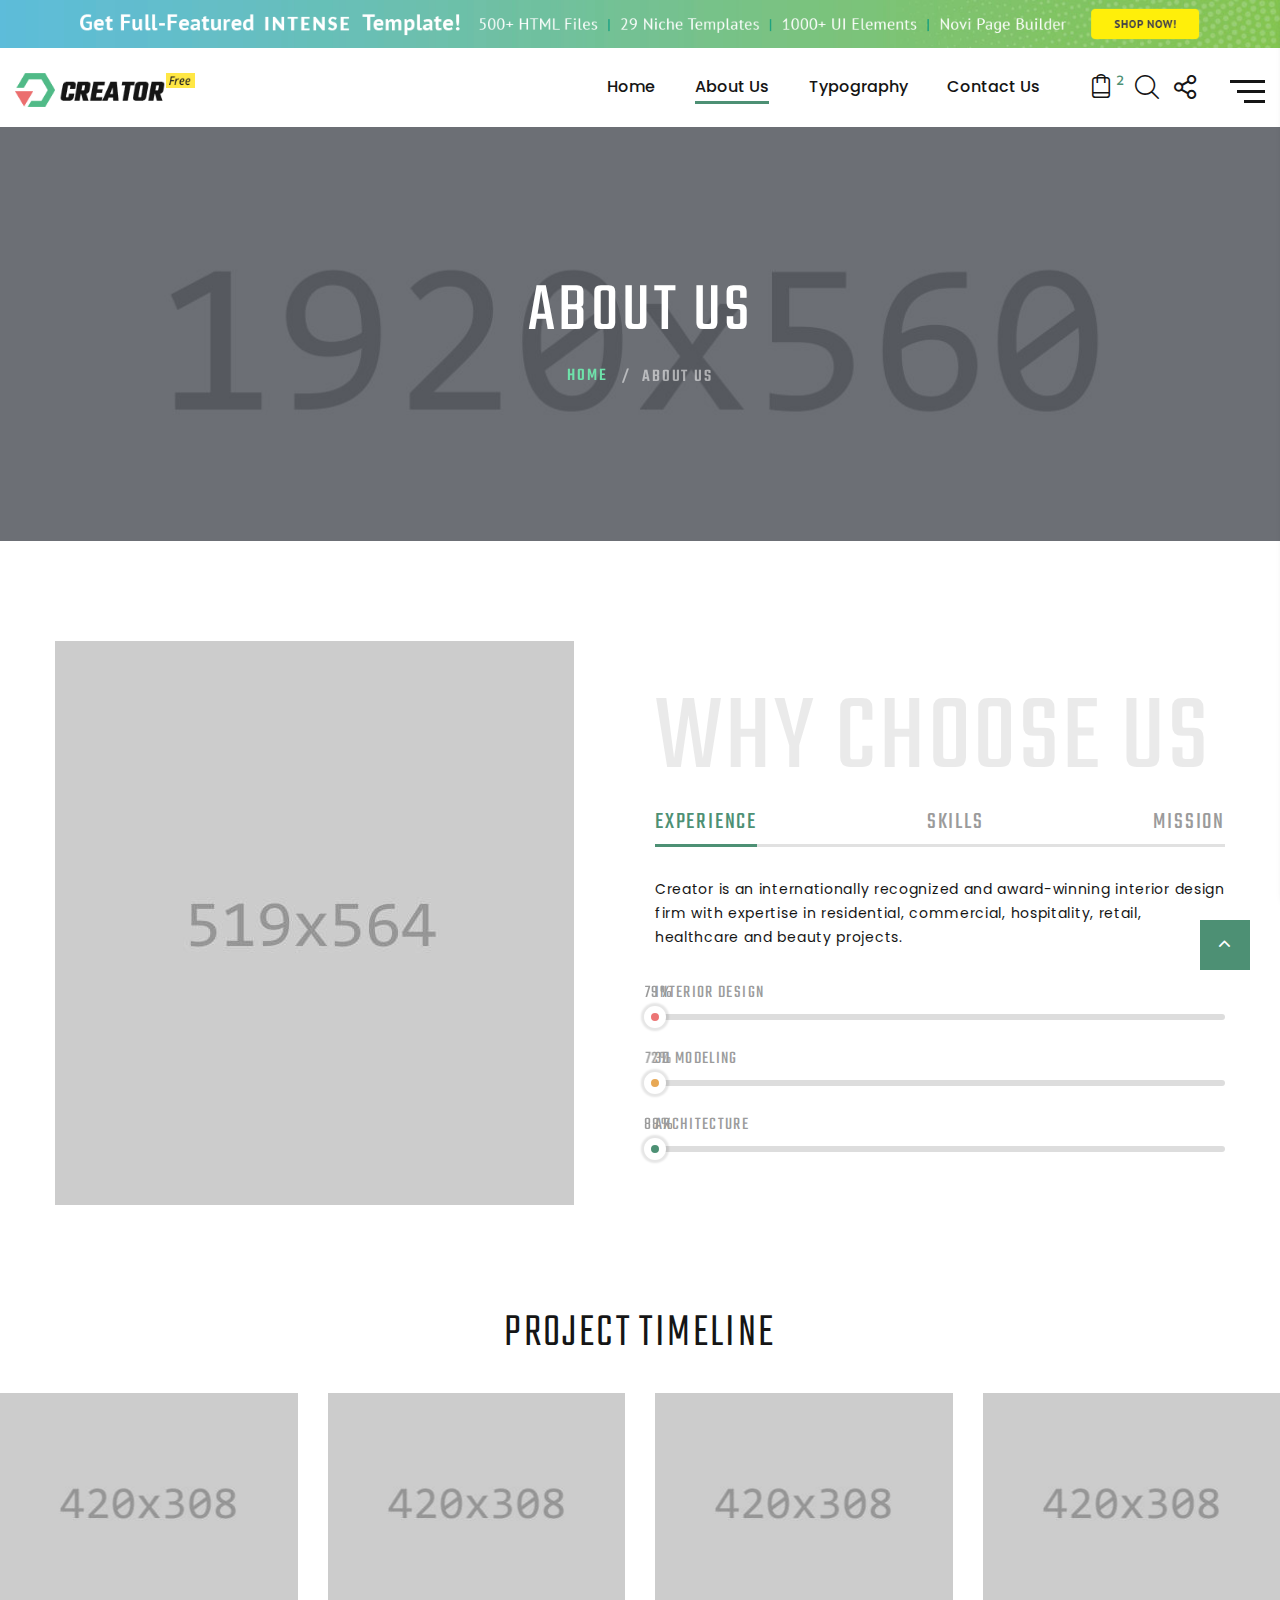
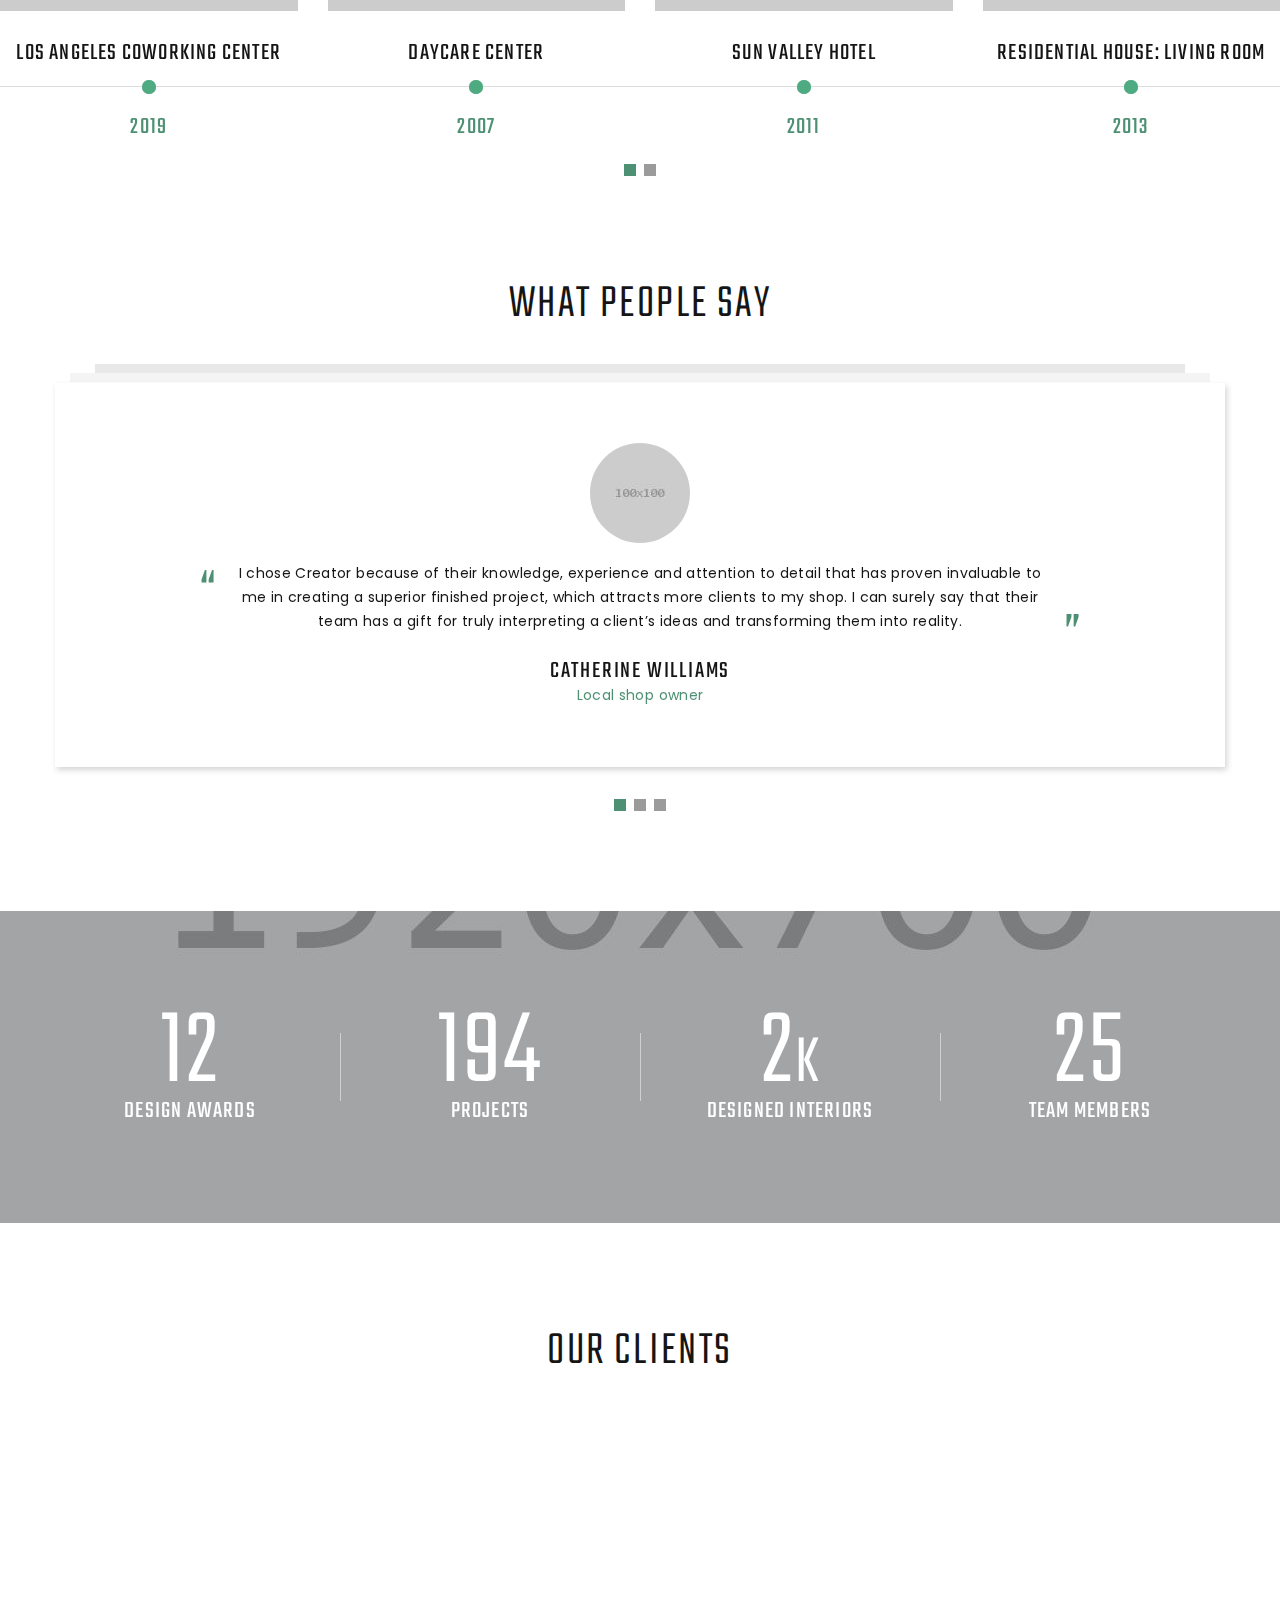
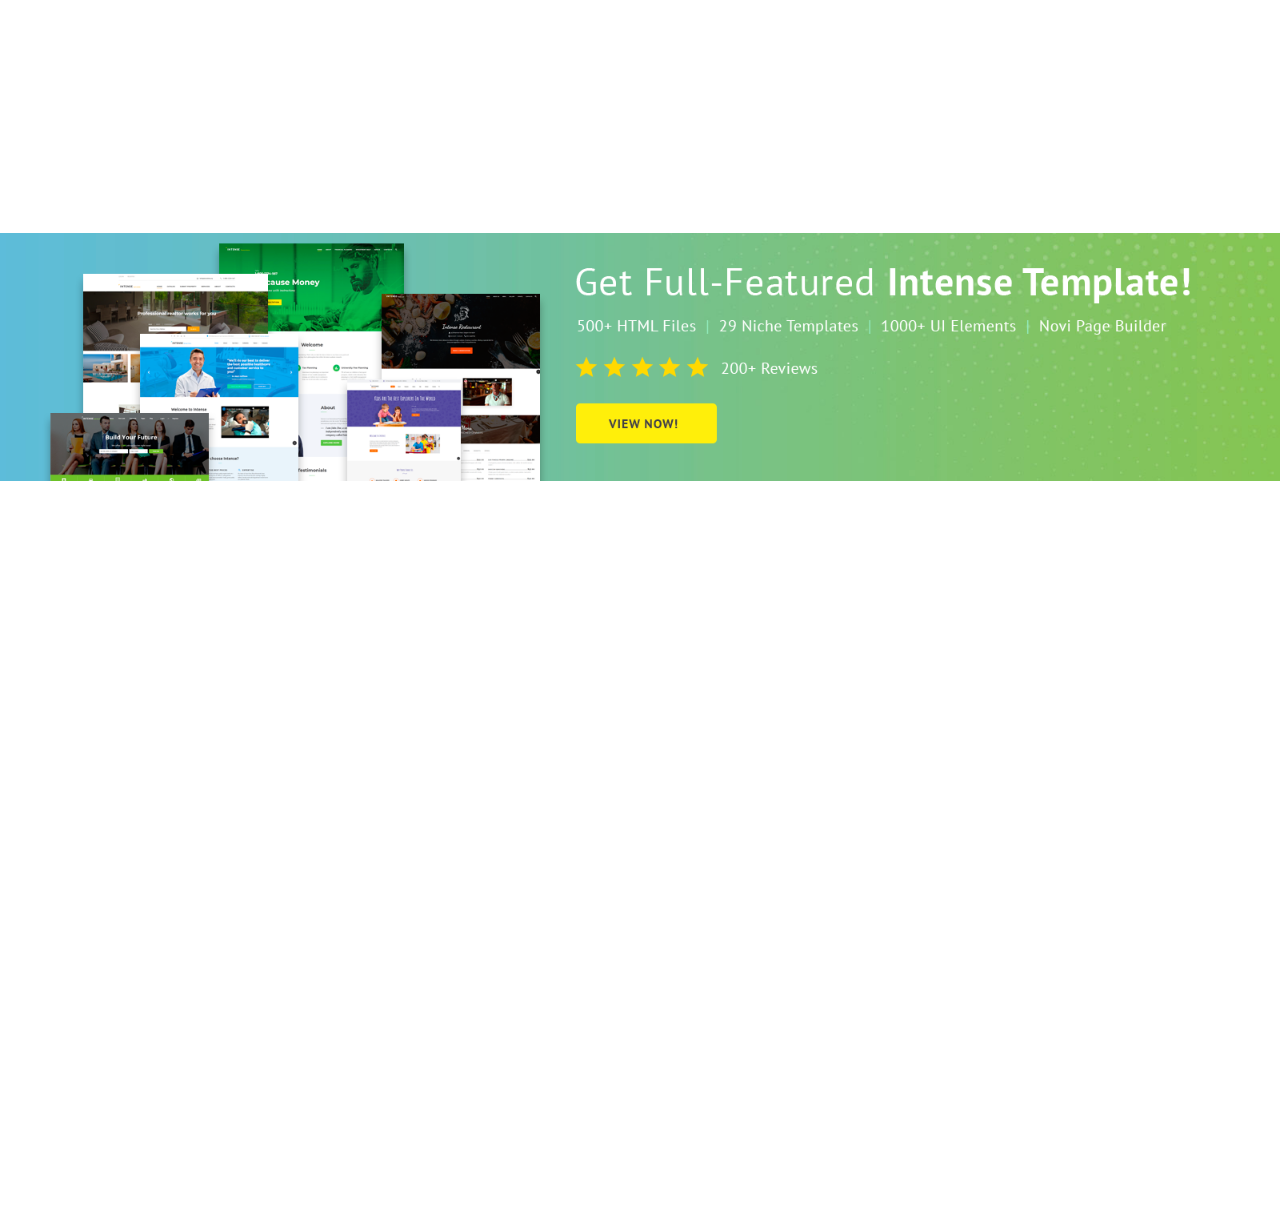
<file: about-us.html>
<!DOCTYPE html>
<html class="wide wow-animation" lang="en">
  <head>
    <title>About Us</title>
    <meta name="format-detection" content="telephone=no">
    <meta name="viewport" content="width=device-width, height=device-height, initial-scale=1.0, maximum-scale=1.0, user-scalable=0">
    <meta http-equiv="X-UA-Compatible" content="IE=edge">
    <meta charset="utf-8">
    <link rel="icon" href="images/favicon.ico" type="image/x-icon">
    <!-- Stylesheets-->
    <link rel="stylesheet" type="text/css" href="//fonts.googleapis.com/css?family=Poppins:400,500%7CTeko:300,400,500%7CMaven+Pro:500">
    <link rel="stylesheet" href="css/bootstrap.css">
    <link rel="stylesheet" href="css/fonts.css">
    <link rel="stylesheet" href="css/style.css">
    <!--[if lt IE 10]>
    <div style="background: #212121; padding: 10px 0; box-shadow: 3px 3px 5px 0 rgba(0,0,0,.3); clear: both; text-align:center; position: relative; z-index:1;"><a href="http://windows.microsoft.com/en-US/internet-explorer/"><img src="images/ie8-panel/warning_bar_0000_us.jpg" border="0" height="42" width="820" alt="You are using an outdated browser. For a faster, safer browsing experience, upgrade for free today."></a></div>
    <script src="js/html5shiv.min.js"></script>
    <![endif]-->
  </head>
  <body>
    <div class="preloader">
      <div class="preloader-body">
        <div class="cssload-container"><span></span><span></span><span></span><span></span>
        </div>
      </div>
    </div>
    <div class="page">
      <!-- Top Banner--><a class="section section-banner text-center d-none d-xl-block" href="https://www.templatemonster.com/intense-multipurpose-html-template.html" style="background-image: url(images/banner/banner-bg-02-1920x60.jpg); background-image: -webkit-image-set( url(images/banner/banner-bg-02-1920x60.jpg) 1x, url(images/banner/banner-bg-02-3840x120.jpg) 2x )" target="_blank"><img src="images/banner/banner-fg-02-1600x60.png" srcset="images/banner/banner-fg-02-1600x60.png 1x, images/banner/banner-fg-02-3200x120.png 2x" alt="" width="1600" height="310"></a>
      <!-- Page Header-->
      <header class="section page-header">
        <!-- RD Navbar-->
        <div class="rd-navbar-wrap">
          <nav class="rd-navbar rd-navbar-classic" data-layout="rd-navbar-fixed" data-sm-layout="rd-navbar-fixed" data-md-layout="rd-navbar-fixed" data-md-device-layout="rd-navbar-fixed" data-lg-layout="rd-navbar-static" data-lg-device-layout="rd-navbar-fixed" data-xl-layout="rd-navbar-static" data-xl-device-layout="rd-navbar-static" data-xxl-layout="rd-navbar-static" data-xxl-device-layout="rd-navbar-static" data-lg-stick-up-offset="46px" data-xl-stick-up-offset="46px" data-xxl-stick-up-offset="46px" data-lg-stick-up="true" data-xl-stick-up="true" data-xxl-stick-up="true">
            <div class="rd-navbar-main-outer">
              <div class="rd-navbar-main">
                <!-- RD Navbar Panel-->
                <div class="rd-navbar-panel">
                  <!-- RD Navbar Toggle-->
                  <button class="rd-navbar-toggle" data-rd-navbar-toggle=".rd-navbar-nav-wrap"><span></span></button>
                  <!-- RD Navbar Brand-->
                  <div class="rd-navbar-brand"><a class="brand" href="index.html"><img src="images/logo-default-229x43.png" alt="" width="229" height="43"/></a></div>
                </div>
                <div class="rd-navbar-main-element">
                  <div class="rd-navbar-nav-wrap">
                    <!-- RD Navbar Basket-->
                    <div class="rd-navbar-basket-wrap">
                      <button class="rd-navbar-basket fl-bigmug-line-shopping198" data-rd-navbar-toggle=".cart-inline"><span>2</span></button>
                      <div class="cart-inline">
                        <div class="cart-inline-header">
                          <h5 class="cart-inline-title">In cart:<span> 2</span> Products</h5>
                          <h6 class="cart-inline-title">Total price:<span> $800</span></h6>
                        </div>
                        <div class="cart-inline-body">
                          <div class="cart-inline-item">
                            <div class="unit align-items-center">
                              <div class="unit-left"><a class="cart-inline-figure" href="#"><img src="images/product-mini-9-100x100.png" alt="" width="100" height="100"/></a></div>
                              <div class="unit-body">
                                <h6 class="cart-inline-name"><a href="#">CB2 Coup Grey Office Chair</a></h6>
                                <div>
                                  <div class="group-xs group-middle-custom">
                                    <div class="table-cart-stepper">
                                      <input class="form-input" type="number" data-zeros="true" value="1" min="1" max="1000"/>
                                    </div>
                                    <h6 class="cart-inline-title">$550</h6>
                                  </div>
                                </div>
                              </div>
                            </div>
                          </div>
                          <div class="cart-inline-item">
                            <div class="unit align-items-center">
                              <div class="unit-left"><a class="cart-inline-figure" href="#"><img src="images/product-mini-10-100x100.png" alt="" width="100" height="100"/></a></div>
                              <div class="unit-body">
                                <h6 class="cart-inline-name"><a href="#">Ikea Tertial Work lamp</a></h6>
                                <div>
                                  <div class="group-xs group-middle-custom">
                                    <div class="table-cart-stepper">
                                      <input class="form-input" type="number" data-zeros="true" value="1" min="1" max="1000"/>
                                    </div>
                                    <h6 class="cart-inline-title">$250</h6>
                                  </div>
                                </div>
                              </div>
                            </div>
                          </div>
                        </div>
                        <div class="cart-inline-footer">
                          <div class="group-sm"><a class="button button-md button-default-outline-2 button-wapasha" href="#">Go to cart</a><a class="button button-md button-primary button-pipaluk" href="#">Checkout</a></div>
                        </div>
                      </div>
                    </div>
                    <!-- RD Navbar Search-->
                    <div class="rd-navbar-search">
                      <button class="rd-navbar-search-toggle" data-rd-navbar-toggle=".rd-navbar-search"><span></span></button>
                      <form class="rd-search" action="#" method="GET">
                        <div class="form-wrap">
                          <label class="form-label" for="rd-navbar-search-form-input">Search...</label>
                          <input class="rd-navbar-search-form-input form-input" id="rd-navbar-search-form-input" type="text" name="s" autocomplete="off"/>
                        </div>
                        <button class="rd-search-form-submit fl-bigmug-line-search74" type="submit"></button>
                      </form>
                    </div>
                    <!-- RD Navbar Share-->
                    <div class="rd-navbar-share fl-bigmug-line-share27" data-rd-navbar-toggle=".rd-navbar-share-list">
                      <ul class="list-inline rd-navbar-share-list">
                        <li class="rd-navbar-share-list-item"><a class="icon fa fa-facebook" href="#"></a></li>
                        <li class="rd-navbar-share-list-item"><a class="icon fa fa-twitter" href="#"></a></li>
                        <li class="rd-navbar-share-list-item"><a class="icon fa fa-google-plus" href="#"></a></li>
                        <li class="rd-navbar-share-list-item"><a class="icon fa fa-instagram" href="#"></a></li>
                      </ul><a class="rd-navbar-basket rd-navbar-basket-mobile fl-bigmug-line-shopping198" href="cart-page.html"><span>2</span></a>
                    </div>
                    <!-- RD Navbar Nav-->
                    <ul class="rd-navbar-nav">
                      <li class="rd-nav-item"><a class="rd-nav-link" href="index.html">Home</a>
                      </li>
                      <li class="rd-nav-item active"><a class="rd-nav-link" href="about-us.html">About Us</a>
                      </li>
                      <li class="rd-nav-item"><a class="rd-nav-link" href="typography.html">Typography</a>
                      </li>
                      <li class="rd-nav-item"><a class="rd-nav-link" href="contact-us.html">Contact Us</a>
                      </li>
                    </ul>
                  </div>
                  <div class="rd-navbar-project-hamburger" data-rd-navbar-toggle=".rd-navbar-main">
                    <div class="project-hamburger"><span class="project-hamburger-arrow-top"></span><span class="project-hamburger-arrow-center"></span><span class="project-hamburger-arrow-bottom"></span></div>
                    <div class="project-close"><span></span><span></span></div>
                  </div>
                </div>
                <div class="rd-navbar-project rd-navbar-classic-project">
                  <h4 class="text-spacing-50">Our Works</h4>
                  <div class="rd-navbar-project-content rd-navbar-classic-project-content">
                    <div class="row" data-lightgallery="group">
                      <div class="col-12">
                        <!-- Thumbnail Classic-->
                        <article class="thumbnail thumbnail-mary">
                          <div class="thumbnail-mary-figure"><img src="images/gallery-image-1-330x240.jpg" alt="" width="330" height="240"/>
                          </div>
                          <div class="thumbnail-mary-caption"><a class="icon fl-bigmug-line-zoom60" href="images/grid-gallery-4-1200x800-original.jpg" data-lightgallery="item"><img src="images/gallery-image-1-330x240.jpg" alt="" width="330" height="240"/></a>
                          </div>
                        </article>
                      </div>
                      <div class="col-12">
                        <!-- Thumbnail Classic-->
                        <article class="thumbnail thumbnail-mary">
                          <div class="thumbnail-mary-figure"><img src="images/gallery-image-2-330x240.jpg" alt="" width="330" height="240"/>
                          </div>
                          <div class="thumbnail-mary-caption"><a class="icon fl-bigmug-line-zoom60" href="images/fullwidth-masonry-gallery-10-1200x800-original.jpg" data-lightgallery="item"><img src="images/gallery-image-2-330x240.jpg" alt="" width="330" height="240"/></a>
                          </div>
                        </article>
                      </div>
                      <div class="col-12">
                        <!-- Thumbnail Classic-->
                        <article class="thumbnail thumbnail-mary">
                          <div class="thumbnail-mary-figure"><img src="images/gallery-image-3-330x240.jpg" alt="" width="330" height="240"/>
                          </div>
                          <div class="thumbnail-mary-caption"><a class="icon fl-bigmug-line-zoom60" href="images/fullwidth-gallery-4-1200x800-original.jpg" data-lightgallery="item"><img src="images/gallery-image-3-330x240.jpg" alt="" width="330" height="240"/></a>
                          </div>
                        </article>
                      </div>
                      <div class="col-12">
                        <!-- Thumbnail Classic-->
                        <article class="thumbnail thumbnail-mary">
                          <div class="thumbnail-mary-figure"><img src="images/gallery-image-4-330x240.jpg" alt="" width="330" height="240"/>
                          </div>
                          <div class="thumbnail-mary-caption"><a class="icon fl-bigmug-line-zoom60" href="images/masonry-gallery-4-1200x800-original.jpg" data-lightgallery="item"><img src="images/gallery-image-4-330x240.jpg" alt="" width="330" height="240"/></a>
                          </div>
                        </article>
                      </div>
                      <div class="col-12">
                        <!-- Thumbnail Classic-->
                        <article class="thumbnail thumbnail-mary">
                          <div class="thumbnail-mary-figure"><img src="images/gallery-image-5-330x240.jpg" alt="" width="330" height="240"/>
                          </div>
                          <div class="thumbnail-mary-caption"><a class="icon fl-bigmug-line-zoom60" href="images/fullwidth-masonry-gallery-6-1200x800-original.jpg" data-lightgallery="item"><img src="images/gallery-image-5-330x240.jpg" alt="" width="330" height="240"/></a>
                          </div>
                        </article>
                      </div>
                    </div>
                  </div>
                </div>
              </div>
            </div>
          </nav>
        </div>
      </header>
      <!-- Breadcrumbs -->
      <section class="breadcrumbs-custom-inset">
        <div class="breadcrumbs-custom context-dark bg-overlay-60">
          <div class="container">
            <h2 class="breadcrumbs-custom-title">About Us</h2>
            <ul class="breadcrumbs-custom-path">
              <li><a href="index.html">Home</a></li>
              <li class="active">About Us</li>
            </ul>
          </div>
          <div class="box-position" style="background-image: url(images/bg-about.jpg);"></div>
        </div>
      </section>
      <!-- Why choose us-->
      <section class="section section-sm section-first bg-default text-md-left">
        <div class="container">
          <div class="row row-50 justify-content-center align-items-xl-center">
            <div class="col-md-10 col-lg-5 col-xl-6"><img src="images/about-1-519x564.jpg" alt="" width="519" height="564"/>
            </div>
            <div class="col-md-10 col-lg-7 col-xl-6">
              <h1 class="text-spacing-25 font-weight-normal title-opacity-9">Why choose us</h1>
              <!-- Bootstrap tabs-->
              <div class="tabs-custom tabs-horizontal tabs-line" id="tabs-4">
                <!-- Nav tabs-->
                <ul class="nav nav-tabs">
                  <li class="nav-item" role="presentation"><a class="nav-link active" href="#tabs-4-1" data-toggle="tab">Experience</a></li>
                  <li class="nav-item" role="presentation"><a class="nav-link" href="#tabs-4-2" data-toggle="tab">Skills</a></li>
                  <li class="nav-item" role="presentation"><a class="nav-link" href="#tabs-4-3" data-toggle="tab">Mission</a></li>
                </ul>
                <!-- Tab panes-->
                <div class="tab-content">
                  <div class="tab-pane fade show active" id="tabs-4-1">
                    <p>Creator is an internationally recognized and award-winning interior design firm with expertise in residential, commercial, hospitality, retail, healthcare and beauty projects.</p>
                    <!-- Linear progress bar-->
                    <article class="progress-linear progress-secondary">
                      <div class="progress-header">
                        <p>Interior Design</p>
                      </div>
                      <div class="progress-bar-linear-wrap">
                        <div class="progress-bar-linear"><span class="progress-value">79</span><span class="progress-marker"></span></div>
                      </div>
                    </article>
                    <!-- Linear progress bar-->
                    <article class="progress-linear progress-orange">
                      <div class="progress-header">
                        <p>3d modeling</p>
                      </div>
                      <div class="progress-bar-linear-wrap">
                        <div class="progress-bar-linear"><span class="progress-value">72</span><span class="progress-marker"></span></div>
                      </div>
                    </article>
                    <!-- Linear progress bar-->
                    <article class="progress-linear">
                      <div class="progress-header">
                        <p>Architecture</p>
                      </div>
                      <div class="progress-bar-linear-wrap">
                        <div class="progress-bar-linear"><span class="progress-value">88</span><span class="progress-marker"></span></div>
                      </div>
                    </article>
                  </div>
                  <div class="tab-pane fade" id="tabs-4-2">
                    <div class="row row-40 justify-content-center text-center inset-top-10">
                      <div class="col-sm-4">
                        <!-- Circle Progress Bar-->
                        <div class="progress-bar-circle" data-value="0.87" data-gradient="#ec7575" data-empty-fill="transparent" data-size="150" data-thickness="12" data-reverse="true"><span></span></div>
                        <p class="progress-bar-circle-title">Interior Design</p>
                      </div>
                      <div class="col-sm-4">
                        <!-- Circle Progress Bar-->
                        <div class="progress-bar-circle" data-value="0.74" data-gradient="#e7a855" data-empty-fill="transparent" data-size="150" data-thickness="12" data-reverse="true"><span></span></div>
                        <p class="progress-bar-circle-title">Architecture</p>
                      </div>
                      <div class="col-sm-4">
                        <!-- Circle Progress Bar-->
                        <div class="progress-bar-circle" data-value="0.99" data-gradient="#50ba87" data-empty-fill="transparent" data-size="150" data-thickness="12" data-reverse="true"><span></span></div>
                        <p class="progress-bar-circle-title">Space Planning</p>
                      </div>
                    </div>
                    <div class="group-md group-middle"><a class="button button-width-xl-230 button-primary button-pipaluk" href="#">Get in touch</a><a class="button button-width-xl-310 button-default-outline button-wapasha" href="#">Download presentation</a></div>
                  </div>
                  <div class="tab-pane fade" id="tabs-4-3">
                    <p>Our mission is simple—working with people to create beautiful homes and environments through inspiration and design. We will take the time to understand you and your project, and then design a plan that suits you.</p>
                    <div class="text-center text-sm-left offset-top-30">
                      <ul class="row-16 list-0 list-custom list-marked list-marked-sm list-marked-secondary">
                        <li>Interior design</li>
                        <li>Space planning</li>
                        <li>Decorating services</li>
                        <li>Paint consultations</li>
                        <li>Furniture selections</li>
                        <li>Room layouts</li>
                      </ul>
                    </div>
                    <div class="group-md group-middle"><a class="button button-width-xl-230 button-primary button-pipaluk" href="#">Get in touch</a><a class="button button-width-xl-310 button-default-outline button-wapasha" href="#">Download presentation</a></div>
                  </div>
                </div>
              </div>
            </div>
          </div>
        </div>
      </section>

      <!-- Latest Projects-->
      <section class="section section-sm section-fluid bg-default">
        <div class="container">
          <h3>Project timeline</h3>
        </div>
        <!-- Owl Carousel-->
        <div class="owl-carousel owl-classic owl-timeline" data-items="1" data-md-items="2" data-lg-items="3" data-xl-items="4" data-margin="30" data-autoplay="true" data-nav="true" data-dots="true">
          <div class="owl-item">
            <!-- Thumbnail Classic-->
            <article class="thumbnail thumbnail-mary thumbnail-md">
              <div class="thumbnail-mary-figure"><img src="images/project-1-420x308.jpg" alt="" width="420" height="308"/>
              </div>
              <div class="thumbnail-mary-caption"><a class="icon fl-bigmug-line-zoom60" href="images/grid-gallery-1-1200x800-original.jpg" data-lightgallery="item"><img src="images/project-1-420x308.jpg" alt="" width="420" height="308"/></a>
              </div>
            </article>
            <div class="thumbnail-mary-description">
              <h5 class="thumbnail-mary-project"><a href="#">Los Angeles coworking center</a></h5><span class="thumbnail-mary-decor"></span>
              <h5 class="thumbnail-mary-time">
                <time datetime="2019">2019</time>
              </h5>
            </div>
          </div>
          <div class="owl-item">
            <!-- Thumbnail Classic-->
            <article class="thumbnail thumbnail-mary thumbnail-md">
              <div class="thumbnail-mary-figure"><img src="images/project-2-420x308.jpg" alt="" width="420" height="308"/>
              </div>
              <div class="thumbnail-mary-caption"><a class="icon fl-bigmug-line-zoom60" href="images/fullwidth-masonry-gallery-10-1200x800-original.jpg" data-lightgallery="item"><img src="images/project-2-420x308.jpg" alt="" width="420" height="308"/></a>
              </div>
            </article>
            <div class="thumbnail-mary-description">
              <h5 class="thumbnail-mary-project"><a href="#">daycare center</a></h5><span class="thumbnail-mary-decor"></span>
              <h5 class="thumbnail-mary-time">
                <time datetime="2007">2007</time>
              </h5>
            </div>
          </div>
          <div class="owl-item">
            <!-- Thumbnail Classic-->
            <article class="thumbnail thumbnail-mary thumbnail-md">
              <div class="thumbnail-mary-figure"><img src="images/project-3-420x308.jpg" alt="" width="420" height="308"/>
              </div>
              <div class="thumbnail-mary-caption"><a class="icon fl-bigmug-line-zoom60" href="images/grid-gallery-3-1200x800-original.jpg" data-lightgallery="item"><img src="images/project-3-420x308.jpg" alt="" width="420" height="308"/></a>
              </div>
            </article>
            <div class="thumbnail-mary-description">
              <h5 class="thumbnail-mary-project"><a href="#">Sun valley hotel</a></h5><span class="thumbnail-mary-decor"></span>
              <h5 class="thumbnail-mary-time">
                <time datetime="2011">2011</time>
              </h5>
            </div>
          </div>
          <div class="owl-item">
            <!-- Thumbnail Classic-->
            <article class="thumbnail thumbnail-mary thumbnail-md">
              <div class="thumbnail-mary-figure"><img src="images/project-4-420x308.jpg" alt="" width="420" height="308"/>
              </div>
              <div class="thumbnail-mary-caption"><a class="icon fl-bigmug-line-zoom60" href="images/project-4-1200x800-original.jpg" data-lightgallery="item"><img src="images/project-4-420x308.jpg" alt="" width="420" height="308"/></a>
              </div>
            </article>
            <div class="thumbnail-mary-description">
              <h5 class="thumbnail-mary-project"><a href="#">Residential house: living room</a></h5><span class="thumbnail-mary-decor"></span>
              <h5 class="thumbnail-mary-time">
                <time datetime="2013">2013</time>
              </h5>
            </div>
          </div>
          <div class="owl-item">
            <!-- Thumbnail Classic-->
            <article class="thumbnail thumbnail-mary thumbnail-md">
              <div class="thumbnail-mary-figure"><img src="images/project-5-420x308.jpg" alt="" width="420" height="308"/>
              </div>
              <div class="thumbnail-mary-caption"><a class="icon fl-bigmug-line-zoom60" href="images/fullwidth-gallery-5-1200x800-original.jpg" data-lightgallery="item"><img src="images/project-5-420x308.jpg" alt="" width="420" height="308"/></a>
              </div>
            </article>
            <div class="thumbnail-mary-description">
              <h5 class="thumbnail-mary-project"><a href="#">Social Center</a></h5><span class="thumbnail-mary-decor"></span>
              <h5 class="thumbnail-mary-time">
                <time datetime="2014">2014</time>
              </h5>
            </div>
          </div>
          <div class="owl-item">
            <!-- Thumbnail Classic-->
            <article class="thumbnail thumbnail-mary thumbnail-md">
              <div class="thumbnail-mary-figure"><img src="images/project-6-420x308.jpg" alt="" width="420" height="308"/>
              </div>
              <div class="thumbnail-mary-caption"><a class="icon fl-bigmug-line-zoom60" href="images/project-6-1200x800-original.jpg" data-lightgallery="item"><img src="images/project-6-420x308.jpg" alt="" width="420" height="308"/></a>
              </div>
            </article>
            <div class="thumbnail-mary-description">
              <h5 class="thumbnail-mary-project"><a href="#">Small Kitchen</a></h5><span class="thumbnail-mary-decor"></span>
              <h5 class="thumbnail-mary-time">
                <time datetime="2017">2017</time>
              </h5>
            </div>
          </div>
        </div>
      </section>

      <!-- What people Say-->
      <section class="section section-sm section-last bg-default">
        <div class="container">
          <h3>What people Say</h3>
          <!-- Owl Carousel-->
          <div class="owl-carousel owl-modern" data-items="1" data-stage-padding="15" data-margin="30" data-dots="true" data-animation-in="fadeIn" data-animation-out="fadeOut" data-autoplay="true">
            <!-- Quote Lisa-->
            <article class="quote-lisa">
              <div class="quote-lisa-body"><a class="quote-lisa-figure" href="#"><img class="img-circles" src="images/user-16-100x100.jpg" alt="" width="100" height="100"/></a>
                <div class="quote-lisa-text">
                  <p class="q">I chose Creator because of their knowledge, experience and attention to detail that has proven invaluable to me in creating a superior finished project, which attracts more clients to my shop. I can surely say that their team has a gift for truly interpreting a client’s ideas and transforming them into reality.</p>
                </div>
                <h5 class="quote-lisa-cite"><a href="#">Catherine Williams</a></h5>
                <p class="quote-lisa-status">Local shop owner</p>
              </div>
            </article>
            <!-- Quote Lisa-->
            <article class="quote-lisa">
              <div class="quote-lisa-body"><a class="quote-lisa-figure" href="#"><img class="img-circles" src="images/user-17-100x100.jpg" alt="" width="100" height="100"/></a>
                <div class="quote-lisa-text">
                  <p class="q">This agency was highly recommended to me. The sensitivity, knowledge, vision and ultimate execution this firm brought to the table was tremendous. They have enormously talented designers in the team who consistently deliver the highest quality as well as aesthetically beautiful solutions for their clients.</p>
                </div>
                <h5 class="quote-lisa-cite"><a href="#">Rupert Wood</a></h5>
                <p class="quote-lisa-status">House owner</p>
              </div>
            </article>
            <!-- Quote Lisa-->
            <article class="quote-lisa">
              <div class="quote-lisa-body"><a class="quote-lisa-figure" href="#"><img class="img-circles" src="images/user-18-100x100.jpg" alt="" width="100" height="100"/></a>
                <div class="quote-lisa-text">
                  <p class="q">Your professional guidance gave me results that far exceeded my expectations. My clients thoroughly enjoy the fun, relaxing ambience that the interior design creates. Thank you for helping me bring my ideas to life and transform my own workspace into something new and awesome!</p>
                </div>
                <h5 class="quote-lisa-cite"><a href="#">Samantha Brown</a></h5>
                <p class="quote-lisa-status">Freelancer</p>
              </div>
            </article>
          </div>
        </div>
      </section>

      <!-- Counter Classic-->
      <section class="section section-fluid bg-default">
        <div class="parallax-container" data-parallax-img="images/bg-counter-2.jpg">
          <div class="parallax-content section-xl context-dark bg-overlay-26">
            <div class="container">
              <div class="row row-50 justify-content-center border-classic">
                <div class="col-sm-6 col-md-5 col-lg-3">
                  <div class="counter-classic">
                    <div class="counter-classic-number"><span class="counter">12</span>
                    </div>
                    <h5 class="counter-classic-title">Design awards</h5>
                  </div>
                </div>
                <div class="col-sm-6 col-md-5 col-lg-3">
                  <div class="counter-classic">
                    <div class="counter-classic-number"><span class="counter">194</span>
                    </div>
                    <h5 class="counter-classic-title">Projects</h5>
                  </div>
                </div>
                <div class="col-sm-6 col-md-5 col-lg-3">
                  <div class="counter-classic">
                    <div class="counter-classic-number"><span class="counter">2</span><span class="symbol">k</span>
                    </div>
                    <h5 class="counter-classic-title">Designed interiors</h5>
                  </div>
                </div>
                <div class="col-sm-6 col-md-5 col-lg-3">
                  <div class="counter-classic">
                    <div class="counter-classic-number"><span class="counter">25</span>
                    </div>
                    <h5 class="counter-classic-title">Team members</h5>
                  </div>
                </div>
              </div>
            </div>
          </div>
        </div>
      </section>

      <!-- Our clients-->
      <section class="section section-xl bg-default">
        <div class="container">
          <h3>Our clients</h3>
          <div class="row row-30 row-sm">
            <div class="col-sm-6 col-md-4 col-xl-3 wow fadeInDown" data-wow-delay=".3s"><a class="clients-classic" href="#"><img src="images/clients-1-270x145.png" alt="" width="270" height="145"/></a></div>
            <div class="col-sm-6 col-md-4 col-xl-3 wow fadeInDown" data-wow-delay=".2s"><a class="clients-classic" href="#"><img src="images/clients-2-270x145.png" alt="" width="270" height="145"/></a></div>
            <div class="col-sm-6 col-md-4 col-xl-3 wow fadeInDown" data-wow-delay=".1s"><a class="clients-classic" href="#"><img src="images/clients-3-270x145.png" alt="" width="270" height="145"/></a></div>
            <div class="col-sm-6 col-md-4 col-xl-3 wow fadeInDown"><a class="clients-classic" href="#"><img src="images/clients-4-270x145.png" alt="" width="270" height="145"/></a></div>
            <div class="col-sm-6 col-md-4 col-xl-3 wow fadeInUp"><a class="clients-classic" href="#"><img src="images/clients-5-270x145.png" alt="" width="270" height="145"/></a></div>
            <div class="col-sm-6 col-md-4 col-xl-3 wow fadeInUp" data-wow-delay=".1s"><a class="clients-classic" href="#"><img src="images/clients-6-270x145.png" alt="" width="270" height="145"/></a></div>
            <div class="col-sm-6 col-md-4 col-xl-3 wow fadeInUp" data-wow-delay=".2s"><a class="clients-classic" href="#"><img src="images/clients-7-270x145.png" alt="" width="270" height="145"/></a></div>
            <div class="col-sm-6 col-md-4 col-xl-3 wow fadeInUp" data-wow-delay=".3s"><a class="clients-classic" href="#"><img src="images/clients-8-270x145.png" alt="" width="270" height="145"/></a></div>
          </div>
        </div>
      </section>

      <!-- Bottom Banner--><a class="section-banner" href="https://www.templatemonster.com/intense-multipurpose-html-template.html" style="background-image: url(images/banner/banner-bg-01-1920x310.jpg); background-image: -webkit-image-set( url(images/banner/banner-bg-01-1920x310.jpg) 1x, url(images/banner/banner-bg-01-3840x620.jpg) 2x )" target="_blank"><img src="images/banner/banner-fg-01-1600x310.png" srcset="images/banner/banner-fg-01-1600x310.png 1x, images/banner/banner-fg-01-3200x620.png 2x" alt="" width="1600" height="310"></a>
      <!-- Page Footer-->
      <footer class="section section-fluid footer-classic">
        <div class="container-fluid">
          <div class="row row-30 justify-content-center">
            <div class="col-md-10 col-lg-12 col-xl-4 wow fadeInRight">
              <div class="box-footer box-footer-small">
                <div class="footer-brand"><a href="index.html"><img src="images/logo-inverse-229x43.png" alt="" width="229" height="43"/></a></div>
                <p class="text-width-medium">Our design studio helps clients make wise decisions and avoid costly mistakes. Allow our designers and architectors to make your dream space a reality.</p>
                <div class="contact-classic">
                  <div class="contact-classic-item">
                    <div class="unit align-items-center">
                      <div class="unit-left">
                        <h6 class="contact-classic-title">Address</h6>
                      </div>
                      <div class="unit-body contact-classic-link"><a href="#">4730 Crystal Springs Dr, Los Angeles, CA 90027</a></div>
                    </div>
                  </div>
                  <div class="contact-classic-item">
                    <div class="unit align-items-center">
                      <div class="unit-left">
                        <h6 class="contact-classic-title">Phones</h6>
                      </div>
                      <div class="unit-body contact-classic-link"><a href="tel:#">+1 323-913-4688</a>, <a href="tel:#"> +1 323-888-4554</a>
                      </div>
                    </div>
                  </div>
                  <div class="contact-classic-item">
                    <div class="unit align-items-center">
                      <div class="unit-left">
                        <h6 class="contact-classic-title">E-mails</h6>
                      </div>
                      <div class="unit-body contact-classic-link"><a href="mailto:#"> info@demolink.org</a>, <a href="mailto:#"> mail@demolink.org</a>
                      </div>
                    </div>
                  </div>
                </div>
                <ul class="list-inline list-inline-sm footer-social-list">
                  <li><a class="icon fa fa-facebook" href="#"></a></li>
                  <li><a class="icon fa fa-twitter" href="#"></a></li>
                  <li><a class="icon fa fa-google-plus" href="#"></a></li>
                  <li><a class="icon fa fa-instagram" href="#"></a></li>
                </ul>
              </div>
            </div>
            <div class="col-md-10 col-lg-6 col-xl-4 wow fadeInRight" data-wow-delay=".1s">
              <div class="box-footer">
                <h3 class="font-weight-normal">Questions? Contact Us</h3>
                <form class="rd-form rd-mailform" data-form-output="form-output-global" data-form-type="contact" method="post" action="bat/rd-mailform.php">
                  <div class="form-wrap">
                    <input class="form-input" id="contact-name-6" type="text" name="name" data-constraints="@Required"/>
                    <label class="form-label" for="contact-name-6">Name</label>
                  </div>
                  <div class="form-wrap">
                    <input class="form-input" id="contact-email-6" type="email" name="email" data-constraints="@Email @Required"/>
                    <label class="form-label" for="contact-email-6">E-mail</label>
                  </div>
                  <div class="form-wrap">
                    <label class="form-label" for="contact-message-6">Message</label>
                    <textarea class="form-input" id="contact-message-6" name="message" data-constraints="@Required"></textarea>
                  </div>
                  <button class="button button-block button-ujarak button-secondary" type="submit">Send Message</button>
                </form>
              </div>
            </div>
            <div class="col-md-10 col-lg-6 col-xl-4 wow fadeInRight" data-wow-delay=".2s">
              <div class="box-footer">
                <h3 class="font-weight-normal">See how we work</h3>
                <ul class="footer-list-category">
                  <li class="heading-5"><a href="#">Home design<span></span></a></li>
                  <li class="heading-5"><a href="#">Commercial design<span></span></a></li>
                  <li class="heading-5"><a href="#">Office design<span></span></a></li>
                  <li class="heading-5"><a href="#">Consultations<span></span></a></li>
                  <li class="heading-5"><a href="#">Architect services<span></span></a></li>
                </ul>
              </div>
            </div>
          </div>
        </div>
        <div class="container footer-bottom-panel wow fadeInUp">
          <!-- Rights-->
          <p class="rights"><span>&copy;&nbsp;</span><span class="copyright-year"></span> <span>Creator</span>. All rights reserved. <span> Design&nbsp;by&nbsp;<a href="https://www.templatemonster.com">TemplateMonster</a></span>
          </p>
        </div>
      </footer>
    </div>
    <!-- Global Mailform Output-->
    <div class="snackbars" id="form-output-global"></div>
    <!-- Javascript-->
    <script src="js/core.min.js"></script>
    <script src="js/script.js"></script>
  </body>
</html>
</file>
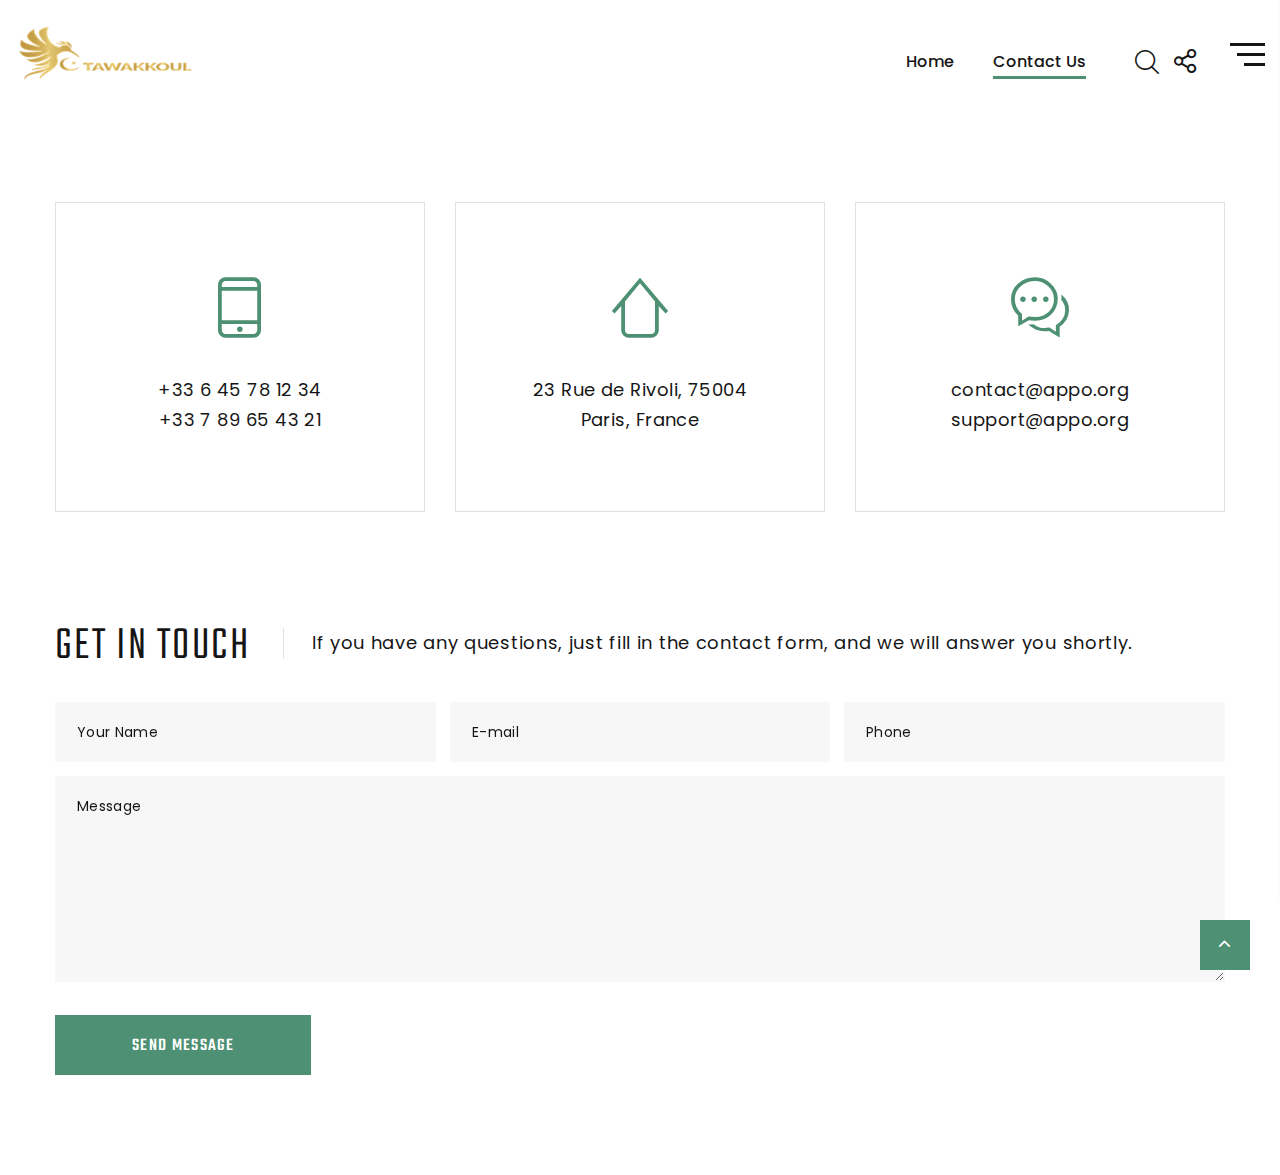
<file: contact-us.html>
<!DOCTYPE html>
<html class="wide wow-animation" lang="en">
  <head>
    <title>Contacts Us</title>
    <meta name="format-detection" content="telephone=no">
    <meta name="viewport" content="width=device-width, height=device-height, initial-scale=1.0, maximum-scale=1.0, user-scalable=0">
    <meta http-equiv="X-UA-Compatible" content="IE=edge">
    <meta charset="utf-8">
    <link rel="icon" href="images/favicon.ico" type="image/x-icon">
    <!-- Stylesheets-->
    <link rel="stylesheet" type="text/css" href="//fonts.googleapis.com/css?family=Poppins:400,500%7CTeko:300,400,500%7CMaven+Pro:500">
    <link rel="stylesheet" href="css/bootstrap.css">
    <link rel="stylesheet" href="css/fonts.css">
    <link rel="stylesheet" href="css/style.css">
    <!--[if lt IE 10]>
    <div style="background: #212121; padding: 10px 0; box-shadow: 3px 3px 5px 0 rgba(0,0,0,.3); clear: both; text-align:center; position: relative; z-index:1;"><a href="http://windows.microsoft.com/en-US/internet-explorer/"><img src="images/ie8-panel/warning_bar_0000_us.jpg" border="0" height="42" width="820" alt="You are using an outdated browser. For a faster, safer browsing experience, upgrade for free today."></a></div>
    <script src="js/html5shiv.min.js"></script>
    <![endif]-->
  </head>
  <body>
    <div class="preloader">
      <div class="preloader-body">
        <div class="cssload-container"><span></span><span></span><span></span><span></span>
        </div>
      </div>
    </div>
    <div class="page">
      <!-- Page Header-->
      <header class="section page-header">
        <!-- RD Navbar-->
        <div class="rd-navbar-wrap">
          <nav class="rd-navbar rd-navbar-classic" data-layout="rd-navbar-fixed" data-sm-layout="rd-navbar-fixed" data-md-layout="rd-navbar-fixed" data-md-device-layout="rd-navbar-fixed" data-lg-layout="rd-navbar-static" data-lg-device-layout="rd-navbar-fixed" data-xl-layout="rd-navbar-static" data-xl-device-layout="rd-navbar-static" data-xxl-layout="rd-navbar-static" data-xxl-device-layout="rd-navbar-static" data-lg-stick-up-offset="46px" data-xl-stick-up-offset="46px" data-xxl-stick-up-offset="46px" data-lg-stick-up="true" data-xl-stick-up="true" data-xxl-stick-up="true">
            <div class="rd-navbar-main-outer">
              <div class="rd-navbar-main">
                <!-- RD Navbar Panel-->
                <div class="rd-navbar-panel">
                  <!-- RD Navbar Toggle-->
                  <button class="rd-navbar-toggle" data-rd-navbar-toggle=".rd-navbar-nav-wrap"><span></span></button>
                  <!-- RD Navbar Brand-->
                  <div class="rd-navbar-brand"><a class="brand" href="index.html"><img src="images/oppo/logo.png" alt="" width="229" height="43"/></a></div>
                </div>
                <div class="rd-navbar-main-element">
                  <div class="rd-navbar-nav-wrap">
                 
                    <!-- RD Navbar Search-->
                    <div class="rd-navbar-search">
                      <button class="rd-navbar-search-toggle" data-rd-navbar-toggle=".rd-navbar-search"><span></span></button>
                      <form class="rd-search" action="#" method="GET">
                        <div class="form-wrap">
                          <label class="form-label" for="rd-navbar-search-form-input">Search...</label>
                          <input class="rd-navbar-search-form-input form-input" id="rd-navbar-search-form-input" type="text" name="s" autocomplete="off"/>
                        </div>
                        <button class="rd-search-form-submit fl-bigmug-line-search74" type="submit"></button>
                      </form>
                    </div>
                    <!-- RD Navbar Share-->
                    <div class="rd-navbar-share fl-bigmug-line-share27" data-rd-navbar-toggle=".rd-navbar-share-list">
                      <ul class="list-inline rd-navbar-share-list">
                        <li class="rd-navbar-share-list-item"><a class="icon fa fa-facebook" href="#"></a></li>
                        <li class="rd-navbar-share-list-item"><a class="icon fa fa-twitter" href="#"></a></li>
                        <li class="rd-navbar-share-list-item"><a class="icon fa fa-google-plus" href="#"></a></li>
                        <li class="rd-navbar-share-list-item"><a class="icon fa fa-instagram" href="#"></a></li>
                      </ul><a class="rd-navbar-basket rd-navbar-basket-mobile fl-bigmug-line-shopping198" href="cart-page.html"><span>2</span></a>
                    </div>
                    <!-- RD Navbar Nav-->
                    <ul class="rd-navbar-nav">
                      <li class="rd-nav-item"><a class="rd-nav-link" href="index.html">Home</a>
                      </li>
                    <!--   <li class="rd-nav-item"><a class="rd-nav-link" href="about-us.html">About Us</a>
                      </li>
                      <li class="rd-nav-item"><a class="rd-nav-link" href="typography.html">Typography</a>
                      </li> -->
                      <li class="rd-nav-item active"><a class="rd-nav-link" href="contact-us.html">Contact Us</a>
                      </li>
                    </ul>
                  </div>
                  <div class="rd-navbar-project-hamburger" data-rd-navbar-toggle=".rd-navbar-main">
                    <div class="project-hamburger"><span class="project-hamburger-arrow-top"></span><span class="project-hamburger-arrow-center"></span><span class="project-hamburger-arrow-bottom"></span></div>
                    <div class="project-close"><span></span><span></span></div>
                  </div>
                </div>
                <div class="rd-navbar-project rd-navbar-classic-project">
                  <h4 class="text-spacing-50">Our Works</h4>
                  <div class="rd-navbar-project-content rd-navbar-classic-project-content">
                    <div class="row" data-lightgallery="group">
                      <div class="col-12">
                        <!-- Thumbnail Classic-->
                        <article class="thumbnail thumbnail-mary">
                          <div class="thumbnail-mary-figure"><img src="images/gallery-image-1-330x240.jpg" alt="" width="330" height="240"/>
                          </div>
                          <div class="thumbnail-mary-caption"><a class="icon fl-bigmug-line-zoom60" href="images/grid-gallery-4-1200x800-original.jpg" data-lightgallery="item"><img src="images/gallery-image-1-330x240.jpg" alt="" width="330" height="240"/></a>
                          </div>
                        </article>
                      </div>
                      <div class="col-12">
                        <!-- Thumbnail Classic-->
                        <article class="thumbnail thumbnail-mary">
                          <div class="thumbnail-mary-figure"><img src="images/gallery-image-2-330x240.jpg" alt="" width="330" height="240"/>
                          </div>
                          <div class="thumbnail-mary-caption"><a class="icon fl-bigmug-line-zoom60" href="images/fullwidth-masonry-gallery-10-1200x800-original.jpg" data-lightgallery="item"><img src="images/gallery-image-2-330x240.jpg" alt="" width="330" height="240"/></a>
                          </div>
                        </article>
                      </div>
                      <div class="col-12">
                        <!-- Thumbnail Classic-->
                        <article class="thumbnail thumbnail-mary">
                          <div class="thumbnail-mary-figure"><img src="images/gallery-image-3-330x240.jpg" alt="" width="330" height="240"/>
                          </div>
                          <div class="thumbnail-mary-caption"><a class="icon fl-bigmug-line-zoom60" href="images/fullwidth-gallery-4-1200x800-original.jpg" data-lightgallery="item"><img src="images/gallery-image-3-330x240.jpg" alt="" width="330" height="240"/></a>
                          </div>
                        </article>
                      </div>
                      <div class="col-12">
                        <!-- Thumbnail Classic-->
                        <article class="thumbnail thumbnail-mary">
                          <div class="thumbnail-mary-figure"><img src="images/gallery-image-4-330x240.jpg" alt="" width="330" height="240"/>
                          </div>
                          <div class="thumbnail-mary-caption"><a class="icon fl-bigmug-line-zoom60" href="images/masonry-gallery-4-1200x800-original.jpg" data-lightgallery="item"><img src="images/gallery-image-4-330x240.jpg" alt="" width="330" height="240"/></a>
                          </div>
                        </article>
                      </div>
                      <div class="col-12">
                        <!-- Thumbnail Classic-->
                        <article class="thumbnail thumbnail-mary">
                          <div class="thumbnail-mary-figure"><img src="images/gallery-image-5-330x240.jpg" alt="" width="330" height="240"/>
                          </div>
                          <div class="thumbnail-mary-caption"><a class="icon fl-bigmug-line-zoom60" href="images/fullwidth-masonry-gallery-6-1200x800-original.jpg" data-lightgallery="item"><img src="images/gallery-image-5-330x240.jpg" alt="" width="330" height="240"/></a>
                          </div>
                        </article>
                      </div>
                    </div>
                  </div>
                </div>
              </div>
            </div>
          </nav>
        </div>
      </header>
      <!-- RD Google Map-->


      <!-- Contact information-->
      <section class="section section-sm section-first bg-default">
        <div class="container">
          <div class="row row-30 justify-content-center">
            <div class="col-sm-8 col-md-6 col-lg-4">
              <article class="box-contacts">
                <div class="box-contacts-body">
                  <div class="box-contacts-icon fl-bigmug-line-cellphone55"></div>
                  <div class="box-contacts-decor"></div>
                  <p class="box-contacts-link"><a href="tel:#">+33 6 45 78 12 34</a></p>
                  <p class="box-contacts-link"><a href="tel:#">+33 7 89 65 43 21</a></p>
                </div>
              </article>
            </div>
            <div class="col-sm-8 col-md-6 col-lg-4">
              <article class="box-contacts">
                <div class="box-contacts-body">
                  <div class="box-contacts-icon fl-bigmug-line-up104"></div>
                  <div class="box-contacts-decor"></div>
                  <p class="box-contacts-link"><a href="#">23 Rue de Rivoli, 75004 Paris, France</a></p>
                </div>
              </article>
            </div>
            <div class="col-sm-8 col-md-6 col-lg-4">
              <article class="box-contacts">
                <div class="box-contacts-body">
                  <div class="box-contacts-icon fl-bigmug-line-chat55"></div>
                  <div class="box-contacts-decor"></div>
                  <p class="box-contacts-link"><a href="mailto:#">contact@appo.org</a></p>
                  <p class="box-contacts-link"><a href="mailto:#">support@appo.org</a></p>
                </div>
              </article>
            </div>
          </div>
        </div>
      </section>

      <!-- Contact Form-->
      <section class="section section-sm section-last bg-default text-left">
        <div class="container">
          <article class="title-classic">
            <div class="title-classic-title">
              <h3>Get in touch</h3>
            </div>
            <div class="title-classic-text">
              <p>If you have any questions, just fill in the contact form, and we will answer you shortly.</p>
            </div>
          </article>
          <form class="rd-form rd-form-variant-2 rd-mailform" data-form-output="form-output-global" data-form-type="contact" method="post" action="bat/rd-mailform.php">
            <div class="row row-14 gutters-14">
              <div class="col-md-4">
                <div class="form-wrap">
                  <input class="form-input" id="contact-your-name-2" type="text" name="name" data-constraints="@Required">
                  <label class="form-label" for="contact-your-name-2">Your Name</label>
                </div>
              </div>
              <div class="col-md-4">
                <div class="form-wrap">
                  <input class="form-input" id="contact-email-2" type="email" name="email" data-constraints="@Email @Required">
                  <label class="form-label" for="contact-email-2">E-mail</label>
                </div>
              </div>
              <div class="col-md-4">
                <div class="form-wrap">
                  <input class="form-input" id="contact-phone-2" type="text" name="phone" data-constraints="@Numeric">
                  <label class="form-label" for="contact-phone-2">Phone</label>
                </div>
              </div>
              <div class="col-12">
                <div class="form-wrap">
                  <label class="form-label" for="contact-message-2">Message</label>
                  <textarea class="form-input textarea-lg" id="contact-message-2" name="message" data-constraints="@Required"></textarea>
                </div>
              </div>
            </div>
            <button class="button button-primary button-pipaluk" type="submit">Send Message</button>
          </form>
        </div>
      </section>


    </div>
    <!-- Global Mailform Output-->
    <div class="snackbars" id="form-output-global"></div>
    <!-- Javascript-->
    <script src="js/core.min.js"></script>
    <script src="js/script.js"></script>
  </body>
</html>
</file>
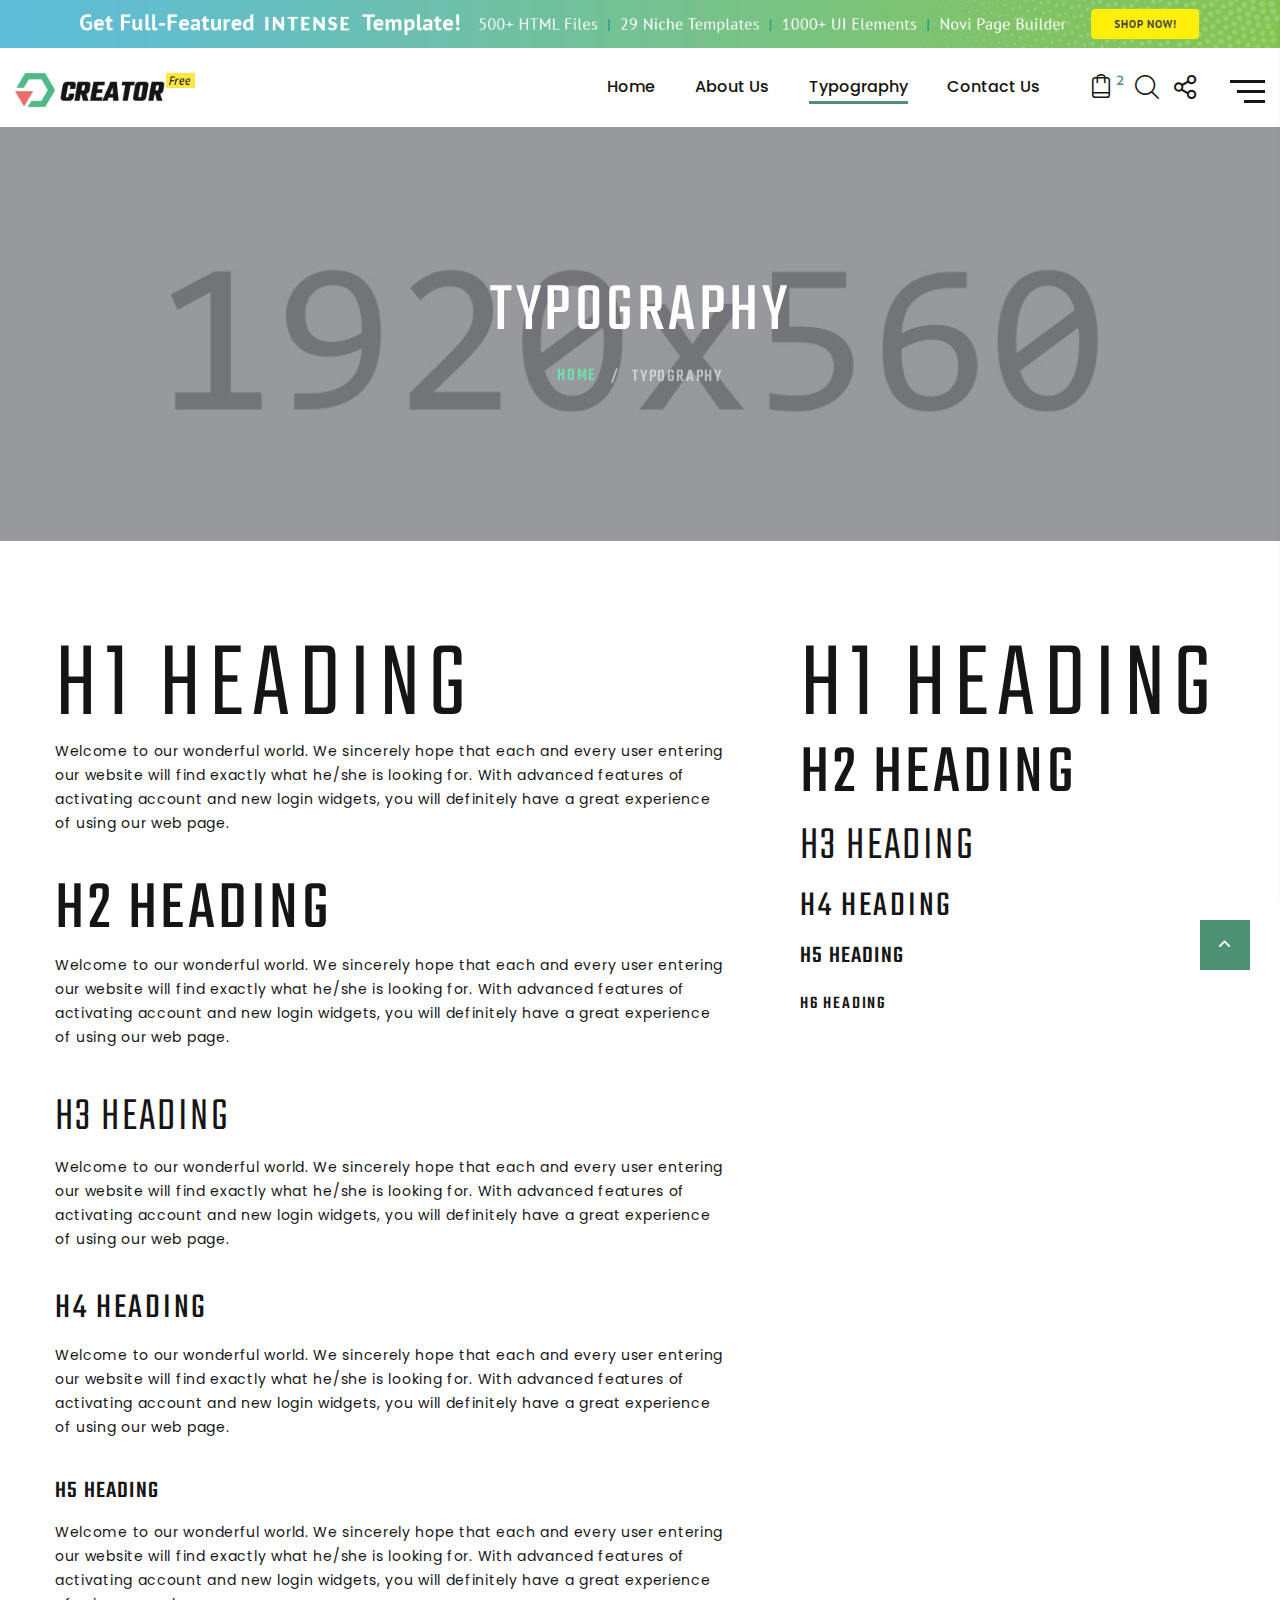
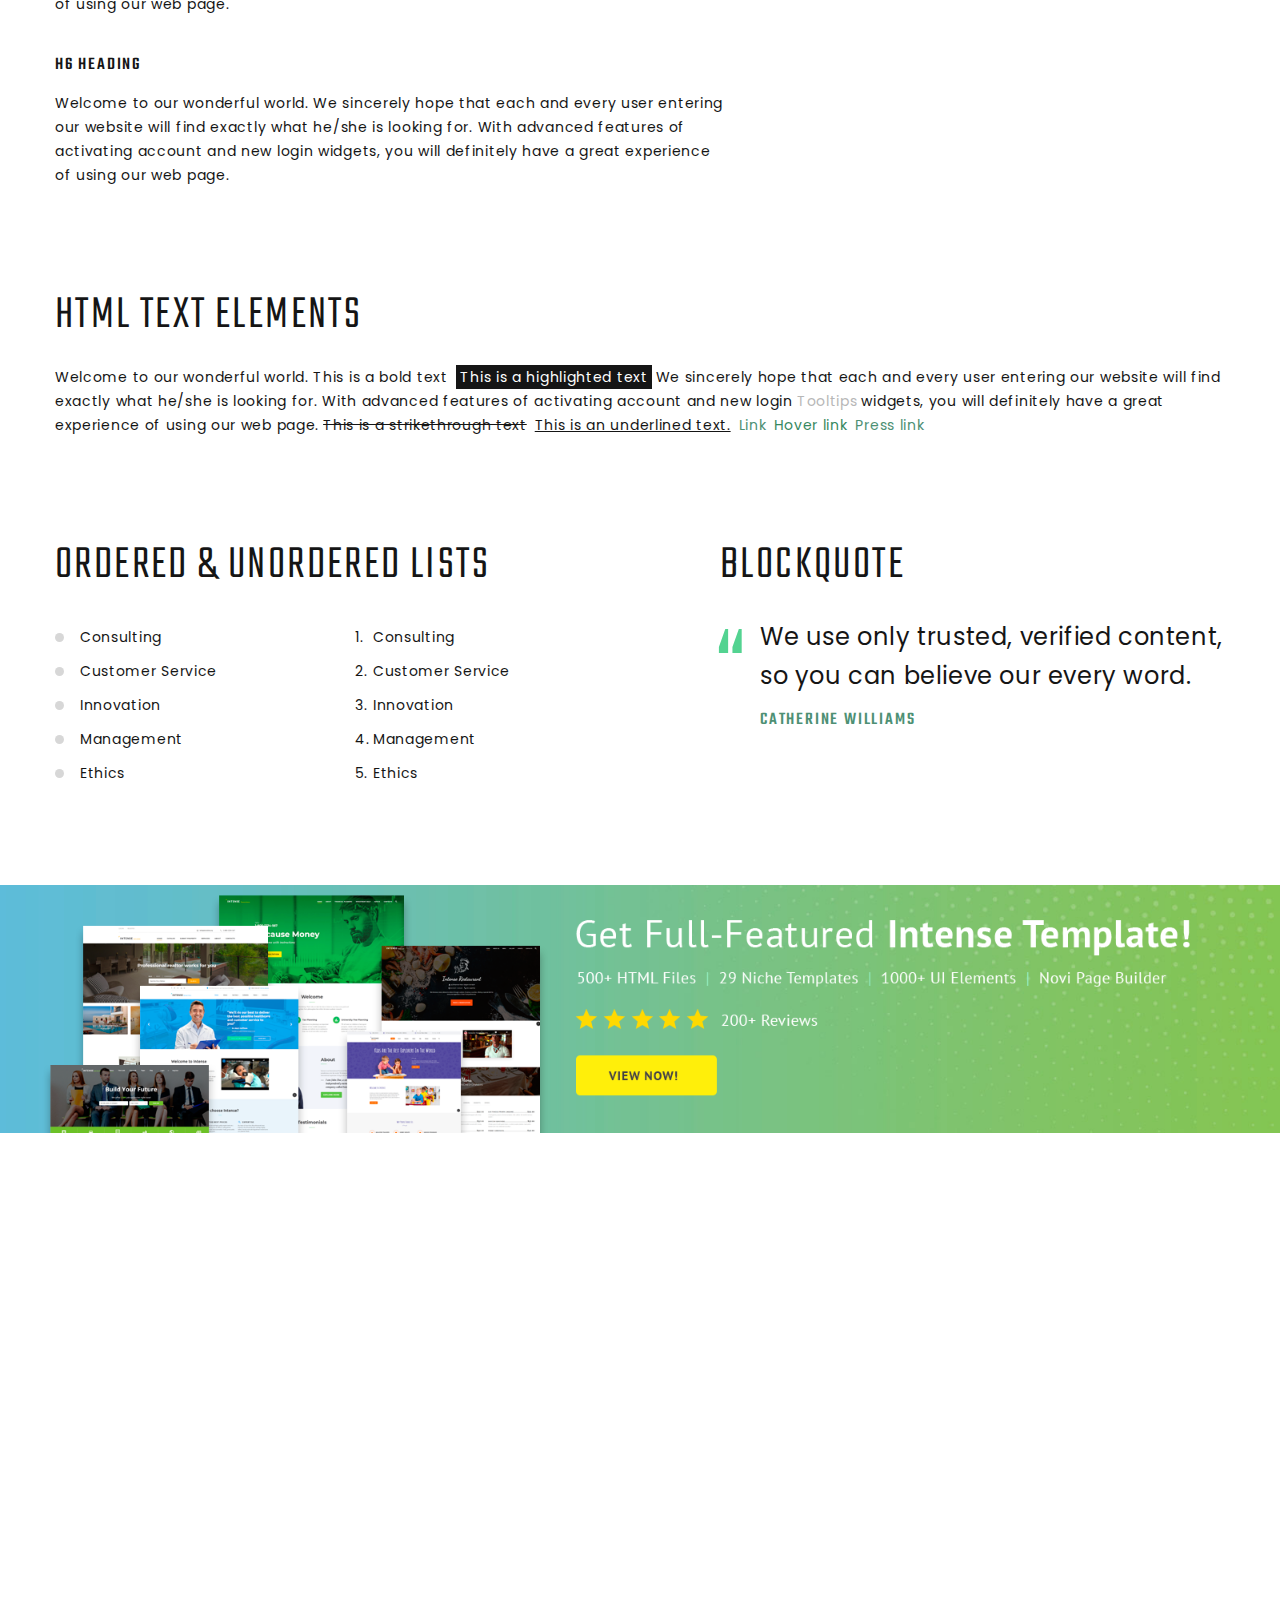
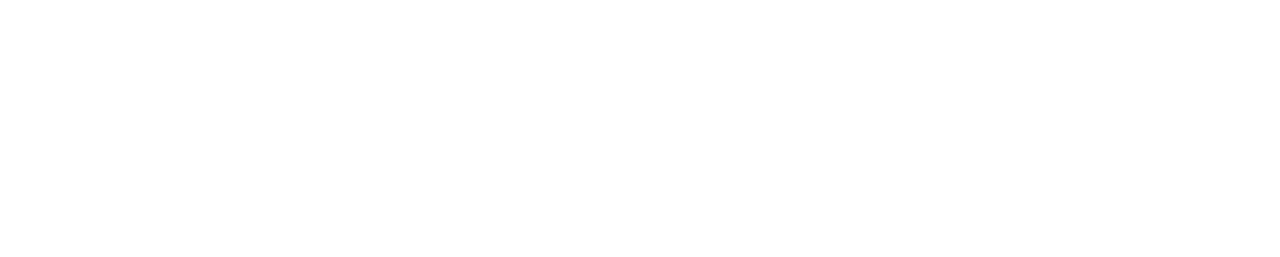
<file: typography.html>
<!DOCTYPE html>
<html class="wide wow-animation" lang="en">
  <head>
    <title>Typography</title>
    <meta name="format-detection" content="telephone=no">
    <meta name="viewport" content="width=device-width, height=device-height, initial-scale=1.0, maximum-scale=1.0, user-scalable=0">
    <meta http-equiv="X-UA-Compatible" content="IE=edge">
    <meta charset="utf-8">
    <link rel="icon" href="images/favicon.ico" type="image/x-icon">
    <!-- Stylesheets-->
    <link rel="stylesheet" type="text/css" href="//fonts.googleapis.com/css?family=Poppins:400,500%7CTeko:300,400,500%7CMaven+Pro:500">
    <link rel="stylesheet" href="css/bootstrap.css">
    <link rel="stylesheet" href="css/fonts.css">
    <link rel="stylesheet" href="css/style.css">
    <!--[if lt IE 10]>
    <div style="background: #212121; padding: 10px 0; box-shadow: 3px 3px 5px 0 rgba(0,0,0,.3); clear: both; text-align:center; position: relative; z-index:1;"><a href="http://windows.microsoft.com/en-US/internet-explorer/"><img src="images/ie8-panel/warning_bar_0000_us.jpg" border="0" height="42" width="820" alt="You are using an outdated browser. For a faster, safer browsing experience, upgrade for free today."></a></div>
    <script src="js/html5shiv.min.js"></script>
    <![endif]-->
  </head>
  <body>
    <div class="preloader">
      <div class="preloader-body">
        <div class="cssload-container"><span></span><span></span><span></span><span></span>
        </div>
      </div>
    </div>
    <div class="page">
      <!-- Top Banner--><a class="section section-banner text-center d-none d-xl-block" href="https://www.templatemonster.com/intense-multipurpose-html-template.html" style="background-image: url(images/banner/banner-bg-02-1920x60.jpg); background-image: -webkit-image-set( url(images/banner/banner-bg-02-1920x60.jpg) 1x, url(images/banner/banner-bg-02-3840x120.jpg) 2x )" target="_blank"><img src="images/banner/banner-fg-02-1600x60.png" srcset="images/banner/banner-fg-02-1600x60.png 1x, images/banner/banner-fg-02-3200x120.png 2x" alt="" width="1600" height="310"></a>
      <!-- Page Header-->
      <header class="section page-header">
        <!-- RD Navbar-->
        <div class="rd-navbar-wrap">
          <nav class="rd-navbar rd-navbar-classic" data-layout="rd-navbar-fixed" data-sm-layout="rd-navbar-fixed" data-md-layout="rd-navbar-fixed" data-md-device-layout="rd-navbar-fixed" data-lg-layout="rd-navbar-static" data-lg-device-layout="rd-navbar-fixed" data-xl-layout="rd-navbar-static" data-xl-device-layout="rd-navbar-static" data-xxl-layout="rd-navbar-static" data-xxl-device-layout="rd-navbar-static" data-lg-stick-up-offset="46px" data-xl-stick-up-offset="46px" data-xxl-stick-up-offset="46px" data-lg-stick-up="true" data-xl-stick-up="true" data-xxl-stick-up="true">
            <div class="rd-navbar-main-outer">
              <div class="rd-navbar-main">
                <!-- RD Navbar Panel-->
                <div class="rd-navbar-panel">
                  <!-- RD Navbar Toggle-->
                  <button class="rd-navbar-toggle" data-rd-navbar-toggle=".rd-navbar-nav-wrap"><span></span></button>
                  <!-- RD Navbar Brand-->
                  <div class="rd-navbar-brand"><a class="brand" href="index.html"><img src="images/logo-default-229x43.png" alt="" width="229" height="43"/></a></div>
                </div>
                <div class="rd-navbar-main-element">
                  <div class="rd-navbar-nav-wrap">
                    <!-- RD Navbar Basket-->
                    <div class="rd-navbar-basket-wrap">
                      <button class="rd-navbar-basket fl-bigmug-line-shopping198" data-rd-navbar-toggle=".cart-inline"><span>2</span></button>
                      <div class="cart-inline">
                        <div class="cart-inline-header">
                          <h5 class="cart-inline-title">In cart:<span> 2</span> Products</h5>
                          <h6 class="cart-inline-title">Total price:<span> $800</span></h6>
                        </div>
                        <div class="cart-inline-body">
                          <div class="cart-inline-item">
                            <div class="unit align-items-center">
                              <div class="unit-left"><a class="cart-inline-figure" href="#"><img src="images/product-mini-9-100x100.png" alt="" width="100" height="100"/></a></div>
                              <div class="unit-body">
                                <h6 class="cart-inline-name"><a href="#">CB2 Coup Grey Office Chair</a></h6>
                                <div>
                                  <div class="group-xs group-middle-custom">
                                    <div class="table-cart-stepper">
                                      <input class="form-input" type="number" data-zeros="true" value="1" min="1" max="1000"/>
                                    </div>
                                    <h6 class="cart-inline-title">$550</h6>
                                  </div>
                                </div>
                              </div>
                            </div>
                          </div>
                          <div class="cart-inline-item">
                            <div class="unit align-items-center">
                              <div class="unit-left"><a class="cart-inline-figure" href="#"><img src="images/product-mini-10-100x100.png" alt="" width="100" height="100"/></a></div>
                              <div class="unit-body">
                                <h6 class="cart-inline-name"><a href="#">Ikea Tertial Work lamp</a></h6>
                                <div>
                                  <div class="group-xs group-middle-custom">
                                    <div class="table-cart-stepper">
                                      <input class="form-input" type="number" data-zeros="true" value="1" min="1" max="1000"/>
                                    </div>
                                    <h6 class="cart-inline-title">$250</h6>
                                  </div>
                                </div>
                              </div>
                            </div>
                          </div>
                        </div>
                        <div class="cart-inline-footer">
                          <div class="group-sm"><a class="button button-md button-default-outline-2 button-wapasha" href="#">Go to cart</a><a class="button button-md button-primary button-pipaluk" href="#">Checkout</a></div>
                        </div>
                      </div>
                    </div>
                    <!-- RD Navbar Search-->
                    <div class="rd-navbar-search">
                      <button class="rd-navbar-search-toggle" data-rd-navbar-toggle=".rd-navbar-search"><span></span></button>
                      <form class="rd-search" action="#" method="GET">
                        <div class="form-wrap">
                          <label class="form-label" for="rd-navbar-search-form-input">Search...</label>
                          <input class="rd-navbar-search-form-input form-input" id="rd-navbar-search-form-input" type="text" name="s" autocomplete="off"/>
                        </div>
                        <button class="rd-search-form-submit fl-bigmug-line-search74" type="submit"></button>
                      </form>
                    </div>
                    <!-- RD Navbar Share-->
                    <div class="rd-navbar-share fl-bigmug-line-share27" data-rd-navbar-toggle=".rd-navbar-share-list">
                      <ul class="list-inline rd-navbar-share-list">
                        <li class="rd-navbar-share-list-item"><a class="icon fa fa-facebook" href="#"></a></li>
                        <li class="rd-navbar-share-list-item"><a class="icon fa fa-twitter" href="#"></a></li>
                        <li class="rd-navbar-share-list-item"><a class="icon fa fa-google-plus" href="#"></a></li>
                        <li class="rd-navbar-share-list-item"><a class="icon fa fa-instagram" href="#"></a></li>
                      </ul><a class="rd-navbar-basket rd-navbar-basket-mobile fl-bigmug-line-shopping198" href="cart-page.html"><span>2</span></a>
                    </div>
                    <!-- RD Navbar Nav-->
                    <ul class="rd-navbar-nav">
                      <li class="rd-nav-item"><a class="rd-nav-link" href="index.html">Home</a>
                      </li>
                      <li class="rd-nav-item"><a class="rd-nav-link" href="about-us.html">About Us</a>
                      </li>
                      <li class="rd-nav-item active"><a class="rd-nav-link" href="typography.html">Typography</a>
                      </li>
                      <li class="rd-nav-item"><a class="rd-nav-link" href="contact-us.html">Contact Us</a>
                      </li>
                    </ul>
                  </div>
                  <div class="rd-navbar-project-hamburger" data-rd-navbar-toggle=".rd-navbar-main">
                    <div class="project-hamburger"><span class="project-hamburger-arrow-top"></span><span class="project-hamburger-arrow-center"></span><span class="project-hamburger-arrow-bottom"></span></div>
                    <div class="project-close"><span></span><span></span></div>
                  </div>
                </div>
                <div class="rd-navbar-project rd-navbar-classic-project">
                  <h4 class="text-spacing-50">Our Works</h4>
                  <div class="rd-navbar-project-content rd-navbar-classic-project-content">
                    <div class="row" data-lightgallery="group">
                      <div class="col-12">
                        <!-- Thumbnail Classic-->
                        <article class="thumbnail thumbnail-mary">
                          <div class="thumbnail-mary-figure"><img src="images/gallery-image-1-330x240.jpg" alt="" width="330" height="240"/>
                          </div>
                          <div class="thumbnail-mary-caption"><a class="icon fl-bigmug-line-zoom60" href="images/grid-gallery-4-1200x800-original.jpg" data-lightgallery="item"><img src="images/gallery-image-1-330x240.jpg" alt="" width="330" height="240"/></a>
                          </div>
                        </article>
                      </div>
                      <div class="col-12">
                        <!-- Thumbnail Classic-->
                        <article class="thumbnail thumbnail-mary">
                          <div class="thumbnail-mary-figure"><img src="images/gallery-image-2-330x240.jpg" alt="" width="330" height="240"/>
                          </div>
                          <div class="thumbnail-mary-caption"><a class="icon fl-bigmug-line-zoom60" href="images/fullwidth-masonry-gallery-10-1200x800-original.jpg" data-lightgallery="item"><img src="images/gallery-image-2-330x240.jpg" alt="" width="330" height="240"/></a>
                          </div>
                        </article>
                      </div>
                      <div class="col-12">
                        <!-- Thumbnail Classic-->
                        <article class="thumbnail thumbnail-mary">
                          <div class="thumbnail-mary-figure"><img src="images/gallery-image-3-330x240.jpg" alt="" width="330" height="240"/>
                          </div>
                          <div class="thumbnail-mary-caption"><a class="icon fl-bigmug-line-zoom60" href="images/fullwidth-gallery-4-1200x800-original.jpg" data-lightgallery="item"><img src="images/gallery-image-3-330x240.jpg" alt="" width="330" height="240"/></a>
                          </div>
                        </article>
                      </div>
                      <div class="col-12">
                        <!-- Thumbnail Classic-->
                        <article class="thumbnail thumbnail-mary">
                          <div class="thumbnail-mary-figure"><img src="images/gallery-image-4-330x240.jpg" alt="" width="330" height="240"/>
                          </div>
                          <div class="thumbnail-mary-caption"><a class="icon fl-bigmug-line-zoom60" href="images/masonry-gallery-4-1200x800-original.jpg" data-lightgallery="item"><img src="images/gallery-image-4-330x240.jpg" alt="" width="330" height="240"/></a>
                          </div>
                        </article>
                      </div>
                      <div class="col-12">
                        <!-- Thumbnail Classic-->
                        <article class="thumbnail thumbnail-mary">
                          <div class="thumbnail-mary-figure"><img src="images/gallery-image-5-330x240.jpg" alt="" width="330" height="240"/>
                          </div>
                          <div class="thumbnail-mary-caption"><a class="icon fl-bigmug-line-zoom60" href="images/fullwidth-masonry-gallery-6-1200x800-original.jpg" data-lightgallery="item"><img src="images/gallery-image-5-330x240.jpg" alt="" width="330" height="240"/></a>
                          </div>
                        </article>
                      </div>
                    </div>
                  </div>
                </div>
              </div>
            </div>
          </nav>
        </div>
      </header>
      <!-- Breadcrumbs -->
      <section class="breadcrumbs-custom-inset">
        <div class="breadcrumbs-custom context-dark bg-overlay-33">
          <div class="container">
            <h2 class="breadcrumbs-custom-title">Typography</h2>
            <ul class="breadcrumbs-custom-path">
              <li><a href="index.html">Home</a></li>
              <li class="active">Typography</li>
            </ul>
          </div>
          <div class="box-position" style="background-image: url(images/bg-elements.jpg);"></div>
        </div>
      </section>
      <!-- Base typography-->
      <section class="section section-sm section-first bg-default text-left">
        <div class="container">
          <div class="row row-40 flex-lg-row-reverse justify-content-xl-between">
            <div class="col-xl-5 d-none d-xl-block">
              <div class="offset-left-xl-45">
                <h1>H1 Heading</h1>
                <h2>H2 Heading</h2>
                <h3>H3 Heading</h3>
                <h4>H4 Heading</h4>
                <h5>H5 Heading</h5>
                <h6>H6 Heading</h6>
              </div>
            </div>
            <div class="col-xl-7">
              <ul class="list-xl box-typography">
                <li>
                  <h1>H1 Heading</h1>
                  <p>Welcome to our wonderful world. We sincerely hope that each and every user entering our website will find exactly what he/she is looking for. With advanced features of activating account and new login widgets, you will definitely have a great experience of using our web page.</p>
                </li>
                <li>
                  <h2>H2 Heading</h2>
                  <p>Welcome to our wonderful world. We sincerely hope that each and every user entering our website will find exactly what he/she is looking for. With advanced features of activating account and new login widgets, you will definitely have a great experience of using our web page.</p>
                </li>
                <li>
                  <h3>H3 Heading</h3>
                  <p>Welcome to our wonderful world. We sincerely hope that each and every user entering our website will find exactly what he/she is looking for. With advanced features of activating account and new login widgets, you will definitely have a great experience of using our web page.</p>
                </li>
                <li>
                  <h4>H4 Heading</h4>
                  <p>Welcome to our wonderful world. We sincerely hope that each and every user entering our website will find exactly what he/she is looking for. With advanced features of activating account and new login widgets, you will definitely have a great experience of using our web page.</p>
                </li>
                <li>
                  <h5>H5 Heading</h5>
                  <p>Welcome to our wonderful world. We sincerely hope that each and every user entering our website will find exactly what he/she is looking for. With advanced features of activating account and new login widgets, you will definitely have a great experience of using our web page.</p>
                </li>
                <li>
                  <h6>H6 Heading</h6>
                  <p>Welcome to our wonderful world. We sincerely hope that each and every user entering our website will find exactly what he/she is looking for. With advanced features of activating account and new login widgets, you will definitely have a great experience of using our web page.</p>
                </li>
              </ul>
            </div>
          </div>
        </div>
      </section>

      <!-- HTML Text Elements-->
      <section class="section section-sm bg-default text-left">
        <div class="container">
          <h3>HTML Text Elements</h3>
          <p class="text-block">Welcome to our wonderful world. This is a bold text
            <mark>This is a highlighted text</mark>We sincerely hope that each and every user entering our website will find exactly what he/she is looking for. With advanced features of activating account and new login<span class="tooltip-custom" data-toggle="tooltip" data-placement="top" title="Default text">Tooltips</span>widgets, you will definitely have a great experience of using our web page.<span class="text-strike">This is a strikethrough text</span><span class="text-underline">This is an underlined text.</span><a href="#">Link</a><a class="link-hover" href="#">Hover link</a><a class="link-active" href="#">Press link</a>
          </p>
        </div>
      </section>

      <!-- Lists and Blockquote-->
      <section class="section section-sm section-last bg-default text-left">
        <div class="container">
          <div class="row row-60 row-md-80 row-lg-90">
            <div class="col-lg-8 col-xl-6">
              <h3>Ordered & Unordered Lists</h3>
              <div class="row row-sm row-30">
                <div class="col-sm-6">
                  <ul class="list-marked">
                    <li>Consulting</li>
                    <li>Customer Service</li>
                    <li>Innovation</li>
                    <li>Management</li>
                    <li>Ethics</li>
                  </ul>
                </div>
                <div class="col-sm-6">
                  <ol class="list-ordered">
                    <li>Consulting</li>
                    <li>Customer Service</li>
                    <li>Innovation</li>
                    <li>Management</li>
                    <li>Ethics</li>
                  </ol>
                </div>
              </div>
            </div>
            <div class="col-lg-8 col-xl-6">
              <div class="offset-left-xl-65">
                <h3>Blockquote</h3>
                <!-- Quote Classic-->
                <article class="quote-classic">
                  <div class="quote-classic-text">
                    <p class="q">We use only trusted, verified content, so you can believe our every word.</p>
                  </div>
                  <h6 class="quote-classic-cite">Catherine Williams</h6>
                </article>
              </div>
            </div>
          </div>
        </div>
      </section>

      <!-- Bottom Banner--><a class="section-banner" href="https://www.templatemonster.com/intense-multipurpose-html-template.html" style="background-image: url(images/banner/banner-bg-01-1920x310.jpg); background-image: -webkit-image-set( url(images/banner/banner-bg-01-1920x310.jpg) 1x, url(images/banner/banner-bg-01-3840x620.jpg) 2x )" target="_blank"><img src="images/banner/banner-fg-01-1600x310.png" srcset="images/banner/banner-fg-01-1600x310.png 1x, images/banner/banner-fg-01-3200x620.png 2x" alt="" width="1600" height="310"></a>
      <!-- Page Footer-->
      <footer class="section section-fluid footer-classic">
        <div class="container-fluid">
          <div class="row row-30 justify-content-center">
            <div class="col-md-10 col-lg-12 col-xl-4 wow fadeInRight">
              <div class="box-footer box-footer-small">
                <div class="footer-brand"><a href="index.html"><img src="images/logo-inverse-229x43.png" alt="" width="229" height="43"/></a></div>
                <p class="text-width-medium">Our design studio helps clients make wise decisions and avoid costly mistakes. Allow our designers and architectors to make your dream space a reality.</p>
                <div class="contact-classic">
                  <div class="contact-classic-item">
                    <div class="unit align-items-center">
                      <div class="unit-left">
                        <h6 class="contact-classic-title">Address</h6>
                      </div>
                      <div class="unit-body contact-classic-link"><a href="#">4730 Crystal Springs Dr, Los Angeles, CA 90027</a></div>
                    </div>
                  </div>
                  <div class="contact-classic-item">
                    <div class="unit align-items-center">
                      <div class="unit-left">
                        <h6 class="contact-classic-title">Phones</h6>
                      </div>
                      <div class="unit-body contact-classic-link"><a href="tel:#">+1 323-913-4688</a>, <a href="tel:#"> +1 323-888-4554</a>
                      </div>
                    </div>
                  </div>
                  <div class="contact-classic-item">
                    <div class="unit align-items-center">
                      <div class="unit-left">
                        <h6 class="contact-classic-title">E-mails</h6>
                      </div>
                      <div class="unit-body contact-classic-link"><a href="mailto:#"> info@demolink.org</a>, <a href="mailto:#"> mail@demolink.org</a>
                      </div>
                    </div>
                  </div>
                </div>
                <ul class="list-inline list-inline-sm footer-social-list">
                  <li><a class="icon fa fa-facebook" href="#"></a></li>
                  <li><a class="icon fa fa-twitter" href="#"></a></li>
                  <li><a class="icon fa fa-google-plus" href="#"></a></li>
                  <li><a class="icon fa fa-instagram" href="#"></a></li>
                </ul>
              </div>
            </div>
            <div class="col-md-10 col-lg-6 col-xl-4 wow fadeInRight" data-wow-delay=".1s">
              <div class="box-footer">
                <h3 class="font-weight-normal">Questions? Contact Us</h3>
                <form class="rd-form rd-mailform" data-form-output="form-output-global" data-form-type="contact" method="post" action="bat/rd-mailform.php">
                  <div class="form-wrap">
                    <input class="form-input" id="contact-name-6" type="text" name="name" data-constraints="@Required"/>
                    <label class="form-label" for="contact-name-6">Name</label>
                  </div>
                  <div class="form-wrap">
                    <input class="form-input" id="contact-email-6" type="email" name="email" data-constraints="@Email @Required"/>
                    <label class="form-label" for="contact-email-6">E-mail</label>
                  </div>
                  <div class="form-wrap">
                    <label class="form-label" for="contact-message-6">Message</label>
                    <textarea class="form-input" id="contact-message-6" name="message" data-constraints="@Required"></textarea>
                  </div>
                  <button class="button button-block button-ujarak button-secondary" type="submit">Send Message</button>
                </form>
              </div>
            </div>
            <div class="col-md-10 col-lg-6 col-xl-4 wow fadeInRight" data-wow-delay=".2s">
              <div class="box-footer">
                <h3 class="font-weight-normal">See how we work</h3>
                <ul class="footer-list-category">
                  <li class="heading-5"><a href="#">Home design<span></span></a></li>
                  <li class="heading-5"><a href="#">Commercial design<span></span></a></li>
                  <li class="heading-5"><a href="#">Office design<span></span></a></li>
                  <li class="heading-5"><a href="#">Consultations<span></span></a></li>
                  <li class="heading-5"><a href="#">Architect services<span></span></a></li>
                </ul>
              </div>
            </div>
          </div>
        </div>
        <div class="container footer-bottom-panel wow fadeInUp">
          <!-- Rights-->
          <p class="rights"><span>&copy;&nbsp;</span><span class="copyright-year"></span> <span>Creator</span>. All rights reserved. <span> Design&nbsp;by&nbsp;<a href="https://www.templatemonster.com">TemplateMonster</a></span>
          </p>
        </div>
      </footer>
    </div>
    <!-- Global Mailform Output-->
    <div class="snackbars" id="form-output-global"></div>
    <!-- Javascript-->
    <script src="js/core.min.js"></script>
    <script src="js/script.js"></script>
  </body>
</html>
</file>
<file: css/style.css>
@charset "UTF-8";

/* Réinitialisation des marges et padding */
.section.section-sm.section-first.bg-default.images-fullscreen,
.images-fullscreen {
  margin: 0 !important;
  padding: 0 !important;
}

/* Espace vertical entre les sections */
.section-spacing {
  margin-bottom: 2rem;
}

/* Conteneur principal plein écran */
.hero-container {
  display: flex;
  width: 100vw;
  height: 100vh;
  margin: 0;
  padding: 0;
   margin-bottom: 2rem 0;  
  /* margin-top: 2rem; *//* Espace entre les sections */
}
/* ➕ Nouvelle classe pour inverser image/texte */
.hero-container.reverse {
	flex-direction: row-reverse;
  }
/* Bloc image à gauche */
.hero-image {
  width: 50%;
  height: 100%;
  overflow: hidden;
  padding: 1.5rem;
  box-sizing: border-box;
  margin-right: 1.5rem;
  
}

.hero-image img {
  width: 100%;
  height: 100%;
  object-fit: cover;
  animation: fadeInScale 1s ease-out;
  border-radius: 12px;
}

/* Bloc texte à droite */
/* .hero-text {
  width: 50%;
  height: 100%;
  padding: 3rem 3rem 3rem 2rem; 
  display: flex;
  flex-direction: column;
  justify-content: center;
  background: none !important;
  animation: slideInRight 1s ease-out;
  color: white;
} */
.hero-text {
	width: 46%;
	height: 90%;
	padding: 1.5rem;
	display: flex;
	flex-direction: column;
	justify-content: center;
	background: rgba(0, 123, 255, 0.85); /* Bleu avec transparence */
	animation: fadeInCard 1s ease-out;
	border-radius: 12px;
	color: white;
	box-shadow: 0 10px 25px rgba(0, 0, 0, 0.2);
	margin: 2.5rem;
	animation: fadeInCard 1s ease-out;
  }
  

/* Titres */
.hero-text h2 {
  font-size: 2.5rem;
  margin-bottom: 1rem;
  color: white;
}

.hero-text h3 {
  font-size: 1.8rem;
  margin-bottom: 1.5rem;
  color: #f0f0f0;
}

.hero-text p {
  font-size: 1.1rem;
  margin-bottom: 1.5rem;
  color: #ddd;
}

/* Liste stylisée en blanc */
.checklist {
  list-style: none;
  padding: 0;
  margin: 0;
}

.checklist li {
  margin-bottom: 1rem;
  display: flex;
  align-items: center;
  font-size: 1.1rem;
  color: white;
}

.check {
  margin-right: 0.5rem;
  font-size: 1.2rem;
  color: white;
}

/* Animations */
@keyframes fadeInScale {
  from {
    opacity: 0;
    transform: scale(0.9);
  }
  to {
    opacity: 1;
    transform: scale(1);
  }
}

@keyframes slideInRight {
  from {
    opacity: 0;
    transform: translateX(50px);
  }
  to {
    opacity: 1;
    transform: translateX(0);
  }
}
@keyframes fadeInCard {
	from {
	  opacity: 0;
	  transform: translateY(30px);
	}
	to {
	  opacity: 1;
	  transform: translateY(0);
	}
  }
  
/* Responsive pour mobile */
/* Responsive pour mobile */
@media (max-width: 768px) {
	.hero-container,
	.hero-container.reverse {
	  flex-direction: column;
	  height: auto;
	}
  
	.hero-image,
	.hero-text {
	  width: 100%;
	  height: auto;
	  padding: 1rem;
	  margin: 0;
	}
  
	.hero-text {
	  text-align: center;
	  border-radius: 10px;
	  background: rgba(0, 123, 255, 0.85);
	}
  
	.hero-text h2 {
	  font-size: 1.8rem;
	  line-height: 1.2;
	  margin-bottom: 1rem;
	}
  
	.hero-text h3 {
	  font-size: 1.4rem;
	  margin-bottom: 1rem;
	}
  
	.hero-text p {
	  font-size: 1rem;
	  line-height: 1.6;
	}
  
	.checklist li {
	  justify-content: center;
	  font-size: 1rem;
	}
  
	.check {
	  font-size: 1rem;
	}
  
	.hero-image img {
	  width: 100%;
	  height: auto;
	  border-radius: 10px;
	}
  }
  
  
/* @media (max-width: 768px) {
  .hero-container {
    flex-direction: column;
    height: auto;
  }

  .hero-image,
  .hero-text {
    width: 100%;
    height: auto;
  }

  .hero-text {
    padding: 2rem;
    text-align: center;
  }

  .checklist li {
    justify-content: center;
  }
} */


.app-grid {
	display: flex;
	justify-content: space-between;
	align-items: stretch;
	gap: 2rem;
	padding: 2rem;
	background: transparent; /* ou image de fond */
	color: white;
	text-align: center;
	flex-wrap: wrap;
  }
  
  .app-column {
	flex: 1 1 30%; /* prend 30% de l'espace, wrap si pas assez */
	max-width: 33%;
	display: flex;
	flex-direction: column;
	justify-content: space-between;
	align-items: center;
	gap: 1rem;
  }
  
  .app-description {
	min-height: 150px;
	font-size: 1.1rem;
	line-height: 1.6;
	color: #fff;
	padding: 0 1rem;
  }
  
  .app-column img {
	max-width: 100%;
	height: auto;
	border-radius: 12px;
	box-shadow: 0 8px 20px rgba(0, 0, 0, 0.25);
	transition: transform 0.3s ease;
  }
  
  .app-column img:hover {
	transform: scale(1.05);
  }
  

/* tarification ///////////////////////////////////////////// */

.pricing-section {
	padding: 4rem 2rem;
	background: transparent;
	color: white;
	text-align: center;
  }
  
  .pricing-title {
	font-size: 2.5rem;
	margin-bottom: 3rem;
	color: #ffffff;
  }
  
  .pricing-cards {
	display: flex;
	justify-content: center;
	gap: 2rem;
	flex-wrap: wrap;
  }
  
  .pricing-card {
	background: rgba(255, 255, 255, 0.08); /* Transparent / glass effect */
	border-radius: 15px;
	padding: 2rem;
	min-width: 260px;
	max-width: 300px;
	backdrop-filter: blur(8px);
	box-shadow: 0 8px 24px rgba(0, 0, 0, 0.2);
	transition: transform 0.3s ease;
  }
  
  .pricing-card:hover {
	transform: translateY(-5px);
  }
  
  .pricing-card h3 {
	font-size: 1.8rem;
	margin-bottom: 1.5rem;
	color: #00c3ff;
  }
  
  .price-row {
	display: flex;
	justify-content: space-between;
	margin: 1rem 0;
	font-size: 1.1rem;
  }
  
  .label {
	font-weight: 500;
	color: #ddd;
  }
  
  .price {
	font-weight: bold;
	color: #fff;
  }
  @media (max-width: 768px) {
	.app-grid {
		flex-direction: column;
		align-items: center;
	  }
	
	  .app-column {
		display: flex;
		flex-direction: column-reverse; /* ✅ inverse l’ordre : texte en haut, image en bas */
		max-width: 100%;
		width: 100%;
		align-items: center;
		gap: 1rem;
		margin-bottom: 2rem;
	  }
	
	  .app-column img {
		width: 90%;
		height: auto;
		max-width: 400px;
		border-radius: 12px;
	  }
	
	  .app-description {
		text-align: center;
		font-size: 1.1rem;
		padding: 0 1rem;
	  }
	.pricing-section {
	  padding: 2rem 1rem;
	}
  
	.pricing-title {
	  font-size: 2rem;
	  margin-bottom: 2rem;
	}
  
	.pricing-cards {
	  flex-direction: column;
	  align-items: center;
	}
  
	.pricing-card {
	  width: 100%;
	  max-width: 90%;
	  margin-bottom: 2rem;
	  padding: 1.5rem;
	  backdrop-filter: blur(6px);
	  background: rgba(255, 255, 255, 0.08);
	  box-shadow: 0 4px 20px rgba(0, 0, 0, 0.2);
	  border-radius: 12px;
	  overflow: hidden; /* ✅ évite que les images dépassent */
	}
  
	.pricing-card img {
	  width: 100%;
	  height: auto;
	  object-fit: cover; /* ✅ affiche bien l’image sans la tasser */
	  margin-top: 1rem;
	  border-radius: 8px;
	}
  
	.pricing-card h3 {
	  font-size: 1.6rem;
	}
  
	.price-row {
	  font-size: 1rem;
	  margin-top: 0.5rem;
	}
  }
  /* ajouter un filtre sembre pour images */
  .swiper-slide::before {
	content: "";
	position: absolute;
	top: 0;
	left: 0;
	width: 100%;
	height: 100%;
	background: rgba(0, 0, 0, 0.4); /* ajustable */
	z-index: 1;
  }
  .swiper-slide-caption {
	position: relative;
	z-index: 2;
  }
  


/*
*
* Contexts
*/
a:focus,
button:focus {
	outline: none !important;
}

button::-moz-focus-inner {
	border: 0;
}

*:focus {
	outline: none;
}

blockquote {
	padding: 0;
	margin: 0;
}

input,
button,
select,
textarea {
	outline: none;
}

label {
	margin-bottom: 0;
}

p {
	margin: 0;
}

ul,
ol {
	list-style: none;
	padding: 0;
	margin: 0;
}

ul li,
ol li {
	display: block;
}

dl {
	margin: 0;
}

dt,
dd {
	line-height: inherit;
}

dt {
	font-weight: inherit;
}

dd {
	margin-bottom: 0;
}

cite {
	font-style: normal;
}

form {
	margin-bottom: 0;
}

blockquote {
	padding-left: 0;
	border-left: 0;
}

address {
	margin-top: 0;
	margin-bottom: 0;
}

figure {
	margin-bottom: 0;
}

html p a:hover {
	text-decoration: none;
}

/*
*
* Typography
*/

body {
	font-family: "Poppins", -apple-system, BlinkMacSystemFont, "Segoe UI", Roboto, "Helvetica Neue", Arial, sans-serif;
	font-size: 14px;
	line-height: 1.71429;
	font-weight: 400;
	letter-spacing: .05em;
	color: #151515;
	background-color: #ffffff;
	-webkit-text-size-adjust: none;
	-webkit-font-smoothing: subpixel-antialiased;
}


h1, h2, h3, h4, h5, h6, [class*='heading-'] {
	margin-top: 0;
	margin-bottom: 0;
	font-weight: 400;
	font-family: "Teko", -apple-system, BlinkMacSystemFont, "Segoe UI", Roboto, "Helvetica Neue", Arial, sans-serif;
	letter-spacing: .05em;
	text-transform: uppercase;
	color: #151515;
}

h1 a, h2 a, h3 a, h4 a, h5 a, h6 a, [class*='heading-'] a {
	color: inherit;
}

h1 a:hover, h2 a:hover, h3 a:hover, h4 a:hover, h5 a:hover, h6 a:hover, [class*='heading-'] a:hover {
	color: rgba(77, 144, 116, 1);
}

h1,
.heading-1 {
	font-size: 50px;
	line-height: 0.88;
	font-weight: 300;
	letter-spacing: .075em;
}

@media (min-width: 768px) {
	h1,
	.heading-1 {
		font-size: 70px;
	}
}

@media (min-width: 992px) {
	h1,
	.heading-1 {
		font-size: 90px;
	}
}

@media (min-width: 1200px) {
	h1,
	.heading-1 {
		font-size: 110px;
		line-height: 0.85455;
	}
}

h2,
.heading-2 {
	font-size: 36px;
	line-height: 0.88;
}

@media (min-width: 768px) {
	h2,
	.heading-2 {
		font-size: 50px;
	}
}

@media (min-width: 992px) {
	h2,
	.heading-2 {
		font-size: 60px;
	}
}

@media (min-width: 1200px) {
	h2,
	.heading-2 {
		font-size: 70px;
		line-height: 1;
	}
}

h3,
.heading-3 {
	font-size: 32px;
	line-height: 0.88;
	font-weight: 300;
}

@media (min-width: 768px) {
	h3,
	.heading-3 {
		font-size: 40px;
	}
}

@media (min-width: 992px) {
	h3,
	.heading-3 {
		font-size: 48px;
		line-height: 1.20833;
	}
}

h4,
.heading-4 {
	font-size: 28px;
	line-height: 1;
	letter-spacing: .075em;
}

@media (min-width: 768px) {
	h4,
	.heading-4 {
		font-size: 36px;
		line-height: 1;
	}
}

h5,
.heading-5 {
	font-size: 22px;
	line-height: 1;
	font-weight: 500;
}

@media (min-width: 768px) {
	h5,
	.heading-5 {
		font-size: 24px;
	}
}

h6,
.heading-6 {
	font-size: 18px;
	line-height: 1;
	font-weight: 500;
	letter-spacing: .1em;
}

small,
.small {
	display: block;
	font-size: 12px;
	line-height: 1.5;
}

mark,
.mark {
	padding: 2px 4px;
	color: #ffffff;
	background: #151515;
}

.big {
	font-size: 18px;
	line-height: 1.55556;
}

.lead {
	font-size: 24px;
	line-height: 34px;
	font-weight: 300;
}

code {
	padding: 10px 5px;
	border-radius: 0.2rem;
	font-size: 90%;
	color: #111111;
	background: #f2f2f2;
}

p [data-toggle='tooltip'] {
	color: #b7b7b7;
}

p [style*='max-width'] {
	display: inline-block;
}

/*
*
* Brand
*/
.brand {
	display: inline-block;
}

.brand .brand-logo-light {
	display: none;
}

.brand .brand-logo-dark {
	display: block;
}

/*
*
* Links
*/
a {
	transition: all 0.3s ease-in-out;
}

a, a:focus, a:active, a:hover {
	text-decoration: none;
}

a, a:focus, a:active {
	color: rgba(77, 144, 116, 1);
}

a:hover {
	color: #368860;
}

a[href*='tel'], a[href*='mailto'] {
	white-space: nowrap;
}

.link-hover {
	color: #368860;
}

.link-press {
	color: #368860;
}

.privacy-link {
	display: inline-block;
}

* + .privacy-link {
	margin-top: 40px;
}

.gallery-title,
.link-instafeed-3 {
	display: inline-block;
	min-width: 210px;
	padding: 4px 40px 10px;
	font-weight: 400;
	letter-spacing: .05em;
	background: #ffffff;
}

.gallery-title a, .gallery-title a:focus, .gallery-title a:active,
.link-instafeed-3 a,
.link-instafeed-3 a:focus,
.link-instafeed-3 a:active {
	color: rgba(77, 144, 116, 1);
}

.gallery-title a:hover,
.link-instafeed-3 a:hover {
	color: rgba(77, 144, 116, 1);
}

/*
*
* Blocks
*/
.block-center, .block-sm, .block-lg {
	margin-left: auto;
	margin-right: auto;
}

.block-sm {
	max-width: 560px;
}

.block-lg {
	max-width: 768px;
}

.block-center {
	padding: 10px;
}

.block-center:hover .block-center-header {
	background-color: rgba(77, 144, 116, 1);
}

.block-center-title {
	background-color: #ffffff;
}

@media (max-width: 1599px) {
	.block-center {
		padding: 20px;
	}
	.block-center:hover .block-center-header {
		background-color: #ffffff;
	}
	.block-center-header {
		background-color: rgba(77, 144, 116, 1);
	}
}

/*
*
* Boxes
*/
.box-icon-modern {
	text-align: center;
	max-width: 370px;
	min-height: 100%;
	margin-left: auto;
	margin-right: auto;
	padding: 66px 15px 50px;
	background: #ffffff;
	box-shadow: 0 0 13px -4px rgba(0, 0, 0, 0.17);
	transition: all .3s ease;
}

.box-icon-modern-2 {
	padding-top: 42px;
	padding-bottom: 35px;
}

.box-icon-modern-2 .box-icon-modern-decor {
	margin-top: 18px;
	margin-bottom: 15px;
}

.box-icon-modern-2 .box-icon-modern-text {
	letter-spacing: .025em;
}

.box-icon-modern-2 * + .box-icon-modern-title {
	margin-top: 18px;
}

.box-icon-modern-3 {
	padding-top: 46px;
	padding-bottom: 30px;
}

.box-icon-modern-3 .box-icon-modern-decor {
	margin-top: 18px;
	margin-bottom: 15px;
}

.box-icon-modern-3 .box-icon-modern-text {
	letter-spacing: .025em;
}

.box-icon-modern-3 * + .box-icon-modern-title {
	margin-top: 28px;
}

.box-icon-modern-custom {
	display: flex;
	justify-content: center;
	align-items: center;
	min-height: 100%;
	padding-top: 36px;
	padding-bottom: 38px;
}

.box-icon-modern-icon {
	position: relative;
	font-size: 47px;
	line-height: 1;
	color: inherit;
	z-index: 1;
}

.box-icon-modern-icon::after {
	position: absolute;
	content: '';
	left: 50%;
	bottom: 9px;
	width: 0;
	height: 0;
	border-style: solid;
	border-width: 0 34.5px 60px 34.5px;
	border-color: transparent transparent #72d5a5 transparent;
	transform: translate3d(-50%, 0, 0) rotate(15deg);
	transform-origin: 50% 80%;
	transition: all .3s ease;
	z-index: -1;
}

.box-icon-modern-title a, .box-icon-modern-title a:focus, .box-icon-modern-title a:active {
	color: inherit;
}

.box-icon-modern-title a:hover {
	color: rgba(77, 144, 116, 1);
}

.box-icon-modern-big-title {
	line-height: 1.04;
}

.box-icon-modern-decor {
	position: relative;
	max-width: 126px;
	width: 100px;
	height: 2px;
	margin: 20px auto 22px;
}

.box-icon-modern-decor::before {
	position: absolute;
	content: '';
	height: 100%;
	left: 15px;
	right: 15px;
	background: #d7d7d7;
	transition: all .3s ease;
}

.box-icon-modern-decor::after {
	position: absolute;
	content: '';
	height: 100%;
	left: 50%;
	right: 50%;
	background: #72d5a5;
	transition: all .3s ease;
}

.box-icon-modern-text {
	max-width: 320px;
	margin-left: auto;
	margin-right: auto;
}

* + .box-icon-modern-title {
	margin-top: 16px;
}

.box-icon-modern-decor + .button {
	margin-top: 8px;
}

.box-icon-modern-decor + .box-icon-modern-text {
	margin-top: 0;
}

@media (min-width: 992px) {
	.desktop .box-icon-modern:hover {
		box-shadow: 0 0 10px 0 rgba(0, 0, 0, 0.17);
	}
	.desktop .box-icon-modern:hover .box-icon-modern-icon:after {
		transform: translate3d(-50%, 0, 0) rotate(0deg);
	}
	.desktop .box-icon-modern:hover .box-icon-modern-title {
		letter-spacing: .1em;
	}
	.desktop .box-icon-modern:hover .box-icon-modern-decor::before {
		left: 50%;
		right: 50%;
		transition-duration: .2s;
	}
	.desktop .box-icon-modern:hover .box-icon-modern-decor::after {
		left: 0;
		right: 0;
	}
}

@media (min-width: 1200px) {
	.box-icon-modern-3 {
		padding: 66px 30px 50px;
	}
}

.ie-edge .box-icon-modern-custom,
.ie-10 .box-icon-modern-custom,
.ie-11 .box-icon-modern-custom {
	height: 100%;
}

.box-contacts {
	text-align: center;
	display: flex;
	align-items: center;
	justify-content: center;
	min-height: 310px;
	box-shadow: 0 0 10px 0 rgba(0, 0, 0, 0.17);
	transition: all .3s ease;
}

.box-contacts-body {
	max-width: 250px;
}

.box-contacts-icon {
	font-size: 60px;
	line-height: 1;
	color: rgba(77, 144, 116, 1);
}

.box-contacts-decor {
	margin: 30px auto;
	height: 2px;
	max-width: 100px;
	background: rgba(77, 144, 116, 1);
	transition: all .3s ease-in-out;
}

.box-contacts-link {
	font-size: 18px;
	line-height: 1.67;
	letter-spacing: .025em;
}

.box-contacts-link a, .box-contacts-link a:focus, .box-contacts-link a:active {
	color: inherit;
}

.box-contacts-link a:hover {
	color: rgba(77, 144, 116, 1);
}

@media (min-width: 992px) {
	.desktop .box-contacts {
		box-shadow: none;
		border: 1px solid #e1e1e1;
	}
	.desktop .box-contacts-decor {
		margin-top: 17px;
		margin-bottom: 17px;
		width: 0;
	}
	.desktop .box-contacts:hover {
		border-color: transparent;
		box-shadow: 0 0 10px 0 rgba(0, 0, 0, 0.17);
	}
	.desktop .box-contacts:hover .box-contacts-decor {
		margin-top: 30px;
		margin-bottom: 30px;
		width: 100%;
		transition: margin .3s ease, width .4s ease-in-out;
	}
}

.box-contacts-icon + .box-contacts-link {
	margin-top: 40px;
}

* + .box-contacts-link {
	margin-top: 0;
}

.ie-edge .box-contacts,
.ie-10 .box-contacts,
.ie-11 .box-contacts {
	height: 310px;
}

/*
* Element groups
*/
html .group {
	margin-bottom: -20px;
	margin-left: -15px;
}

html .group:empty {
	margin-bottom: 0;
	margin-left: 0;
}

html .group > * {
	display: inline-block;
	margin-top: 0;
	margin-bottom: 20px;
	margin-left: 15px;
}

html .group-xs {
	margin-bottom: -11px;
	margin-left: -9px;
}

html .group-xs:empty {
	margin-bottom: 0;
	margin-left: 0;
}

html .group-xs > * {
	display: inline-block;
	margin-top: 0;
	margin-bottom: 11px;
	margin-left: 9px;
}

html .group-sm {
	margin-bottom: -12px;
	margin-left: -12px;
}

html .group-sm:empty {
	margin-bottom: 0;
	margin-left: 0;
}

html .group-sm > * {
	display: inline-block;
	margin-top: 0;
	margin-bottom: 12px;
	margin-left: 12px;
}

html .group-md {
	margin-bottom: -17px;
	margin-left: -17px;
}

html .group-md:empty {
	margin-bottom: 0;
	margin-left: 0;
}

html .group-md > * {
	display: inline-block;
	margin-top: 0;
	margin-bottom: 17px;
	margin-left: 17px;
}

html .group-middle-custom > * {
	vertical-align: middle;
}

html .group-middle {
	display: flex;
	flex-wrap: wrap;
	align-items: center;
	justify-content: center;
}

@media (min-width: 768px) {
	html .group-middle {
		justify-content: flex-start;
	}
}

* + .group-sm {
	margin-top: 40px;
}

* + .group-md {
	margin-top: 40px;
}

* + .group-xl {
	margin-top: 40px;
}

.row + .group-md {
	margin-top: 35px;
}

/*
*
* Responsive units
*/
.unit {
	display: flex;
	flex: 0 1 100%;
	margin-bottom: -30px;
	margin-left: -20px;
}

.unit > * {
	margin-bottom: 30px;
	margin-left: 20px;
}

.unit:empty {
	margin-bottom: 0;
	margin-left: 0;
}

.unit-body {
	flex: 0 1 auto;
}

.unit-left,
.unit-right {
	flex: 0 0 auto;
	max-width: 100%;
}

.unit-spacing-md {
	margin-bottom: -20px;
	margin-left: -24px;
}

.unit-spacing-md > * {
	margin-bottom: 20px;
	margin-left: 24px;
}

/*
*
* Lists
*/
.list-inline > li {
	display: inline-block;
}

html .list-inline-sm {
	transform: translate3d(0, -8px, 0);
	margin-bottom: -8px;
	margin-left: -8px;
	margin-right: -8px;
}

html .list-inline-sm > * {
	margin-top: 8px;
	padding-left: 8px;
	padding-right: 8px;
}

html .list-inline-md {
	transform: translate3d(0, -8px, 0);
	margin-bottom: -8px;
	margin-left: -10px;
	margin-right: -10px;
}

html .list-inline-md > * {
	margin-top: 8px;
	padding-left: 10px;
	padding-right: 10px;
}

.list-terms dt + dd {
	margin-top: 10px;
}

.list-terms dd + dt {
	margin-top: 40px;
}

* + .list-terms {
	margin-top: 40px;
}

.index-list {
	counter-reset: li;
}

.index-list > li .list-index-counter:before {
	content: counter(li, decimal-leading-zero);
	counter-increment: li;
}

.list-marked {
	text-align: left;
}

.list-marked > li {
	text-indent: -25px;
	padding-left: 25px;
}

.list-marked > li::before {
	position: relative;
	display: inline-block;
	left: 0;
	top: 0;
	content: '';
	height: 9px;
	width: 9px;
	margin-right: 16px;
	border-radius: 50%;
	background: #d7d7d7;
}

.list-marked > li + li {
	margin-top: 10px;
}

.list-marked-sm > li {
	text-indent: -15px;
	padding-left: 15px;
}

.list-marked-sm > li::before {
	height: 7px;
	width: 7px;
	margin-right: 8px;
}

.list-marked-secondary > li::before {
	background: rgba(77, 144, 116, 1);
}

* + .list-marked {
	margin-top: 15px;
}

p + .list-marked {
	margin-top: 10px;
}

.list-ordered {
	counter-reset: li;
	text-align: left;
}

.list-ordered > li {
	position: relative;
	text-indent: -18px;
	padding-left: 18px;
}

.list-ordered > li:before {
	content: counter(li, decimal) ".";
	counter-increment: li;
	display: inline-block;
	top: 0;
	left: 0;
	text-indent: 0;
	min-width: 18px;
	color: inherit;
}

.list-ordered > li + li {
	margin-top: 10px;
}

* + .list-ordered {
	margin-top: 15px;
}

.list > li + li {
	margin-top: 10px;
}

.list-0 > li + li {
	margin-top: 0;
}

.list-xl > li + li {
	margin-top: 40px;
}

.list-custom {
	display: inline-block;
}

@media (min-width: 576px) {
	.list-custom {
		display: block;
		columns: 2;
		break-inside: avoid;
		-moz-column-gap: 28px;
		-webkit-column-gap: 28px;
	}
	.list-custom li {
		display: inline-block;
		width: 100%;
	}
}

@media (min-width: 768px) {
	.list-custom {
		columns: 3;
	}
}

@media (min-width: 992px) {
	.list-custom {
		columns: 2;
	}
}

@media (min-width: 1200px) {
	.list-custom {
		columns: 3;
	}
}

p + .list-custom {
	margin-top: 30px;
}

@media (max-width: 991px) {
	.list-custom-2 {
		margin-left: -20px;
	}
	.list-custom-2 li {
		display: inline-block;
		margin-left: 20px;
	}
}

@media (min-width: 992px) {
	.list-custom-2 {
		columns: 2;
		break-inside: avoid;
		-moz-column-gap: 30px;
		-webkit-column-gap: 30px;
	}
}

/*
*
* Images
*/
img {
	display: inline-block;
	max-width: 100%;
	height: auto;
}

.img-responsive {
	width: 100%;
}

.img-circles {
	border-radius: 50%;
}

.figure-classic {
	position: relative;
	display: inline-block;
	margin-top: 16px;
}

.figure-classic::before {
	display: inline-block;
	position: absolute;
	content: '';
	top: 0;
	right: 0;
	bottom: 0;
	left: 0;
	border: 2px solid #363636;
	transition: all .3s ease;
	z-index: 0;
}

.figure-classic img {
	position: relative;
	transition: all .3s ease;
}

.figure-classic-left {
	margin-left: 16px;
}

.figure-classic-left::before {
	transform: translate3d(-16px, -16px, 0);
}

.figure-classic-right {
	margin-right: 16px;
}

.figure-classic-right::before {
	transform: translate3d(16px, -16px, 0);
}

@media (min-width: 992px) {
	.desktop .figure-classic:hover::before {
		transform: none;
	}
	.desktop .figure-classic-left:hover img {
		transform: translate3d(-16px, -16px, 0);
	}
	.desktop .figure-classic-right:hover img {
		transform: translate3d(16px, -16px, 0);
	}
}

@media (min-width: 768px) {
	.figure-classic {
		margin-top: 22px;
	}
	.figure-classic-left {
		margin-left: 22px;
	}
	.figure-classic-left::before {
		transform: translate3d(-22px, -22px, 0);
	}
	.figure-classic-right {
		margin-right: 22px;
	}
	.figure-classic-right::before {
		transform: translate3d(22px, -22px, 0);
	}
}

@media (min-width: 768px) and (min-width: 992px) {
	.desktop .figure-classic-left:hover img {
		transform: translate3d(-22px, -22px, 0);
	}
	.desktop .figure-classic-right:hover img {
		transform: translate3d(22px, -22px, 0);
	}
}

/*
*
* Icons
*/
.icon {
	display: inline-block;
	font-size: 16px;
	line-height: 1;
}

.icon::before {
	position: relative;
	display: inline-block;
	font-weight: 400;
	font-style: normal;
	speak: none;
	text-transform: none;
}

.icon-circle {
	border-radius: 50%;
}

/*
*
* Dividers
*/
hr {
	margin-top: 0;
	margin-bottom: 0;
	border-top: 1px solid #d7d7d7;
}

.divider {
	font-size: 0;
	line-height: 0;
	height: 1px;
	width: 100%;
	background: #e1e1e1;
}

.divider-30 {
	margin: 30px 0;
}

.divider-35 {
	margin: 35px 0;
}

.divider-40 {
	margin: 40px 0;
}

.divider + * {
	margin-top: 0;
}

.title-decoration-lines-left {
	position: relative;
	padding-left: 30px;
	line-height: 1.2;
}

.title-decoration-lines-left::before {
	position: absolute;
	content: '';
	top: 8%;
	left: 0;
	height: 78%;
	width: 4px;
	background: #d7d7d7;
}

.title-decoration-lines-bottom {
	position: relative;
	line-height: 1.2;
}

.title-decoration-lines-bottom span {
	display: block;
	font-size: 0;
	line-height: 0;
	margin-top: 20px;
}

.title-decoration-lines-bottom span::after {
	display: inline-block;
	content: '';
	bottom: 0;
	height: 4px;
	width: 70px;
	background: rgba(77, 144, 116, 1);
}

@media (min-width: 576px) {
	.title-decoration-lines-bottom span {
		margin-top: 30px;
	}
}

.title-decoration-lines-left + p {
	margin-top: 8px;
}

.title-decoration-lines-bottom + p {
	margin-top: 30px;
}

.text-decoration-lines {
	position: relative;
	overflow: hidden;
	width: 100%;
}

.text-decoration-lines-content {
	position: relative;
	display: inline-block;
	padding: 0 16px;
	font-size: 18px;
	letter-spacing: .1em;
	color: #9b9b9b;
	font-family: "Teko", -apple-system, BlinkMacSystemFont, "Segoe UI", Roboto, "Helvetica Neue", Arial, sans-serif;
	text-transform: uppercase;
}

.text-decoration-lines-content::before, .text-decoration-lines-content::after {
	position: absolute;
	content: '';
	top: calc( 50% - 2px);
	height: 1px;
	width: 100vw;
	background: #e1e1e1;
}

.text-decoration-lines-content::before {
	left: 0;
	transform: translate3d(-100%, 0, 0);
}

.text-decoration-lines-content::after {
	right: 0;
	transform: translate3d(100%, 0, 0);
}

* + .text-decoration-lines {
	margin-top: 26px;
}

.text-decoration-lines + .rd-form {
	margin-top: 22px;
}

.title-decoration-lines {
	position: relative;
	overflow: hidden;
	width: 100%;
}

.title-decoration-lines-content {
	position: relative;
	display: inline-block;
	padding: 0 16px;
	letter-spacing: .075em;
}

.title-decoration-lines-content::before, .title-decoration-lines-content::after {
	position: absolute;
	content: '';
	top: calc( 50% - 2px);
	height: 1px;
	width: 100vw;
	background: #d7d7d7;
}

.title-decoration-lines-content::before {
	left: 0;
	transform: translate3d(-100%, 0, 0);
}

.title-decoration-lines-content::after {
	right: 0;
	transform: translate3d(100%, 0, 0);
}

/*
*
* Buttons
*/
.button {
	position: relative;
	overflow: hidden;
	display: inline-block;
	min-width: 200px;
	padding: 17px 33px 15px;
	font-size: 18px;
	line-height: 1.34;
	border: 2px solid;
	font-family: "Teko", -apple-system, BlinkMacSystemFont, "Segoe UI", Roboto, "Helvetica Neue", Arial, sans-serif;
	font-weight: 500;
	letter-spacing: 0.075em;
	text-transform: uppercase;
	white-space: nowrap;
	text-overflow: ellipsis;
	text-align: center;
	cursor: pointer;
	vertical-align: middle;
	user-select: none;
	transition: 250ms all ease-in-out;
}

.button-block {
	display: block;
	width: 100%;
}

.button-default, .button-default:focus {
	color: #cccccc;
	background-color: #2c343b;
	border-color: #2c343b;
}

.button-default:hover, .button-default:active {
	color: #ffffff;
	background-color: rgba(77, 144, 116, 1);
	border-color: rgba(77, 144, 116, 1);
}

.button-default.button-ujarak::before {
	background: rgba(77, 144, 116, 1);
}

.button-default.button-pipaluk, .button-default.button-pipaluk:focus {
	background: transparent;
}

.button-default.button-pipaluk::before, .button-default.button-pipaluk:focus::before {
	background: #2c343b;
	border-color: rgba(77, 144, 116, 1);
}

.button-default.button-pipaluk::after, .button-default.button-pipaluk:focus::after {
	border-color: rgba(77, 144, 116, 1);
}

.button-default.button-pipaluk:hover, .button-default.button-pipaluk:active {
	color: rgba(77, 144, 116, 1);
	background: transparent;
}

.button-default.button-wapasha, .button-default.button-wapasha:focus {
	color: #2c343b;
	background: transparent;
}

.button-default.button-wapasha::before, .button-default.button-wapasha:focus::before {
	border-color: #2c343b;
}

.button-default.button-wapasha::after, .button-default.button-wapasha:focus::after {
	border-color: rgba(77, 144, 116, 1);
}

.button-default.button-wapasha:hover, .button-default.button-wapasha:active {
	color: rgba(77, 144, 116, 1);
	background: transparent;
}

.button-primary, .button-primary:focus {
	color: #ffffff;
	background-color: rgba(77, 144, 116, 1);
	border-color: rgba(77, 144, 116, 1);
}

.button-primary:hover, .button-primary:active {
	color: #ffffff;
	background-color: #151515;
	border-color: #151515;
}

.button-primary.button-ujarak::before {
	background: #151515;
}

.button-primary.button-pipaluk, .button-primary.button-pipaluk:focus {
	background: transparent;
}

.button-primary.button-pipaluk::before, .button-primary.button-pipaluk:focus::before {
	background: rgba(77, 144, 116, 1);
	border-color: #151515;
}

.button-primary.button-pipaluk::after, .button-primary.button-pipaluk:focus::after {
	border-color: #151515;
}

.button-primary.button-pipaluk:hover, .button-primary.button-pipaluk:active {
	color: #151515;
	background: transparent;
}

.button-primary.button-wapasha, .button-primary.button-wapasha:focus {
	color: rgba(77, 144, 116, 1);
	background: transparent;
}

.button-primary.button-wapasha::before, .button-primary.button-wapasha:focus::before {
	border-color: rgba(77, 144, 116, 1);
}

.button-primary.button-wapasha::after, .button-primary.button-wapasha:focus::after {
	border-color: #151515;
}

.button-primary.button-wapasha:hover, .button-primary.button-wapasha:active {
	color: #151515;
	background: transparent;
}

.button-secondary, .button-secondary:focus {
	color: #ffffff;
	background-color: rgba(77, 144, 116, 1);
	border-color: rgba(77, 144, 116, 1);
}

.button-secondary:hover, .button-secondary:active {
	color: #ffffff;
	background-color: #151515;
	border-color: #151515;
}

.button-secondary.button-ujarak::before {
	background: #151515;
}

.button-secondary.button-pipaluk, .button-secondary.button-pipaluk:focus {
	background: transparent;
}

.button-secondary.button-pipaluk::before, .button-secondary.button-pipaluk:focus::before {
	background: rgba(77, 144, 116, 1);
	border-color: #151515;
}

.button-secondary.button-pipaluk::after, .button-secondary.button-pipaluk:focus::after {
	border-color: #151515;
}

.button-secondary.button-pipaluk:hover, .button-secondary.button-pipaluk:active {
	color: #151515;
	background: transparent;
}

.button-secondary.button-wapasha, .button-secondary.button-wapasha:focus {
	color: rgba(77, 144, 116, 1);
	background: transparent;
}

.button-secondary.button-wapasha::before, .button-secondary.button-wapasha:focus::before {
	border-color: rgba(77, 144, 116, 1);
}

.button-secondary.button-wapasha::after, .button-secondary.button-wapasha:focus::after {
	border-color: #151515;
}

.button-secondary.button-wapasha:hover, .button-secondary.button-wapasha:active {
	color: #151515;
	background: transparent;
}

.button-secondary-4, .button-secondary-4:focus {
	color: #ffffff;
	background-color: #f36362;
	border-color: #f36362;
}

.button-secondary-4:hover, .button-secondary-4:active {
	color: #ffffff;
	background-color: #151515;
	border-color: #151515;
}

.button-secondary-4.button-ujarak::before {
	background: #151515;
}

.button-secondary-4.button-pipaluk, .button-secondary-4.button-pipaluk:focus {
	background: transparent;
}

.button-secondary-4.button-pipaluk::before, .button-secondary-4.button-pipaluk:focus::before {
	background: #f36362;
	border-color: #151515;
}

.button-secondary-4.button-pipaluk::after, .button-secondary-4.button-pipaluk:focus::after {
	border-color: #151515;
}

.button-secondary-4.button-pipaluk:hover, .button-secondary-4.button-pipaluk:active {
	color: #151515;
	background: transparent;
}

.button-secondary-4.button-wapasha, .button-secondary-4.button-wapasha:focus {
	color: #f36362;
	background: transparent;
}

.button-secondary-4.button-wapasha::before, .button-secondary-4.button-wapasha:focus::before {
	border-color: #f36362;
}

.button-secondary-4.button-wapasha::after, .button-secondary-4.button-wapasha:focus::after {
	border-color: #151515;
}

.button-secondary-4.button-wapasha:hover, .button-secondary-4.button-wapasha:active {
	color: #151515;
	background: transparent;
}

.button-white, .button-white:focus {
	color: #151515;
	background-color: #ffffff;
	border-color: #ffffff;
}

.button-white:hover, .button-white:active {
	color: #ffffff;
	background-color: rgba(77, 144, 116, 1);
	border-color: rgba(77, 144, 116, 1);
}

.button-white.button-ujarak::before {
	background: rgba(77, 144, 116, 1);
}

.button-white.button-pipaluk, .button-white.button-pipaluk:focus {
	background: transparent;
}

.button-white.button-pipaluk::before, .button-white.button-pipaluk:focus::before {
	background: #ffffff;
	border-color: rgba(77, 144, 116, 1);
}

.button-white.button-pipaluk::after, .button-white.button-pipaluk:focus::after {
	border-color: rgba(77, 144, 116, 1);
}

.button-white.button-pipaluk:hover, .button-white.button-pipaluk:active {
	color: rgba(77, 144, 116, 1);
	background: transparent;
}

.button-white.button-wapasha, .button-white.button-wapasha:focus {
	color: #ffffff;
	background: transparent;
}

.button-white.button-wapasha::before, .button-white.button-wapasha:focus::before {
	border-color: #ffffff;
}

.button-white.button-wapasha::after, .button-white.button-wapasha:focus::after {
	border-color: rgba(77, 144, 116, 1);
}

.button-white.button-wapasha:hover, .button-white.button-wapasha:active {
	color: rgba(77, 144, 116, 1);
	background: transparent;
}

.button-gray-100, .button-gray-100:focus {
	color: #151515;
	background-color: #f2f2f2;
	border-color: #f2f2f2;
}

.button-gray-100:hover, .button-gray-100:active {
	color: #151515;
	background-color: #e5e5e5;
	border-color: #e5e5e5;
}

.button-gray-100.button-ujarak::before {
	background: #e5e5e5;
}

.button-gray-100.button-pipaluk, .button-gray-100.button-pipaluk:focus {
	background: transparent;
}

.button-gray-100.button-pipaluk::before, .button-gray-100.button-pipaluk:focus::before {
	background: #f2f2f2;
	border-color: #e5e5e5;
}

.button-gray-100.button-pipaluk::after, .button-gray-100.button-pipaluk:focus::after {
	border-color: #e5e5e5;
}

.button-gray-100.button-pipaluk:hover, .button-gray-100.button-pipaluk:active {
	color: #e5e5e5;
	background: transparent;
}

.button-gray-100.button-wapasha, .button-gray-100.button-wapasha:focus {
	color: #f2f2f2;
	background: transparent;
}

.button-gray-100.button-wapasha::before, .button-gray-100.button-wapasha:focus::before {
	border-color: #f2f2f2;
}

.button-gray-100.button-wapasha::after, .button-gray-100.button-wapasha:focus::after {
	border-color: #e5e5e5;
}

.button-gray-100.button-wapasha:hover, .button-gray-100.button-wapasha:active {
	color: #e5e5e5;
	background: transparent;
}

.button-gray-4, .button-gray-4:focus {
	color: #151515;
	background-color: #f7f7f7;
	border-color: #f7f7f7;
}

.button-gray-4:hover, .button-gray-4:active {
	color: #ffffff;
	background-color: #151515;
	border-color: #151515;
}

.button-gray-4.button-ujarak::before {
	background: #151515;
}

.button-gray-4.button-pipaluk, .button-gray-4.button-pipaluk:focus {
	background: transparent;
}

.button-gray-4.button-pipaluk::before, .button-gray-4.button-pipaluk:focus::before {
	background: #f7f7f7;
	border-color: #151515;
}

.button-gray-4.button-pipaluk::after, .button-gray-4.button-pipaluk:focus::after {
	border-color: #151515;
}

.button-gray-4.button-pipaluk:hover, .button-gray-4.button-pipaluk:active {
	color: #151515;
	background: transparent;
}

.button-gray-4.button-wapasha, .button-gray-4.button-wapasha:focus {
	color: #f7f7f7;
	background: transparent;
}

.button-gray-4.button-wapasha::before, .button-gray-4.button-wapasha:focus::before {
	border-color: #f7f7f7;
}

.button-gray-4.button-wapasha::after, .button-gray-4.button-wapasha:focus::after {
	border-color: #151515;
}

.button-gray-4.button-wapasha:hover, .button-gray-4.button-wapasha:active {
	color: #151515;
	background: transparent;
}

.button-gray-7, .button-gray-7:focus {
	color: #ffffff;
	background-color: #414141;
	border-color: #414141;
}

.button-gray-7:hover, .button-gray-7:active {
	color: #151515;
	background-color: #ffffff;
	border-color: #ffffff;
}

.button-gray-7.button-ujarak::before {
	background: #ffffff;
}

.button-gray-7.button-pipaluk, .button-gray-7.button-pipaluk:focus {
	background: transparent;
}

.button-gray-7.button-pipaluk::before, .button-gray-7.button-pipaluk:focus::before {
	background: #414141;
	border-color: #ffffff;
}

.button-gray-7.button-pipaluk::after, .button-gray-7.button-pipaluk:focus::after {
	border-color: #ffffff;
}

.button-gray-7.button-pipaluk:hover, .button-gray-7.button-pipaluk:active {
	color: #ffffff;
	background: transparent;
}

.button-gray-7.button-wapasha, .button-gray-7.button-wapasha:focus {
	color: #414141;
	background: transparent;
}

.button-gray-7.button-wapasha::before, .button-gray-7.button-wapasha:focus::before {
	border-color: #414141;
}

.button-gray-7.button-wapasha::after, .button-gray-7.button-wapasha:focus::after {
	border-color: #ffffff;
}

.button-gray-7.button-wapasha:hover, .button-gray-7.button-wapasha:active {
	color: #ffffff;
	background: transparent;
}

.button-gray-8, .button-gray-8:focus {
	color: #ffffff;
	background-color: #353535;
	border-color: #353535;
}

.button-gray-8:hover, .button-gray-8:active {
	color: #ffffff;
	background-color: rgba(77, 144, 116, 1);
	border-color: rgba(77, 144, 116, 1);
}

.button-gray-8.button-ujarak::before {
	background: rgba(77, 144, 116, 1);
}

.button-gray-8.button-pipaluk, .button-gray-8.button-pipaluk:focus {
	background: transparent;
}

.button-gray-8.button-pipaluk::before, .button-gray-8.button-pipaluk:focus::before {
	background: #353535;
	border-color: rgba(77, 144, 116, 1);
}

.button-gray-8.button-pipaluk::after, .button-gray-8.button-pipaluk:focus::after {
	border-color: rgba(77, 144, 116, 1);
}

.button-gray-8.button-pipaluk:hover, .button-gray-8.button-pipaluk:active {
	color: rgba(77, 144, 116, 1);
	background: transparent;
}

.button-gray-8.button-wapasha, .button-gray-8.button-wapasha:focus {
	color: #353535;
	background: transparent;
}

.button-gray-8.button-wapasha::before, .button-gray-8.button-wapasha:focus::before {
	border-color: #353535;
}

.button-gray-8.button-wapasha::after, .button-gray-8.button-wapasha:focus::after {
	border-color: rgba(77, 144, 116, 1);
}

.button-gray-8.button-wapasha:hover, .button-gray-8.button-wapasha:active {
	color: rgba(77, 144, 116, 1);
	background: transparent;
}

.button-gray-11, .button-gray-11:focus {
	color: #ffffff;
	background-color: #303233;
	border-color: #303233;
}

.button-gray-11:hover, .button-gray-11:active {
	color: #151515;
	background-color: #ffffff;
	border-color: #ffffff;
}

.button-gray-11.button-ujarak::before {
	background: #ffffff;
}

.button-gray-11.button-pipaluk, .button-gray-11.button-pipaluk:focus {
	background: transparent;
}

.button-gray-11.button-pipaluk::before, .button-gray-11.button-pipaluk:focus::before {
	background: #303233;
	border-color: #ffffff;
}

.button-gray-11.button-pipaluk::after, .button-gray-11.button-pipaluk:focus::after {
	border-color: #ffffff;
}

.button-gray-11.button-pipaluk:hover, .button-gray-11.button-pipaluk:active {
	color: #ffffff;
	background: transparent;
}

.button-gray-11.button-wapasha, .button-gray-11.button-wapasha:focus {
	color: #303233;
	background: transparent;
}

.button-gray-11.button-wapasha::before, .button-gray-11.button-wapasha:focus::before {
	border-color: #303233;
}

.button-gray-11.button-wapasha::after, .button-gray-11.button-wapasha:focus::after {
	border-color: #ffffff;
}

.button-gray-11.button-wapasha:hover, .button-gray-11.button-wapasha:active {
	color: #ffffff;
	background: transparent;
}

.button-gray-14, .button-gray-14:focus {
	color: #ffffff;
	background-color: #2f2f2f;
	border-color: #2f2f2f;
}

.button-gray-14:hover, .button-gray-14:active {
	color: #151515;
	background-color: #ffffff;
	border-color: #ffffff;
}

.button-gray-14.button-ujarak::before {
	background: #ffffff;
}

.button-gray-14.button-pipaluk, .button-gray-14.button-pipaluk:focus {
	background: transparent;
}

.button-gray-14.button-pipaluk::before, .button-gray-14.button-pipaluk:focus::before {
	background: #2f2f2f;
	border-color: #ffffff;
}

.button-gray-14.button-pipaluk::after, .button-gray-14.button-pipaluk:focus::after {
	border-color: #ffffff;
}

.button-gray-14.button-pipaluk:hover, .button-gray-14.button-pipaluk:active {
	color: #ffffff;
	background: transparent;
}

.button-gray-14.button-wapasha, .button-gray-14.button-wapasha:focus {
	color: #2f2f2f;
	background: transparent;
}

.button-gray-14.button-wapasha::before, .button-gray-14.button-wapasha:focus::before {
	border-color: #2f2f2f;
}

.button-gray-14.button-wapasha::after, .button-gray-14.button-wapasha:focus::after {
	border-color: #ffffff;
}

.button-gray-14.button-wapasha:hover, .button-gray-14.button-wapasha:active {
	color: #ffffff;
	background: transparent;
}

.button-gray-31, .button-gray-31:focus {
	color: #ffffff;
	background-color: #53575b;
	border-color: #53575b;
}

.button-gray-31:hover, .button-gray-31:active {
	color: #ffffff;
	background-color: #151515;
	border-color: #151515;
}

.button-gray-31.button-ujarak::before {
	background: #151515;
}

.button-gray-31.button-pipaluk, .button-gray-31.button-pipaluk:focus {
	background: transparent;
}

.button-gray-31.button-pipaluk::before, .button-gray-31.button-pipaluk:focus::before {
	background: #53575b;
	border-color: #151515;
}

.button-gray-31.button-pipaluk::after, .button-gray-31.button-pipaluk:focus::after {
	border-color: #151515;
}

.button-gray-31.button-pipaluk:hover, .button-gray-31.button-pipaluk:active {
	color: #151515;
	background: transparent;
}

.button-gray-31.button-wapasha, .button-gray-31.button-wapasha:focus {
	color: #53575b;
	background: transparent;
}

.button-gray-31.button-wapasha::before, .button-gray-31.button-wapasha:focus::before {
	border-color: #53575b;
}

.button-gray-31.button-wapasha::after, .button-gray-31.button-wapasha:focus::after {
	border-color: #151515;
}

.button-gray-31.button-wapasha:hover, .button-gray-31.button-wapasha:active {
	color: #151515;
	background: transparent;
}

.button-gray-32, .button-gray-32:focus {
	color: #ffffff;
	background-color: #292929;
	border-color: #292929;
}

.button-gray-32:hover, .button-gray-32:active {
	color: #ffffff;
	background-color: #151515;
	border-color: #151515;
}

.button-gray-32.button-ujarak::before {
	background: #151515;
}

.button-gray-32.button-pipaluk, .button-gray-32.button-pipaluk:focus {
	background: transparent;
}

.button-gray-32.button-pipaluk::before, .button-gray-32.button-pipaluk:focus::before {
	background: #292929;
	border-color: #151515;
}

.button-gray-32.button-pipaluk::after, .button-gray-32.button-pipaluk:focus::after {
	border-color: #151515;
}

.button-gray-32.button-pipaluk:hover, .button-gray-32.button-pipaluk:active {
	color: #151515;
	background: transparent;
}

.button-gray-32.button-wapasha, .button-gray-32.button-wapasha:focus {
	color: #292929;
	background: transparent;
}

.button-gray-32.button-wapasha::before, .button-gray-32.button-wapasha:focus::before {
	border-color: #292929;
}

.button-gray-32.button-wapasha::after, .button-gray-32.button-wapasha:focus::after {
	border-color: #151515;
}

.button-gray-32.button-wapasha:hover, .button-gray-32.button-wapasha:active {
	color: #151515;
	background: transparent;
}

.button-default-outline, .button-default-outline:focus {
	color: #151515;
	background-color: transparent;
	border-color: #151515;
}

.button-default-outline:hover, .button-default-outline:active {
	color: #ffffff;
	background-color: rgba(77, 144, 116, 1);
	border-color: rgba(77, 144, 116, 1);
}

.button-default-outline.button-ujarak::before {
	background: rgba(77, 144, 116, 1);
}

.button-default-outline.button-pipaluk, .button-default-outline.button-pipaluk:focus {
	background: transparent;
}

.button-default-outline.button-pipaluk::before, .button-default-outline.button-pipaluk:focus::before {
	background: transparent;
	border-color: rgba(77, 144, 116, 1);
}

.button-default-outline.button-pipaluk::after, .button-default-outline.button-pipaluk:focus::after {
	border-color: rgba(77, 144, 116, 1);
}

.button-default-outline.button-pipaluk:hover, .button-default-outline.button-pipaluk:active {
	color: rgba(77, 144, 116, 1);
	background: transparent;
}

.button-default-outline.button-wapasha, .button-default-outline.button-wapasha:focus {
	color: #151515;
	background: transparent;
}

.button-default-outline.button-wapasha::before, .button-default-outline.button-wapasha:focus::before {
	border-color: #151515;
}

.button-default-outline.button-wapasha::after, .button-default-outline.button-wapasha:focus::after {
	border-color: rgba(77, 144, 116, 1);
}

.button-default-outline.button-wapasha:hover, .button-default-outline.button-wapasha:active {
	color: rgba(77, 144, 116, 1);
	background: transparent;
}

.button-default-outline-2, .button-default-outline-2:focus {
	color: #151515;
	background-color: transparent;
	border-color: #151515;
}

.button-default-outline-2:hover, .button-default-outline-2:active {
	color: #ffffff;
	background-color: rgba(77, 144, 116, 1);
	border-color: rgba(77, 144, 116, 1);
}

.button-default-outline-2.button-ujarak::before {
	background: rgba(77, 144, 116, 1);
}

.button-default-outline-2.button-pipaluk, .button-default-outline-2.button-pipaluk:focus {
	background: transparent;
}

.button-default-outline-2.button-pipaluk::before, .button-default-outline-2.button-pipaluk:focus::before {
	background: transparent;
	border-color: rgba(77, 144, 116, 1);
}

.button-default-outline-2.button-pipaluk::after, .button-default-outline-2.button-pipaluk:focus::after {
	border-color: rgba(77, 144, 116, 1);
}

.button-default-outline-2.button-pipaluk:hover, .button-default-outline-2.button-pipaluk:active {
	color: rgba(77, 144, 116, 1);
	background: transparent;
}

.button-default-outline-2.button-wapasha, .button-default-outline-2.button-wapasha:focus {
	color: #151515;
	background: transparent;
}

.button-default-outline-2.button-wapasha::before, .button-default-outline-2.button-wapasha:focus::before {
	border-color: #151515;
}

.button-default-outline-2.button-wapasha::after, .button-default-outline-2.button-wapasha:focus::after {
	border-color: rgba(77, 144, 116, 1);
}

.button-default-outline-2.button-wapasha:hover, .button-default-outline-2.button-wapasha:active {
	color: rgba(77, 144, 116, 1);
	background: transparent;
}

.button-white-outline, .button-white-outline:focus {
	color: #ffffff;
	background-color: transparent;
	border-color: #ffffff;
}

.button-white-outline:hover, .button-white-outline:active {
	color: #ffffff;
	background-color: rgba(77, 144, 116, 1);
	border-color: rgba(77, 144, 116, 1);
}

.button-white-outline.button-ujarak::before {
	background: rgba(77, 144, 116, 1);
}

.button-white-outline.button-pipaluk, .button-white-outline.button-pipaluk:focus {
	background: transparent;
}

.button-white-outline.button-pipaluk::before, .button-white-outline.button-pipaluk:focus::before {
	background: transparent;
	border-color: rgba(77, 144, 116, 1);
}

.button-white-outline.button-pipaluk::after, .button-white-outline.button-pipaluk:focus::after {
	border-color: rgba(77, 144, 116, 1);
}

.button-white-outline.button-pipaluk:hover, .button-white-outline.button-pipaluk:active {
	color: rgba(77, 144, 116, 1);
	background: transparent;
}

.button-white-outline.button-wapasha, .button-white-outline.button-wapasha:focus {
	color: #ffffff;
	background: transparent;
}

.button-white-outline.button-wapasha::before, .button-white-outline.button-wapasha:focus::before {
	border-color: #ffffff;
}

.button-white-outline.button-wapasha::after, .button-white-outline.button-wapasha:focus::after {
	border-color: rgba(77, 144, 116, 1);
}

.button-white-outline.button-wapasha:hover, .button-white-outline.button-wapasha:active {
	color: rgba(77, 144, 116, 1);
	background: transparent;
}

.button-ghost {
	border: 0;
	background-color: transparent;
}

.button-ghost:hover {
	color: #ffffff;
	background: rgba(77, 144, 116, 1);
}

.button-facebook, .button-facebook:focus {
	color: #ffffff;
	background-color: #6576ad;
	border-color: #6576ad;
}

.button-facebook:hover, .button-facebook:active {
	color: #ffffff;
	background-color: #5668a2;
	border-color: #5668a2;
}

.button-facebook.button-ujarak::before {
	background: #5668a2;
}

.button-facebook.button-pipaluk, .button-facebook.button-pipaluk:focus {
	background: transparent;
}

.button-facebook.button-pipaluk::before, .button-facebook.button-pipaluk:focus::before {
	background: #6576ad;
	border-color: #5668a2;
}

.button-facebook.button-pipaluk::after, .button-facebook.button-pipaluk:focus::after {
	border-color: #5668a2;
}

.button-facebook.button-pipaluk:hover, .button-facebook.button-pipaluk:active {
	color: #5668a2;
	background: transparent;
}

.button-facebook.button-wapasha, .button-facebook.button-wapasha:focus {
	color: #6576ad;
	background: transparent;
}

.button-facebook.button-wapasha::before, .button-facebook.button-wapasha:focus::before {
	border-color: #6576ad;
}

.button-facebook.button-wapasha::after, .button-facebook.button-wapasha:focus::after {
	border-color: #5668a2;
}

.button-facebook.button-wapasha:hover, .button-facebook.button-wapasha:active {
	color: #5668a2;
	background: transparent;
}

.button-twitter, .button-twitter:focus {
	color: #ffffff;
	background-color: #63bbe8;
	border-color: #63bbe8;
}

.button-twitter:hover, .button-twitter:active {
	color: #ffffff;
	background-color: #4db1e5;
	border-color: #4db1e5;
}

.button-twitter.button-ujarak::before {
	background: #4db1e5;
}

.button-twitter.button-pipaluk, .button-twitter.button-pipaluk:focus {
	background: transparent;
}

.button-twitter.button-pipaluk::before, .button-twitter.button-pipaluk:focus::before {
	background: #63bbe8;
	border-color: #4db1e5;
}

.button-twitter.button-pipaluk::after, .button-twitter.button-pipaluk:focus::after {
	border-color: #4db1e5;
}

.button-twitter.button-pipaluk:hover, .button-twitter.button-pipaluk:active {
	color: #4db1e5;
	background: transparent;
}

.button-twitter.button-wapasha, .button-twitter.button-wapasha:focus {
	color: #63bbe8;
	background: transparent;
}

.button-twitter.button-wapasha::before, .button-twitter.button-wapasha:focus::before {
	border-color: #63bbe8;
}

.button-twitter.button-wapasha::after, .button-twitter.button-wapasha:focus::after {
	border-color: #4db1e5;
}

.button-twitter.button-wapasha:hover, .button-twitter.button-wapasha:active {
	color: #4db1e5;
	background: transparent;
}

.button-google, .button-google:focus {
	color: #ffffff;
	background-color: rgba(77, 144, 116, 1);
	border-color: rgba(77, 144, 116, 1);
}

.button-google:hover, .button-google:active {
	color: #ffffff;
	background-color: #e85858;
	border-color: #e85858;
}

.button-google.button-ujarak::before {
	background: #e85858;
}

.button-google.button-pipaluk, .button-google.button-pipaluk:focus {
	background: transparent;
}

.button-google.button-pipaluk::before, .button-google.button-pipaluk:focus::before {
	background: rgba(77, 144, 116, 1);
	border-color: #e85858;
}

.button-google.button-pipaluk::after, .button-google.button-pipaluk:focus::after {
	border-color: #e85858;
}

.button-google.button-pipaluk:hover, .button-google.button-pipaluk:active {
	color: #e85858;
	background: transparent;
}

.button-google.button-wapasha, .button-google.button-wapasha:focus {
	color: rgba(77, 144, 116, 1);
	background: transparent;
}

.button-google.button-wapasha::before, .button-google.button-wapasha:focus::before {
	border-color: rgba(77, 144, 116, 1);
}

.button-google.button-wapasha::after, .button-google.button-wapasha:focus::after {
	border-color: #e85858;
}

.button-google.button-wapasha:hover, .button-google.button-wapasha:active {
	color: #e85858;
	background: transparent;
}

.button-shadow {
	box-shadow: 0 9px 21px 0 rgba(204, 204, 204, 0.15);
}

.button-shadow:hover {
	box-shadow: 0 9px 10px 0 rgba(204, 204, 204, 0.15);
}

.button-shadow:focus, .button-shadow:active {
	box-shadow: none;
}

.button-ujarak {
	position: relative;
	z-index: 0;
	transition: background .4s, border-color .4s, color .4s;
}

.button-ujarak::before {
	content: '';
	position: absolute;
	top: 0;
	left: 0;
	width: 101%;
	height: 101%;
	background: rgba(77, 144, 116, 1);
	z-index: -1;
	opacity: 0;
	transform: scale3d(0.7, 1, 1);
	transition: transform 0.42s, opacity 0.42s;
	border-radius: inherit;
}

.button-ujarak, .button-ujarak::before {
	transition-timing-function: cubic-bezier(0.2, 1, 0.3, 1);
}

.button-ujarak:hover {
	transition: background .4s .4s, border-color .4s 0s, color .2s 0s;
}

.button-ujarak:hover::before {
	opacity: 1;
	transform: translate3d(0, 0, 0) scale3d(1, 1, 1);
}

.button-xs {
	padding: 8px 17px;
}

.button-sm {
	padding: 5px 25px 3px;
	font-size: 12px;
	line-height: 1.5;
}

.button-md {
	min-width: 140px;
	padding: 12px 23px 10px;
	font-size: 16px;
	line-height: 1.5;
}

.button-md.button-gradient, .button-md.button-wapasha, .button-md.button-pipaluk {
	padding: 14px 25px 12px;
}

.button-lg {
	padding: 20px 33px 18px;
	line-height: 1.33;
}

.button-lg.button-gradient, .button-lg.button-wapasha, .button-lg.button-pipaluk {
	padding: 22px 35px 20px;
}

.button-xl {
	padding: 16px 50px 14px;
	font-size: 16px;
	line-height: 28px;
}

@media (min-width: 992px) {
	.button-xl {
		padding: 20px 80px;
	}
}

.button-circle {
	border-radius: 30px;
}

.button-round-1 {
	border-radius: 5px;
}

.button-round-2 {
	border-radius: 10px;
}

.button.button-icon {
	display: inline-flex;
	justify-content: center;
	align-items: center;
	vertical-align: middle;
}

.button.button-icon .icon {
	position: relative;
	display: inline-block;
	top: -1px;
	vertical-align: middle;
	color: inherit;
	font-size: 14px;
	line-height: 1;
}

.button.button-icon-left .icon {
	padding-right: 8px;
}

.button.button-icon-right {
	flex-direction: row-reverse;
}

.button.button-icon-right .icon {
	padding-left: 8px;
}

.button.button-icon.button-link .icon {
	top: 5px;
	font-size: 1em;
}

.button.button-icon.button-xs .icon {
	top: .05em;
	font-size: 1.2em;
	padding-right: 8px;
}

.button.button-icon.button-xs .button-icon-right {
	padding-left: 8px;
}

.button.button-icon.button-facebook .icon, .button.button-icon.button-twitter .icon, .button.button-icon.button-google .icon {
	font-size: 18px;
}

.btn-primary {
	border-radius: 3px;
	font-family: "Teko", -apple-system, BlinkMacSystemFont, "Segoe UI", Roboto, "Helvetica Neue", Arial, sans-serif;
	font-weight: 500;
	letter-spacing: .05em;
	text-transform: uppercase;
	transition: .33s;
}

.btn-primary, .btn-primary:active, .btn-primary:focus {
	color: #ffffff;
	background: rgba(77, 144, 116, 1);
	border-color: rgba(77, 144, 116, 1);
}

.btn-primary:hover {
	color: #ffffff;
	background: #000000;
	border-color: #000000;
}

.button-pipaluk {
	position: relative;
	overflow: visible;
	padding: 19px 35px 17px;
	border: none;
	z-index: 1;
}

.button-pipaluk::before {
	position: absolute;
	content: '';
	top: 0;
	right: 0;
	bottom: 0;
	left: 0;
	z-index: -1;
	transition: all .3s ease-in-out;
}

.button-pipaluk::after {
	position: absolute;
	content: '';
	top: 0;
	right: 0;
	bottom: 0;
	left: 0;
	border-width: 2px;
	border-style: solid;
	opacity: 0;
	visibility: hidden;
	transition: all .2s ease 0s;
	transform: scale(1.05);
	will-change: transform;
	z-index: -1;
}

.button-pipaluk.button-circle::before, .button-pipaluk.button-circle::after {
	border-radius: inherit;
}

.button-pipaluk:hover::before, .button-pipaluk:active::before {
	opacity: 0;
	visibility: hidden;
	transform: scale(0.9);
	transition-duration: .2s;
}

.button-pipaluk:hover::after, .button-pipaluk:active::after {
	opacity: 1;
	visibility: visible;
	transform: none;
	transition-duration: .3s;
	transition-delay: .1s;
}

.button-wapasha {
	position: relative;
	overflow: visible;
	padding: 19px 35px 17px;
	border: none;
	z-index: 1;
}

.button-wapasha::before, .button-wapasha::after {
	position: absolute;
	content: '';
	top: 0;
	right: 0;
	bottom: 0;
	left: 0;
	border-width: 2px;
	border-style: solid;
}

.button-wapasha::before {
	opacity: 1;
	visibility: visible;
	transition: all .3s ease;
	z-index: -1;
}

.button-wapasha::after {
	opacity: 0;
	visibility: hidden;
	transition: all .2s ease;
	transform: translate3d(8px, -8px, 0);
	will-change: transform;
	z-index: -1;
}

.button-wapasha:hover::before, .button-wapasha:active::before {
	opacity: 0;
	visibility: hidden;
	transform: translate3d(-8px, 8px, 0);
	transition-duration: .2s;
}

.button-wapasha:hover::after, .button-wapasha:active::after {
	opacity: 1;
	visibility: visible;
	transform: none;
	transition-duration: .3s;
}

.button-social {
	display: flex;
	align-items: center;
	justify-content: space-between;
	flex-wrap: wrap;
	margin-bottom: -14px;
	margin-left: -14px;
}

.button-social:empty {
	margin-bottom: 0;
	margin-left: 0;
}

.button-social > * {
	display: inline-block;
	margin-top: 0;
	margin-bottom: 14px;
	margin-left: 14px;
}

.button-social > * {
	min-width: 175px;
	flex-grow: 1;
}

.button-social * + .button {
	margin-top: 0;
}

.button-width-170 {
	min-width: 170px;
}

@media (min-width: 1200px) {
	.button-width-xl-230 {
		min-width: 230px;
	}
	.button-width-xl-310 {
		min-width: 310px;
	}
}

.button-gradient {
	border: none;
	padding: 19px 35px 17px;
	background-size: auto 200%;
}

.button-primary-gradient {
	background-image: linear-gradient(to bottom, #44c093 0%, #7fc292 50%, #44c093 100%);
	background-repeat: no-repeat;
}

.button-primary-gradient, .button-primary-gradient:focus {
	color: #ffffff;
	background-color: rgba(77, 144, 116, 1);
	border-color: transparent;
}

.button-primary-gradient:hover, .button-primary-gradient:active {
	color: #ffffff;
	background-color: rgba(77, 144, 116, 1);
	border-color: transparent;
}

.button-primary-gradient.button-ujarak::before {
	background: rgba(77, 144, 116, 1);
}

.button-primary-gradient.button-pipaluk, .button-primary-gradient.button-pipaluk:focus {
	background: transparent;
}

.button-primary-gradient.button-pipaluk::before, .button-primary-gradient.button-pipaluk:focus::before {
	background: rgba(77, 144, 116, 1);
	border-color: transparent;
}

.button-primary-gradient.button-pipaluk::after, .button-primary-gradient.button-pipaluk:focus::after {
	border-color: transparent;
}

.button-primary-gradient.button-pipaluk:hover, .button-primary-gradient.button-pipaluk:active {
	color: transparent;
	background: transparent;
}

.button-primary-gradient.button-wapasha, .button-primary-gradient.button-wapasha:focus {
	color: transparent;
	background: transparent;
}

.button-primary-gradient.button-wapasha::before, .button-primary-gradient.button-wapasha:focus::before {
	border-color: transparent;
}

.button-primary-gradient.button-wapasha::after, .button-primary-gradient.button-wapasha:focus::after {
	border-color: transparent;
}

.button-primary-gradient.button-wapasha:hover, .button-primary-gradient.button-wapasha:active {
	color: transparent;
	background: transparent;
}

.button-primary-gradient:hover, .button-primary-gradient:active {
	background-position: 50% 100%;
}

/*
*
* Form styles
*/
.rd-form {
	position: relative;
	text-align: left;
}

.rd-form .button {
	min-width: 222px;
}

@media (max-width: 575px) {
	.rd-form .button {
		display: block;
		width: 100%;
	}
}

.rd-form * + .button {
	margin-top: 33px;
}

.rd-form-variant-2 .button {
	min-width: 256px;
}

* + .rd-form {
	margin-top: 26px;
}

p + .rd-form {
	margin-top: 30px;
}

h5 + .rd-form {
	margin-top: 40px;
}

h4 + .rd-form-variant-2 {
	margin-top: 34px;
}

.row + .checkbox-inline {
	margin-top: 20px;
}

.form-wrap + .checkbox-inline {
	margin-top: 15px;
}

input:-webkit-autofill ~ label,
input:-webkit-autofill ~ .form-validation {
	color: #000000 !important;
}

.form-wrap {
	position: relative;
}

.form-wrap.has-error .form-input {
	border-color: #f5543f;
}

.form-wrap.has-focus .form-input {
	border-color: rgba(77, 144, 116, 1);
}

.form-wrap + * {
	margin-top: 20px;
}

.form-input {
	display: block;
	width: 100%;
	min-height: 60px;
	padding: 17px 22px;
	font-size: 14px;
	font-weight: 400;
	line-height: 24px;
	letter-spacing: .025em;
	color: #151515;
	background-color: #f7f7f7;
	background-image: none;
	border-radius: 0;
	-webkit-appearance: none;
	transition: .3s ease-in-out;
	border: 1px solid #f7f7f7;
}

.form-input:focus {
	outline: 0;
}

.form-input-inverse {
	background-color: #ffffff;
	border-color: #e1e1e1;
}

.form-input-price {
	border-bottom: 2px solid rgba(77, 144, 116, 1);
}

.form-input-disabled {
	cursor: default;
}

textarea.form-input {
	height: 156px;
	min-height: 60px;
	max-height: 265px;
	resize: vertical;
}

textarea.textarea-lg {
	height: 206px;
	max-height: 350px;
	resize: vertical;
}

.form-label,
.form-label-outside {
	margin-bottom: 0;
	color: #151515;
	font-weight: 400;
}

.form-label {
	position: absolute;
	top: 30px;
	left: 0;
	right: 0;
	padding-left: 22px;
	padding-right: 22px;
	font-size: 14px;
	font-weight: 400;
	line-height: 24px;
	letter-spacing: .025em;
	pointer-events: none;
	text-align: left;
	z-index: 9;
	transition: .25s;
	transform: translate3d(0, -50%, 0);
	will-change: transform;
}

.form-label.focus {
	opacity: 0;
}

.form-label.auto-fill {
	color: #151515;
}

.form-label-outside {
	width: 100%;
	margin-bottom: 4px;
}

@media (min-width: 768px) {
	.form-label-outside {
		position: static;
	}
	.form-label-outside, .form-label-outside.focus, .form-label-outside.auto-fill {
		transform: none;
	}
}

.form-label-disabled {
	color: #9b9b9b;
}

[data-x-mode='true'] .form-label {
	pointer-events: auto;
}

.form-validation {
	position: absolute;
	right: 8px;
	top: 0;
	z-index: 11;
	margin-top: 2px;
	font-size: 9px;
	font-weight: 400;
	line-height: 12px;
	letter-spacing: 0;
	color: #f5543f;
	transition: .3s;
}

.form-validation-left .form-validation {
	top: 100%;
	right: auto;
	left: 0;
}

#form-output-global {
	position: fixed;
	bottom: 30px;
	left: 15px;
	z-index: 2000;
	visibility: hidden;
	transform: translate3d(-500px, 0, 0);
	transition: .3s all ease;
}

#form-output-global.active {
	visibility: visible;
	transform: translate3d(0, 0, 0);
}

@media (min-width: 576px) {
	#form-output-global {
		left: 30px;
	}
}

.form-output {
	position: absolute;
	top: 100%;
	left: 0;
	font-size: 10px;
	font-weight: 400;
	line-height: 1.2;
	margin-top: 2px;
	transition: .3s;
	opacity: 0;
	visibility: hidden;
}

.form-output.active {
	opacity: 1;
	visibility: visible;
}

.form-output.error {
	color: #f5543f;
}

.form-output.success {
	color: #98bf44;
}

.radio .radio-custom,
.radio-inline .radio-custom,
.checkbox .checkbox-custom,
.checkbox-inline .checkbox-custom {
	opacity: 0;
}

.radio .radio-custom, .radio .radio-custom-dummy,
.radio-inline .radio-custom,
.radio-inline .radio-custom-dummy,
.checkbox .checkbox-custom,
.checkbox .checkbox-custom-dummy,
.checkbox-inline .checkbox-custom,
.checkbox-inline .checkbox-custom-dummy {
	position: absolute;
	left: 0;
	width: 14px;
	height: 14px;
	outline: none;
	cursor: pointer;
}

.radio .radio-custom-dummy,
.radio-inline .radio-custom-dummy,
.checkbox .checkbox-custom-dummy,
.checkbox-inline .checkbox-custom-dummy {
	pointer-events: none;
	background: #ffffff;
}

.radio .radio-custom-dummy::after,
.radio-inline .radio-custom-dummy::after,
.checkbox .checkbox-custom-dummy::after,
.checkbox-inline .checkbox-custom-dummy::after {
	position: absolute;
	opacity: 0;
	transition: .22s;
}

.radio .radio-custom:focus,
.radio-inline .radio-custom:focus,
.checkbox .checkbox-custom:focus,
.checkbox-inline .checkbox-custom:focus {
	outline: none;
}

.radio input,
.radio-inline input,
.checkbox input,
.checkbox-inline input {
	position: absolute;
	width: 1px;
	height: 1px;
	padding: 0;
	overflow: hidden;
	clip: rect(0, 0, 0, 0);
	white-space: nowrap;
	clip-path: inset(50%);
	border: 0;
}

.radio-custom:checked + .radio-custom-dummy:after,
.checkbox-custom:checked + .checkbox-custom-dummy:after {
	opacity: 1;
}

.radio,
.radio-inline {
	position: relative;
	font-size: 18px;
	line-height: 1;
	padding-left: 32px;
	letter-spacing: .1em;
	text-transform: uppercase;
	font-family: "Teko", -apple-system, BlinkMacSystemFont, "Segoe UI", Roboto, "Helvetica Neue", Arial, sans-serif;
	cursor: pointer;
}

.radio .radio-custom-dummy,
.radio-inline .radio-custom-dummy {
	top: -4px;
	left: 0;
	width: 21px;
	height: 21px;
	margin: 0;
	color: rgba(77, 144, 116, 1);
	border: 1px solid #e1e1e1;
	border-radius: 3px;
	background: #fefefe;
}

.radio .radio-custom-dummy::after,
.radio-inline .radio-custom-dummy::after {
	content: '\f222';
	font-family: "Material Design Icons";
	position: absolute;
	top: -3px;
	left: -2px;
	font-size: 24px;
	line-height: 1;
}

.checkbox,
.checkbox-inline {
	position: relative;
	padding-left: 32px;
	letter-spacing: .025em;
	color: #9b9b9b;
	cursor: pointer;
}

.checkbox .checkbox-custom-dummy,
.checkbox-inline .checkbox-custom-dummy {
	top: 2px;
	left: 0;
	width: 21px;
	height: 21px;
	margin: 0;
	color: rgba(77, 144, 116, 1);
	border: 1px solid #e1e1e1;
	border-radius: 3px;
	background: #fefefe;
}

.checkbox .checkbox-custom-dummy::after,
.checkbox-inline .checkbox-custom-dummy::after {
	content: '\f222';
	font-family: "Material Design Icons";
	position: absolute;
	top: -3px;
	left: -2px;
	font-size: 24px;
	line-height: 1;
}

.toggle-custom {
	padding-left: 60px;
	-webkit-appearance: none;
}

.toggle-custom:checked ~ .checkbox-custom-dummy::after {
	background: rgba(77, 144, 116, 1);
	transform: translate(20px, -50%);
}

.toggle-custom ~ .checkbox-custom-dummy {
	position: relative;
	display: inline-block;
	margin-top: -1px;
	width: 44px;
	height: 20px;
	background: #f7f7f7;
	cursor: pointer;
}

.toggle-custom ~ .checkbox-custom-dummy::after {
	content: '';
	position: absolute;
	display: inline-block;
	width: 16px;
	height: 16px;
	left: 0;
	top: 50%;
	background: #b7b7b7;
	transform: translate(4px, -50%);
	opacity: 1;
	transition: .22s;
}

.rd-form-inline {
	display: flex;
	flex-wrap: wrap;
	align-items: stretch;
	justify-content: space-between;
	text-align: center;
	max-width: 480px;
	margin-left: auto;
	margin-right: auto;
}

.rd-form-inline > * {
	margin-top: 0;
}

.rd-form-inline .form-wrap {
	width: 100%;
}

.rd-form-inline .form-wrap-select {
	text-align: left;
}

.rd-form-inline .form-button {
	flex-grow: 1;
	flex-shrink: 0;
	min-height: 60px;
	margin-top: 10px;
}

.rd-form-inline .form-button .button {
	display: block;
	min-height: inherit;
	min-width: auto;
	width: 100%;
}

.rd-form-inline.rd-search {
	max-width: 100%;
}

@media (min-width: 576px) {
	.rd-form-inline .form-wrap {
		flex: 1;
		min-width: 185px;
	}
	.rd-form-inline .form-button {
		flex-grow: 0;
		margin-top: 0;
		margin-left: 7px;
	}
	.rd-form-inline .form-button .button {
		display: inline-block;
	}
	.rd-form-inline.rd-form-coupon .form-button {
		margin-left: 18px;
	}
}

.form-sm .form-input,
.form-sm .button {
	padding-top: 9px;
	padding-bottom: 9px;
	min-height: 40px;
}

.form-sm .form-validation {
	top: -16px;
}

.form-sm .form-label {
	top: 20px;
}

.form-sm * + .button {
	margin-top: 10px;
}

.form-lg .form-input,
.form-lg .form-label,
.form-lg .select2-container .select2-choice {
	font-size: 16px;
}

.form-lg .form-input,
.form-lg .select2-container .select2-choice {
	font-size: 16px;
	padding-top: 17px;
	padding-bottom: 17px;
}

.form-lg .form-input,
.form-lg .select2-container .select2-choice {
	min-height: 58px;
}

.form-lg .form-button {
	min-height: 60px;
}

.form-lg .form-label {
	top: 30px;
}

.form-wrap-recaptcha {
	display: inline-block;
}

@media (max-width: 575px) {
	.recaptcha iframe {
		transform: scale(0.95);
		transform-origin: 0 50%;
		will-change: transform;
	}
	.form-wrap-recaptcha .form-validation {
		right: 22px;
	}
}

.rd-form-coupon .form-wrap {
	flex-shrink: 0;
}

.rd-form-coupon .form-button {
	min-width: 212px;
}

.rd-form-coupon .form-label {
	padding-left: 32px;
}

.rd-form-coupon .form-input {
	min-width: 266px;
	padding-left: 32px;
}

@media (min-width: 576px) {
	.rd-form-coupon {
		max-width: none;
		min-width: 496px;
	}
}

.box-form {
	text-align: center;
	padding: 30px 20px;
	background: #f7f7f7;
}

.box-form .form-input:not(.select-filter) {
	min-height: 50px;
	padding-top: 12px;
	padding-bottom: 12px;
	background: #ffffff;
	border-color: #e1e1e1;
}

.box-form .form-input.form-input-price {
	border-bottom-color: rgba(77, 144, 116, 1);
	padding-bottom: 11px;
}

.box-form .form-label {
	top: 25px;
}

.box-form .form-label span {
	font-size: 12px;
	color: #9b9b9b;
}

.box-form textarea.form-input {
	height: 116px;
	max-height: 197px;
}

.box-form .button.button-ujarak:not([class*='button-secondary']) {
	color: #ffffff;
}

.box-form .button.button-ujarak:not([class*='button-secondary'])::before {
	background: rgba(77, 144, 116, 1);
}

.box-form .button.button-ujarak:not([class*='button-secondary']):hover, .box-form .button.button-ujarak:not([class*='button-secondary']):active {
	border-color: rgba(77, 144, 116, 1);
}

.box-form .form-wrap + * {
	margin-top: 10px;
}

.box-form * + .rd-form {
	margin-top: 16px;
}

.box-form .row + .button {
	margin-top: 16px;
}

.box-form-title {
	letter-spacing: .05em;
}

.box-form-text {
	color: #9b9b9b;
}

@media (min-width: 576px) {
	.box-form {
		padding-left: 30px;
		padding-right: 30px;
	}
}

@media (min-width: 992px) {
	.box-form * + .rd-form {
		margin-top: 16px;
	}
}

@media (min-width: 1200px) {
	.box-form {
		padding: 50px 60px;
	}
	.box-form-text {
		max-width: 90%;
		margin-left: auto;
		margin-right: auto;
	}
}

/*
*
* Posts
*/
.post {
	text-align: left;
}

.post-modern-figure {
	position: relative;
	overflow: hidden;
	display: block;
}

.post-modern-figure img {
	width: 100%;
	transition: all .3s ease;
}

.post-modern-time {
	display: inline-block;
	position: absolute;
	bottom: 0;
	left: 0;
	padding: 10px 10px 0 1px;
	color: rgba(77, 144, 116, 1);
	font-size: 20px;
	line-height: .5;
	letter-spacing: .025em;
	text-transform: uppercase;
	font-family: "Teko", -apple-system, BlinkMacSystemFont, "Segoe UI", Roboto, "Helvetica Neue", Arial, sans-serif;
	background: #ffffff;
}

.post-modern-time::before {
	position: absolute;
	content: '';
	top: 0;
	left: 0;
	width: 100%;
	height: 15px;
	background: inherit;
	transform: translate3d(0, -100%, 0) skewX(30deg);
	transform-origin: 50% 100%;
	will-change: transform;
}

.post-modern-time .post-modern-time-number {
	font-size: 2em;
}

.post-modern-time * + .post-modern-time-month {
	margin-left: 8px;
}

.post-modern-text {
	letter-spacing: .025em;
	color: #9b9b9b;
}

@media (min-width: 992px) {
	.desktop .post-modern-figure img {
		transform: scale(1.1);
		will-change: transform;
	}
	.desktop .post-modern:hover .post-modern-figure img {
		transform: none;
	}
}

@media (min-width: 768px) {
	.post-modern-time {
		padding-top: 17px;
		font-size: 24px;
	}
}

* + .post-modern-title {
	margin-top: 26px;
}

* + .post-modern-text {
	margin-top: 12px;
}

/*
*
* Quotes
*/
.quote-classic {
	position: relative;
	text-align: left;
	padding-top: 35px;
}

.quote-classic-text {
	font-size: 20px;
	line-height: 1.625;
	letter-spacing: .025em;
}

.quote-classic-text::before {
	position: absolute;
	left: 0;
	top: 0;
	content: '\201C';
	font-size: 70px;
	line-height: 1;
	font-family: "Teko", -apple-system, BlinkMacSystemFont, "Segoe UI", Roboto, "Helvetica Neue", Arial, sans-serif;
	color: #53d391;
}

.quote-classic-cite {
	color: rgba(77, 144, 116, 1);
}

.quote-classic-big {
	padding-top: 40px;
}

.quote-classic-big .quote-classic-text {
	line-height: 1.5;
}

.quote-classic-big .quote-classic-text::before {
	font-size: 90px;
}

* + .quote-classic {
	margin-top: 22px;
}

* + .quote-classic-cite {
	margin-top: 16px;
}

.quote-classic + p {
	margin-top: 30px;
}

.post-classic + .quote-classic {
	margin-top: 20px;
}

.quote-classic + .quote-classic {
	margin-top: 30px;
}

@media (min-width: 768px) {
	.quote-classic {
		padding-top: 0;
		padding-left: 40px;
	}
	.quote-classic-text {
		font-size: 24px;
	}
	.quote-classic-text::before {
		top: 2px;
		left: -4px;
		font-size: 91px;
	}
	.quote-classic-big {
		padding-left: 70px;
	}
	.quote-classic-big .quote-classic-text::before {
		top: -8px;
		left: 1px;
		font-size: 129px;
	}
	.post-classic + .quote-classic {
		margin-top: 40px;
	}
}

.quote-modern {
	position: relative;
	text-align: left;
	padding: 30px 15px;
	letter-spacing: .025em;
	background: #ffffff;
	transform: translate3d(0, 0, 0);
	backface-visibility: hidden;
	filter: drop-shadow(0 0 2px rgba(0, 0, 0, 0.15));
}

.quote-modern::before {
	position: absolute;
	content: '';
	top: calc(100% - 10px);
	left: 60px;
	width: 0;
	height: 0;
	border-style: solid;
	border-width: 34px 34px 0 0;
	border-color: #ffffff transparent transparent transparent;
}

.quote-modern-2 .quote-modern-status {
	color: rgba(77, 144, 116, 1);
}

.quote-modern-figure {
	display: inline-block;
}

.quote-modern-cite {
	font-weight: 400;
	letter-spacing: .075em;
}

.quote-modern-status {
	color: rgba(77, 144, 116, 1);
}

* + .quote-modern-status {
	margin-top: 0;
}

* + .quote-modern-text {
	margin-top: 12px;
}

@media (min-width: 576px) {
	.quote-modern {
		padding: 40px 20px;
	}
}

@media (min-width: 992px) {
	.quote-modern {
		padding-left: 30px;
		padding-right: 30px;
	}
}

@media (min-width: 1200px) {
	.quote-modern {
		padding: 52px 45px 44px;
	}
	.quote-modern-custom {
		padding-left: 30px;
		padding-right: 30px;
	}
}

@media (min-width: 1600px) {
	.quote-modern-custom {
		padding-left: 45px;
		padding-right: 45px;
	}
}

.ie-10 .quote-modern,
.ie-11 .quote-modern,
.ie-edge .quote-modern {
	box-shadow: 0 0 10px 0 rgba(0, 0, 0, 0.17);
}

.ie-10 .quote-modern::before,
.ie-11 .quote-modern::before,
.ie-edge .quote-modern::before {
	top: 100%;
	border-width: 24px 24px 0 0;
	z-index: 1;
}

.ie-10 .quote-modern::after,
.ie-11 .quote-modern::after,
.ie-edge .quote-modern::after {
	position: absolute;
	content: '';
	top: calc(100% + 2px);
	left: 58px;
	width: 0;
	height: 0;
	border-style: solid;
	border-width: 28px 28px 0 0;
	border-color: rgba(0, 0, 0, 0.04) transparent transparent transparent;
	z-index: 0;
}

.quote-lisa {
	text-align: center;
	padding: 30px 10px;
	letter-spacing: .025em;
	background: #ffffff;
	box-shadow: 2px 3px 6px 0 rgba(0, 0, 0, 0.17);
}

.quote-lisa-2 .quote-lisa-text::before, .quote-lisa-2 .quote-lisa-text::after {
	color: rgba(77, 144, 116, 1);
}

.quote-lisa-2 .quote-lisa-cite a:hover {
	color: rgba(77, 144, 116, 1);
}

.quote-lisa-2 .quote-lisa-status {
	color: #f37877;
}

.quote-lisa-body {
	max-width: 880px;
	margin-left: auto;
	margin-right: auto;
}

.quote-lisa-text {
	position: relative;
	padding-left: 20px;
	padding-right: 20px;
}

.quote-lisa-text::before, .quote-lisa-text::after {
	position: absolute;
	font-size: 48px;
	line-height: 1;
	font-family: "Teko", -apple-system, BlinkMacSystemFont, "Segoe UI", Roboto, "Helvetica Neue", Arial, sans-serif;
	color: rgba(77, 144, 116, 1);
}

.quote-lisa-text::before {
	left: 0;
	top: 4px;
	content: '\201C';
}

.quote-lisa-text::after {
	right: 0;
	bottom: -24px;
	content: '\201D';
}

.quote-lisa-cite {
	font-weight: 400;
	letter-spacing: .075em;
}

.quote-lisa-cite a:hover {
	color: rgba(77, 144, 116, 1);
}

.quote-lisa-status {
	color: rgba(77, 144, 116, 1);
}

* + .quote-lisa-status {
	margin-top: 0;
}

* + .quote-lisa-text {
	margin-top: 18px;
}

* + .quote-lisa-cite {
	margin-top: 26px;
}

@media (min-width: 576px) {
	.quote-lisa {
		padding-left: 15px;
		padding-right: 15px;
	}
	.quote-lisa-text {
		padding-left: 30px;
		padding-right: 30px;
	}
}

@media (min-width: 992px) {
	.quote-lisa {
		padding-top: 60px;
		padding-bottom: 60px;
	}
}

.quote-jean {
	position: relative;
	max-width: 520px;
	margin-left: auto;
	margin-right: auto;
	padding-top: 10px;
	background-image: url(../images/quote-jean.png);
	background-repeat: no-repeat;
	background-position: 50% 0;
}

* + .quote-jean {
	margin-top: 16px;
}

.quote-jean + .isotope-filters {
	margin-top: 35px;
}

/*
*
* Thumbnails
*/
.thumbnail {
	position: relative;
}

.thumbnail-xxs {
	max-width: 220px;
	margin-left: auto;
	margin-right: auto;
}

.thumbnail-xs {
	max-width: 270px;
	margin-left: auto;
	margin-right: auto;
}

.thumbnail-sm {
	max-width: 370px;
	margin-left: auto;
	margin-right: auto;
}

.thumbnail-md {
	max-width: 420px;
	margin-left: auto;
	margin-right: auto;
}

.thumbnail-lg {
	max-width: 570px;
	margin-left: auto;
	margin-right: auto;
}

.thumbnail-xl {
	max-width: 870px;
	margin-left: auto;
	margin-right: auto;
}

.thumbnail-classic {
	text-align: left;
	overflow: hidden;
}

.thumbnail-classic-figure {
	display: block;
}

.thumbnail-classic-figure img {
	width: 100%;
	transition: all .3s ease;
}

.thumbnail-classic-caption {
	text-align: center;
	position: absolute;
	content: '';
	left: 50%;
	bottom: 0;
	padding: 10px 15px;
	min-width: 230px;
	transform: translate3d(-50%, 0, 0);
	background: #ffffff;
	pointer-events: none;
	transition: all .3s ease;
}

.thumbnail-classic-caption > [class*='thumbnail-classic-'] {
	pointer-events: auto;
}

.thumbnail-classic-title-wrap > * {
	display: inline-block;
	vertical-align: middle;
}

.thumbnail-classic-title-wrap .icon {
	margin-top: 3px;
	margin-right: 16px;
	font-size: 26px;
}

.thumbnail-classic-title-wrap .icon img {
	display: none;
}

.thumbnail-classic-title-wrap .icon, .thumbnail-classic-title-wrap .icon:focus, .thumbnail-classic-title-wrap .icon:active {
	color: #151515;
}

.thumbnail-classic-title-wrap .icon:hover {
	color: rgba(77, 144, 116, 1);
}

.thumbnail-classic-title {
	color: rgba(77, 144, 116, 1);
}

.thumbnail-classic-title a, .thumbnail-classic-title a:focus, .thumbnail-classic-title a:active {
	color: inherit;
}

.thumbnail-classic-title a:hover {
	color: rgba(77, 144, 116, 1);
}

.thumbnail-classic-text {
	display: none;
}

@media (max-width: 575px) {
	.thumbnail-custom-mobile {
		min-height: 300px;
	}
	.thumbnail-custom-mobile a {
		min-height: inherit;
	}
	.thumbnail-custom-mobile img {
		position: absolute;
		top: 50%;
		left: 50%;
		transform: translate(-50%, -50%);
		min-height: 100%;
		min-width: 100%;
		width: auto;
		height: auto;
		max-width: none;
	}
	@supports (object-fit: cover) {
		.thumbnail-custom-mobile img {
			left: 0;
			top: 0;
			width: 100%;
			height: 100%;
			transform: none;
			object-fit: cover;
			object-position: center center;
		}
	}
}

@media (min-width: 992px) {
	.desktop .thumbnail-classic-figure img {
		transform: scale(1.1);
		will-change: transform;
	}
	.desktop .thumbnail-classic-caption {
		display: flex;
		flex-direction: column;
		align-items: flex-start;
		justify-content: center;
		text-align: inherit;
		padding: 20px;
		top: 20px;
		right: 20px;
		bottom: 20px;
		left: 20px;
		opacity: 0;
		visibility: hidden;
		transform: translate3d(-20px, -20px, 0);
		will-change: transform;
	}
	.desktop .thumbnail-classic-title-wrap .icon {
		margin-right: 24px;
		font-size: 36px;
	}
	.desktop .thumbnail-classic-text {
		display: block;
		font-size: 13px;
		width: 100%;
	}
	.desktop .thumbnail-classic:hover .thumbnail-classic-figure img {
		transform: none;
	}
	.desktop .thumbnail-classic:hover .thumbnail-classic-caption {
		opacity: 1;
		visibility: visible;
		transform: none;
	}
}

@media (min-width: 1200px) {
	.desktop .thumbnail-classic-caption {
		padding: 30px;
	}
	.desktop .thumbnail-classic-text {
		font-size: inherit;
	}
}

@media (min-width: 1800px) {
	.thumbnail-md .thumbnail-classic-caption {
		padding-left: 40px;
		padding-right: 40px;
	}
}

* + .thumbnail-classic-text {
	margin-top: 14px;
}

.thumbnail-mary {
	text-align: center;
	overflow: hidden;
	transition: all .3s ease;
}

.thumbnail-mary::before, .thumbnail-mary::after {
	position: absolute;
	content: '';
	transition: inherit;
	pointer-events: none;
}

.thumbnail-mary::before {
	top: 0;
	right: 0;
	bottom: 0;
	left: 0;
	background: rgba(25, 24, 24, 0.45);
	z-index: 1;
}

.thumbnail-mary::after {
	display: inline-block;
	top: 10px;
	right: 10px;
	bottom: 10px;
	left: 10px;
	border: 1px solid rgba(255, 255, 255, 0.5);
	z-index: 1;
}

.thumbnail-mary-2::after {
	display: none;
}

.thumbnail-mary-2 .thumbnail-mary-caption .icon:hover {
	color: #6ee2aa;
}

.thumbnail-mary-3::before {
	background: rgba(26, 43, 66, 0.37);
}

.thumbnail-xxs .thumbnail-mary-caption .icon {
	font-size: 30px;
}

.thumbnail-mary-figure {
	display: block;
}

.thumbnail-mary-figure img {
	width: 100%;
	transition: all .3s ease;
}

.thumbnail-mary-caption {
	display: flex;
	flex-direction: column;
	align-items: center;
	justify-content: center;
	position: absolute;
	content: '';
	top: 0;
	right: 0;
	bottom: 0;
	left: 0;
	pointer-events: none;
	z-index: 1;
}

.thumbnail-mary-caption > * {
	pointer-events: auto;
}

.thumbnail-mary-caption .icon {
	font-size: 36px;
}

.thumbnail-mary-caption .icon img {
	display: none;
}

.thumbnail-mary-caption .icon, .thumbnail-mary-caption .icon:focus, .thumbnail-mary-caption .icon:active {
	color: #ffffff;
}

.thumbnail-mary-caption .icon:hover {
	color: rgba(255, 255, 255, 0.5);
}

.thumbnail-mary-title {
	color: #ffffff;
}

.thumbnail-mary-title a, .thumbnail-mary-title a:focus, .thumbnail-mary-title a:active {
	color: inherit;
}

.thumbnail-mary-title a:hover {
	color: #6ee2aa;
}

.thumbnail-mary-project {
	font-weight: 400;
}

.thumbnail-mary-time {
	font-weight: 400;
	color: rgba(77, 144, 116, 1);
}

.owl-timeline .thumbnail-mary-decor {
	display: inline-block;
	position: relative;
	margin: 15px 0 14px;
	width: 14px;
	height: 14px;
	border-radius: 50%;
	background: rgba(77, 144, 116, 1);
}

.owl-timeline .thumbnail-mary-decor::before, .owl-timeline .thumbnail-mary-decor::after {
	display: inline-block;
	position: absolute;
	content: '';
	top: 0;
	left: 0;
	width: inherit;
	height: inherit;
	border-radius: inherit;
	opacity: 1;
	transform: none;
	visibility: visible;
}

.owl-timeline .thumbnail-mary-decor::before {
	background: rgba(80, 186, 135, 0.5);
	animation: item1B 1s ease infinite;
}

.owl-timeline .thumbnail-mary-decor::after {
	background: rgba(80, 186, 135, 0.3);
	animation: item1A 1s ease infinite;
}

@media (min-width: 992px) {
	.desktop .thumbnail-mary::before {
		opacity: 0;
		visibility: hidden;
	}
	.desktop .thumbnail-mary::after {
		transform: scale(0.85);
		opacity: 0;
		visibility: hidden;
	}
	.desktop .thumbnail-mary-figure img {
		transform: scale(1.2);
		will-change: transform;
	}
	.desktop .thumbnail-mary-caption .icon,
	.desktop .thumbnail-mary-title {
		opacity: 0;
		visibility: hidden;
		transition: all .3s ease;
	}
	.desktop .thumbnail-mary-caption .icon {
		transform: translate3d(0, -10px, 0);
	}
	.desktop .thumbnail-mary-title {
		transform: translate3d(0, 10px, 0);
	}
	.desktop .thumbnail-mary:hover::before {
		opacity: 1;
		visibility: visible;
	}
	.desktop .thumbnail-mary:hover::after {
		opacity: 1;
		visibility: visible;
		transform: none;
	}
	.desktop .thumbnail-mary:hover .thumbnail-mary-figure img {
		transform: none;
	}
	.desktop .thumbnail-mary:hover .icon,
	.desktop .thumbnail-mary:hover .thumbnail-mary-title {
		opacity: 1;
		visibility: visible;
		transform: none;
	}
	.desktop .owl-timeline:hover .thumbnail-mary-decor::before, .desktop .owl-timeline:hover .thumbnail-mary-decor::after {
		animation: none;
	}
	.desktop .owl-timeline:hover .owl-stage > .owl-item:hover .thumbnail-mary-decor::before {
		animation: item1B 1s ease infinite;
	}
	.desktop .owl-timeline:hover .owl-stage > .owl-item:hover .thumbnail-mary-decor::after {
		animation: item1A 1s ease infinite;
	}
}

@keyframes item1B {
	25% {
		opacity: 1;
		transform: none;
		visibility: visible;
	}
	100% {
		opacity: 0;
		transform: scale(3);
		visibility: hidden;
	}
}

@keyframes item1A {
	100% {
		opacity: 0;
		transform: scale(4);
		visibility: hidden;
	}
}

* + .thumbnail-mary-title {
	margin-top: 16px;
}

* + .thumbnail-mary-description {
	margin-top: 30px;
}

/*
*
* Breadcrumbs
*/
.breadcrumbs-custom {
	position: relative;
	overflow: hidden;
	padding: 40px 0;
	text-align: center;
	background-color: #cccccc;
	z-index: 1;
}

.breadcrumbs-custom-path {
	margin-left: -15px;
	margin-right: -15px;
	font-size: 18px;
	line-height: 1.33;
	font-weight: 500;
	letter-spacing: .1em;
	text-transform: uppercase;
	font-family: "Teko", -apple-system, BlinkMacSystemFont, "Segoe UI", Roboto, "Helvetica Neue", Arial, sans-serif;
}

.breadcrumbs-custom-path > * {
	padding-left: 15px;
	padding-right: 15px;
}

.breadcrumbs-custom-path a {
	display: inline;
	vertical-align: middle;
}

.breadcrumbs-custom-path a, .breadcrumbs-custom-path a:active, .breadcrumbs-custom-path a:focus {
	color: #6ee2aa;
}

.breadcrumbs-custom-path li {
	position: relative;
	display: inline-block;
	vertical-align: middle;
}

.breadcrumbs-custom-path li::after {
	content: "/";
	display: inline-block;
	position: absolute;
	top: 50%;
	right: -8px;
	color: rgba(255, 255, 255, 0.53);
	transform: translate3d(0, -50%, 0);
}

.breadcrumbs-custom-path li:last-child:after {
	display: none;
}

.breadcrumbs-custom-path a:hover {
	color: #ffffff;
}

.breadcrumbs-custom-path li.active {
	color: rgba(255, 255, 255, 0.53);
}

* + .breadcrumbs-custom-path {
	margin-top: 14px;
}

@media (min-width: 576px) {
	* + .breadcrumbs-custom-path {
		margin-top: 18px;
	}
}

@media (min-width: 1200px) {
	.breadcrumbs-custom {
		padding: 150px 0;
	}
}

@media (min-width: 1600px) {
	.breadcrumbs-custom-inset {
		max-width: 1920px;
		margin-left: auto;
		margin-right: auto;
		padding-left: 75px;
		padding-right: 75px;
	}
}

/*
*
* Snackbars
*/
.snackbars {
	padding: 9px 16px;
	margin-left: auto;
	margin-right: auto;
	color: #ffffff;
	text-align: left;
	background-color: #151515;
	border-radius: 0;
	box-shadow: 0 1px 4px 0 rgba(0, 0, 0, 0.15);
	font-size: 14px;
}

.snackbars .icon-xxs {
	font-size: 18px;
}

.snackbars p span:last-child {
	padding-left: 14px;
}

.snackbars-left {
	display: inline-block;
	margin-bottom: 0;
}

.snackbars-right {
	display: inline-block;
	float: right;
	text-transform: uppercase;
}

.snackbars-right:hover {
	text-decoration: underline;
}

@media (min-width: 576px) {
	.snackbars {
		max-width: 540px;
		padding: 12px 15px;
		font-size: 15px;
	}
}

/*
*
* Footers
*/
.footer-classic {
	color: rgba(255, 255, 255, 0.3);
	background: #ffffff;
}

.footer-classic h1, .footer-classic h2, .footer-classic h3, .footer-classic h4, .footer-classic h5, .footer-classic h6, .footer-classic [class*='heading-'] {
	color: rgba(255, 255, 255, 0.15);
}

.footer-classic .contact-classic-title {
	color: #6fd3a3;
}

.footer-classic .contact-classic-link {
	color: #ffffff;
}

.footer-bottom-panel {
	padding-top: 30px;
	padding-bottom: 30px;
}

.footer-classic-2 .box-footer {
	background: #181f2c;
}

.footer-classic-2 .footer-list-category a:hover {
	color: rgba(77, 144, 116, 1);
}

.footer-classic-2 .footer-list-category a:hover span::before {
	border-right-color: rgba(77, 144, 116, 1);
}

.footer-classic-2 .footer-list-category a:hover span::after {
	background-color: rgba(77, 144, 116, 1);
}

.box-footer {
	text-align: left;
	min-height: 100%;
	padding: 40px 15px;
	letter-spacing: .025em;
	background: #2c2e31;
}

.box-footer a, .box-footer a:focus, .box-footer a:active {
	color: #ffffff;
}

.box-footer a:hover {
	color: rgba(77, 144, 116, 1);
}

.box-footer .form-wrap + * {
	margin-top: 12px;
}

.box-footer * + .rd-form {
	margin-top: 20px;
}

.box-footer .form-validation {
	color: #ffffff;
}

.box-footer .form-label {
	top: 32px;
	font-size: 16px;
	color: #ffffff;
}

.box-footer .form-input {
	font-size: 16px;
	padding-top: 18px;
	padding-bottom: 18px;
	border: none;
	color: #ffffff;
	background: rgba(255, 255, 255, 0.06);
}

.box-footer textarea.form-input {
	height: 160px;
}

.box-footer .button.button-ujarak::before {
	background: #ffffff;
}

.box-footer .button.button-ujarak:hover, .box-footer .button.button-ujarak:active {
	color: #151515;
	border-color: #ffffff;
}

.box-footer-small {
	padding-top: 45px;
}

.contact-classic .unit-left {
	min-width: 45px;
}

.contact-classic a {
	display: inline-block;
}

.contact-classic-item {
	padding: 20px 0;
	border-bottom: 1px solid rgba(255, 255, 255, 0.15);
}

.contact-classic-title {
	margin-top: 2px;
	letter-spacing: .025em;
	color: #6fd3a3;
}

.contact-classic-link {
	color: #ffffff;
}

* + .contact-classic {
	margin-top: 3px;
}

.footer-brand + p {
	margin-top: 22px;
}

@media (min-width: 480px) {
	.box-footer {
		padding: 40px 30px;
	}
}

@media (min-width: 992px) {
	.box-footer * + .rd-form {
		margin-top: 8px;
	}
}

@media (min-width: 1200px) and (max-width: 1399px) {
	.box-footer {
		padding-left: 20px;
		padding-right: 20px;
	}
}

@media (min-width: 1800px) {
	.box-footer {
		padding: 60px 60px 50px;
	}
}

.box-footer-2 {
	text-align: left;
	padding: 30px 20px;
	min-height: 100%;
	background: #ffffff;
	border: 1px solid #e1e1e1;
}

.box-footer-2 .footer-contacts .icon {
	color: rgba(77, 144, 116, 1);
}

.box-footer-form {
	padding: 30px 20px;
	background: rgba(77, 144, 116, 1);
}

.box-footer-form .form-input {
	min-height: 50px;
	padding-top: 12px;
	padding-bottom: 12px;
}

.box-footer-form .form-label {
	top: 25px;
}

.box-footer-form textarea.form-input {
	height: 116px;
	max-height: 197px;
}

.box-footer-form .button {
	min-width: auto;
	padding-left: 20px;
	padding-right: 20px;
}

.box-footer-form .form-wrap + * {
	margin-top: 10px;
}

.ios .box-footer-form .form-label,
.iphone .box-footer-form .form-label,
.ipad .box-footer-form .form-label,
.mac-os .box-footer-form .form-label {
	top: 13px;
	transform: none;
}

.box-footer-2-title {
	letter-spacing: .025em;
}

.box-footer-2-text {
	letter-spacing: .025em;
	color: #9b9b9b;
}

* + .box-footer-2-text {
	margin-top: 8px;
}

@media (min-width: 768px) {
	.box-footer-2 {
		border: none;
	}
}

@media (min-width: 992px) {
	.box-footer-2 {
		padding: 35px 30px 25px;
	}
	.box-footer-2 .footer-contacts li + li {
		margin-top: 28px;
	}
	.box-footer-form {
		padding: 35px 25px;
	}
	.box-footer-2-text + .footer-contacts {
		margin-top: 40px;
	}
}

@media (min-width: 1200px) {
	.box-footer-2-text + .footer-contacts {
		margin-top: 50px;
	}
}

.footer-social-list .icon {
	position: relative;
	text-align: center;
	width: 46px;
	height: 46px;
	font-size: 20px;
	line-height: 46px;
	border-radius: 50%;
	box-shadow: inset 0 0 0 4px #3a3e43;
	transition: color .3s;
	z-index: 1;
}

.footer-social-list .icon, .footer-social-list .icon:focus, .footer-social-list .icon:active {
	color: #ffffff;
}

.footer-social-list .icon:hover {
	color: #6fd3a3;
}

.footer-social-list .icon::after {
	content: '';
	position: absolute;
	top: 0;
	left: 0;
	width: 100%;
	height: 100%;
	padding: 2px;
	border-radius: 50%;
	background: #3a3e43;
	pointer-events: none;
	transition: transform 0.2s, opacity 0.3s;
	z-index: -1;
}

.footer-social-list .icon:hover:after {
	opacity: 0;
	transform: scale(1.3);
}

* + .footer-social-list {
	margin-top: 26px;
}

@media (min-width: 480px) {
	.footer-social-list .icon {
		width: 56px;
		height: 56px;
		font-size: 25px;
		line-height: 56px;
	}
}

.footer-list-category li {
	font-weight: 400;
	border-bottom: 1px solid rgba(255, 255, 255, 0.15);
}

.footer-list-category li:first-child {
	border-top: 1px solid rgba(255, 255, 255, 0.15);
}

.footer-list-category a {
	position: relative;
	display: block;
	padding: 22px 40px 20px 2px;
	transition: color .3s ease-in-out, all .3s ease;
}

.footer-list-category a, .footer-list-category a:focus, .footer-list-category a:active {
	color: #ffffff;
}

.footer-list-category a:hover {
	color: #6fd3a3;
}

.footer-list-category a span {
	display: inline-flex;
	align-items: center;
	justify-content: center;
	position: absolute;
	top: 38%;
	right: 0;
	font-size: 0;
	line-height: 0;
	padding-left: 6px;
	padding-right: 6px;
}

.footer-list-category a span::before, .footer-list-category a span::after {
	display: inline-block;
	vertical-align: middle;
	content: '';
	transition: all .2s ease-in-out;
}

.footer-list-category a span::before {
	width: 0;
	height: 0;
	border-style: solid;
	border-width: 6px 10px 6px 0;
	border-color: transparent rgba(255, 255, 255, 0.1) transparent transparent;
}

.footer-list-category a span::after {
	width: 0;
	height: 2px;
	background-color: rgba(255, 255, 255, 0.1);
}

.footer-list-category a:hover {
	letter-spacing: .1em;
}

.footer-list-category a:hover span::before {
	border-right-color: #6fd3a3;
}

.footer-list-category a:hover span::after {
	width: 30px;
	margin-left: 7px;
	background-color: #6fd3a3;
}

* + .footer-list-category {
	margin-top: 20px;
}

@media (min-width: 480px) {
	.footer-list-category a {
		padding-right: 160px;
	}
	.footer-list-category a:hover {
		letter-spacing: .2em;
	}
	.footer-list-category a:hover span::after {
		width: 123px;
	}
}

@media (min-width: 992px) {
	* + .footer-list-category {
		margin-top: 8px;
	}
}

@media (min-width: 1200px) and (max-width: 1399px) {
	.footer-list-category a {
		padding-right: 130px;
	}
	.footer-list-category a:hover {
		letter-spacing: .15em;
	}
	.footer-list-category a:hover span::after {
		width: 90px;
	}
	.footer-list-category .heading-5 {
		font-size: 20px;
	}
}

.footer-variant-2 {
	text-align: center;
	letter-spacing: .025em;
}

.footer-variant-2 .form-label,
.footer-variant-2 .form-input {
	text-align: center;
}

.footer-variant-2 .rights {
	font-size: 12px;
}

.footer-variant-2 .rd-form * + .button {
	margin-top: 10px;
}

.footer-variant-2 * + .rd-form {
	margin-top: 25px;
}

.footer-variant-2 * + .group-lg {
	margin-top: 30px;
}

.footer-variant-2 * + .row {
	margin-top: 24px;
}

.footer-variant-2 * + .footer-contacts {
	margin-top: 22px;
	padding-top: 32px;
	border-top: 1px solid #d7d7d7;
}

@media (min-width: 768px) {
	.footer-variant-2 {
		text-align: left;
	}
}

.footer-variant-2-content {
	padding: 50px 0;
}

@media (min-width: 768px) {
	.footer-variant-2-content {
		padding-top: 65px;
		padding-bottom: 65px;
	}
}

.footer-variant-2-bottom-panel {
	padding: 30px 0;
}

.footer-contacts {
	text-align: left;
	font-size: 0;
	line-height: 0;
}

.footer-contacts .icon {
	vertical-align: middle;
	text-align: left;
	min-width: 21px;
	font-size: 24px;
	line-height: 24px;
	color: rgba(77, 144, 116, 1);
}

.footer-contacts .fa-envelope {
	font-size: 20px;
}

.footer-contacts .fa-clock-o {
	font-size: 22px;
}

.footer-contacts .link-phone {
	font-size: 18px;
	line-height: 1.34;
	letter-spacing: .025em;
}

.footer-contacts .link-location {
	max-width: 192px;
}

.footer-contacts p {
	font-size: 14px;
	line-height: 1.72;
	letter-spacing: .025em;
}

.footer-contacts a {
	display: inline-block;
	vertical-align: middle;
	font-size: 14px;
	line-height: 1.72;
	letter-spacing: .025em;
}

.footer-contacts a, .footer-contacts a:focus, .footer-contacts a:active {
	color: #151515;
}

.footer-contacts a:hover {
	color: rgba(77, 144, 116, 1);
}

.footer-contacts li + li {
	margin-top: 18px;
}

* + .footer-contacts {
	margin-top: 28px;
}

.footer-social-list-2 .icon {
	font-size: 16px;
}

.footer-social-list-2 a, .footer-social-list-2 a:focus, .footer-social-list-2 a:active {
	color: #151515;
}

.footer-social-list-2 a:hover {
	color: #f37877;
}

.footer-modern {
	background: #404040;
}

.footer-modern .footer-variant-2-bottom-panel {
	background: #363636;
}

.footer-creative {
	background: #383b40;
}

.footer-creative .footer-variant-2-bottom-panel {
	background: #2f3439;
}

.footer-link-list {
	display: flex;
	flex-wrap: wrap;
	justify-content: center;
	font-size: 12px;
	line-height: 2;
	font-weight: 500;
	margin-bottom: -5px;
	margin-left: -20px;
}

.footer-link-list:empty {
	margin-bottom: 0;
	margin-left: 0;
}

.footer-link-list > * {
	display: inline-block;
	margin-top: 0;
	margin-bottom: 5px;
	margin-left: 20px;
}

.footer-link-list a, .footer-link-list a:focus, .footer-link-list a:active {
	color: #151515;
}

.footer-link-list a:hover {
	color: rgba(77, 144, 116, 1);
}

@media (min-width: 768px) {
	.footer-link-list {
		justify-content: flex-start;
	}
}

@media (min-width: 992px) {
	.footer-link-list {
		justify-content: space-between;
	}
}

.footer-corporate {
	text-align: center;
	background: #404548;
}

.footer-corporate .footer-contacts .link-phone {
	font-size: 14px;
	line-height: 1.72;
}

.footer-corporate .footer-contacts a {
	letter-spacing: .05em;
}

.footer-corporate .footer-contacts .link-location {
	letter-spacing: .025em;
}

.footer-corporate .footer-contacts .unit {
	margin-bottom: -10px;
	margin-left: -22px;
}

.footer-corporate .footer-contacts .unit > * {
	margin-bottom: 10px;
	margin-left: 22px;
}

.footer-corporate .rights {
	font-size: 12px;
}

.footer-corporate .list-marked a, .footer-corporate .list-marked a:focus, .footer-corporate .list-marked a:active {
	color: inherit;
}

.footer-corporate .list-marked a:hover {
	color: rgba(77, 144, 116, 1);
}

.footer-corporate .button {
	min-width: auto;
	padding-left: 30px;
	padding-right: 30px;
}

.footer-corporate * + .list-marked {
	margin-top: 22px;
}

.footer-corporate * + .group-md {
	margin-top: 30px;
}

@media (max-width: 575px) {
	.footer-corporate .post-minimal-2 {
		margin-left: auto;
		margin-right: auto;
	}
	.footer-corporate .list-marked {
		text-align: center;
	}
}

@media (min-width: 576px) {
	.footer-corporate {
		text-align: left;
	}
}

@media (min-width: 768px) and (max-width: 991px) {
	.footer-corporate .footer-contacts {
		margin-bottom: -10px;
		margin-left: -40px;
	}
	.footer-corporate .footer-contacts:empty {
		margin-bottom: 0;
		margin-left: 0;
	}
	.footer-corporate .footer-contacts > * {
		display: inline-block;
		margin-top: 0;
		margin-bottom: 10px;
		margin-left: 40px;
	}
	.footer-corporate .footer-contacts .unit {
		align-items: center;
	}
}

@media (min-width: 992px) {
	.footer-corporate .list-marked {
		max-width: 90%;
	}
}

.footer-corporate-2 {
	background: #474b4e;
}

.footer-corporate-2 .footer-corporate-bottom-panel {
	background: #3c4043;
}

.footer-corporate-2 .post-minimal-2-title a, .footer-corporate-2 .post-minimal-2-title a:focus, .footer-corporate-2 .post-minimal-2-title a:active {
	color: rgba(77, 144, 116, 1);
}

.footer-corporate-2 .post-minimal-2-title a:hover {
	color: #ffffff;
}

.footer-corporate-2 .list-custom-2 {
	-moz-column-gap: 20px;
	-webkit-column-gap: 20px;
}

@media (min-width: 992px) {
	.footer-corporate-2 .list-marked {
		max-width: none;
	}
}

.footer-corporate-inset {
	padding: 50px 0;
}

@media (min-width: 992px) {
	.footer-corporate-inset {
		padding: 65px 0;
	}
}

@media (min-width: 1200px) {
	.footer-corporate-inset {
		padding-top: 75px;
	}
}

.footer-corporate-bottom-panel {
	padding: 30px 0;
	background: #2f3437;
	color: rgba(255, 255, 255, 0.3);
}

.footer-minimal {
	background: #303233;
}

.footer-minimal .rights {
	font-size: 12px;
}

.footer-minimal-inset {
	padding: 40px 0;
}

.footer-minimal-bottom-panel {
	padding: 35px 0;
	border-top: 1px solid rgba(255, 255, 255, 0.13);
}

@media (min-width: 768px) {
	.footer-minimal-inset {
		padding: 60px 0;
	}
}

.footer-list-category-2 {
	display: flex;
	align-items: center;
	flex-wrap: wrap;
	justify-content: center;
	text-align: left;
	font-size: 18px;
	line-height: 1.34;
	font-weight: 500;
	text-transform: uppercase;
	font-family: "Teko", -apple-system, BlinkMacSystemFont, "Segoe UI", Roboto, "Helvetica Neue", Arial, sans-serif;
}

.footer-list-category-2 a, .footer-list-category-2 a:focus, .footer-list-category-2 a:active {
	color: #ffffff;
}

.footer-list-category-2 a:hover {
	color: rgba(77, 144, 116, 1);
}

@media (max-width: 767px) {
	.footer-list-category-2 {
		margin-bottom: -10px;
		margin-left: -30px;
	}
	.footer-list-category-2:empty {
		margin-bottom: 0;
		margin-left: 0;
	}
	.footer-list-category-2 > * {
		display: inline-block;
		margin-top: 0;
		margin-bottom: 10px;
		margin-left: 30px;
	}
}

@media (min-width: 768px) {
	.footer-list-category-2 {
		justify-content: flex-start;
		transform: translate3d(0, -10px, 0);
		margin-bottom: -10px;
		margin-left: -26px;
		margin-right: -26px;
	}
	.footer-list-category-2 > * {
		margin-top: 10px;
		padding-left: 26px;
		padding-right: 26px;
	}
	.footer-list-category-2 > li:not(:first-child) {
		border-left: 1px solid rgba(255, 255, 255, 0.2);
	}
}

@media (min-width: 1200px) {
	.footer-list-category-2 {
		transform: translate3d(0, -10px, 0);
		margin-bottom: -10px;
		margin-left: -48px;
		margin-right: -48px;
	}
	.footer-list-category-2 > * {
		margin-top: 10px;
		padding-left: 48px;
		padding-right: 48px;
	}
}

.section-prefooter {
	position: relative;
}

.section-prefooter .rd-google-map {
	height: 250px;
}

@media (min-width: 768px) {
	.section-prefooter .rd-google-map-wrap {
		position: absolute;
		content: '';
		top: 0;
		left: 0;
		width: 100%;
		height: 100%;
	}
	.section-prefooter .rd-google-map {
		width: inherit;
		height: inherit;
	}
}

/*
*
* Product
*/
.product {
	position: relative;
	text-align: center;
	max-width: 270px;
	margin-left: auto;
	margin-right: auto;
}

.product.box-ordered-item::before {
	position: absolute;
	display: inline-block;
	text-align: center;
	top: 0;
	left: 0;
	width: 30px;
	height: 30px;
	padding-top: 2px;
	font-size: 18px;
	line-height: 28px;
	font-weight: 500;
	letter-spacing: 0;
	font-family: "Teko", -apple-system, BlinkMacSystemFont, "Segoe UI", Roboto, "Helvetica Neue", Arial, sans-serif;
	border-radius: 50%;
	color: #ffffff;
	background: #5bcb95;
	transform: translate3d(-50%, -50%, 0);
	z-index: 1;
}

.product-2 {
	text-align: left;
	max-width: 260px;
}

.product-2 .unit {
	align-items: center;
	flex-direction: column;
	margin-bottom: -14px;
	margin-left: -20px;
}

.product-2 .unit > * {
	margin-bottom: 14px;
	margin-left: 20px;
}

.product-2 .button.button-sm {
	min-width: auto;
}

.product-2 .product-figure {
	max-width: 100px;
}

.product-2 .product-button {
	display: none;
}

.product-2 * + .button {
	margin-top: 6px;
}

@media (min-width: 576px) {
	.product-2 {
		max-width: none;
	}
}

@media (max-width: 991px) {
	.product-title {
		font-size: 20px;
	}
}

@media (min-width: 992px) {
	.product-2 {
		text-align: center;
	}
	.product-2 .product-figure {
		max-width: none;
	}
	.product-2 .product-button {
		display: block;
	}
	.product-2 .button.button-sm {
		display: none;
	}
}

.product-figure {
	position: relative;
	overflow: hidden;
	background: #f4f4f4;
	transition: all .3s ease;
}

.product-figure img {
	width: 100%;
	transform: none;
	transition: inherit;
}

.product-button {
	margin: 0 10px 10px;
}

.product-button .button {
	width: 100%;
}

.product-title {
	font-weight: 400;
}

.product-title a, .product-title a:focus, .product-title a:active {
	color: inherit;
}

.product-title a:hover {
	color: rgba(77, 144, 116, 1);
}

.product-price {
	display: inline-block;
	vertical-align: middle;
	font-size: 18px;
	line-height: 1;
	letter-spacing: .075em;
	font-family: "Teko", -apple-system, BlinkMacSystemFont, "Segoe UI", Roboto, "Helvetica Neue", Arial, sans-serif;
	color: rgba(77, 144, 116, 1);
}

.product-price-old {
	color: #9b9b9b;
	text-decoration: line-through;
}

.product-price-old + .product-price {
	margin-left: 4px;
}

@media (min-width: 992px) {
	.desktop .product.box-ordered-item::before {
		display: none;
	}
	.desktop .product-figure::before {
		position: absolute;
		text-align: center;
		content: '';
		top: 0;
		right: 0;
		bottom: 0;
		left: 0;
		opacity: 0;
		visibility: hidden;
		background: rgba(17, 17, 17, 0.39);
		transition: all .3s ease;
		pointer-events: none;
		z-index: 1;
	}
	.desktop .product-button {
		display: flex;
		align-items: center;
		justify-content: center;
		position: absolute;
		margin: 0;
		top: 0;
		right: 0;
		bottom: 0;
		left: 0;
		transform: translate3d(0, 15px, 0);
		opacity: 0;
		visibility: hidden;
		transition: all .3s ease;
		pointer-events: none;
		z-index: 1;
	}
	.desktop .product-button .button {
		width: auto;
		pointer-events: auto;
	}
	.desktop .product.active .product-figure::before,
	.desktop .product:hover .product-figure::before {
		transform: scale(0.93);
		opacity: 1;
		visibility: visible;
	}
	.desktop .product.active .product-figure img,
	.desktop .product:hover .product-figure img {
		transform: scale(1.04);
	}
	.desktop .product.active .product-button,
	.desktop .product:hover .product-button {
		transform: none;
		opacity: 1;
		visibility: visible;
		transition-delay: .18s;
	}
}

* + .product-title {
	margin-top: 14px;
}

* + .product-price-wrap {
	margin-top: 2px;
}

/*
*
* Headings
*/
.title-classic {
	display: flex;
	flex-wrap: nowrap;
	flex-direction: column;
	align-items: center;
	text-align: center;
	margin-bottom: -15px;
	margin-left: -32px;
}

.title-classic:empty {
	margin-bottom: 0;
	margin-left: 0;
}

.title-classic > * {
	display: inline-block;
	margin-top: 0;
	margin-bottom: 15px;
	margin-left: 32px;
}

.title-classic-title {
	flex-shrink: 0;
}

.title-classic-title > h3 {
	margin-top: 6px;
}

.title-classic-text {
	font-size: 16px;
	padding-top: 20px;
	border-top: 1px solid #e1e1e1;
}

* + .title-classic-text {
	margin-top: 0;
}

@media (min-width: 576px) {
	.title-classic {
		text-align: left;
		flex-direction: row;
	}
	.title-classic-text {
		padding-top: 0;
		padding-left: 28px;
		border-top: none;
		border-left: 1px solid #e1e1e1;
	}
}

@media (min-width: 768px) {
	.title-classic-text {
		font-size: 18px;
	}
}

.title-opacity-9 {
	color: rgba(21, 21, 21, 0.09);
}

* + .heading-panel-subtitle {
	margin-top: 10px;
}

.heading-panel + .owl-services-2 {
	margin-top: 50px;
}

.heading-panel + .owl-quote-2 {
	margin-top: 35px;
}

@media (max-width: 575px) {
	.heading-panel * + .owl-custom-nav {
		margin-top: 20px;
	}
}

@media (min-width: 576px) {
	.heading-panel {
		display: flex;
		flex-wrap: wrap;
		align-items: center;
		justify-content: center;
	}
	.heading-panel-left {
		position: relative;
		text-align: left;
		margin-top: 4px;
		padding-left: 110px;
	}
	.heading-panel-decor {
		font-size: 0;
		line-height: 0;
		flex-grow: 1;
		height: 0;
		margin: 0 10px;
		border-top: 1px solid #dfdfdf;
	}
	.heading-panel-title {
		position: absolute;
		top: 50%;
		left: 0;
		color: rgba(21, 21, 21, 0.09);
		transform: translate3d(0, -50%, 0);
	}
	* + .heading-panel-subtitle {
		margin-top: 0;
	}
}

@media (min-width: 768px) {
	.heading-panel-left {
		padding-left: 160px;
		margin-top: 8px;
	}
}

@media (min-width: 992px) {
	.heading-panel {
		padding: 10px 0;
	}
	.heading-panel-left {
		padding-left: 200px;
	}
}

@media (min-width: 1200px) {
	.heading-panel {
		padding-bottom: 30px;
	}
	.heading-panel-left {
		padding-left: 240px;
	}
	.heading-panel-title {
		top: 60%;
	}
}

/*
*
* Team
*/
.team-classic {
	position: relative;
	overflow: hidden;
	text-align: left;
	max-width: 370px;
	margin-left: auto;
	margin-right: auto;
}

.team-classic-2 .team-classic-status {
	color: #f37877;
}

.team-classic-figure {
	display: block;
}

.team-classic-figure img {
	width: 100%;
	filter: grayscale(100%);
	transition: all .3s ease;
}

.team-classic-caption {
	position: absolute;
	overflow: hidden;
	left: 0;
	bottom: 27px;
	width: 80%;
	min-width: 300px;
	margin-left: -25px;
	padding: 15px 20px 15px 50px;
	transition: all .3s ease;
	z-index: 1;
}

.team-classic-caption::before {
	position: absolute;
	content: '';
	top: 0;
	right: 0;
	bottom: 0;
	left: 0;
	background-color: rgba(17, 17, 17, 0.5);
	transform: skew(10deg);
	transform-origin: 50% 100%;
	z-index: -1;
}

.team-classic-name {
	color: #ffffff;
}

.team-classic-name a, .team-classic-name a:focus, .team-classic-name a:active {
	color: inherit;
}

.team-classic-name a:hover {
	color: #6ee2aa;
}

.team-classic-status {
	line-height: 1.5;
	color: #6fc79d;
	letter-spacing: .025em;
}

* + .team-classic-status {
	margin-top: 0;
}

@media (min-width: 576px) {
	.team-classic-lg {
		max-width: 420px;
	}
	.team-classic-lg .team-classic-caption {
		bottom: 44px;
		margin-left: -30px;
		padding: 15px 20px 15px 85px;
	}
}

@media (min-width: 992px) {
	.desktop .team-classic:hover .team-classic-figure img {
		filter: grayscale(0);
	}
	.desktop .team-classic:hover .team-classic-caption {
		margin-left: 0;
	}
}

@media (min-width: 1200px) {
	.team-classic-lg .team-classic-caption {
		bottom: 10%;
		padding: 15px 6% 15px 18%;
	}
}

@media (min-width: 1200px) and (max-width: 1399px) {
	.team-classic-lg .team-classic-caption {
		min-width: 260px;
	}
}

.clients-classic {
	position: relative;
	display: block;
	max-width: 270px;
	margin-left: auto;
	margin-right: auto;
	background: #ffffff;
	border: 1px solid #e1e1e1;
	transition: all .3s ease-in-out;
}

.clients-classic::before {
	position: absolute;
	content: '';
	top: 0;
	right: 0;
	bottom: 0;
	left: 0;
	border: 1px solid transparent;
	transition: all .3s ease;
	will-change: transform;
}

.clients-classic img {
	width: 100%;
	opacity: .5;
}

@media (min-width: 992px) {
	.desktop .clients-classic img {
		will-change: transform;
		transition: all .3s ease;
	}
	.desktop .clients-classic:hover {
		border-color: #151515;
	}
	.desktop .clients-classic:hover::before {
		transform: scale(0.94, 0.9);
		border-color: #151515;
	}
	.desktop .clients-classic:hover img {
		opacity: 1;
		transform: scale(0.9);
	}
	.desktop .context-dark .clients-classic:hover {
		border-color: rgba(255, 255, 255, 0.6);
	}
	.desktop .context-dark .clients-classic:hover::before {
		border-color: rgba(255, 255, 255, 0.6);
	}
}

.context-dark .clients-classic {
	background: transparent;
	border-color: rgba(255, 255, 255, 0.3);
}

/*
*
* Page layout
*/
.page {
	position: relative;
	overflow: hidden;
	min-height: 100vh;
	text-align: center;
}

[data-x-mode] .page {
	opacity: 1;
}

html.boxed body {
	background: #f2f2f2 url(../images/bg-pattern-boxed.png) repeat fixed;
}

@media (min-width: 1630px) {
	html.boxed .page {
		max-width: 1600px;
		margin-left: auto;
		margin-right: auto;
		box-shadow: 0 0 23px 0 rgba(1, 1, 1, 0.1);
	}
	html.boxed .rd-navbar-static {
		max-width: 1600px;
		margin-left: auto;
		margin-right: auto;
	}
	html.boxed .rd-navbar-static.rd-navbar--is-stuck {
		max-width: 1600px;
		width: 100%;
		left: calc(50% - 1600px);
		right: calc(50% - 1600px);
	}
}

/*
*
* Text styling
*/
.text-italic {
	font-style: italic;
}

.text-normal {
	font-style: normal;
}

.text-underline {
	text-decoration: underline;
}

.text-strike {
	text-decoration: line-through;
}

.font-weight-thin {
	font-weight: 100;
}

.font-weight-light {
	font-weight: 300;
}

.font-weight-regular {
	font-weight: 400;
}

.font-weight-medium {
	font-weight: 500;
}

.font-weight-sbold {
	font-weight: 600;
}

.font-weight-ubold {
	font-weight: 900;
}

.text-spacing-0 {
	letter-spacing: 0;
}

.text-spacing-25 {
	letter-spacing: .025em;
}

.text-spacing-50 {
	letter-spacing: .05em;
}

.text-spacing-75 {
	letter-spacing: .075em;
}

.text-spacing-100 {
	letter-spacing: .1em;
}

.text-primary {
	color: rgba(77, 144, 116, 1);
}

.text-secondary {
	color: rgba(77, 144, 116, 1);
}

.text-gray-500 {
	color: #9b9b9b;
}

.text-img {
	display: inline-block;
	overflow: hidden;
	font-size: 400px;
	line-height: 85%;
	font-weight: 500;
	height: 280px;
	font-family: "Teko", -apple-system, BlinkMacSystemFont, "Segoe UI", Roboto, "Helvetica Neue", Arial, sans-serif;
	color: #151515;
}

.text-img:hover {
	color: #9b9b9b;
}

@media (min-width: 576px) {
	.text-img {
		font-size: 500px;
		height: 355px;
	}
}

@media (min-width: 992px) {
	.text-img {
		letter-spacing: .05em;
	}
}

@supports (-webkit-background-clip: text) {
	.text-img {
		-webkit-text-fill-color: transparent;
		background: -webkit-linear-gradient(transparent, transparent);
		background: -o-linear-gradient(transparent, transparent);
		background: url(../images/oppo/12.jpg) repeat;
		-webkit-background-clip: text;
		background-position-y: 40%;
		animation: imgPos 5s linear normal infinite paused;
	}
	.text-img > span {
		pointer-events: none;
	}
	.text-img:hover {
		animation-play-state: running;
		color: red;
	}
	@media (min-width: 576px) {
		.text-img {
			background-position-y: 22%;
		}
	}
}

@keyframes imgPos {
	0% {
		background-position-x: 0;
	}
	50% {
		background-position-x: 100%;
	}
	100% {
		background-position-x: 0;
	}
}

.text-style-1 {
	font-size: 16px;
	line-height: 1.5;
	font-weight: 500;
	letter-spacing: .025em;
	text-indent: -28px;
	padding-left: 28px;
}

.text-style-1 .icon {
	vertical-align: middle;
	font-size: 20px;
	line-height: 24px;
	min-width: 18px;
	margin-right: 10px;
	text-indent: 0;
}

* + .text-style-1 {
	margin-top: 20px;
}

.text-strike-1 {
	position: relative;
	display: inline-block;
	color: rgba(21, 21, 21, 0.52);
}

.text-strike-1::before {
	position: absolute;
	content: '';
	bottom: 36%;
	left: -8px;
	height: 2px;
	width: 107%;
	transform: rotate(-3.8deg);
	transform-origin: 0 50%;
	will-change: transform;
	background: #fcef57;
	transition: all .3s ease 1.2s;
	z-index: 1;
}

.swiper-container .text-strike-1::before {
	transform: rotate(-3.8deg) scale(0);
}

.swiper-container .swiper-slide-active .text-strike-1::before {
	transform: rotate(-3.8deg) scale(1);
}

/*
*
* Offsets
*/
* + p {
	margin-top: 15px;
}

h1 + h2 {
	margin-top: 4px;
}

h2 + h3 {
	margin-top: 9px;
}

h3 + h4 {
	margin-top: 13px;
}

h4 + h5 {
	margin-top: 19px;
}

h5 + h6 {
	margin-top: 27px;
}

h1 + p {
	margin-top: 4px;
}

h2 + p {
	margin-top: 8px;
}

h3 + p {
	margin-top: 20px;
}

h4 + p {
	margin-top: 16px;
}

h5 + p {
	margin-top: 17px;
}

h6 + p {
	margin-top: 17px;
}

h3.font-weight-normal + p {
	margin-top: 16px;
}

p + h2,
p + .heading-2 {
	margin-top: 15px;
}

p + p {
	margin-top: 12px;
}

img + p {
	margin-top: 15px;
}

h3 + img {
	margin-top: 40px;
}

* + .row {
	margin-top: 40px;
}

* + .row-xxs {
	margin-top: 10px;
}

* + .row-xs {
	margin-top: 20px;
}

* + .row-sm {
	margin-top: 30px;
}

* + .row-lg {
	margin-top: 50px;
}

* + .row-xl {
	margin-top: 60px;
}

* + .row-xxl {
	margin-top: 70px;
}

* + .owl-carousel {
	margin-top: 30px;
}

* + .offset-top-30 {
	margin-top: 30px;
}

* + .big {
	margin-top: 20px;
}

* + .button {
	margin-top: 30px;
}

* + .button-wrap {
	margin-top: 35px;
}

h3 + .section-relative {
	margin-top: 35px;
}

h4 + .instafeed {
	margin-top: 2px;
}

.row + h3,
.row + .heading-3 {
	margin-top: 80px;
}

.container + .container {
	margin-top: 35px;
}

.row + .row {
	margin-top: 35px;
}

.row + .button-wrap {
	margin-top: 45px;
}

@media (min-width: 1200px) {
	.container + .container {
		margin-top: 60px;
	}
	.row + .row {
		margin-top: 60px;
	}
}

.row-14 {
	margin-bottom: -14px;
}

.row-14:empty {
	margin-bottom: 0;
}

.row-14 > * {
	margin-bottom: 14px;
}

.row-16 {
	margin-bottom: -16px;
}

.row-16:empty {
	margin-bottom: 0;
}

.row-16 > * {
	margin-bottom: 16px;
}

.row-30 {
	margin-bottom: -30px;
}

.row-30:empty {
	margin-bottom: 0;
}

.row-30 > * {
	margin-bottom: 30px;
}

.row-40 {
	margin-bottom: -40px;
}

.row-40:empty {
	margin-bottom: 0;
}

.row-40 > * {
	margin-bottom: 40px;
}

.row-50 {
	margin-bottom: -50px;
}

.row-50:empty {
	margin-bottom: 0;
}

.row-50 > * {
	margin-bottom: 50px;
}

.row-60 {
	margin-bottom: -60px;
}

.row-60:empty {
	margin-bottom: 0;
}

.row-60 > * {
	margin-bottom: 60px;
}

@media (min-width: 768px) {
	.row-md-80 {
		margin-bottom: -80px;
	}
	.row-md-80:empty {
		margin-bottom: 0;
	}
	.row-md-80 > * {
		margin-bottom: 80px;
	}
}

@media (min-width: 992px) {
	.row-lg-90 {
		margin-bottom: -90px;
	}
	.row-lg-90:empty {
		margin-bottom: 0;
	}
	.row-lg-90 > * {
		margin-bottom: 90px;
	}
}

@media (min-width: 1200px) {
	.row-xl-24 {
		margin-bottom: -24px;
	}
	.row-xl-24:empty {
		margin-bottom: 0;
	}
	.row-xl-24 > * {
		margin-bottom: 24px;
	}
}

.box-typography h1 + p {
	margin-top: 16px;
}

.box-typography h2 + p {
	margin-top: 16px;
}

.box-typography h3 + p {
	margin-top: 16px;
}

.box-typography h4 + p {
	margin-top: 16px;
}

.box-typography h5 + p {
	margin-top: 16px;
}

.box-typography h6 + p {
	margin-top: 16px;
}

@media (min-width: 992px) {
	.box-typography h1 + p {
		margin-top: 4px;
	}
	.box-typography h2 + p {
		margin-top: 8px;
	}
	.box-typography h3 + p {
		margin-top: 8px;
	}
	.box-typography h5 + p {
		margin-top: 17px;
	}
	.box-typography h6 + p {
		margin-top: 17px;
	}
}

/*
*
* Sections
*/
.section-xs {
	padding-top: 40px;
	padding-bottom: 40px;
}

.section-sm {
	padding: 30px 0;
}

.section-sm.section-first {
	padding-top: 60px;
}

.section-sm.section-last {
	padding-bottom: 60px;
}

.section-60,
.section-md,
.section-lg,
.section-xl {
	padding: 60px 0;
}

html [class*='section-'].section-bottom-0 {
	padding-bottom: 0;
}

html [class*='section-'].section-top-0 {
	padding-top: 0;
}

@media (min-width: 992px) {
	html [class*='section-'].section-lg-0 {
		padding: 0;
	}
}

@media (min-width: 768px) {
	.section-sm {
		padding: 40px 0;
	}
	.section-sm.section-first {
		padding-top: 80px;
	}
	.section-sm.section-last {
		padding-bottom: 80px;
	}
	.section-md {
		padding: 70px 0;
	}
	.section-lg {
		padding: 80px 0;
	}
	.section-xl {
		padding: 90px 0;
	}
}

@media (min-width: 992px) {
	.section-sm {
		padding: 50px 0;
	}
	.section-sm.section-first {
		padding-top: 100px;
	}
	.section-sm.section-last {
		padding-bottom: 100px;
	}
	.section-md {
		padding: 80px 0;
	}
	.section-lg {
		padding: 90px 0;
	}
	.section-inset-custom-6,
	.section-xl {
		padding: 100px 0;
	}
	.desktop .section-top-1 {
		padding-top: 0;
	}
}

@media (min-width: 1600px) {
	.section-fluid {
		padding-left: 75px;
		padding-right: 75px;
	}
	.section-fluid .container-fluid {
		padding-left: 0;
		padding-right: 0;
		max-width: 1770px;
		margin-left: auto;
		margin-right: auto;
	}
}

.section-banner {
	display: block;
	background-position: center right;
	background-size: cover;
	text-align: center;
}

.section-banner img {
	max-width: 100%;
	height: auto;
}

.section-banner + .section-fluid {
	padding-top: 60px;
}

/*
*
* Grid modules
*/
/*
*
* Backgrounds
*/
.context-dark,
.context-dark h1, .context-dark h2, .context-dark h3, .context-dark h4, .context-dark h5, .context-dark h6, .context-dark [class*='heading-'] {
	color: #ffffff;
}

.context-dark .form-wrap.has-error .form-input {
	border-color: transparent;
}

.context-dark .form-input,
.context-dark .form-label,
.context-dark .form-validation {
	color: #ffffff;
}

.context-dark .form-input {
	background: rgba(255, 255, 255, 0.34);
	border-color: transparent;
}

.context-dark .rights {
	color: #ffffff;
}

.context-dark .rights a, .context-dark .rights a:focus, .context-dark .rights a:active {
	color: inherit;
}

.context-dark .rights a:hover {
	color: #6ee2aa;
}

.context-dark .button.button-pipaluk::after {
	border-color: #ffffff;
}

.context-dark .button.button-pipaluk:hover, .context-dark .button.button-pipaluk:active {
	color: #ffffff;
}

.context-dark .button.button-ujarak:not([class*='button-secondary'])::before {
    background: linear-gradient(
        135deg,
        rgba(28, 82, 54, 0.9) 0%,
        rgba(77, 144, 116, 0.85) 50%,
        rgba(28, 82, 54, 0.9) 100%
    );}

/* .context-dark .button.button-ujarak:not([class*='button-secondary']):hover, .context-dark .button.button-ujarak:not([class*='button-secondary']):active {
	border-color: rgba(77, 144, 116, 1);} */
	.context-dark .button.button-primary.button-ujarak:hover,
	.context-dark .button.button-primary.button-ujarak:active {
		border-color: rgba(77, 144, 116, 1);
		color: #ffffff;
	}
	
.context-dark .button-secondary.button-ujarak::before {
	background: rgba(77, 144, 116, 1);
}

.context-dark .button-secondary.button-ujarak:hover, .context-dark .button-secondary.button-ujarak:active {
	border-color: rgba(77, 144, 116, 1);
}

.footer-variant-2.context-dark {
	color: rgba(255, 255, 255, 0.3);
}

.footer-variant-2.context-dark .rights {
	color: rgba(255, 255, 255, 0.3);
}

.footer-variant-2.context-dark .button.button-ujarak::before {
	background: #ffffff;
}

.footer-variant-2.context-dark .button.button-ujarak:hover, .footer-variant-2.context-dark .button.button-ujarak:active {
	color: #f37877;
	border-color: #ffffff;
}

.footer-modern.context-dark .form-input {
	background: #565656;
}

.footer-creative.context-dark .form-input {
	background: #54595e;
}

.context-dark .footer-contacts {
	border-top-color: rgba(255, 255, 255, 0.2);
}

.context-dark .footer-contacts .icon {
	color: #f36362;
}

.context-dark .footer-contacts p {
	color: #ffffff;
}

.context-dark .footer-contacts a, .context-dark .footer-contacts a:focus, .context-dark .footer-contacts a:active {
	color: #ffffff;
}

.context-dark .footer-contacts a:hover {
	color: #6ee2aa;
}

.context-dark .footer-link-list a, .context-dark .footer-link-list a:focus, .context-dark .footer-link-list a:active {
	color: inherit;
}

.context-dark .footer-link-list a:hover {
	color: #6ee2aa;
}

.context-dark .footer-social-list-2 a, .context-dark .footer-social-list-2 a:focus, .context-dark .footer-social-list-2 a:active {
	color: #ffffff;
}

.context-dark .footer-social-list-2 a:hover {
	color: #72d5a5;
}

.footer-minimal.context-dark .footer-minimal-bottom-panel,
.footer-minimal.context-dark .footer-corporate-bottom-panel, .footer-corporate.context-dark .footer-minimal-bottom-panel,
.footer-corporate.context-dark .footer-corporate-bottom-panel {
	color: rgba(255, 255, 255, 0.3);
}

.footer-minimal.context-dark .footer-minimal-bottom-panel a, .footer-minimal.context-dark .footer-minimal-bottom-panel a:focus, .footer-minimal.context-dark .footer-minimal-bottom-panel a:active,
.footer-minimal.context-dark .footer-corporate-bottom-panel a,
.footer-minimal.context-dark .footer-corporate-bottom-panel a:focus,
.footer-minimal.context-dark .footer-corporate-bottom-panel a:active, .footer-corporate.context-dark .footer-minimal-bottom-panel a, .footer-corporate.context-dark .footer-minimal-bottom-panel a:focus, .footer-corporate.context-dark .footer-minimal-bottom-panel a:active,
.footer-corporate.context-dark .footer-corporate-bottom-panel a,
.footer-corporate.context-dark .footer-corporate-bottom-panel a:focus,
.footer-corporate.context-dark .footer-corporate-bottom-panel a:active {
	color: inherit;
}

.footer-minimal.context-dark .footer-minimal-bottom-panel a:hover,
.footer-minimal.context-dark .footer-corporate-bottom-panel a:hover, .footer-corporate.context-dark .footer-minimal-bottom-panel a:hover,
.footer-corporate.context-dark .footer-corporate-bottom-panel a:hover {
	color: rgba(77, 144, 116, 1);
}

.footer-minimal.context-dark .rights, .footer-corporate.context-dark .rights {
	color: inherit;
}

.footer-minimal.context-dark .button-gray-31.button-ujarak::before, .footer-corporate.context-dark .button-gray-31.button-ujarak::before {
	background: rgba(77, 144, 116, 1);
}

.footer-minimal.context-dark .button-gray-31.button-ujarak:hover, .footer-minimal.context-dark .button-gray-31.button-ujarak:active, .footer-corporate.context-dark .button-gray-31.button-ujarak:hover, .footer-corporate.context-dark .button-gray-31.button-ujarak:active {
	color: #ffffff;
	border-color: rgba(77, 144, 116, 1);
}

.footer-corporate-2.context-dark .footer-contacts .icon {
	color: rgba(77, 144, 116, 1);
}

.footer-corporate-2.context-dark .button-gray-31.button-ujarak::before {
	background: rgba(77, 144, 116, 1);
}

.footer-corporate-2.context-dark .button-gray-31.button-ujarak:hover, .footer-corporate-2.context-dark .button-gray-31.button-ujarak:active {
	border-color: rgba(77, 144, 116, 1);
}

.context-dark .post-minimal-2-time {
	color: rgba(255, 255, 255, 0.25);
}

.context-dark .text-strike-1 {
	color: rgba(255, 255, 255, 0.52);
}

.context-dark .text-strike-1::before {
	background: rgba(252, 239, 87, 0.7);
}

.context-dark .video-modern-subtitle {
	color: rgba(77, 144, 116, 1);
}

.context-dark .title-decoration-lines-left::before {
	background: rgba(77, 144, 116, 1);
}

.context-dark .text-gray-500 {
	color: rgba(255, 255, 255, 0.3);
}

.context-dark .brand .brand-logo-dark {
	display: none;
}

.context-dark .brand .brand-logo-light {
	display: block;
}

/**
* Light Backgrounds
*/
.bg-default {
	background-color: #ffffff;
}

/**
* Background Image
*/
[class*='bg-'] {
	background-size: cover;
	background-position: center center;
}

@media (min-width: 992px) {
	html:not(.tablet):not(.mobile) .bg-fixed {
		background-attachment: fixed;
	}
}

[class*='bg-overlay-'] {
	position: relative;
}

[class*='bg-overlay-']::before {
	position: absolute;
	content: '';
	top: 0;
	right: 0;
	bottom: 0;
	left: 0;
	pointer-events: none;
}

[class*='bg-overlay-'] .section-single-inner,
[class*='bg-overlay-'] .container {
	position: relative;
}

[class*='bg-second-overlay-']::after {
	position: absolute;
	content: '';
	top: 0;
	right: 0;
	bottom: 0;
	left: 0;
	pointer-events: none;
	z-index: -1;
}

.bg-overlay-60::before {
	background: rgba(43, 49, 59, 0.6);
}

.bg-overlay-33::before {
	background: rgba(43, 49, 59, 0.33);
}

.bg-overlay-26::before {
	background: rgba(43, 49, 59, 0.26);
}

/*
*
* Utilities custom
*/
.oh {
	position: relative;
	overflow: hidden;
}

@media (min-width: 992px) {
	.desktop .oh-desktop {
		overflow: hidden;
	}
}

.section-relative {
	position: relative;
}

.text-width-extra-small {
	max-width: 320px;
}

.text-width-small {
	max-width: 430px;
}

.text-width-medium {
	max-width: 600px;
}

.text-width-large {
	max-width: 650px;
}

.text-width-extra-large {
	max-width: 715px;
}

.text-center [class*='text-width-'] {
	margin-left: auto;
	margin-right: auto;
}

@media (max-width: 767px) {
	[class*='text-width-'] {
		margin-left: auto;
		margin-right: auto;
	}
}

p.rights {
	font-size: 14px;
	letter-spacing: .025em;
	font-weight: 500;
	color: #ffffff;
}

p.rights a {
	color: inherit;
}

p.rights a:hover {
	color: rgba(77, 144, 116, 1);
}

[style*='z-index: 1000;'] {
	z-index: 1101 !important;
}

.text-block > * {
	margin-left: 4px;
	margin-right: 4px;
}

.inset-top-10 {
	padding-top: 10px;
}

@media (min-width: 992px) {
	.offset-top-lg-24 {
		margin-top: 24px;
	}
	.desktop .offset-negative-1 {
		margin-top: -35px;
	}
}

@media (min-width: 1200px) {
	.offset-right-xl-15 {
		margin-right: 15px;
	}
	.offset-top-xl-26 {
		margin-top: 26px;
	}
	.offset-left-xl-45 {
		margin-left: 45px;
	}
	.offset-left-xl-65 {
		margin-left: 65px;
	}
	.offset-left-xl-70 {
		margin-left: 70px;
	}
}

@media (min-width: 992px) {
	.box-width-lg-470 {
		max-width: 470px;
		margin-left: auto;
		margin-right: auto;
	}
}

.gutters-14 {
	margin-left: -7px;
	margin-right: -7px;
}

.gutters-14 [class*='col-'] {
	padding-left: 7px;
	padding-right: 7px;
}

.breadcrumbs-custom {
	position: relative;
	overflow: hidden;
}

.box-position {
	position: absolute;
	left: 0;
	top: 0;
	width: calc(100% + 150px);
	height: calc(100% + 150px);
	will-change: transform;
	animation: bgPos 100s linear infinite;
	transform: translate3d(-75px, -75px, 0) rotate(0.001deg);
	background-position: 50% 50%;
	background-size: cover;
	z-index: -1;
}

@keyframes bgPos {
	25% {
		transform: translate3d(-150px, -150px, 0) rotate(0.001deg);
	}
	75% {
		transform: translate3d(0, 0, 0) rotate(0.001deg);
	}
}

.order-negative-2 {
	order: -2;
}

/*
*
* Animate.css
*/
.animated {
	-webkit-animation-duration: .7s;
	animation-duration: .7s;
	-webkit-animation-fill-mode: both;
	animation-fill-mode: both;
	opacity: 1;
}

.animated.infinite {
	-webkit-animation-iteration-count: infinite;
	animation-iteration-count: infinite;
}

.animated.hinge {
	-webkit-animation-duration: 2s;
	animation-duration: 2s;
}

html:not(.lt-ie10) .not-animated {
	opacity: 0;
}

@-webkit-keyframes fadeIn {
	0% {
		opacity: 0;
	}
	100% {
		opacity: 1;
	}
}

@keyframes fadeIn {
	0% {
		opacity: 0;
	}
	100% {
		opacity: 1;
	}
}

.fadeIn {
	-webkit-animation-name: fadeIn;
	animation-name: fadeIn;
}

@-webkit-keyframes fadeInUp {
	0% {
		opacity: 0;
		-webkit-transform: translate3d(0, 40px, 0);
		transform: translate3d(0, 40px, 0);
	}
	100% {
		opacity: 1;
		-webkit-transform: none;
		transform: none;
	}
}

@keyframes fadeInUp {
	0% {
		opacity: 0;
		-webkit-transform: translate3d(0, 40px, 0);
		transform: translate3d(0, 40px, 0);
	}
	100% {
		opacity: 1;
		-webkit-transform: none;
		transform: none;
	}
}

.fadeInUp {
	-webkit-animation-name: fadeInUp;
	animation-name: fadeInUp;
}

@-webkit-keyframes fadeInDown {
	0% {
		opacity: 0;
		-webkit-transform: translate3d(0, -40px, 0);
		transform: translate3d(0, -40px, 0);
	}
	100% {
		opacity: 1;
		-webkit-transform: none;
		transform: none;
	}
}

@keyframes fadeInDown {
	0% {
		opacity: 0;
		-webkit-transform: translate3d(0, -40px, 0);
		transform: translate3d(0, -40px, 0);
	}
	100% {
		opacity: 1;
		-webkit-transform: none;
		transform: none;
	}
}

.fadeInDown {
	-webkit-animation-name: fadeInDown;
	animation-name: fadeInDown;
}

@-webkit-keyframes fadeInLeft {
	0% {
		opacity: 0;
		-webkit-transform: translate3d(-40px, 0, 0);
		transform: translate3d(-40px, 0, 0);
	}
	100% {
		opacity: 1;
		-webkit-transform: none;
		transform: none;
	}
}

@keyframes fadeInLeft {
	0% {
		opacity: 0;
		-webkit-transform: translate3d(-40px, 0, 0);
		transform: translate3d(-40px, 0, 0);
	}
	100% {
		opacity: 1;
		-webkit-transform: none;
		transform: none;
	}
}

.fadeInLeft {
	-webkit-animation-name: fadeInLeft;
	animation-name: fadeInLeft;
}

@-webkit-keyframes fadeInRight {
	0% {
		opacity: 0;
		-webkit-transform: translate3d(40px, 0, 0);
		transform: translate3d(40px, 0, 0);
	}
	100% {
		opacity: 1;
		-webkit-transform: none;
		transform: none;
	}
}

@keyframes fadeInRight {
	0% {
		opacity: 0;
		-webkit-transform: translate3d(40px, 0, 0);
		transform: translate3d(40px, 0, 0);
	}
	100% {
		opacity: 1;
		-webkit-transform: none;
		transform: none;
	}
}

.fadeInRight {
	-webkit-animation-name: fadeInRight;
	animation-name: fadeInRight;
}

@-webkit-keyframes fadeOut {
	0% {
		opacity: 1;
	}
	100% {
		opacity: 0;
	}
}

@keyframes fadeOut {
	0% {
		opacity: 1;
	}
	100% {
		opacity: 0;
	}
}

.fadeOut {
	-webkit-animation-name: fadeOut;
	animation-name: fadeOut;
}

@-webkit-keyframes slideInUp {
	0% {
		-webkit-transform: translate3d(0, 100%, 0);
		transform: translate3d(0, 100%, 0);
		visibility: visible;
	}
	100% {
		-webkit-transform: translate3d(0, 0, 0);
		transform: translate3d(0, 0, 0);
	}
}

@keyframes slideInUp {
	0% {
		-webkit-transform: translate3d(0, 100%, 0);
		transform: translate3d(0, 100%, 0);
		visibility: visible;
	}
	100% {
		-webkit-transform: translate3d(0, 0, 0);
		transform: translate3d(0, 0, 0);
	}
}

.slideInUp {
	-webkit-animation-name: slideInUp;
	animation-name: slideInUp;
}

@-webkit-keyframes slideInDown {
	0% {
		-webkit-transform: translate3d(0, -100%, 0);
		transform: translate3d(0, -100%, 0);
		visibility: visible;
	}
	100% {
		-webkit-transform: translate3d(0, 0, 0);
		transform: translate3d(0, 0, 0);
	}
}

@keyframes slideInDown {
	0% {
		-webkit-transform: translate3d(0, -100%, 0);
		transform: translate3d(0, -100%, 0);
		visibility: visible;
	}
	100% {
		-webkit-transform: translate3d(0, 0, 0);
		transform: translate3d(0, 0, 0);
	}
}

.slideInDown {
	-webkit-animation-name: slideInDown;
	animation-name: slideInDown;
}

@-webkit-keyframes slideInLeft {
	0% {
		-webkit-transform: translate3d(-100%, 0, 0);
		transform: translate3d(-100%, 0, 0);
		visibility: visible;
	}
	100% {
		-webkit-transform: translate3d(0, 0, 0);
		transform: translate3d(0, 0, 0);
	}
}

@keyframes slideInLeft {
	0% {
		-webkit-transform: translate3d(-100%, 0, 0);
		transform: translate3d(-100%, 0, 0);
		visibility: visible;
	}
	100% {
		-webkit-transform: translate3d(0, 0, 0);
		transform: translate3d(0, 0, 0);
	}
}

.slideInLeft {
	-webkit-animation-name: slideInLeft;
	animation-name: slideInLeft;
}

@-webkit-keyframes slideInRight {
	0% {
		-webkit-transform: translate3d(100%, 0, 0);
		transform: translate3d(100%, 0, 0);
		visibility: visible;
	}
	100% {
		-webkit-transform: translate3d(0, 0, 0);
		transform: translate3d(0, 0, 0);
	}
}

@keyframes slideInRight {
	0% {
		-webkit-transform: translate3d(100%, 0, 0);
		transform: translate3d(100%, 0, 0);
		visibility: visible;
	}
	100% {
		-webkit-transform: translate3d(0, 0, 0);
		transform: translate3d(0, 0, 0);
	}
}

.slideInRight {
	-webkit-animation-name: slideInRight;
	animation-name: slideInRight;
}

@-webkit-keyframes slideOutDown {
	0% {
		-webkit-transform: translate3d(0, 0, 0);
		transform: translate3d(0, 0, 0);
	}
	100% {
		visibility: hidden;
		-webkit-transform: translate3d(0, 100%, 0);
		transform: translate3d(0, 100%, 0);
	}
}

@keyframes slideOutDown {
	0% {
		-webkit-transform: translate3d(0, 0, 0);
		transform: translate3d(0, 0, 0);
	}
	100% {
		visibility: hidden;
		-webkit-transform: translate3d(0, 100%, 0);
		transform: translate3d(0, 100%, 0);
	}
}

.slideOutDown {
	-webkit-animation-name: slideOutDown;
	animation-name: slideOutDown;
}

@keyframes pagInX {
	0% {
		transform: translateX(-100%);
	}
	100% {
		transform: translateX(0);
	}
}

@keyframes pagOutX {
	0% {
		transform: translateX(0);
	}
	100% {
		transform: translateX(100%);
	}
}

.preloader {
	position: fixed;
	text-align: center;
	left: 0;
	top: 0;
	bottom: 0;
	right: 0;
	display: flex;
	align-items: center;
	justify-content: center;
	flex-direction: column;
	padding: 20px;
	z-index: 9999999;
	background: #ffffff;
	transition: .3s all ease;
}

.preloader.loaded {
	opacity: 0;
	visibility: hidden;
	z-index: -1;
}

.preloader.loaded .cssload-container {
	animation: none;
}

.preloader.loaded .cssload-container span {
	animation: none;
}

.preloader.ending {
	display: none;
}

.preloader .preloader-body {
	position: relative;
	text-align: center;
	height: 200px;
}

.preloader > div {
	width: 100%;
}

[data-x-mode="design-mode"] .preloader {
	opacity: 0;
	visibility: hidden;
	z-index: -1;
}

.cssload-container {
	position: absolute;
	top: 50%;
	left: 50%;
	width: 80px;
	height: 80px;
	transform: translate(-50%, -50%) rotate(45deg) translate3d(0, 0, 0);
	animation: loader 1.2s infinite ease-in-out;
}
/* pour couleur de loader */
.cssload-container span {
	position: absolute;
	display: block;
	width: 40px;
	height: 40px;
	background-color: rgba(77, 144, 116, 1);
	animation: loaderBlock 1.2s infinite ease-in-out both;
}

.cssload-container span:nth-child(1) {
	top: 0;
	left: 0;
}

.cssload-container span:nth-child(2) {
	top: 0;
	right: 0;
	animation: loaderBlockInverse 1.2s infinite ease-in-out both;
}

.cssload-container span:nth-child(3) {
	bottom: 0;
	left: 0;
	animation: loaderBlockInverse 1.2s infinite ease-in-out both;
}

.cssload-container span:nth-child(4) {
	bottom: 0;
	right: 0;
}

@keyframes loader {
	0%, 10%, 100% {
		width: 86px;
		height: 86px;
	}
	65% {
		width: 150px;
		height: 150px;
	}
}

@keyframes loaderBlock {
	0%, 30% {
		transform: rotate(0);
	}
	55% {
		background-color: rgba(77, 144, 116, 1);
	}
	100% {
		transform: rotate(90deg);
	}
}

@keyframes loaderBlockInverse {
	0%, 20% {
		transform: rotate(0);
	}
	55% {
		background-color: rgba(77, 144, 116, 1);
	}
	100% {
		transform: rotate(-90deg);
	}
}

/*
*
* ToTop
*/
.ui-to-top {
	position: fixed;
	right: 15px;
	bottom: 15px;
	z-index: 100;
	width: 40px;
	height: 40px;
	font-size: 20px;
	line-height: 38px;
	color: #ffffff;
	background: rgba(77, 144, 116, 1);
	overflow: hidden;
	text-align: center;
	text-decoration: none;
	transition: .45s all ease-in-out;
	transform: translate3d(0, 100px, 0);
}

.ui-to-top:hover {
	color: #ffffff;
	background: #111111;
	text-decoration: none;
}

.ui-to-top:focus {
	color: #ffffff;
}

.ui-to-top.active {
	transform: translate3d(0, 0, 0);
}

html.mobile .ui-to-top,
html.tablet .ui-to-top {
	display: none !important;
}

@media (min-width: 768px) {
	.ui-to-top {
		width: 50px;
		height: 50px;
		line-height: 46px;
		right: 30px;
		bottom: 30px;
	}
}

@media (min-width: 1600px) {
	.ui-to-top {
		right: 12px;
	}
}

/*
*
* RD Navbar
*/
@keyframes rd-navbar-slide-down {
	0% {
		transform: translateY(-100%);
	}
	100% {
		transform: translateY(0);
	}
}

@keyframes rd-navbar-slide-up {
	0% {
		transform: translateY(0);
	}
	100% {
		transform: translateY(-100%);
	}
}

.rd-navbar-wrap, .rd-navbar,
.rd-menu,
.rd-navbar-nav,
.rd-navbar-panel, .rd-navbar-static .rd-menu, .rd-navbar-fixed .rd-navbar-nav-wrap, .rd-navbar-fixed .rd-navbar-submenu, .rd-navbar-project {
	transition: 0.35s all cubic-bezier(0.65, 0.05, 0.36, 1);
}

.rd-navbar--no-transition, .rd-navbar--no-transition * {
	transition: none !important;
}

.rd-navbar,
.rd-navbar.rd-navbar--is-clone {
	display: none;
}

.rd-navbar.rd-navbar-fixed + .rd-navbar.rd-navbar--is-clone,
.rd-navbar.rd-navbar-sidebar + .rd-navbar.rd-navbar--is-clone {
	display: none;
}

.rd-navbar {
	display: none;
	background: #ffffff;
}

.rd-navbar-toggle {
	display: inline-block;
	position: relative;
	width: 48px;
	height: 48px;
	line-height: 48px;
	cursor: pointer;
	color: #151515;
	background-color: transparent;
	border: none;
	display: none;
}

.rd-navbar-toggle span {
	position: relative;
	display: block;
	margin: auto;
	transition: .3s all ease;
}

.rd-navbar-toggle span:after, .rd-navbar-toggle span:before {
	content: "";
	position: absolute;
	left: 0;
	top: -10px;
	transition: .3s all ease;
}

.rd-navbar-toggle span:after {
	top: 10px;
}

.rd-navbar-toggle span:after, .rd-navbar-toggle span:before, .rd-navbar-toggle span {
	width: 24px;
	height: 3px;
	background-color: #151515;
	backface-visibility: hidden;
	border-radius: 0;
}

.rd-navbar-toggle span {
	transform: rotate(180deg);
}

.rd-navbar-toggle span:before, .rd-navbar-toggle span:after {
	transform-origin: 1.71429px center;
}

.rd-navbar-toggle.active span {
	transform: rotate(360deg);
}

.rd-navbar-toggle.active span:before, .rd-navbar-toggle.active span:after {
	top: 0;
	width: 15px;
}

.rd-navbar-toggle.active span:before {
	-webkit-transform: rotate3d(0, 0, 1, -40deg);
	transform: rotate3d(0, 0, 1, -40deg);
}

.rd-navbar-toggle.active span:after {
	-webkit-transform: rotate3d(0, 0, 1, 40deg);
	transform: rotate3d(0, 0, 1, 40deg);
}

.rd-navbar-collapse-toggle {
	display: inline-block;
	position: relative;
	width: 48px;
	height: 48px;
	line-height: 48px;
	cursor: pointer;
	color: #151515;
	display: none;
}

.rd-navbar-collapse-toggle span {
	top: 50%;
	margin-top: -3px;
}

.rd-navbar-collapse-toggle span, .rd-navbar-collapse-toggle span:before, .rd-navbar-collapse-toggle span:after {
	position: absolute;
	width: 6px;
	height: 6px;
	line-height: 6px;
	text-align: center;
	background: #151515;
	left: 50%;
	margin-left: -3px;
	border-radius: 50%;
	transition: .3s all ease;
}

.rd-navbar-collapse-toggle span:before, .rd-navbar-collapse-toggle span:after {
	content: '';
}

.rd-navbar-collapse-toggle span:before {
	bottom: 100%;
	margin-bottom: 3px;
}

.rd-navbar-collapse-toggle span:after {
	top: 100%;
	margin-top: 3px;
}

.rd-navbar-collapse-toggle.active span {
	transform: scale(0.7);
}

.rd-navbar-collapse-toggle.active span:before {
	transform: translateY(18px);
}

.rd-navbar-collapse-toggle.active span:after {
	transform: translateY(-18px);
}

.rd-navbar-brand a {
	display: block;
}

.rd-navbar-search {
	position: relative;
	display: inline-flex;
}

.rd-navbar-search .form-label {
	top: 25px;
	padding-left: 28px;
	padding-right: 50px;
	font-size: 16px;
	letter-spacing: 0;
	color: rgba(77, 144, 116, 1);
}

.rd-navbar-search .form-input {
	min-height: 47px;
	padding: 12px 50px 12px 28px;
	font-size: 16px;
	line-height: 23px;
	letter-spacing: 0;
	border: none;
	border-radius: 30px;
	background: #ffffff;
	box-shadow: 0 0 8px 0 rgba(0, 0, 0, 0.15);
}

.rd-navbar-search .rd-search-form-submit {
	position: absolute;
	top: 0;
	bottom: 0;
	right: 6px;
	width: 50px;
	padding: 0;
	margin: 0;
	font-size: 24px;
	line-height: 1;
	border: none;
	cursor: pointer;
	background-color: transparent;
	color: #151515;
	transition: .33s;
}

.rd-navbar-search .rd-search-form-submit:hover {
	color: rgba(77, 144, 116, 1);
}

.rd-navbar-search-toggle {
	background: none;
	border: none;
	display: inline-block;
	padding: 0;
	outline: none;
	outline-offset: 0;
	cursor: pointer;
	-webkit-appearance: none;
}

.rd-navbar-search-toggle::-moz-focus-inner {
	border: none;
	padding: 0;
}

.rd-navbar-dropdown {
	display: none;
}

/*
* @subsection  RD Navbar Static
*/
.rd-navbar-static {
	display: block;
}

.rd-navbar-static .rd-nav-item {
	display: inline-block;
}

.rd-navbar-static .rd-nav-item.focus .rd-nav-link, .rd-navbar-static .rd-nav-item.opened .rd-nav-link {
	color: rgba(77, 144, 116, 1);
	background: transparent;
}

.rd-navbar-static .rd-nav-item.focus > .rd-navbar-submenu-toggle, .rd-navbar-static .rd-nav-item.opened > .rd-navbar-submenu-toggle {
	color: rgba(77, 144, 116, 1);
}

.rd-navbar-static .rd-nav-item.active .rd-nav-link {
	color: rgba(77, 144, 116, 1);
	background: transparent;
}

.rd-navbar-static .rd-nav-item.active > .rd-navbar-submenu-toggle {
	color: rgba(77, 144, 116, 1);
}

.rd-navbar-static .rd-nav-item.focus > .rd-navbar-submenu-toggle::before,
.rd-navbar-static .rd-nav-item.opened > .rd-navbar-submenu-toggle::before,
.rd-navbar-static .rd-nav-item .rd-nav-link:hover + .rd-navbar-submenu-toggle::before {
	transform: rotate(180deg);
}

.rd-navbar-static .rd-nav-item > .rd-navbar-submenu-toggle {
	display: none;
	margin-left: 4px;
	font-family: "Material Design Icons";
	font-size: 16px;
	cursor: pointer;
}

.rd-navbar-static .rd-nav-item > .rd-navbar-submenu-toggle::before {
	position: relative;
	display: inline-block;
	transition: .22s;
	content: '\f236';
}

.rd-navbar-static .rd-nav-item > .rd-navbar-submenu-toggle:hover {
	color: rgba(77, 144, 116, 1);
}

.rd-navbar-static .rd-nav-item > .rd-navbar-submenu {
	margin-top: 20px;
}

.rd-navbar-static .rd-nav-item + .rd-nav-item {
	margin-left: 42px;
}

.rd-navbar-static .rd-nav-link {
	position: relative;
	display: inline-block;
	font-size: 16px;
	line-height: 1.2;
	font-weight: 500;
	letter-spacing: 0;
	color: #151515;
	transition: .25s;
}

.rd-navbar-static .rd-nav-link:hover {
	color: rgba(77, 144, 116, 1);
}

.rd-navbar-static .rd-menu {
	z-index: 15;
	position: absolute;
	display: block;
	margin-top: 22px;
	visibility: hidden;
	opacity: 0;
	text-align: left;
	border: none;
	transform: translate3d(0, 30px, 0);
}

.rd-navbar-static .rd-navbar-dropdown {
	position: absolute;
	left: 0;
	padding: 22px 15px 34px 34px;
	width: 270px;
	background: #ffffff;
	z-index: 5;
}

.rd-navbar-static .rd-navbar-dropdown .rd-navbar-dropdown {
	top: -1px;
	left: 100%;
	z-index: 2;
	margin-top: -15px;
	margin-left: 15px;
	transform: translate3d(30px, 0, 0);
}

.rd-navbar-static .rd-navbar-dropdown .rd-navbar-dropdown.rd-navbar-open-left {
	left: auto;
	right: 100%;
	margin-left: 0;
	margin-right: 15px;
	transform: translate3d(-30px, 0, 0);
}

.rd-navbar-static .rd-dropdown-item + .rd-dropdown-item {
	margin-top: 8px;
}

.rd-navbar-static .rd-dropdown-item.focus .rd-dropdown-link, .rd-navbar-static .rd-dropdown-item.opened .rd-dropdown-link {
	color: #151515;
}

.rd-navbar-static .rd-dropdown-link {
	color: #151515;
}

.rd-navbar-static .rd-dropdown-link:hover {
	color: #151515;
}

.rd-navbar-static .rd-navbar-dropdown li > a,
.rd-navbar-static .rd-megamenu-list li > a {
	position: relative;
	left: -3px;
	display: flex;
	padding: 1px 14px 1px 0;
	text-align: left;
	transition: all .2s ease;
}

.rd-navbar-static .rd-navbar-dropdown li > a, .rd-navbar-static .rd-navbar-dropdown li > a:focus, .rd-navbar-static .rd-navbar-dropdown li > a:active,
.rd-navbar-static .rd-megamenu-list li > a,
.rd-navbar-static .rd-megamenu-list li > a:focus,
.rd-navbar-static .rd-megamenu-list li > a:active {
	color: #151515;
}

.rd-navbar-static .rd-navbar-dropdown li > a:hover,
.rd-navbar-static .rd-megamenu-list li > a:hover {
	color: #151515;
}

.rd-navbar-static .rd-navbar-dropdown li > a::before,
.rd-navbar-static .rd-megamenu-list li > a::before {
	display: inline-block;
	position: relative;
	content: '';
	top: 0;
	left: 0;
	width: 3px;
	height: 26px;
	font-size: 0;
	line-height: 0;
	background: rgba(77, 144, 116, 1);
	transition: all .15s ease;
	visibility: hidden;
	opacity: 0;
}

.rd-navbar-static .rd-navbar-dropdown li.focus > a,
.rd-navbar-static .rd-navbar-dropdown li.opened > a,
.rd-navbar-static .rd-navbar-dropdown li > a:hover,
.rd-navbar-static .rd-megamenu-list li.focus > a,
.rd-navbar-static .rd-megamenu-list li.opened > a,
.rd-navbar-static .rd-megamenu-list li > a:hover {
	padding-left: 14px;
	padding-right: 0;
}

.rd-navbar-static .rd-navbar-dropdown li.focus > a::before,
.rd-navbar-static .rd-navbar-dropdown li.opened > a::before,
.rd-navbar-static .rd-navbar-dropdown li > a:hover::before,
.rd-navbar-static .rd-megamenu-list li.focus > a::before,
.rd-navbar-static .rd-megamenu-list li.opened > a::before,
.rd-navbar-static .rd-megamenu-list li > a:hover::before {
	transform: translateX(-14px);
	visibility: visible;
	opacity: 1;
	transition-delay: .1s;
}

.rd-navbar-static .rd-navbar-dropdown > li > a,
.rd-navbar-static .rd-megamenu-list > li > a {
	font-size: 14px;
	line-height: 1.86;
	letter-spacing: .05em;
}

.rd-navbar-static .rd-megamenu-list {
	columns: 2;
	break-inside: avoid;
	-moz-column-gap: 30px;
	-webkit-column-gap: 30px;
	margin-bottom: -8px;
}

.rd-navbar-static .rd-megamenu-list li {
	display: inline-block;
	width: 100%;
	margin-bottom: 8px;
}

.rd-navbar-static .rd-navbar-megamenu {
	display: flex;
	left: 0;
	width: calc(100% + 1px);
	max-width: 1170px;
	padding: 40px 0;
	background: #ffffff;
}

@media (min-width: 1200px) {
	.rd-navbar-static .rd-navbar-megamenu {
		padding: 50px 0;
	}
}

.rd-navbar-static .rd-megamenu-item {
	flex-grow: 1;
	padding-left: 30px;
	padding-right: 30px;
}

.rd-navbar-static .rd-megamenu-item > div {
	max-width: 360px;
	margin-left: auto;
	margin-right: auto;
}

.rd-navbar-static .rd-megamenu-item + .rd-megamenu-item {
	position: relative;
}

.rd-navbar-static .rd-megamenu-item + .rd-megamenu-item::before {
	position: absolute;
	content: '';
	top: -12px;
	left: 0;
	bottom: -12px;
	width: 1px;
	background: #e1e1e1;
}

.rd-navbar-static .rd-megamenu-title {
	font-weight: 400;
	letter-spacing: .1em;
}

.rd-navbar-static .rd-megamenu-carousel > div {
	max-width: 180px;
}

@media (min-width: 1200px) {
	.rd-navbar-static .rd-megamenu-carousel > div {
		max-width: 300px;
	}
}

.rd-navbar-static .rd-megamenu-list-link {
	color: #000000;
	background: transparent;
}

.rd-navbar-static .rd-megamenu-list-link:hover {
	color: rgba(77, 144, 116, 1);
	background: transparent;
}

.rd-navbar-static * + .rd-megamenu-list {
	margin-top: 20px;
}

.rd-navbar-static .rd-navbar-submenu.focus > .rd-menu, .rd-navbar-static .rd-navbar-submenu.opened > .rd-menu {
	opacity: 1;
	visibility: visible;
	transform: translate3d(0, 0, 0);
}

.rd-navbar-static .rd-navbar-search.active .rd-search {
	opacity: 1;
	visibility: visible;
}

.rd-navbar-static .rd-search {
	position: absolute;
	top: 50%;
	right: calc(100% + 5px);
	width: 270px;
	margin-top: -23.5px;
	opacity: 0;
	visibility: hidden;
	transition: .3s;
	z-index: 2;
}

.rd-navbar-static * + .rd-navbar-search {
	margin-left: 8px;
}

.rd-navbar-static .rd-navbar-search-toggle {
	display: inline-flex;
	color: #151515;
}

.rd-navbar-static .rd-navbar-search-toggle span {
	display: inline-block;
	position: relative;
	width: 30px;
	height: 30px;
	font-size: 24px;
	line-height: 30px;
	text-align: center;
	cursor: pointer;
	background: none;
	border: none;
	outline: none;
	padding: 0;
}

.rd-navbar-static .rd-navbar-search-toggle span::before, .rd-navbar-static .rd-navbar-search-toggle span::after {
	position: absolute;
	top: 0;
	left: 0;
	right: 0;
	bottom: 0;
	transition: all .3s ease;
}

.rd-navbar-static .rd-navbar-search-toggle span::before {
	content: "";
	transform: rotate(0deg) scale(1);
	opacity: 1;
	visibility: visible;
	font-family: "fl-bigmug-line";
}

.rd-navbar-static .rd-navbar-search-toggle span::after {
	content: "";
	transform: rotate(-90deg) scale(0.4);
	opacity: 0;
	visibility: hidden;
	font-family: "fl-bigmug-line";
}

.rd-navbar-static .rd-navbar-search-toggle.active span::before {
	opacity: 0;
	visibility: hidden;
	transform: rotate(90deg) scale(0.4);
}

.rd-navbar-static .rd-navbar-search-toggle.active span::after {
	transform: rotate(0deg) scale(1);
	opacity: 1;
	visibility: visible;
}

.rd-navbar-static .rd-navbar-search-toggle:hover {
	color: rgba(77, 144, 116, 1);
}

.rd-navbar-static.rd-navbar--is-clone {
	display: block;
	transform: translate3d(0, -100%, 0);
}

.rd-navbar-static.rd-navbar--is-clone.rd-navbar--is-stuck {
	transform: translate3d(0, 0, 0);
}

.rd-navbar-static.rd-navbar--is-stuck, .rd-navbar-static.rd-navbar--is-clone {
	position: fixed;
	left: 0;
	top: 0;
	right: 0;
	z-index: 1030;
	background: #ffffff;
}

.rd-navbar-static .rd-navbar--has-dropdown {
	position: relative;
}

.rd-navbar-static .rd-navbar-basket-wrap {
	display: block;
}

.rd-navbar-static .rd-navbar-basket-mobile {
	display: none;
}

.rd-navbar-static .rd-navbar-share-list {
	justify-content: flex-start;
	position: absolute;
	top: 50%;
	right: 0;
	padding-top: 4px;
	padding-bottom: 4px;
	background: transparent;
	transform: translateY(-50%);
	pointer-events: none;
	transition: all .2s ease .1s;
}

.rd-navbar-static .rd-navbar-share-list-item {
	opacity: 0;
	visibility: hidden;
	transform: translateX(20px);
	will-change: transform;
	transition: all .3s ease;
}

.rd-navbar-static .rd-navbar-share-list.active {
	pointer-events: auto;
	background: #ffffff;
	transition-delay: 0s;
}

.rd-navbar-static .rd-navbar-share-list.active .rd-navbar-share-list-item {
	opacity: 1;
	transform: none;
	visibility: visible;
}

.rd-navbar-static .rd-navbar-share-list.active li:nth-child(2) {
	transition-delay: 100ms;
}

.rd-navbar-static .rd-navbar-share-list.active li:nth-child(3) {
	transition-delay: 150ms;
}

.rd-navbar-static .rd-navbar-share-list.active li:nth-child(4) {
	transition-delay: 200ms;
}

.rd-navbar-static .rd-navbar-share-list.active li:nth-child(5) {
	transition-delay: 250ms;
}

.rd-navbar-static .rd-navbar-share-list.active li:nth-child(6) {
	transition-delay: 300ms;
}

.rd-navbar-static .rd-navbar-share-list.active li:nth-child(7) {
	transition-delay: 350ms;
}

.rd-navbar-static .rd-navbar-share-list.active li:nth-child(8) {
	transition-delay: 400ms;
}

.rd-navbar-static .rd-navbar-share-list.active li:nth-child(9) {
	transition-delay: 450ms;
}

.rd-navbar-static .rd-navbar-share-list.active li:nth-child(10) {
	transition-delay: 500ms;
}

.rd-navbar-static * + .rd-navbar-share {
	margin-left: 12px;
}

.rd-navbar-basket {
	position: relative;
	display: inline-block;
	padding-right: 14px;
	font-size: 24px;
	line-height: 1;
	color: #151515;
	outline: none;
	border: none;
	box-shadow: none;
	background: none;
	cursor: pointer;
	transition: all .3s ease-in-out;
}

.rd-navbar-basket span {
	position: absolute;
	top: 0;
	right: 0;
	font-size: 14px;
	font-family: "Maven Pro", -apple-system, BlinkMacSystemFont, "Segoe UI", Roboto, "Helvetica Neue", Arial, sans-serif;
	font-weight: 500;
	color: rgba(77, 144, 116, 1);
}

.rd-navbar-basket:hover {
	color: rgba(77, 144, 116, 1);
}

.rd-navbar-basket-wrap {
	position: relative;
	display: none;
}

.cart-inline {
	position: absolute;
	text-align: left;
	top: calc(100% + 30px);
	right: -18px;
	min-width: 400px;
	margin-top: 30px;
	background: #ffffff;
	transform: translate3d(0, 0, 0);
	backface-visibility: hidden;
	filter: drop-shadow(0 0 2px rgba(0, 0, 0, 0.17));
	opacity: 0;
	visibility: hidden;
	pointer-events: none;
	transition: all .3s ease-in-out;
	z-index: 999999;
}

.cart-inline::before {
	position: absolute;
	content: '';
	bottom: calc(100% - 10px);
	right: 40px;
	width: 0;
	height: 0;
	border-style: solid;
	border-width: 0 0 34px 34px;
	border-color: transparent transparent #ffffff transparent;
}

.cart-inline.active {
	margin-top: 0;
	opacity: 1;
	visibility: visible;
	pointer-events: auto;
}

.cart-inline .stepper input[type="number"] {
	min-height: 40px;
	padding-top: 0;
	padding-bottom: 0;
}

.cart-inline-header {
	padding: 20px;
}

.cart-inline-body {
	padding: 20px;
	border-top: 1px solid #e1e1e1;
}

.cart-inline-footer {
	padding: 20px;
	border-top: 1px solid #e1e1e1;
}

.cart-inline-title {
	font-weight: 400;
}

.cart-inline-figure {
	display: block;
	background: #f4f4f4;
}

.cart-inline-figure img {
	width: 100%;
}

.cart-inline-name + * {
	margin-top: 10px;
}

* + .cart-inline-title {
	margin-top: 0;
}

.cart-inline-title + .cart-inline-title {
	margin-top: 10px;
}

.cart-inline-item + .cart-inline-item {
	margin-top: 15px;
}

.ie-10 .cart-inline,
.ie-11 .cart-inline,
.ie-edge .cart-inline {
	box-shadow: 0 0 10px 0 rgba(0, 0, 0, 0.17);
}

.ie-10 .cart-inline::before,
.ie-11 .cart-inline::before,
.ie-edge .cart-inline::before {
	bottom: 100%;
	border-width: 0 0 24px 24px;
	z-index: 1;
}

.ie-10 .cart-inline::after,
.ie-11 .cart-inline::after,
.ie-edge .cart-inline::after {
	position: absolute;
	content: '';
	bottom: calc(100% + 2px);
	right: 38px;
	width: 0;
	height: 0;
	border-style: solid;
	border-width: 0 0 28px 28px;
	border-color: transparent transparent rgba(0, 0, 0, 0.04) transparent;
	z-index: 0;
}

.rd-navbar-share {
	position: relative;
	font-size: 24px;
	line-height: 1;
	cursor: pointer;
}

.rd-navbar-share-list {
	display: flex;
	flex-wrap: nowrap;
	justify-content: center;
	align-items: center;
	margin-left: -9px;
	margin-right: -9px;
}

.rd-navbar-share-list > * {
	padding-left: 9px;
	padding-right: 9px;
}

.rd-navbar-share-list-item a, .rd-navbar-share-list-item a:focus, .rd-navbar-share-list-item a:active {
	color: #151515;
}

.rd-navbar-share-list-item a:hover {
	color: rgba(77, 144, 116, 1);
}

.rd-navbar-share-list-item .icon {
	font-size: 20px;
}

.rd-navbar-share:hover {
	color: rgba(77, 144, 116, 1);
}

.rd-navbar-project-hamburger {
	cursor: pointer;
	z-index: 1031;
}

.project-hamburger {
	display: flex;
	align-self: center;
	flex-direction: column;
	justify-content: space-between;
	height: 23px;
}

.project-hamburger > span {
	display: inline-block;
	align-self: flex-end;
	height: 3px;
	background: #151515;
}

.project-hamburger-arrow-top {
	width: 100%;
	transition: opacity .15s ease-in-out .3s;
}

.project-hamburger-arrow-center {
	width: 80%;
	transition: all .16s ease-in-out, opacity .15s ease-in-out .4s;
}

.project-hamburger-arrow-bottom {
	width: 60%;
	transition: all .32s ease-in-out, opacity .15s ease-in-out .5s;
}

.project-hamburger:hover > span {
	width: 100%;
}

.project-hamburger:hover .project-hamburger-arrow-top {
	animation: burger-hover .8s infinite ease-in-out alternate;
}

.project-hamburger:hover .project-hamburger-arrow-center {
	animation: burger-hover .8s infinite ease-in-out alternate forwards .16s;
}

.project-hamburger:hover .project-hamburger-arrow-bottom {
	animation: burger-hover .8s infinite ease-in-out alternate forwards .32s;
}

@keyframes burger-hover {
	0% {
		width: 100%;
	}
	50% {
		width: 50%;
		background: rgba(77, 144, 116, 1);
	}
	100% {
		width: 100%;
	}
}

@keyframes burger-hover-primary {
	0% {
		width: 100%;
	}
	50% {
		width: 50%;
		background: rgba(77, 144, 116, 1);
	}
	100% {
		width: 100%;
	}
}

.project-close {
	position: absolute;
	left: 0;
	top: 0;
	height: 100%;
	width: 100%;
	transform: rotate(45deg);
	z-index: -1;
}

.project-close span {
	position: absolute;
	background: #151515;
	transition: all .15s ease-in-out;
}

.project-close span:nth-child(1) {
	height: 0;
	width: 2px;
	top: 10%;
	left: 50%;
	margin-left: -1px;
	transition-delay: 0s;
}

.project-close span:nth-child(2) {
	width: 0;
	height: 2px;
	left: 10%;
	top: 50%;
	margin-top: -1px;
	transition-delay: .15s;
}

.project-hamburger-2 {
	display: flex;
	overflow: hidden;
	align-self: center;
	flex-direction: column;
	justify-content: space-between;
	height: 23px;
}

.project-hamburger-2 > span {
	position: relative;
	display: inline-block;
	align-self: flex-end;
	height: 2px;
	width: 100%;
	background: #151515;
	transition: width .2s ease;
}

.project-hamburger-2 > span::after {
	position: absolute;
	display: inline-block;
	content: '';
	top: 0;
	left: 0;
	height: inherit;
	width: inherit;
	background: rgba(77, 144, 116, 1);
	transform: translateX(-100%);
	animation: pagOutX .3s;
}

.project-hamburger-2:hover > span::after {
	animation: pagInX .3s forwards;
}

.project-hamburger-2:hover > span:nth-child(2)::after {
	animation-delay: .1s;
}

.project-hamburger-2:hover > span:nth-child(3)::after {
	animation-delay: .2s;
}

.project-hamburger-3 {
	display: flex;
	overflow: hidden;
	align-items: center;
	flex-direction: column;
	justify-content: space-between;
	height: 16px;
}

.project-hamburger-3 > span {
	position: relative;
	display: inline-block;
	height: 2px;
	width: 100%;
	background: #ffffff;
	transition: width .2s ease .3s;
}

.rd-navbar-project-hamburger.active .project-hamburger > span {
	opacity: 0;
}

.rd-navbar-project-hamburger.active .project-hamburger .project-hamburger-arrow-top {
	transition-delay: 0s;
}

.rd-navbar-project-hamburger.active .project-hamburger .project-hamburger-arrow-center {
	transition-delay: .1s;
}

.rd-navbar-project-hamburger.active .project-hamburger .project-hamburger-arrow-bottom {
	transition-delay: .2s;
}

.rd-navbar-project-hamburger.active .project-hamburger-3 .project-hamburger-arrow {
	width: 0;
	transition-delay: 0s;
}

.rd-navbar-project-hamburger.active .project-close > span:nth-child(1) {
	height: 80%;
	transition-delay: .3s;
}

.rd-navbar-project-hamburger.active .project-close > span:nth-child(2) {
	width: 80%;
	transition-delay: .45s;
}

/*
*
* RD Navbar Fixed
*/
.rd-navbar-fixed {
	display: block;
}

.rd-navbar-fixed .rd-navbar-toggle {
	display: inline-block;
}

.rd-navbar-fixed .rd-navbar-brand {
	position: relative;
	margin-left: 6px;
	overflow: hidden;
	white-space: nowrap;
	text-overflow: ellipsis;
	text-align: left;
	font-size: 22px;
	line-height: 46px;
}

.rd-navbar-fixed .rd-navbar-brand img {
	max-width: 140px;
	max-height: 58px;
	width: auto;
	height: auto;
}

@media (min-width: 576px) {
	.rd-navbar-fixed .rd-navbar-brand img {
		max-width: 170px;
	}
}

.rd-navbar-fixed .rd-navbar-panel {
	position: fixed;
	left: 0;
	top: 0;
	right: 0;
	z-index: 1030;
	display: flex;
	align-items: center;
	height: 56px;
	padding: 4px;
}

.rd-navbar-fixed .rd-navbar-nav-wrap {
	position: fixed;
	left: 0;
	top: -56px;
	bottom: -56px;
	z-index: 1029;
	width: 270px;
	padding: 140px 0 81px;
	overflow-y: auto;
	overflow-x: hidden;
	-webkit-overflow-scrolling: touch;
	font-size: 14px;
	line-height: 34px;
	transform: translateX(-110%);
}

.rd-navbar-fixed .rd-navbar-nav-wrap::-webkit-scrollbar {
	width: 4px;
}

.rd-navbar-fixed .rd-navbar-nav-wrap::-webkit-scrollbar-thumb {
	background: rgba(235, 110, 110, 0.5);
	border: none;
	border-radius: 0;
	opacity: .2;
}

.rd-navbar-fixed .rd-navbar-nav-wrap::-webkit-scrollbar-track {
	background: #e1e1e1;
	border: none;
	border-radius: 0;
}

.rd-navbar-fixed .rd-navbar-nav-wrap.active {
	transform: translateX(0);
}

.rd-navbar-fixed .rd-navbar-nav {
	display: block;
	padding-top: 20px;
	margin: 30px 0 20px;
	height: auto;
	text-align: left;
	border-top: 1px solid #e1e1e1;
}

.rd-navbar-fixed .rd-nav-item {
	text-align: left;
}

.rd-navbar-fixed .rd-nav-item + .rd-nav-item {
	margin-top: 4px;
}

.rd-navbar-fixed .rd-nav-link {
	display: block;
	padding: 9px 56px 9px 18px;
}

.rd-navbar-fixed li.opened > .rd-navbar-dropdown {
	padding: 4px 0 0;
}

.rd-navbar-fixed li.opened > .rd-navbar-megamenu {
	padding-top: 15px;
	padding-bottom: 0;
}

.rd-navbar-fixed li.opened > .rd-menu {
	opacity: 1;
	height: auto;
}

.rd-navbar-fixed li.opened > .rd-navbar-submenu-toggle::after {
	transform: rotate(180deg);
}

.rd-navbar-fixed .rd-menu {
	display: none;
	transition: opacity 0.3s, height 0.4s ease;
	opacity: 0;
	height: 0;
	overflow: hidden;
}

.rd-navbar-fixed .rd-navbar-submenu {
	position: relative;
}

.rd-navbar-fixed .rd-navbar-submenu .rd-navbar-dropdown .rd-navbar-submenu-toggle:after {
	height: 34px;
	line-height: 34px;
}

.rd-navbar-fixed .rd-navbar-submenu .rd-navbar-dropdown > li > a {
	padding-left: 30px;
}

.rd-navbar-fixed .rd-navbar-submenu .rd-navbar-dropdown li li > a,
.rd-navbar-fixed .rd-navbar-submenu .rd-navbar-megamenu ul li li > a {
	padding-left: 46px;
}

.rd-navbar-fixed .rd-navbar-submenu.opened > .rd-navbar-dropdown,
.rd-navbar-fixed .rd-navbar-submenu.opened > .rd-navbar-megamenu {
	display: block;
}

.rd-navbar-fixed .rd-megamenu-list > li > a,
.rd-navbar-fixed .rd-navbar-dropdown > li > a {
	display: block;
	padding: 9px 56px 9px 16px;
	font-size: 12px;
	line-height: 1.5;
}

.rd-navbar-fixed .rd-megamenu-list > li + li,
.rd-navbar-fixed .rd-navbar-dropdown > li + li {
	margin-top: 3px;
}

.rd-navbar-fixed .rd-megamenu-list > li > a {
	padding-left: 30px;
}

.rd-navbar-fixed .rd-navbar-megamenu .rd-megamenu-title {
	position: relative;
	display: block;
	padding: 0 18px 7px;
	font-size: 18px;
	line-height: 1.5;
	letter-spacing: .1em;
}

.rd-navbar-fixed .rd-navbar-megamenu .rd-megamenu-title::after {
	content: '';
	position: absolute;
	left: 20px;
	right: 20px;
	bottom: 0;
	border-bottom: 1px solid;
}

.rd-navbar-fixed .rd-navbar-megamenu * + .rd-megamenu-list {
	margin-top: 11px;
}

.rd-navbar-fixed .rd-navbar-megamenu * + .rd-megamenu-title {
	margin-top: 20px;
}

.rd-navbar-fixed .rd-navbar-megamenu > li + li {
	margin-top: 20px;
}

.rd-navbar-fixed .rd-navbar-submenu-toggle {
	cursor: pointer;
}

.rd-navbar-fixed .rd-navbar-submenu-toggle::after {
	content: '\f107';
	position: absolute;
	top: 0;
	right: 0;
	width: 56px;
	height: 52px;
	font: 400 16px "FontAwesome";
	line-height: 52px;
	text-align: center;
	transition: 0.4s all ease;
	z-index: 2;
	cursor: pointer;
}

.rd-navbar-fixed .rd-navbar-collapse-toggle {
	display: block;
	top: 4px;
	z-index: 1031;
}

.rd-navbar-fixed .rd-navbar-collapse {
	position: fixed;
	right: 0;
	top: 56px;
	z-index: 1029;
	transform: translate3d(0, 30px, 0);
	padding: 20px;
	width: auto;
	max-width: 270px;
	border-radius: 0;
	text-align: left;
	font-size: 14px;
	opacity: 0;
	visibility: hidden;
	transition: .3s;
}

.rd-navbar-fixed .rd-navbar-collapse.active {
	transform: translate3d(0, 0, 0);
	opacity: 1;
	visibility: visible;
}

.rd-navbar-fixed .rd-navbar-main-element {
	position: absolute;
	float: left;
}

.rd-navbar-fixed .rd-navbar-search {
	display: block;
	width: calc(100% - 30px);
	margin-left: auto;
	margin-right: auto;
}

.rd-navbar-fixed .rd-navbar-search .rd-search-results-live {
	display: none;
}

.rd-navbar-fixed .rd-navbar-search .form-input {
	padding-right: 50px;
	padding-left: 20px;
	border-radius: 0;
}

.rd-navbar-fixed .rd-navbar-search .form-label {
	padding-left: 20px;
}

.rd-navbar-fixed .rd-navbar-search .rd-search-form-submit {
	position: absolute;
	top: 0;
	bottom: 0;
	right: 0;
	width: 50px;
	padding: 0;
	margin: 0;
	border: none;
	background-color: transparent;
}

.rd-navbar-fixed .rd-navbar-search.active .rd-search {
	opacity: 1;
	visibility: visible;
	transform: none;
}

.rd-navbar-fixed .rd-navbar-share {
	display: flex;
	justify-content: space-between;
	align-items: center;
	width: calc(100% - 30px);
	margin-left: auto;
	margin-right: auto;
}

.rd-navbar-fixed .rd-navbar-share::before {
	display: none;
}

.rd-navbar-fixed * + .rd-navbar-share {
	margin-top: 20px;
}

.rd-navbar-fixed .rd-navbar-search-toggle {
	display: none;
}

.rd-navbar-fixed .rd-navbar-search-toggle span {
	display: inline-block;
	position: relative;
	width: 48px;
	height: 48px;
	font-size: 24px;
	line-height: 48px;
	text-align: center;
	cursor: pointer;
	background: none;
	border: none;
	outline: none;
	padding: 0;
}

.rd-navbar-fixed .rd-navbar-search-toggle span::before, .rd-navbar-fixed .rd-navbar-search-toggle span::after {
	position: absolute;
	top: 0;
	left: 0;
	right: 0;
	bottom: 0;
	transition: all .3s ease;
}

.rd-navbar-fixed .rd-navbar-search-toggle span::before {
	content: "";
	transform: rotate(0deg) scale(1);
	opacity: 1;
	visibility: visible;
	font-family: "fl-bigmug-line";
}

.rd-navbar-fixed .rd-navbar-search-toggle span::after {
	content: "";
	transform: rotate(-90deg) scale(0.4);
	opacity: 0;
	visibility: hidden;
	font-family: "fl-bigmug-line";
}

.rd-navbar-fixed .rd-navbar-search-toggle.active span::before {
	opacity: 0;
	visibility: hidden;
	transform: rotate(90deg) scale(0.4);
}

.rd-navbar-fixed .rd-navbar-search-toggle.active span::after {
	transform: rotate(0deg) scale(1);
	opacity: 1;
	visibility: visible;
}

.rd-navbar-fixed [class*='rd-navbar-fixed-element'] {
	position: fixed;
	top: 4px;
	z-index: 1032;
}

.rd-navbar-fixed .rd-navbar-fixed-element-1 {
	right: 0;
}

.rd-navbar-fixed .rd-navbar-fixed-element-2 {
	right: 52px;
}

.rd-navbar-fixed .rd-navbar-fixed-element-3 {
	right: 100px;
}

.rd-navbar-fixed.rd-navbar--is-clone {
	display: none;
}

.rd-navbar-fixed .rd-navbar-fixed--visible {
	display: block;
}

.rd-navbar-fixed .rd-navbar-fixed--hidden {
	display: none;
}

.rd-navbar-fixed .rd-megamenu-carousel {
	display: none;
}

.rd-navbar-fixed .rd-navbar-panel {
	color: #151515;
	box-shadow: 0 0 10px 0 rgba(0, 0, 0, 0.1);
	background: #ffffff;
}

.rd-navbar-fixed .rd-navbar-nav-wrap {
	color: #ffffff;
	background: #ffffff;
	border: 1px solid #d7d7d7;
	box-shadow: 0 0 10px 0 rgba(0, 0, 0, 0.1);
}

.rd-navbar-fixed .rd-nav-item:hover .rd-nav-link, .rd-navbar-fixed .rd-nav-item.focus .rd-nav-link, .rd-navbar-fixed .rd-nav-item.active .rd-nav-link, .rd-navbar-fixed .rd-nav-item.opened .rd-nav-link {
	color: #ffffff;
	background: rgba(77, 144, 116, 1);
}

.rd-navbar-fixed .rd-nav-item:hover > .rd-navbar-submenu-toggle, .rd-navbar-fixed .rd-nav-item.focus > .rd-navbar-submenu-toggle, .rd-navbar-fixed .rd-nav-item.active > .rd-navbar-submenu-toggle, .rd-navbar-fixed .rd-nav-item.opened > .rd-navbar-submenu-toggle {
	color: #ffffff;
}

.rd-navbar-fixed .rd-nav-link {
	color: #151515;
}

.rd-navbar-fixed .rd-megamenu-list > li > a,
.rd-navbar-fixed .rd-navbar-dropdown > li > a {
	color: #151515;
	font-size: 14px;
	line-height: 1.86;
	letter-spacing: .05em;
}

.rd-navbar-fixed .rd-megamenu-list > li:hover > a,
.rd-navbar-fixed .rd-megamenu-list > li.focus > a,
.rd-navbar-fixed .rd-megamenu-list > li.active > a,
.rd-navbar-fixed .rd-megamenu-list > li.opened > a,
.rd-navbar-fixed .rd-navbar-dropdown > li:hover > a,
.rd-navbar-fixed .rd-navbar-dropdown > li.focus > a,
.rd-navbar-fixed .rd-navbar-dropdown > li.active > a,
.rd-navbar-fixed .rd-navbar-dropdown > li.opened > a {
	color: #ffffff;
	background: rgba(77, 144, 116, 1);
}

.rd-navbar-fixed .rd-navbar-megamenu .rd-megamenu-title {
	color: rgba(77, 144, 116, 1);
}

.rd-navbar-fixed .rd-navbar-megamenu .rd-megamenu-title::after {
	border-bottom: 1px solid #d7d7d7;
}

.rd-navbar-fixed .rd-navbar-megamenu .rd-megamenu-title a, .rd-navbar-fixed .rd-navbar-megamenu .rd-megamenu-title a:focus, .rd-navbar-fixed .rd-navbar-megamenu .rd-megamenu-title a:active {
	color: #ffffff;
}

.rd-navbar-fixed .rd-navbar-megamenu .rd-megamenu-title a:hover {
	color: rgba(77, 144, 116, 1);
}

.rd-navbar-fixed .rd-navbar-submenu-toggle {
	color: #151515;
}

.rd-navbar-fixed .rd-navbar-search .rd-search-form-submit {
	color: #151515;
}

.rd-navbar-fixed .rd-navbar-search .rd-search-form-submit:hover {
	color: rgba(77, 144, 116, 1);
}

.rd-navbar-fixed .rd-navbar-search-toggle {
	color: #151515;
}

.rd-navbar-fixed .rd-navbar-search-toggle:hover {
	color: rgba(77, 144, 116, 1);
}

.rd-navbar-fixed .rd-navbar-collapse {
	background-color: #ffffff;
	box-shadow: 0 0 22px -4px rgba(0, 0, 0, 0.17);
}

.rd-navbar-fixed .rd-navbar-collapse,
.rd-navbar-fixed .rd-navbar-collapse a {
	color: #151515;
}

html.rd-navbar-fixed-linked .page {
	padding-top: 56px;
}

/*
*
* RD Navbar Sidebar
*/
.rd-navbar-sidebar {
	display: block;
	background: #ffffff;
}

.rd-navbar-sidebar .rd-navbar-main-outer {
	padding-left: 15px;
	padding-right: 15px;
}

.rd-navbar-sidebar .rd-navbar-main {
	position: relative;
	display: flex;
	align-items: center;
	justify-content: space-between;
	padding: 22px 60px 22px 0;
	max-width: 1200px;
	margin-left: auto;
	margin-right: auto;
	transition: 0.5s cubic-bezier(0.4, 0, 0.2, 1);
}

.rd-navbar-sidebar .rd-navbar-main-element {
	display: flex;
	align-items: center;
}

.rd-navbar-sidebar .rd-navbar-main-element > * + * {
	margin-left: 20px;
}

.rd-navbar-sidebar .rd-navbar-toggle {
	position: absolute;
	right: 0;
	top: 50%;
	transform: translateY(-50%);
	display: block;
	z-index: 1102;
}

.rd-navbar-sidebar .rd-navbar-panel {
	min-width: 200px;
	text-align: center;
}

.rd-navbar-sidebar .rd-navbar-brand img {
	width: auto;
	height: auto;
	max-width: 200px;
	max-height: 200px;
}

.rd-navbar-sidebar .rd-navbar-nav-wrap {
	position: fixed;
	top: 0;
	bottom: 0;
	right: 0;
	z-index: 1101;
	width: 450px;
	padding: 94px 0 0 0;
	background: #ffffff;
	transition: 0.5s cubic-bezier(0.4, 0, 0.2, 1);
	transform: translateX(100%);
	box-shadow: 0 0 13px 0 rgba(204, 204, 204, 0.16);
}

.rd-navbar-sidebar .rd-navbar-nav-wrap.active {
	transition-delay: .1s;
	transform: translateX(0);
}

.rd-navbar-sidebar .rd-navbar-nav {
	height: calc(100vh - 100px);
	overflow-x: hidden;
	overflow-y: auto;
	-webkit-overflow-scrolling: touch;
	border-top: 1px solid #d7d7d7;
}

.rd-navbar-sidebar .rd-nav-item {
	position: relative;
	display: block;
	padding: 19px 30px 19px 40px;
}

.rd-navbar-sidebar .rd-nav-item.active .rd-nav-link {
	color: rgba(77, 144, 116, 1);
}

.rd-navbar-sidebar .rd-nav-item .rd-nav-link,
.rd-navbar-sidebar .rd-nav-item > .rd-navbar-submenu-toggle {
	font-size: 18px;
}

.rd-navbar-sidebar .rd-nav-item + .rd-nav-item {
	border-top: 1px solid #d7d7d7;
}

.rd-navbar-sidebar .rd-nav-item:last-child {
	border-bottom: 1px solid #d7d7d7;
	margin-bottom: 30px;
}

.rd-navbar-sidebar .rd-nav-link {
	max-width: calc(100% - 30px);
	word-break: break-all;
	font-size: 18px;
	line-height: 1.4;
	text-transform: none;
	color: #cccccc;
}

.rd-navbar-sidebar .rd-nav-link:hover {
	color: rgba(77, 144, 116, 1);
}

.rd-navbar-sidebar .rd-navbar-submenu .opened > .rd-navbar-submenu-toggle::after {
	transform: rotate(180deg);
}

.rd-navbar-sidebar .rd-navbar-submenu > .rd-navbar-dropdown,
.rd-navbar-sidebar .rd-navbar-submenu > .rd-navbar-megamenu {
	display: none;
	opacity: 0;
	visibility: hidden;
	will-change: opacity, visibility;
	transition: opacity .2s;
}

.rd-navbar-sidebar .rd-navbar-submenu.opened > .rd-navbar-dropdown,
.rd-navbar-sidebar .rd-navbar-submenu.opened > .rd-navbar-megamenu {
	display: block;
	opacity: 1;
	visibility: visible;
}

.rd-navbar-sidebar .rd-navbar-submenu > .rd-navbar-submenu > .rd-navbar-dropdown,
.rd-navbar-sidebar .rd-navbar-submenu > .rd-navbar-submenu > .rd-navbar-megamenu {
	transform: translateY(30px);
}

.rd-navbar-sidebar .rd-navbar-submenu > .rd-navbar-submenu.opened > .rd-navbar-dropdown,
.rd-navbar-sidebar .rd-navbar-submenu > .rd-navbar-submenu.opened > .rd-navbar-megamenu {
	transform: translateY(0);
}

.rd-navbar-sidebar .rd-navbar-submenu > .rd-navbar-submenu .rd-navbar-submenu > .rd-navbar-dropdown {
	transform: translateX(-20px);
}

.rd-navbar-sidebar .rd-navbar-submenu > .rd-navbar-submenu .rd-navbar-submenu.opened > .rd-navbar-dropdown {
	transform: translateX(0);
}

.rd-navbar-sidebar .rd-nav-item > .rd-navbar-submenu-toggle,
.rd-navbar-sidebar .rd-nav-item .rd-navbar--has-dropdown > .rd-navbar-submenu-toggle {
	position: absolute;
	top: 0;
	right: 0;
	padding-top: inherit;
	padding-right: inherit;
	padding-left: 10px;
	margin-bottom: inherit;
	display: inline-block;
	width: 30px;
	margin-left: 5px;
	text-align: center;
	cursor: pointer;
	color: #151515;
}

.rd-navbar-sidebar .rd-nav-item > .rd-navbar-submenu-toggle:hover,
.rd-navbar-sidebar .rd-nav-item .rd-navbar--has-dropdown > .rd-navbar-submenu-toggle:hover {
	color: rgba(77, 144, 116, 1);
}

.rd-navbar-sidebar .rd-nav-item > .rd-navbar-submenu-toggle::after,
.rd-navbar-sidebar .rd-nav-item .rd-navbar--has-dropdown > .rd-navbar-submenu-toggle::after {
	content: '\f107';
	position: relative;
	display: inline-block;
	font-family: "FontAwesome";
	font-size: inherit;
	line-height: inherit;
	text-align: center;
	vertical-align: middle;
	transition: 0.4s all ease;
	z-index: 2;
	will-change: transform;
}

.rd-navbar-sidebar .rd-nav-item .rd-navbar--has-dropdown > .rd-navbar-submenu-toggle {
	font-size: 14px;
	color: #cccccc;
	margin-left: 7px;
}

.rd-navbar-sidebar .rd-menu {
	margin-top: 31px;
}

.rd-navbar-sidebar .rd-navbar-dropdown,
.rd-navbar-sidebar .rd-megamenu-list {
	font-size: 14px;
}

.rd-navbar-sidebar .rd-navbar-dropdown li > a,
.rd-navbar-sidebar .rd-megamenu-list li > a {
	position: relative;
	left: -3px;
	display: flex;
	padding: 1px 14px 1px 0;
	text-align: left;
	transition: all .2s ease;
}

.rd-navbar-sidebar .rd-navbar-dropdown li > a, .rd-navbar-sidebar .rd-navbar-dropdown li > a:focus, .rd-navbar-sidebar .rd-navbar-dropdown li > a:active,
.rd-navbar-sidebar .rd-megamenu-list li > a,
.rd-navbar-sidebar .rd-megamenu-list li > a:focus,
.rd-navbar-sidebar .rd-megamenu-list li > a:active {
	color: #151515;
}

.rd-navbar-sidebar .rd-navbar-dropdown li > a:hover,
.rd-navbar-sidebar .rd-megamenu-list li > a:hover {
	color: #151515;
}

.rd-navbar-sidebar .rd-navbar-dropdown li > a::before,
.rd-navbar-sidebar .rd-megamenu-list li > a::before {
	display: inline-block;
	position: relative;
	content: '';
	top: 0;
	left: 0;
	width: 3px;
	height: 26px;
	font-size: 0;
	line-height: 0;
	background: rgba(77, 144, 116, 1);
	transition: all .15s ease;
	visibility: hidden;
	opacity: 0;
}

.rd-navbar-sidebar .rd-navbar-dropdown li.focus > a,
.rd-navbar-sidebar .rd-navbar-dropdown li.opened > a,
.rd-navbar-sidebar .rd-navbar-dropdown li > a:hover,
.rd-navbar-sidebar .rd-megamenu-list li.focus > a,
.rd-navbar-sidebar .rd-megamenu-list li.opened > a,
.rd-navbar-sidebar .rd-megamenu-list li > a:hover {
	padding-left: 14px;
	padding-right: 0;
}

.rd-navbar-sidebar .rd-navbar-dropdown li.focus > a::before,
.rd-navbar-sidebar .rd-navbar-dropdown li.opened > a::before,
.rd-navbar-sidebar .rd-navbar-dropdown li > a:hover::before,
.rd-navbar-sidebar .rd-megamenu-list li.focus > a::before,
.rd-navbar-sidebar .rd-megamenu-list li.opened > a::before,
.rd-navbar-sidebar .rd-megamenu-list li > a:hover::before {
	transform: translateX(-14px);
	visibility: visible;
	opacity: 1;
	transition-delay: .1s;
}

.rd-navbar-sidebar .rd-navbar-megamenu {
	max-width: 450px;
	margin-bottom: -30px;
}

.rd-navbar-sidebar .rd-navbar-megamenu > * {
	margin-bottom: 30px;
}

.rd-navbar-sidebar .rd-navbar-megamenu > li {
	display: inline-block;
	vertical-align: top;
	width: 45%;
}

.rd-navbar-sidebar .rd-megamenu-title {
	display: none;
}

.rd-navbar-sidebar .rd-megamenu-list {
	margin-top: 0;
}

.rd-navbar-sidebar .rd-megamenu-list > li + li {
	margin-top: 10px;
}

.rd-navbar-sidebar .rd-navbar-dropdown .rd-navbar--has-dropdown > a {
	padding-right: 0;
}

.rd-navbar-sidebar .rd-navbar-dropdown .rd-navbar--has-dropdown > a::before {
	display: none;
}

.rd-navbar-sidebar .rd-navbar-dropdown .rd-navbar--has-dropdown > a:hover {
	padding-left: 0;
}

.rd-navbar-sidebar .rd-navbar-dropdown .rd-navbar--has-dropdown.focus > a {
	padding-left: 0;
}

.rd-navbar-sidebar .rd-navbar-dropdown .rd-navbar--has-dropdown.opened > .rd-navbar-submenu-toggle {
	color: rgba(77, 144, 116, 1);
}

.rd-navbar-sidebar .rd-navbar-dropdown .rd-navbar--has-dropdown.opened > .rd-navbar-submenu-toggle::after {
	top: 1px;
}

.rd-navbar-sidebar .rd-navbar-dropdown > li + li {
	margin-top: 10px;
}

.rd-navbar-sidebar .rd-nav-item > .rd-navbar-dropdown {
	margin-top: 25px;
}

.rd-navbar-sidebar .rd-nav-item > .rd-navbar-dropdown .rd-navbar-dropdown {
	margin-top: 10px;
	padding-left: 15px;
}

.rd-navbar-sidebar .rd-nav-item > .rd-navbar-dropdown .rd-navbar-dropdown > li > a {
	font-size: 12px;
}

@media (min-width: 1200px) {
	.rd-navbar-sidebar .rd-navbar-megamenu {
		margin-bottom: -30px;
	}
	.rd-navbar-sidebar .rd-navbar-megamenu > * {
		margin-bottom: 30px;
	}
	.rd-navbar-sidebar .rd-navbar-dropdown > li + li,
	.rd-navbar-sidebar .rd-megamenu-list > li + li {
		margin-top: 18px;
	}
}

@media (min-width: 1200px) {
	.rd-navbar-sidebar .rd-navbar-nav-wrap {
		width: auto;
		left: calc(50% + 600px - 80px);
	}
}

.rd-navbar-sidebar.rd-navbar--is-clone {
	position: fixed;
	top: 0;
	left: 0;
	right: 0;
	z-index: 1000;
	transform: translateY(-101%);
}

.rd-navbar-sidebar.rd-navbar--is-clone.rd-navbar--is-stuck {
	transform: translateY(0);
}

.rd-navbar-sidebar.rd-navbar--is-stuck {
	position: fixed;
	left: 0;
	right: 0;
	top: 0;
	z-index: 1000;
	box-shadow: 0 2px 10px 1px rgba(0, 0, 0, 0.1);
}

.rd-navbar-sidebar.rd-navbar--is-stuck .rd-navbar-main {
	padding-top: 11px;
	padding-bottom: 11px;
}

/**
*
* RD Navbar Classic
* =====================================================
*/
.rd-navbar-classic.rd-navbar-static .rd-navbar-main-outer {
	position: relative;
	padding-left: 15px;
	padding-right: 15px;
}

@media (min-width: 1600px) {
	.rd-navbar-classic.rd-navbar-static .rd-navbar-main-outer {
		padding-left: 75px;
		padding-right: 75px;
	}
}

.rd-navbar-classic.rd-navbar-static .rd-navbar-main {
	display: flex;
	align-items: flex-end;
	justify-content: space-between;
	max-width: 1770px;
	margin-left: auto;
	margin-right: auto;
	padding: 16px 55px 14px 0;
	transition: padding .35s ease-in-out;
}

@media (min-width: 1200px) {
	.rd-navbar-classic.rd-navbar-static .rd-navbar-main {
		padding-top: 24px;
		padding-right: 68px;
		padding-bottom: 20px;
	}
	.rd-navbar-classic.rd-navbar-static .rd-navbar-main.active {
		padding-right: 150px;
	}
}

@media (min-width: 1400px) {
	.rd-navbar-classic.rd-navbar-static .rd-navbar-main {
		padding-top: 30px;
		padding-bottom: 26px;
	}
	.rd-navbar-classic.rd-navbar-static .rd-navbar-main.active {
		padding-right: 290px;
	}
}

@media (min-width: 1600px) {
	.rd-navbar-classic.rd-navbar-static .rd-navbar-main.active {
		padding-right: 330px;
	}
}

@media (min-width: 1600px) and (max-width: 1937px) {
	.rd-navbar-classic.rd-navbar-static .rd-navbar-main {
		position: relative;
	}
	.rd-navbar-classic.rd-navbar-static .rd-navbar-main .rd-navbar-project-hamburger {
		right: 0;
	}
}

@media (min-width: 1937px) {
	.rd-navbar-classic.rd-navbar-static .rd-navbar-main, .rd-navbar-classic.rd-navbar-static .rd-navbar-main.active {
		padding-right: 0;
	}
}

.rd-navbar-classic.rd-navbar-static .rd-navbar-nav-wrap {
	display: flex;
	align-items: center;
}

.rd-navbar-classic.rd-navbar-static .rd-navbar-nav {
	order: -1;
	margin-right: 46px;
}

.rd-navbar-classic.rd-navbar-static .rd-navbar-brand img {
	width: auto;
	height: auto;
	max-width: 180px;
	max-height: 180px;
}

@media (min-width: 1400px) {
	.rd-navbar-classic.rd-navbar-static .rd-navbar-brand img {
		max-width: 250px;
		max-height: 250px;
	}
}

.rd-navbar-classic.rd-navbar-static .rd-navbar-main-element {
	display: flex;
	justify-content: flex-end;
	align-items: center;
	flex-grow: 1;
	margin-bottom: 5px;
}

.rd-navbar-classic.rd-navbar-static .rd-navbar-submenu.focus .rd-navbar-megamenu, .rd-navbar-classic.rd-navbar-static .rd-navbar-submenu.opened .rd-navbar-megamenu {
	transform: translate3d(-50%, 0, 0);
}

.rd-navbar-classic.rd-navbar-static .rd-menu {
	margin-top: 22px;
	box-shadow: 0 0 10px 0 rgba(0, 0, 0, 0.1);
}

@media (min-width: 1200px) {
	.rd-navbar-classic.rd-navbar-static .rd-menu {
		margin-top: 28px;
	}
}

@media (min-width: 1400px) {
	.rd-navbar-classic.rd-navbar-static .rd-menu {
		margin-top: 34px;
	}
}

.rd-navbar-classic.rd-navbar-static .rd-navbar-megamenu {
	left: 50%;
	max-width: 1770px;
	transform: translate3d(-50%, 30px, 0);
}

@media (min-width: 1400px) {
	.rd-navbar-classic.rd-navbar-static .rd-megamenu-carousel > div {
		max-width: 350px;
	}
}

@media (min-width: 1600px) {
	.rd-navbar-classic.rd-navbar-static .rd-megamenu-carousel > div {
		max-width: 440px;
	}
}

.rd-navbar-classic.rd-navbar-static.rd-navbar--is-stuck, .rd-navbar-classic.rd-navbar-static.rd-navbar--is-clone {
	box-shadow: 0 0 10px 0 rgba(0, 0, 0, 0.1);
}

.rd-navbar-classic.rd-navbar-static.rd-navbar--is-stuck .rd-navbar-main, .rd-navbar-classic.rd-navbar-static.rd-navbar--is-clone .rd-navbar-main {
	padding-top: 11px;
	padding-bottom: 11px;
}

.rd-navbar-classic.rd-navbar-static.rd-navbar--is-stuck .rd-navbar-classic-project, .rd-navbar-classic.rd-navbar-static.rd-navbar--is-clone .rd-navbar-classic-project {
	padding-top: 80px;
}

.rd-navbar-classic.rd-navbar-static.rd-navbar--is-stuck .rd-menu, .rd-navbar-classic.rd-navbar-static.rd-navbar--is-clone .rd-menu {
	margin-top: 19px;
}

.rd-navbar-classic.rd-navbar-static .rd-nav-item.focus .rd-nav-link, .rd-navbar-classic.rd-navbar-static .rd-nav-item.opened .rd-nav-link, .rd-navbar-classic.rd-navbar-static .rd-nav-item.active .rd-nav-link {
	color: #151515;
	background: transparent;
}

.rd-navbar-classic.rd-navbar-static .rd-nav-item.focus .rd-nav-link::before, .rd-navbar-classic.rd-navbar-static .rd-nav-item.opened .rd-nav-link::before, .rd-navbar-classic.rd-navbar-static .rd-nav-item.active .rd-nav-link::before {
	opacity: 1;
	transform: none;
	visibility: visible;
}

.rd-navbar-classic.rd-navbar-static .rd-nav-item.focus .rd-nav-link > .rd-navbar-submenu-toggle, .rd-navbar-classic.rd-navbar-static .rd-nav-item.opened .rd-nav-link > .rd-navbar-submenu-toggle, .rd-navbar-classic.rd-navbar-static .rd-nav-item.active .rd-nav-link > .rd-navbar-submenu-toggle {
	color: #151515;
}

.rd-navbar-classic.rd-navbar-static .rd-nav-link::before {
	position: absolute;
	content: '';
	bottom: -8px;
	left: 0;
	height: 3px;
	width: 100%;
	background: rgba(77, 144, 116, 1);
	opacity: 0;
	visibility: hidden;
	transform: translateY(5px);
	transition: all .2s ease;
}

.rd-navbar-classic.rd-navbar-static .rd-nav-link:hover {
	color: #151515;
}

.rd-navbar-classic.rd-navbar-static .rd-nav-link:hover::before {
	opacity: 1;
	transform: none;
	visibility: visible;
}

.rd-navbar-classic.rd-navbar-static .rd-nav-item + .rd-nav-item {
	margin-left: 22px;
}

@media (min-width: 1200px) {
	.rd-navbar-classic.rd-navbar-static .rd-nav-item + .rd-nav-item {
		margin-left: 35px;
	}
}

@media (min-width: 1400px) {
	.rd-navbar-classic.rd-navbar-static .rd-nav-item + .rd-nav-item {
		margin-left: 42px;
	}
}

.rd-navbar-classic.rd-navbar-static .rd-navbar-search.active .rd-search {
	width: 650px;
}

@media (min-width: 1200px) {
	.rd-navbar-classic.rd-navbar-static .rd-navbar-search.active .rd-search {
		width: 750px;
	}
}

@media (min-width: 1400px) {
	.rd-navbar-classic.rd-navbar-static .rd-navbar-search.active .rd-search {
		width: 850px;
	}
}

.rd-navbar-classic.rd-navbar-static .rd-navbar-project-hamburger {
	position: absolute;
	top: 50%;
	right: 15px;
	width: 35px;
	height: 35px;
	padding: 6px 0;
	transform: translateY(-40%);
}

.rd-navbar-classic.rd-navbar-fixed .rd-navbar-project-hamburger {
	position: fixed;
	right: 4px;
	width: 48px;
	height: 48px;
	top: 4px;
	padding: 13px 6px 12px;
}

.rd-navbar-classic-2.rd-navbar-static .rd-nav-link::before {
	background: rgba(77, 144, 116, 1);
}

.rd-navbar-classic-2.rd-navbar-static .rd-navbar-dropdown li > a::before,
.rd-navbar-classic-2.rd-navbar-static .rd-megamenu-list li > a::before {
	background: rgba(77, 144, 116, 1);
}

.rd-navbar-classic-2 .rd-navbar-basket span {
	color: rgba(77, 144, 116, 1);
}

.rd-navbar-classic-2 .rd-navbar-share-list-item a:hover {
	color: rgba(77, 144, 116, 1);
}

.rd-navbar-classic-2 .project-hamburger:hover > * {
	animation-name: burger-hover-primary;
}

.rd-navbar-project {
	position: fixed;
	top: 0;
	right: 0;
	bottom: 0;
	background: #ffffff;
	transform: translateX(102%);
	box-shadow: 0 0 8px 0 rgba(0, 0, 0, 0.37);
	z-index: 1030;
}

.rd-navbar-project-content {
	overflow-y: auto;
	overflow-x: hidden;
	-webkit-overflow-scrolling: touch;
}

.rd-navbar-project-content::-webkit-scrollbar {
	width: 4px;
}

.rd-navbar-project-content::-webkit-scrollbar-thumb {
	background: rgba(235, 110, 110, 0.5);
	border: none;
	border-radius: 0;
}

.rd-navbar-project-content::-webkit-scrollbar-track {
	background: #e1e1e1;
	border: none;
	border-radius: 0;
}

.rd-navbar-main.active .rd-navbar-project {
	transform: translateX(0);
}

.rd-navbar-classic-project {
	padding: 75px 15px 15px;
	width: 270px;
}

.rd-navbar-classic-project-content {
	direction: rtl;
	padding-left: 6px;
	margin-left: -6px;
	height: calc(100vh - 170px);
}

.rd-navbar-classic-project-content .row > div + div {
	margin-top: 15px;
}

.link-instafeed {
	display: inline-block;
	font-size: 14px;
	letter-spacing: .025em;
	color: #151515;
}

.link-instafeed a, .link-instafeed a:focus, .link-instafeed a:active {
	color: inherit;
}

.link-instafeed a:hover {
	color: rgba(77, 144, 116, 1);
}

@media (min-width: 576px) {
	.rd-navbar-classic-project {
		width: 285px;
	}
}

@media (min-width: 992px) {
	.rd-navbar-classic-project-content {
		height: calc(100vh - 205px);
	}
}

@media (min-width: 1200px) {
	.rd-navbar-classic-project {
		padding-top: 100px;
		padding-bottom: 20px;
	}
}

@media (min-width: 1600px) {
	.rd-navbar-classic-project {
		width: 375px;
		padding-left: 20px;
		padding-right: 20px;
	}
	.rd-navbar-classic-project-content .row > div + div {
		margin-top: 20px;
	}
	.link-instafeed {
		font-size: 16px;
	}
}

* + .rd-navbar-classic-project-content {
	margin-top: 20px;
}

/*
*
* Swiper
*/
.swiper-container {
	display: flex;
	margin: 0 auto;
	position: relative;
	overflow: hidden;
	height: auto;
	width: 100%;
	/* Fix of Webkit flickering */
	z-index: 1;
}

.swiper-container-no-flexbox .swiper-slide {
	float: left;
}

.swiper-container-vertical > .swiper-wrapper {
	flex-direction: column;
}

.swiper-wrapper {
	position: relative;
	z-index: 1;
	display: flex;
	align-self: stretch;
	align-items: stretch;
	width: 100%;
	height: auto;
	min-height: inherit;
	transition-property: transform;
	box-sizing: content-box;
}

.swiper-container {
	flex-shrink: 0;
}

.swiper-container-android .swiper-slide,
.swiper-wrapper {
	transform: translate3d(0, 0, 0);
}

.swiper-container-multirow > .swiper-wrapper {
	flex-wrap: wrap;
}

.swiper-container-free-mode > .swiper-wrapper {
	transition-timing-function: ease-out;
	margin: 0 auto;
}

/* a11y */
.swiper-container .swiper-notification {
	position: absolute;
	left: 0;
	top: 0;
	pointer-events: none;
	opacity: 0;
	z-index: -1000;
}

/* IE10 Windows Phone 8 Fixes */
.swiper-wp8-horizontal {
	touch-action: pan-y;
}

.swiper-wp8-vertical {
	touch-action: pan-x;
}

/* Coverflow */
.swiper-container-coverflow .swiper-wrapper {
	/* Windows 8 IE 10 fix */
}

.swiper-container-fade.swiper-container-free-mode .swiper-slide {
	transition-timing-function: ease-out;
}

.swiper-container-fade .swiper-slide {
	pointer-events: none;
}

.swiper-container-fade .swiper-slide .swiper-slide {
	pointer-events: none;
}

.swiper-container-fade .swiper-slide-active,
.swiper-container-fade .swiper-slide-active .swiper-slide-active {
	pointer-events: auto;
}

.swiper-lazy-preloader {
	width: 42px;
	height: 42px;
	position: absolute;
	left: 50%;
	top: 50%;
	margin-left: -21px;
	margin-top: -21px;
	z-index: 10;
	transform-origin: 50%;
	animation: swiper-preloader-spin 1s steps(12, end) infinite;
}

.swiper-lazy-preloader:after {
	display: block;
	content: "";
	width: 100%;
	height: 100%;
	background-image: url("data:image/svg+xml;charset=utf-8,%3Csvg%20viewBox%3D'0%200%20120%20120'%20xmlns%3D'http%3A%2F%2Fwww.w3.org%2F2000%2Fsvg'%20xmlns%3Axlink%3D'http%3A%2F%2Fwww.w3.org%2F1999%2Fxlink'%3E%3Cdefs%3E%3Cline%20id%3D'l'%20x1%3D'60'%20x2%3D'60'%20y1%3D'7'%20y2%3D'27'%20stroke%3D'%236c6c6c'%20stroke-width%3D'11'%20stroke-linecap%3D'round'%2F%3E%3C%2Fdefs%3E%3Cg%3E%3Cuse%20xlink%3Ahref%3D'%23l'%20opacity%3D'.27'%2F%3E%3Cuse%20xlink%3Ahref%3D'%23l'%20opacity%3D'.27'%20transform%3D'rotate(30%2060%2C60)'%2F%3E%3Cuse%20xlink%3Ahref%3D'%23l'%20opacity%3D'.27'%20transform%3D'rotate(60%2060%2C60)'%2F%3E%3Cuse%20xlink%3Ahref%3D'%23l'%20opacity%3D'.27'%20transform%3D'rotate(90%2060%2C60)'%2F%3E%3Cuse%20xlink%3Ahref%3D'%23l'%20opacity%3D'.27'%20transform%3D'rotate(120%2060%2C60)'%2F%3E%3Cuse%20xlink%3Ahref%3D'%23l'%20opacity%3D'.27'%20transform%3D'rotate(150%2060%2C60)'%2F%3E%3Cuse%20xlink%3Ahref%3D'%23l'%20opacity%3D'.37'%20transform%3D'rotate(180%2060%2C60)'%2F%3E%3Cuse%20xlink%3Ahref%3D'%23l'%20opacity%3D'.46'%20transform%3D'rotate(210%2060%2C60)'%2F%3E%3Cuse%20xlink%3Ahref%3D'%23l'%20opacity%3D'.56'%20transform%3D'rotate(240%2060%2C60)'%2F%3E%3Cuse%20xlink%3Ahref%3D'%23l'%20opacity%3D'.66'%20transform%3D'rotate(270%2060%2C60)'%2F%3E%3Cuse%20xlink%3Ahref%3D'%23l'%20opacity%3D'.75'%20transform%3D'rotate(300%2060%2C60)'%2F%3E%3Cuse%20xlink%3Ahref%3D'%23l'%20opacity%3D'.85'%20transform%3D'rotate(330%2060%2C60)'%2F%3E%3C%2Fg%3E%3C%2Fsvg%3E");
	background-position: 50%;
	background-size: 100%;
	background-repeat: no-repeat;
}

.swiper-lazy-preloader-white:after {
	background-image: url("data:image/svg+xml;charset=utf-8,%3Csvg%20viewBox%3D'0%200%20120%20120'%20xmlns%3D'http%3A%2F%2Fwww.w3.org%2F2000%2Fsvg'%20xmlns%3Axlink%3D'http%3A%2F%2Fwww.w3.org%2F1999%2Fxlink'%3E%3Cdefs%3E%3Cline%20id%3D'l'%20x1%3D'60'%20x2%3D'60'%20y1%3D'7'%20y2%3D'27'%20stroke%3D'%23fff'%20stroke-width%3D'11'%20stroke-linecap%3D'round'%2F%3E%3C%2Fdefs%3E%3Cg%3E%3Cuse%20xlink%3Ahref%3D'%23l'%20opacity%3D'.27'%2F%3E%3Cuse%20xlink%3Ahref%3D'%23l'%20opacity%3D'.27'%20transform%3D'rotate(30%2060%2C60)'%2F%3E%3Cuse%20xlink%3Ahref%3D'%23l'%20opacity%3D'.27'%20transform%3D'rotate(60%2060%2C60)'%2F%3E%3Cuse%20xlink%3Ahref%3D'%23l'%20opacity%3D'.27'%20transform%3D'rotate(90%2060%2C60)'%2F%3E%3Cuse%20xlink%3Ahref%3D'%23l'%20opacity%3D'.27'%20transform%3D'rotate(120%2060%2C60)'%2F%3E%3Cuse%20xlink%3Ahref%3D'%23l'%20opacity%3D'.27'%20transform%3D'rotate(150%2060%2C60)'%2F%3E%3Cuse%20xlink%3Ahref%3D'%23l'%20opacity%3D'.37'%20transform%3D'rotate(180%2060%2C60)'%2F%3E%3Cuse%20xlink%3Ahref%3D'%23l'%20opacity%3D'.46'%20transform%3D'rotate(210%2060%2C60)'%2F%3E%3Cuse%20xlink%3Ahref%3D'%23l'%20opacity%3D'.56'%20transform%3D'rotate(240%2060%2C60)'%2F%3E%3Cuse%20xlink%3Ahref%3D'%23l'%20opacity%3D'.66'%20transform%3D'rotate(270%2060%2C60)'%2F%3E%3Cuse%20xlink%3Ahref%3D'%23l'%20opacity%3D'.75'%20transform%3D'rotate(300%2060%2C60)'%2F%3E%3Cuse%20xlink%3Ahref%3D'%23l'%20opacity%3D'.85'%20transform%3D'rotate(330%2060%2C60)'%2F%3E%3C%2Fg%3E%3C%2Fsvg%3E");
}

@keyframes swiper-preloader-spin {
	100% {
		transform: rotate(360deg);
	}
}

.swiper-slide > .vide__body,
.swiper-slide > .parallax_cnt {
	height: 100%;
}

.swiper-button-prev,
.swiper-button-next {
	text-align: center;
	position: absolute;
	display: none;
	top: 50%;
	width: 47px;
	height: 47px;
	line-height: 47px;
	background: transparent;
	transform: translateY(-50%);
	will-change: transform;
	transition: all .3s ease-in-out;
	cursor: pointer;
	z-index: 10;
}

.swiper-button-prev::before,
.swiper-button-next::before {
	display: inline-block;
	content: '';
	width: 0;
	height: 0;
	border-style: solid;
	border-color: transparent;
	transform: none;
	transition: inherit;
}

.swiper-button-prev::after,
.swiper-button-next::after {
	position: absolute;
	content: '';
	top: 0;
	right: 0;
	bottom: 0;
	left: 0;
	background: #ffffff;
	transition: inherit;
	z-index: -1;
}

.swiper-button-prev:hover::before,
.swiper-button-next:hover::before {
	transform: scale(1.4);
}

.swiper-button-prev:hover::after,
.swiper-button-next:hover::after {
	border-radius: 50%;
	background: rgba(77, 144, 116, 1);
}

@media (min-width: 768px) {
	.swiper-button-prev,
	.swiper-button-next {
		display: block;
	}
}

.swiper-button-prev.swiper-button-disabled,
.swiper-button-next.swiper-button-disabled {
	opacity: 0.35;
	cursor: auto;
	pointer-events: none;
}

.swiper-button-prev {
	left: 15px;
}

.swiper-button-prev:before {
	margin-left: -4px;
	border-width: 5px 8px 5px 0;
	border-right-color: rgba(77, 144, 116, 1);
}

.swiper-button-prev:hover::before {
	border-right-color: #ffffff;
}

.swiper-button-prev:hover::after {
	transform: rotate(-360deg);
}

@media (min-width: 1600px) {
	.swiper-button-prev {
		left: 75px;
	}
}

.swiper-button-next {
	right: 15px;
}

.swiper-button-next:before {
	margin-right: -4px;
	border-width: 5px 0 5px 8px;
	border-left-color: rgba(77, 144, 116, 1);
}

.swiper-button-next:hover::before {
	border-left-color: #ffffff;
}

.swiper-button-next:hover::after {
	transform: rotate(360deg);
}

@media (min-width: 1600px) {
	.swiper-button-next {
		right: 75px;
	}
}

.swiper-slider.swiper-container-rtl .swiper-button-prev::before {
	content: "\f061";
}

.swiper-slider.swiper-container-rtl .swiper-button-next::before {
	content: "\f060";
}

.swiper-pagination {
	position: absolute;
	display: block;
	text-align: center;
	transform: translate3d(0, 0, 0);
	transition: .3s;
	z-index: 10;
}

.swiper-pagination.swiper-pagination-hidden {
	opacity: 0;
}

.swiper-pagination.swiper-pagination-clickable .swiper-pagination-bullet {
	cursor: pointer;
}

.swiper-pagination-bullet {
	text-align: center;
	display: inline-block;
	position: relative;
	width: 14px;
	height: 14px;
	border: none;
	border-radius: 0;
	outline: none;
	transition: .2s;
	background: rgba(235, 110, 110, 0.6);
}

.swiper-pagination-bullet:hover, .swiper-pagination-bullet:focus {
	background: rgba(77, 144, 116, 1);
}

.swiper-pagination-bullet-active {
	background: rgba(77, 144, 116, 1);
}

.swiper-pagination-style-2 .swiper-pagination {
	font-size: 0;
	line-height: 0;
}

.swiper-pagination-style-2 .swiper-pagination-bullet {
	background: transparent;
}

.swiper-pagination-style-2 .swiper-pagination-bullet::before, .swiper-pagination-style-2 .swiper-pagination-bullet::after {
	position: absolute;
	content: '';
	left: 0;
	top: 0;
	width: 100%;
	height: 100%;
	pointer-events: none;
}

.swiper-pagination-style-2 .swiper-pagination-bullet::before {
	background: rgba(235, 110, 110, 0.6);
	transition: transform 0.3s ease, opacity 0.3s ease, background-color 0.3s ease;
}

.swiper-pagination-style-2 .swiper-pagination-bullet::after {
	opacity: 0;
	background: rgba(77, 144, 116, 1);
	transform: translateY(-200%);
	transition: transform 0.3s ease, opacity 0.3s ease, visibility 0s 0.3s;
}

.swiper-pagination-style-2 .swiper-pagination-bullet:hover, .swiper-pagination-style-2 .swiper-pagination-bullet:focus {
	background: transparent;
}

.swiper-pagination-style-2 .swiper-pagination-bullet:hover::before, .swiper-pagination-style-2 .swiper-pagination-bullet:focus::before {
	background: rgba(77, 144, 116, 1);
}

.swiper-pagination-style-2 .swiper-pagination-bullet-active {
	background: transparent;
}

.swiper-pagination-style-2 .swiper-pagination-bullet-active::after {
	opacity: 1;
	visibility: visible;
	transform: translateY(0%);
	transition: transform 0.3s ease, opacity 0.3s ease;
}

.swiper-pagination-style-2 .swiper-pagination-bullet-active::before {
	opacity: 0;
	visibility: hidden;
	transform: translateY(200%);
}

.swiper-pagination-black .swiper-pagination-bullet {
	background: rgba(0, 0, 0, 0.6);
}

.swiper-pagination-black .swiper-pagination-bullet.swiper-pagination-bullet-active {
	background: black;
}

.swiper-container-vertical > .swiper-pagination {
	top: 50%;
	right: 10px;
	transform: translate3d(0px, -50%, 0);
}

.swiper-container-vertical > .swiper-pagination .swiper-pagination-bullet {
	margin: 8px 0;
	display: block;
}

.swiper-container-vertical.swiper-pagination-style-2 .swiper-pagination-bullet::after {
	transform: translate3d(-200%, 0, 0);
}

.swiper-container-vertical.swiper-pagination-style-2 .swiper-pagination-bullet-active::before {
	transform: translate3d(200%, 0, 0);
}

.swiper-container-vertical.swiper-pagination-style-2 .swiper-pagination-bullet-active::after {
	transform: translate3d(0%, 0, 0);
}

.swiper-container-horizontal > .swiper-pagination {
	bottom: 30px;
	left: 0;
	width: 100%;
}

.swiper-container-horizontal > .swiper-pagination .swiper-pagination-bullet {
	margin: 0 10px;
}

.swiper-slide {
	position: relative;
	display: flex;
	align-items: center;
	justify-content: center;
	flex-shrink: 0;
	width: 100%;
	height: 100%;
	white-space: nowrap;
	background-position: 50% 50%;
}

.swiper-slide-caption {
	width: 100%;
	white-space: normal;
}

@media (max-width: 767px) {
	.swiper-slide-caption {
		padding-bottom: 80px;
	}
}

.swiper-slider-classic {
	max-height: 38.54167vw;
	min-height: calc(100vh - 56px);
}

.swiper-slider-classic.swiper-container-horizontal {
	max-height: none;
}

@media (max-height: 420px) {
	.swiper-slider-classic {
		min-height: 260px;
	}
	.swiper-slider-classic p {
		display: none;
	}
}

.swiper-slider-classic .swiper-pagination-bullet {
	position: relative;
	overflow: hidden;
	display: inline-block;
	width: 29px;
	height: 19px;
	border-radius: 0;
	background: transparent;
}

.swiper-slider-classic .swiper-pagination-bullet::before, .swiper-slider-classic .swiper-pagination-bullet::after {
	position: absolute;
	display: inline-block;
	content: '';
	top: 8px;
	left: 0;
	height: 3px;
	width: 29px;
	transition: none;
	opacity: 1;
}

.swiper-slider-classic .swiper-pagination-bullet::before {
	background: #ffffff;
}

@media (min-width: 1600px) {
	.swiper-slider-classic .swiper-pagination-bullet::before {
		background: #252525;
	}
}

.swiper-slider-classic .swiper-pagination-bullet::after {
	transform: translateX(-100%);
	animation: pagOutX .3s;
	background: rgba(77, 144, 116, 1);
}

.swiper-slider-classic .swiper-pagination-bullet:hover, .swiper-slider-classic .swiper-pagination-bullet.swiper-pagination-bullet-active {
	background: transparent;
}

.swiper-slider-classic .swiper-pagination-bullet:hover::after, .swiper-slider-classic .swiper-pagination-bullet.swiper-pagination-bullet-active::after {
	animation: pagInX .3s forwards;
}

.swiper-slider-classic .swiper-pagination {
	position: static;
	transform: none;
}

.swiper-slider-classic .swiper-pagination .swiper-pagination-bullet {
	margin: 0 16px;
}

.swiper-slider-classic h1 {
	letter-spacing: .05em;
}

.swiper-slider-classic * + p {
	margin-top: 14px;
}

.swiper-slider-classic * + .button {
	margin-top: 25px;
}

.swiper-slider-classic .swiper-slide-1 {
	background-position-x: 40%;
}

@media (min-width: 768px) {
	.swiper-slider-classic {
		min-height: 460px;
	}
	.swiper-slider-classic.swiper-container-vertical .swiper-pagination-bullet {
		display: block;
	}
	.swiper-slider-classic.swiper-container-vertical .swiper-pagination .swiper-pagination-bullet {
		margin: 0;
	}
	.swiper-slider-classic.swiper-container-vertical .swiper-pagination__module {
		top: 50%;
		right: 20px;
		bottom: auto;
		left: auto;
		max-width: 29px;
		transform: translateY(-50%);
	}
	.swiper-slider-classic .swiper-slide-caption {
		padding-left: 70px;
		padding-right: 70px;
	}
	.swiper-slider-classic .swiper-slide-1 {
		background-position-x: 50%;
	}
	.swiper-slider-classic .swiper-slide-custom {
		padding-left: 0;
	}
	.swiper-slider-classic h1 {
		font-size: 60px;
	}
}

@media (min-width: 992px) {
	.swiper-slider-classic .swiper-slide-custom {
		padding-left: 70px;
	}
	.swiper-slider-classic h1 {
		font-size: 80px;
	}
}

@media (min-width: 1200px) {
	.swiper-slider-classic.swiper-container-horizontal {
		min-height: 38.54167vw;
	}
	.swiper-slider-classic h1 {
		font-size: 100px;
	}
}

@media (min-width: 1600px) {
	.swiper-slider-classic {
		max-width: 1920px;
		padding: 0 75px;
	}
}

.swiper-slider-classic-2 .swiper-pagination__fraction-index {
	color: rgba(77, 144, 116, 1);
}

.swiper-slider-classic-2 .swiper-pagination-bullet::after {
	background: rgba(77, 144, 116, 1);
}

.swiper-slider-classic-2 .context-dark .button.button-ujarak::before {
	background: rgba(77, 144, 116, 1);
}

.swiper-slider-classic-2 .context-dark .button.button-ujarak:hover, .swiper-slider-classic-2 .context-dark .button.button-ujarak:active {
	border-color: rgba(77, 144, 116, 1);
}

.swiper-slider-classic-2 .button {
	min-width: 175px;
}

.swiper-slider-classic-2 .swiper-title-2 {
	letter-spacing: .025em;
	font-weight: 400;
}

.swiper-slider-classic-2 h2 {
	letter-spacing: .075em;
}

.swiper-slider-classic-2 .swiper-slide-custom * + .button {
	margin-top: 20px;
}

@media (min-width: 768px) {
	.swiper-slider-classic-2 .swiper-slide-custom * + .button {
		margin-top: 30px;
	}
}

@media (min-width: 1200px) {
	.swiper-slider-classic-2 .swiper-title-2 {
		font-size: 110px;
	}
}

.swiper-pagination__module {
	display: flex;
	flex-wrap: nowrap;
	flex-direction: column;
	align-items: center;
	justify-content: center;
	font-size: 0;
	line-height: 0;
	position: absolute;
	bottom: 25px;
	width: 100%;
	z-index: 1;
}

.swiper-pagination__fraction {
	display: none;
	font-size: 18px;
	line-height: 1;
	font-weight: 500;
	letter-spacing: 0;
	font-family: "Maven Pro", -apple-system, BlinkMacSystemFont, "Segoe UI", Roboto, "Helvetica Neue", Arial, sans-serif;
	color: #9b9b9b;
	transform: rotate(-90deg);
}

.swiper-pagination__fraction-index {
	color: rgba(77, 144, 116, 1);
}

.swiper-pagination__divider {
	display: none;
	margin: 30px 0 8px;
	width: 1px;
	height: 176px;
	background: #e1e1e1;
}

@media (min-width: 1600px) {
	.swiper-pagination__fraction {
		display: inline-block;
	}
	.swiper-pagination__divider {
		display: inline-block;
	}
}

.swiper-slider-modern {
	min-height: 44.27083vw;
}

.swiper-slider-modern .swiper-slide {
	background-position: 0 50%;
}

.swiper-slider-modern .swiper-slide-caption {
	padding-top: 60px;
}

.swiper-slider-modern .swiper-button-prev,
.swiper-slider-modern .swiper-button-next {
	transform: none;
	top: 51%;
}

.swiper-slider-modern .slider-modern-box {
	max-width: 240px;
}

.swiper-slider-modern .slider-modern-title {
	line-height: 1.115;
	font-weight: 300;
	letter-spacing: .025em;
}

.swiper-slider-modern .slider-modern-title span {
	display: inline-block;
}

.swiper-slider-modern .button {
	min-width: auto;
	padding-left: 40px;
	padding-right: 40px;
}

.swiper-slider-modern p {
	font-size: 16px;
	line-height: 1.625;
	font-weight: 500;
	letter-spacing: 0;
}

.swiper-slider-modern * + p {
	margin-top: 10px;
}

.swiper-slider-modern * + .button-wrap {
	margin-top: 30px;
}

@media (max-width: 575px) {
	.swiper-slider-modern .swiper-slide {
		background-position: 30% 50%;
	}
}

@media (min-width: 768px) {
	.swiper-slider-modern .swiper-slide-caption {
		padding-top: 70px;
		padding-bottom: 70px;
	}
	.swiper-slider-modern .slider-modern-box {
		margin-left: 60px;
	}
	.swiper-slider-modern .swiper-pagination {
		display: none;
	}
}

@media (min-width: 992px) {
	.swiper-slider-modern .swiper-slide-caption {
		padding-top: 80px;
		padding-bottom: 80px;
	}
	.swiper-slider-modern .slider-modern-box {
		margin-left: 80px;
		max-width: 320px;
	}
}

@media (min-width: 1200px) {
	.swiper-slider-modern .swiper-slide-caption {
		padding-top: 200px;
		padding-bottom: 96px;
	}
	.swiper-slider-modern .slider-modern-box {
		margin-left: 90px;
	}
	.swiper-slider-modern * + .button-wrap {
		margin-top: 40px;
	}
}

@media (min-width: 1600px) {
	.swiper-slider-modern .slider-modern-box {
		margin-left: 24px;
	}
}

.swiper-slider-creative {
	min-height: 34.42708vw;
}

.swiper-slider-creative .swiper-slider-text {
	font-size: 16px;
	line-height: 1.5;
	font-weight: 500;
	letter-spacing: 0;
}

.swiper-slider-creative .button {
	min-width: 175px;
}

.swiper-slider-creative h1 {
	letter-spacing: .025em;
}

.swiper-slider-creative hr {
	max-width: 78%;
	margin-left: 0;
	border-color: rgba(255, 255, 255, 0.48);
}

.swiper-slider-creative h4 {
	font-weight: 300;
	letter-spacing: .05em;
}

.swiper-slider-creative * + hr,
.swiper-slider-creative * + .swiper-slider-text {
	margin-top: 12px;
}

.swiper-slider-creative * + .swiper-creative-decor {
	margin-top: 16px;
}

.swiper-slider-creative h1 + h4 {
	margin-top: 2px;
}

.swiper-slider-creative * + .button-wrap {
	margin-top: 30px;
}

.swiper-slider-creative .swiper-slider-text + .button,
.swiper-slider-creative .swiper-slider-text + .button-wrap {
	margin-top: 30px;
}

.swiper-slider-creative .swiper-pagination {
	font-size: 0;
	line-height: 0;
	counter-reset: span;
	bottom: 20px;
}

.swiper-slider-creative .swiper-pagination-bullet {
	width: 35px;
	height: 23px;
	padding: 10px 0;
	background: transparent;
}

.swiper-slider-creative .swiper-pagination-bullet::after {
	display: inline-block;
	position: absolute;
	content: '';
	left: 50%;
	top: 50%;
	width: 10px;
	height: 10px;
	border-radius: 50%;
	background: transparent;
	transform: scale(0, 0) translate3d(-50%, -50%, 0) rotate(0.1deg);
	will-change: transform;
	transition: inherit;
	transform-origin: 0 0;
}

.swiper-slider-creative .swiper-pagination-bullet span {
	display: inline-block;
	height: 3px;
	width: 100%;
	background: #ffffff;
	transition: all .3s ease;
}

.swiper-slider-creative .swiper-pagination-bullet:hover::after,
.swiper-slider-creative .swiper-pagination-bullet-active::after {
	background: #ffffff;
	transform: scale(1, 1) translate3d(-50%, -50%, 0) rotate(0.1deg);
	transition-delay: .1s;
}

.swiper-slider-creative .swiper-pagination-bullet:hover span,
.swiper-slider-creative .swiper-pagination-bullet-active span {
	width: 0;
}

@media (max-width: 575px) {
	.swiper-slider-creative .swiper-slide {
		background-position-x: 35%;
	}
	.swiper-slider-creative .swiper-slide::before {
		position: absolute;
		content: '';
		top: 0;
		right: 0;
		bottom: 0;
		left: 0;
		background: rgba(0, 0, 0, 0.15);
		z-index: -1;
	}
}


@media (min-width: 768px) and (max-width: 991px) {
	.swiper-slider-creative h4 {
		font-size: 30px;
	}
}

@media (min-width: 576px) and (max-width: 767px) {
	.swiper-slider-creative .swiper-slide-2 {
		background-position-x: 60%;
	}
	.swiper-slider-creative .swiper-slide-3 {
		background-position-x: 55%;
	}
}

@media (min-width: 768px) {
	.swiper-slider-creative .swiper-pagination {
		bottom: 30px;
	}
}

@media (min-width: 768px) and (max-width: 1199px) {
	.swiper-slider-creative .swiper-slide-2 {
		background-position-x: 70%;
	}
	.swiper-slider-creative .swiper-slide-3 {
		background-position-x: 60%;
	}
}

@media (min-width: 992px) {
	.swiper-slider-creative * + .button,
	.swiper-slider-creative * + .button-wrap {
		margin-top: 40px;
	}
}

@media (min-width: 1200px) {
	.swiper-slider-creative h1 {
		font-size: 110px;
	}
}

@media (min-width: 1600px) {
	.swiper-slider-creative .swiper-pagination {
		top: 50%;
		right: 134px;
		bottom: auto;
		left: auto;
		width: auto;
		transform: translate3d(0, -50%, 0);
	}
	.swiper-slider-creative .swiper-pagination .swiper-pagination-bullet {
		margin: 4px 0;
	}
	.swiper-slider-creative .swiper-pagination-bullet {
		display: block;
		width: 21px;
		height: 21px;
	}
	.swiper-slider-creative .swiper-pagination-bullet::before {
		display: inline-block;
		position: absolute;
		content: counter(span, decimal);
		counter-increment: span;
		top: 60%;
		left: -22px;
		font-size: 24px;
		line-height: 1;
		letter-spacing: .05em;
		font-weight: 500;
		font-family: "Teko", -apple-system, BlinkMacSystemFont, "Segoe UI", Roboto, "Helvetica Neue", Arial, sans-serif;
		color: #ffffff;
		opacity: 0;
		visibility: hidden;
		transform: translate3d(-20px, -50%, 0);
		will-change: transform;
		transition: inherit;
	}
	.swiper-slider-creative .swiper-pagination-bullet::after {
		left: 1px;
		width: 5px;
		height: 5px;
		transform: scale(0, 0) translate3d(0, -50%, 0) rotate(0.1deg);
		transform-origin: 50% 0;
	}
	.swiper-slider-creative .swiper-pagination-bullet span {
		height: 1px;
	}
	.swiper-slider-creative .swiper-pagination-bullet:hover::after,
	.swiper-slider-creative .swiper-pagination-bullet-active::after {
		transform: scale(1, 1) translate3d(0, -50%, 0) rotate(0.1deg);
		transition-delay: 0s;
	}
	.swiper-slider-creative .swiper-pagination-bullet:hover span,
	.swiper-slider-creative .swiper-pagination-bullet-active span {
		width: 100%;
		transform: translate3d(24px, 0, 0);
	}
	.swiper-slider-creative .swiper-pagination-bullet-active::before {
		opacity: 1;
		visibility: visible;
		transform: translate3d(0, -50%, 0);
	}
	.swiper-slider-creative .swiper-pagination-bullet-active span {
		width: 340%;
	}
	.swiper-slider-creative .swiper-pagination-bullet-active:hover span {
		width: 340%;
	}
}

.swiper-slider-corporate {
	min-height: calc(100vh - 56px);
}

.swiper-slider-corporate.swiper-container-horizontal .swiper-pagination .swiper-pagination-bullet {
	margin: 0 12px;
}

.swiper-slider-corporate.swiper-container-vertical {
	max-height: 35.3125vw;
}

.swiper-slider-corporate.swiper-container-vertical .swiper-pagination-bullet {
	width: 12px;
	height: 12px;
}

@media (max-height: 370px) {
	.swiper-slider-corporate {
		min-height: 310px;
	}
}

.swiper-slider-corporate .swiper-pagination-bullet::before {
	background: rgba(255, 255, 255, 0.33);
}

.swiper-slider-corporate .swiper-pagination-bullet::after {
	background: rgba(77, 144, 116, 1);
}

.swiper-slider-corporate .swiper-pagination-bullet:hover::before {
	background: rgba(255, 255, 255, 0.7);
}

.swiper-slider-corporate .button {
	min-width: 180px;
}

.swiper-slider-corporate h6 {
	font-weight: 400;
	letter-spacing: .15em;
	color: rgba(77, 144, 116, 1);
}

.swiper-slider-corporate h6 + h2 {
	margin-top: 16px;
}

.swiper-slider-corporate * + .button-wrap {
	margin-top: 20px;
}

@media (min-width: 768px) {
	.swiper-slider-corporate {
		min-height: 370px;
	}
	.swiper-slider-corporate.swiper-container-vertical {
		min-height: 400px;
	}
	.swiper-slider-corporate h6 + h2 {
		margin-top: 28px;
	}
	.swiper-slider-corporate * + .button-wrap {
		margin-top: 30px;
	}
}

@media (min-width: 992px) {
	.swiper-slider-corporate.swiper-container-horizontal {
		min-height: 400px;
	}
	.swiper-slider-corporate.swiper-container-vertical .swiper-pagination {
		right: 6%;
	}
}

@media (min-width: 1200px) {
	.swiper-slider-corporate.swiper-container-horizontal {
		min-height: 35.3125vw;
	}
}

@media (min-width: 1600px) {
	.swiper-slider-corporate.swiper-container-vertical .swiper-pagination {
		top: 43%;
		right: 11.5%;
		transform: none;
	}
}

.swiper-slider-tara {
	min-height: 35.36458vw;
}

.swiper-slider-tara.swiper-container-horizontal > .swiper-pagination .swiper-pagination-bullet {
	margin: 0 6px;
}

.swiper-slider-tara .swiper-pagination {
	bottom: 0;
	left: 50%;
	transform: translate3d(-50%, 0, 0);
	width: auto;
	min-width: 155px;
	font-size: 0;
	line-height: 0;
	padding: 17px 20px 10px;
	background: #ffffff;
}

.swiper-slider-tara .swiper-pagination-bullet {
	width: 20px;
	height: 20px;
	border-radius: 50%;
	background: transparent;
	border: 3px solid #d7d7d7;
	transition: all .1s ease-in-out;
}

.swiper-slider-tara .swiper-pagination-bullet::before, .swiper-slider-tara .swiper-pagination-bullet::after {
	position: absolute;
	content: '';
	opacity: 0;
	border-radius: inherit;
}

.swiper-slider-tara .swiper-pagination-bullet::before {
	top: 50%;
	left: 50%;
	width: 6px;
	height: 6px;
	background: rgba(77, 144, 116, 1);
	transform: translate3d(-50%, -400%, 0);
	transition: all .2s ease;
}

.swiper-slider-tara .swiper-pagination-bullet::after {
	top: -3px;
	right: -3px;
	bottom: -3px;
	left: -3px;
	border: 3px solid rgba(77, 144, 116, 1);
	transform: scale(1.6);
	transition: all .3s ease;
}

.swiper-slider-tara .swiper-pagination-bullet-active::before, .swiper-slider-tara .swiper-pagination-bullet:hover::before {
	opacity: 1;
	transform: translate3d(-50%, -50%, 0);
}

.swiper-slider-tara .swiper-pagination-bullet-active {
	border-color: transparent;
}

.swiper-slider-tara .swiper-pagination-bullet-active::after {
	opacity: 1;
	transform: none;
}

.swiper-slider-tara .swiper-title {
	font-weight: 300;
}

.swiper-slider-tara .swiper-subtitle {
	font-weight: 400;
	color: #4d9b75;
}

.swiper-slider-tara .button {
	min-width: 176px;
}

.swiper-slider-tara .button.button-ujarak:not([class*='button-primary'])::before {
	background: rgba(77, 144, 116, 1);
}

.swiper-slider-tara .button.button-ujarak:not([class*='button-primary']):hover, .swiper-slider-tara .button.button-ujarak:not([class*='button-primary']):active {
	border-color: rgba(77, 144, 116, 1);
}

.swiper-slider-tara * + .swiper-title {
	margin-top: 16px;
}

.swiper-slider-tara * + .button,
.swiper-slider-tara * + .button-wrap {
	margin-top: 20px;
}

@media (max-width: 575px) {
	.swiper-slider-tara .swiper-slide::before {
		position: absolute;
		content: '';
		top: 0;
		right: 0;
		bottom: 0;
		left: 0;
		background: rgba(255, 255, 255, 0.2);
		pointer-events: none;
	}
}

@media (min-width: 768px) {
	.swiper-slider-tara .swiper-pagination {
		right: 0;
		left: auto;
		transform: none;
		padding-bottom: 17px;
	}
}

@media (min-width: 992px) {
	.swiper-slider-tara .swiper-title {
		line-height: 1.2;
	}
	.swiper-slider-tara .swiper-subtitle {
		letter-spacing: .15em;
	}
	.swiper-slider-tara * + .swiper-title {
		margin-top: 22px;
	}
}

/*
* @subsection Google Map
* @description Describes style declarations for RD Google Map extension
* @version     1.0.0
*/
.google-map-markers {
	display: none;
}

.google-map-container {
	width: 100%;
}

.google-map {
	height: 200px;
	width: 100%;
}

@media (min-width: 768px) {
	.google-map {
		height: 400px;
	}
}

@media (min-width: 1200px) {
	.google-map {
		height: 665px;
	}
}

.gm-style-iw > div > div {
	padding-right: 10px;
	font-size: 13px;
}

/*
*
* Isotope
*/
@keyframes sprite-animation {
	from {
		background-position: 0 0;
	}
}

[data-isotope-layout] {
	z-index: 0;
	display: block;
	min-height: 160px;
	margin-left: -15px;
	margin-right: -15px;
	transition: .4s all ease;
}

[data-isotope-layout]:after {
	content: '';
	position: absolute;
	top: 50%;
	left: 50%;
	width: 64px;
	height: 64px;
	margin-top: 15px;
	background-image: url("../images/isotope-loader.png");
	background-position: -1152px 0;
	animation: 0.7s sprite-animation steps(18) infinite;
	transition: .4s all ease;
	transform: translate3d(-50%, -50%, 0);
}

[data-isotope-layout] .row {
	margin-bottom: -30px;
}

[data-isotope-layout] .row > [class*="col-"] {
	margin-top: 30px;
}

[data-isotope-layout] .row-narrow {
	margin-bottom: -30px;
}

[data-isotope-layout] .row-narrow > [class*="col-"] {
	margin-top: 30px;
}

[data-isotope-layout] .row-condensed {
	margin-bottom: 0;
}

[data-isotope-layout] .row-condensed > [class*="col-"] {
	margin-top: 0;
}

[data-isotope-layout] [class*="col-"] {
	display: block;
	opacity: 0;
	will-change: transform;
	backface-visibility: hidden;
	transition: .1s opacity ease-in;
}

@media (max-width: 575px) {
	[data-isotope-layout] [class*="col-"] {
		max-width: 100%;
	}
}

[data-isotope-layout].isotope--loaded [class*="col-"] {
	opacity: 1;
}

[data-isotope-layout].isotope--loaded:after {
	opacity: 0;
	visibility: hidden;
}

@media (max-width: 767px) {
	[data-isotope-layout] .thumbnail {
		max-width: none;
	}
}

.isotope-filters {
	position: relative;
}

.isotope-filters > * {
	margin-top: 0;
	vertical-align: middle;
}

.isotope-filters .inline-list {
	position: relative;
	word-spacing: 0;
}

.isotope-filters .inline-list li {
	display: inline-block;
}

.isotope-filters .inline-list a {
	position: relative;
	transition: .3s;
	color: #cccccc;
}

.isotope-filters .inline-list .isotope-filters-trigger {
	display: none;
}

* + .isotope-filters {
	margin-top: 20px;
}

h3 + .isotope-filters {
	margin-top: 14px;
}

.isotope-filters-modern .inline-list {
	transform: translate3d(0, -10px, 0);
	margin-bottom: -10px;
	margin-left: -10px;
	margin-right: -10px;
}

.isotope-filters-modern .inline-list > * {
	margin-top: 10px;
	padding-left: 10px;
	padding-right: 10px;
}

.isotope-filters-modern .inline-list > li {
	font-family: "Teko", -apple-system, BlinkMacSystemFont, "Segoe UI", Roboto, "Helvetica Neue", Arial, sans-serif;
	font-size: 18px;
}

.isotope-filters-modern .inline-list a {
	position: relative;
	padding-bottom: 10px;
}

.isotope-filters-modern .inline-list a::after {
	content: '';
	position: absolute;
	left: 0;
	bottom: 0;
	width: 0;
	height: 2px;
	transition: .4s;
	background: rgba(77, 144, 116, 1);
}

.isotope-filters-modern .inline-list a:hover {
	color: rgba(77, 144, 116, 1);
}

.isotope-filters-modern .inline-list a.active::after {
	width: 100%;
}

@media (min-width: 992px) {
	.isotope-filters-modern .inline-list {
		transform: translate3d(0, -10px, 0);
		margin-bottom: -10px;
		margin-left: -23px;
		margin-right: -23px;
	}
	.isotope-filters-modern .inline-list > * {
		margin-top: 10px;
		padding-left: 23px;
		padding-right: 23px;
	}
}

.isotope-modern-wrap [class*='col'] {
	margin-top: 30px;
}

@media (max-width: 767px) {
	.isotope-modern-wrap [class*='col'] {
		width: 100%;
		max-width: 100%;
	}
}

@media (min-width: 992px) {
	html:not(.tablet):not(.mobile) .isotope-modern-wrap [class*='col'] {
		margin-top: 0;
	}
}

.isotope-condensed {
	margin-left: 0;
	margin-right: 0;
}

.isotope-condensed .row > * {
	margin-top: -1px;
	margin-bottom: -1px;
}

* + .isotope {
	margin-top: 45px;
}

* + .isotope-condensed {
	margin-top: 30px;
}

@media (max-width: 991px) {
	.isotope-condensed {
		padding: 0 0 30px;
		margin-left: 0;
		margin-right: 0;
	}
	.isotope-condensed .row.row-condensed > [class*='col'] {
		padding-left: 10px;
		padding-right: 10px;
	}
	.isotope-condensed .row.row-condensed > [class*='col'] + [class*='col'] {
		margin-top: 25px;
	}
}

@media (min-width: 768px) {
	* + .isotope-condensed {
		margin-top: 50px;
	}
}

.isotope-filters .isotope-filters-toggle .icon {
	top: -2px;
	transition: transform .2s ease;
}

.isotope-filters .isotope-filters-toggle.button-icon-right .icon {
	margin-left: 8px;
	padding-left: 0;
}

.isotope-filters .isotope-filters-toggle.active .icon {
	transform: rotate(-180deg);
}

[class*='isotope-filters-list'] {
	position: absolute;
	top: calc(100% + 20px);
	left: 50%;
	max-width: 280px;
	width: 100%;
	padding: 20px;
	font-size: 18px;
	line-height: 1;
	font-weight: 500;
	letter-spacing: .1em;
	text-transform: uppercase;
	font-family: "Teko", -apple-system, BlinkMacSystemFont, "Segoe UI", Roboto, "Helvetica Neue", Arial, sans-serif;
	color: #9b9b9b;
	background: #ffffff;
	box-shadow: 0 0 10px 0 rgba(0, 0, 0, 0.17);
	transform: translate3d(-50%, 0, 0);
	opacity: 0;
	visibility: hidden;
	transition: all .3s ease-in-out;
	z-index: 1;
}

[class*='isotope-filters-list'].active {
	opacity: 1;
	visibility: visible;
}

[class*='isotope-filters-list'] a {
	display: block;
	padding: 9px 5px 5px;
}

[class*='isotope-filters-list'] a, [class*='isotope-filters-list'] a:focus, [class*='isotope-filters-list'] a:active {
	color: inherit;
}

[class*='isotope-filters-list'] a:hover {
	color: #ffffff;
}

[class*='isotope-filters-list'] a:hover {
	color: rgba(77, 144, 116, 1);
}

[class*='isotope-filters-list'] a.active {
	color: #ffffff;
	background: rgba(77, 144, 116, 1);
}

@media (min-width: 768px) {
	.isotope-filters {
		overflow: hidden;
	}
	[class*='isotope-filters-list'] {
		position: static;
		text-align: center;
		max-width: none;
		top: auto;
		left: auto;
		width: auto;
		padding: 0;
		box-shadow: none;
		background: transparent;
		transform: none;
		visibility: visible;
		opacity: 1;
	}
	.isotope-filters-list {
		display: flex;
		align-items: center;
		justify-content: center;
		flex-wrap: wrap;
		margin-left: -21px;
		margin-right: -21px;
		margin-bottom: -5px;
	}
	.isotope-filters-list > * {
		margin-bottom: 5px;
	}
	.isotope-filters-list > li {
		position: relative;
		padding: 0 24px;
	}
	.isotope-filters-list > li + li::before {
		position: absolute;
		content: '';
		top: 0;
		left: -2px;
		height: 15px;
		width: 1px;
		background: #d7d7d7;
	}
	.isotope-filters-list a {
		display: inline;
		padding: 0;
	}
	.isotope-filters-list a, .isotope-filters-list a:focus, .isotope-filters-list a:active {
		color: inherit;
	}
	.isotope-filters-list a:hover {
		color: rgba(77, 144, 116, 1);
	}
	.isotope-filters-list a.active {
		color: rgba(77, 144, 116, 1);
		background: transparent;
	}
	.isotope-filters-list-2 a, .isotope-filters-list-2 a:focus, .isotope-filters-list-2 a:active {
		color: inherit;
	}
	.isotope-filters-list-2 a:hover {
		color: rgba(77, 144, 116, 1);
	}
	.isotope-filters-list-2 a.active {
		color: rgba(77, 144, 116, 1);
	}
	.isotope-filters .isotope-filters-toggle {
		display: none;
	}
	.isotope-filters-list-classic {
		text-align: right;
		font-size: 16px;
		letter-spacing: .075em;
		margin-bottom: -10px;
		margin-left: -8px;
	}
	.isotope-filters-list-classic:empty {
		margin-bottom: 0;
		margin-left: 0;
	}
	.isotope-filters-list-classic > * {
		display: inline-block;
		margin-top: 0;
		margin-bottom: 10px;
		margin-left: 8px;
	}
	.isotope-filters-list-classic li a {
		position: relative;
		text-align: center;
		padding: 13px 14px 8px;
		color: #151515;
		border: 2px solid #151515;
	}
	.isotope-filters-list-classic li a::before, .isotope-filters-list-classic li a::after {
		position: absolute;
		content: '';
		top: -2px;
		right: -2px;
		bottom: -2px;
		left: -2px;
		border: 2px solid transparent;
		transition: color .2s ease-in-out, transform .3s ease;
		will-change: transform;
	}
	.isotope-filters-list-classic li a::before {
		transform: scaleX(0);
	}
	.isotope-filters-list-classic li a::after {
		transform: scaleY(0);
	}
	.isotope-filters-list-classic li a:hover, .isotope-filters-list-classic li a.active {
		color: rgba(77, 144, 116, 1);
		background: transparent;
		border-color: transparent;
	}
	.isotope-filters-list-classic li a:hover::before, .isotope-filters-list-classic li a:hover::after, .isotope-filters-list-classic li a.active::before, .isotope-filters-list-classic li a.active::after {
		transform: none;
	}
	.isotope-filters-list-classic li a:hover::before, .isotope-filters-list-classic li a.active::before {
		border-color: rgba(77, 144, 116, 1) transparent rgba(77, 144, 116, 1) transparent;
	}
	.isotope-filters-list-classic li a:hover::after, .isotope-filters-list-classic li a.active::after {
		border-color: transparent rgba(77, 144, 116, 1) transparent rgba(77, 144, 116, 1);
	}
}

@media (min-width: 992px) {
	.isotope-filters-list-classic li a {
		min-width: 158px;
	}
}

@media (min-width: 768px) {
	.row-isotope {
		margin-left: -0.85%;
		margin-right: -0.85%;
		margin-bottom: -1.7%;
	}
	.row-isotope > * {
		margin-bottom: 1.7%;
		padding-left: 0.85%;
		padding-right: 0.85%;
	}
}

@media (min-width: 768px) {
	.isotope-top-panel {
		display: flex;
		justify-content: space-between;
		margin-bottom: -20px;
		margin-left: -30px;
	}
	.isotope-top-panel:empty {
		margin-bottom: 0;
		margin-left: 0;
	}
	.isotope-top-panel > * {
		display: inline-block;
		margin-top: 0;
		margin-bottom: 20px;
		margin-left: 30px;
	}
	.isotope-top-panel * + .isotope-filters {
		margin-top: 0;
	}
	.isotope-top-panel-title {
		flex-shrink: 0;
	}
}

.isotope-content {
	position: relative;
	padding-top: 50px;
}

.isotope-content::before, .isotope-content::after {
	position: absolute;
	content: '';
	top: 0;
	height: 1px;
	width: 50%;
	opacity: .21;
}

.isotope-content::before {
	left: 0;
	background: linear-gradient(to right, #d1d1d1 0%, #3b3b3b 100%);
}

.isotope-content::after {
	right: 0;
	background: linear-gradient(to right, #3b3b3b 0%, #d1d1d1 100%);
}

* + .isotope-content {
	margin-top: 30px;
}

.tabs-custom {
	text-align: left;
}

.tabs-custom .nav-tabs {
	font-size: 0;
	line-height: 0;
	word-spacing: 0;
	border: 0;
	justify-content: center;
}

.tabs-custom .nav-tabs:before, .tabs-custom .nav-tabs:after {
	display: none;
}

.tabs-custom .nav-item {
	float: none;
	margin: 0;
	border: 0;
	cursor: pointer;
	transition: .33s all ease;
}

.tabs-custom .nav-link {
	margin: 0;
	border-radius: 0;
	border: 0;
	color: #9b9b9b;
	font-family: "Teko", -apple-system, BlinkMacSystemFont, "Segoe UI", Roboto, "Helvetica Neue", Arial, sans-serif;
}

.tabs-custom .nav-link.active {
	cursor: default;
}

.tab-content > .tab-pane {
	display: block;
	visibility: hidden;
	height: 0;
	overflow: hidden;
}

.tab-content > .active {
	visibility: visible;
	height: auto;
	overflow: visible;
}

* + .tabs-line {
	margin-top: 24px;
}

* + .tabs-line-big {
	margin-top: 18px;
}

* + .tabs-line-2 {
	margin-top: 26px;
}

* + .tabs-horizontal.tabs-corporate {
	margin-top: 25px;
}

h1 + .tabs-line {
	margin-top: 22px;
}

.row + .tabs-corporate {
	margin-top: 66px;
}

.tabs-line .nav-link {
	padding: 10px 10px 6px;
	text-transform: uppercase;
	font-size: 20px;
	font-weight: 400;
	line-height: 1;
	letter-spacing: .075em;
	text-align: center;
	vertical-align: middle;
}

.tabs-line .nav-link-big {
	font-size: 24px;
}

.tabs-line .nav-link-small {
	font-size: 18px;
	font-weight: 500;
	letter-spacing: .025em;
}

.tabs-line * + .tab-content {
	margin-top: 20px;
}

@media (max-width: 767px) {
	.tabs-line .nav-tabs {
		margin-bottom: -10px;
	}
	.tabs-line .nav-item {
		margin-bottom: 10px;
	}
	.tabs-line .nav-link {
		border-width: 1px 0 1px 0;
		border-style: solid;
		border-color: #e1e1e1;
	}
	.tabs-line .nav-link:hover,
	.tabs-line .nav-link.active {
		color: rgba(77, 144, 116, 1);
	}
	.tabs-line .nav-link.active {
		border-color: rgba(77, 144, 116, 1);
	}
}

@media (min-width: 768px) {
	.tabs-line .nav-link {
		font-size: 24px;
	}
	.tabs-line .nav-link-big {
		font-size: 36px;
	}
	.tabs-line .nav-link-small {
		font-size: 18px;
	}
}

.tabs-line-big .button {
	min-width: 180px;
}

.tabs-line-big h5 + p {
	margin-top: 8px;
}

.tabs-line-big * + .group-md {
	margin-top: 36px;
}

.tabs-line-style-2 .nav-link {
	letter-spacing: .1em;
}

.tabs-line-style-3 h5 + p {
	margin-top: 10px;
}

.tabs-line-style-3 * + .group-md {
	margin-top: 35px;
}

.tabs-corporate .nav-tabs {
	position: relative;
}

.tabs-corporate .nav-link {
	padding: 12px 0 8px;
	text-transform: uppercase;
	font-size: 18px;
	font-weight: 500;
	line-height: 1;
	letter-spacing: .1em;
	color: #9b9b9b;
	background: transparent;
	text-align: center;
	vertical-align: middle;
}

.tabs-corporate .nav-link:hover,
.tabs-corporate .nav-link.active {
	color: #151515;
}

.tabs-corporate .nav-link:hover {
	border-color: transparent;
}

.tabs-corporate .tab-content {
	padding: 20px 0 0;
}

@media (max-width: 767px) {
	.tabs-corporate .nav-tabs {
		margin-bottom: 0;
		margin-left: -20px;
	}
	.tabs-corporate .nav-tabs:empty {
		margin-bottom: 0;
		margin-left: 0;
	}
	.tabs-corporate .nav-tabs > * {
		display: inline-block;
		margin-top: 0;
		margin-bottom: 0;
		margin-left: 20px;
	}
	.tabs-corporate .nav-link {
		border-width: 1px;
		border-style: solid;
		border-color: transparent;
	}
	.tabs-corporate .nav-link.active {
		border-color: transparent transparent rgba(77, 144, 116, 1) transparent;
	}
}

@media (min-width: 768px) {
	.tabs-horizontal.tabs-corporate .nav-tabs {
		position: relative;
		width: 100%;
		border: 0;
		will-change: transform;
		justify-content: flex-start;
	}
	.tabs-horizontal.tabs-corporate .nav-item {
		will-change: transform;
	}
	.tabs-horizontal.tabs-corporate .nav-link {
		display: block;
		position: relative;
		z-index: 1;
		min-width: 188px;
		letter-spacing: .1em;
		padding: 26px 20px;
		border-width: 1px 1px 0 1px;
		border-style: solid;
		border-color: transparent;
	}
	.tabs-horizontal.tabs-corporate .nav-link.active,
	.tabs-horizontal.tabs-corporate .nav-link:hover {
		color: #151515;
	}
	.tabs-horizontal.tabs-corporate .nav-link.active {
		border-color: #e1e1e1;
	}
	.tabs-horizontal.tabs-corporate .tab-content {
		border: 1px solid #e1e1e1;
	}
	.tabs-horizontal.tabs-line .nav-tabs {
		justify-content: space-between;
		border-bottom: 3px solid #e1e1e1;
	}
	.tabs-horizontal.tabs-line .nav-item {
		display: inline-block;
	}
	.tabs-horizontal.tabs-line .nav-link {
		position: relative;
		padding: 0 0 10px 0;
		background-color: transparent;
		border: 0;
	}
	.tabs-horizontal.tabs-line .nav-link::after {
		content: '';
		position: absolute;
		bottom: -3px;
		left: 0;
		height: 3px;
		width: 0;
		background: rgba(77, 144, 116, 1);
		transition: .22s ease;
	}
	.tabs-horizontal.tabs-line .nav-link-big {
		padding-bottom: 5px;
	}
	.tabs-horizontal.tabs-line .nav-link-small {
		padding-bottom: 18px;
	}
	.tabs-horizontal.tabs-line .nav-link.active,
	.tabs-horizontal.tabs-line .nav-link:hover {
		color: rgba(77, 144, 116, 1);
	}
	.tabs-horizontal.tabs-line .nav-link.active::after {
		width: 100%;
	}
	.tabs-horizontal.tabs-line * + .tab-content {
		margin-top: 30px;
	}
	.tabs-horizontal.tabs-line-style-3 * + .tab-content {
		margin-top: 26px;
	}
	.tabs-horizontal.tabs-line-big * + .tab-content {
		margin-top: 26px;
	}
}

@media (min-width: 768px) {
	.tabs-horizontal.tabs-corporate .tab-content {
		padding: 45px 40px;
	}
}

@media (min-width: 768px) {
	.tabs-vertical {
		display: flex;
		align-items: flex-start;
	}
	.tabs-vertical .nav-tabs {
		display: flex;
		flex-direction: column;
		align-items: stretch;
		flex-shrink: 0;
		max-width: 50%;
	}
	.tabs-vertical .nav-item {
		border: 0;
		width: 100%;
		text-align: left;
	}
	.tabs-vertical .tab-content {
		flex-grow: 1;
	}
	.tabs-vertical.tabs-line .nav-tabs {
		width: auto;
		min-width: 167px;
		border: 0;
	}
	.tabs-vertical.tabs-line .nav-item {
		margin: 0;
	}
	.tabs-vertical.tabs-line .nav-link {
		position: relative;
		padding: 21px 0 17px;
		border: 0;
		overflow: hidden;
		text-align: left;
	}
	.tabs-vertical.tabs-line .nav-link.active,
	.tabs-vertical.tabs-line .nav-link:hover {
		color: rgba(77, 144, 116, 1);
	}
	.tabs-vertical.tabs-line .nav-item + .nav-item {
		border-top: 1px solid #e1e1e1;
	}
	.tabs-vertical.tabs-line .tab-content {
		padding: 0 0 0 35px;
	}
	.tabs-vertical.tabs-line * + .tab-content {
		margin-top: 0;
	}
}

.tabs-custom-wrap {
	display: flex;
	align-items: center;
	min-height: 100%;
	padding: 30px 15px;
	background: #ffffff;
}

@media (min-width: 768px) {
	.tabs-custom-wrap {
		padding-left: 30px;
		padding-right: 30px;
	}
}

@media (min-width: 1200px) {
	.tabs-custom-wrap {
		padding: 16px 35px 24px;
	}
}

.ie-10 .tabs-custom-wrap,
.ie-11 .tabs-custom-wrap,
.ie-edge .tabs-custom-wrap {
	height: 100%;
}

/*
*
* Tooltop Custom
*/
.tooltip {
	font-size: 14px;
	line-height: 1.2;
	letter-spacing: .05em;
	z-index: 1010;
}

.tooltip.bs-tooltip-top .arrow::before {
	border-top-color: #151515;
}

.tooltip.bs-tooltip-right .arrow::before {
	border-right-color: #151515;
}

.tooltip.bs-tooltip-bottom .arrow::before {
	border-bottom-color: #151515;
}

.tooltip.bs-tooltip-left .arrow::before {
	border-left-color: #151515;
}

.tooltip-inner {
	padding: 4px 11px;
	background-color: #151515;
}

/*
*
* Counter
*/

.counter-modern {
	position: relative;
	display: flex;
	flex-direction: column;
	align-items: center;
	justify-content: center;
	text-align: left;
	min-height: 220px;
	padding: 20px;
	z-index: 1;
}

.counter-modern::before {
	position: absolute;
	content: '';
	top: 0;
	right: 0;
	bottom: 0;
	left: 0;
	border: 6px solid #ebebeb;
	transition: all .3s ease;
	z-index: -1;
}

.counter-modern-2 .counter-modern-decor {
	background: rgba(77, 144, 116, 1);
}

.counter-modern-number {
	font-size: 60px;
	line-height: 0.6;
	letter-spacing: .025em;
	text-transform: uppercase;
	font-family: "Teko", -apple-system, BlinkMacSystemFont, "Segoe UI", Roboto, "Helvetica Neue", Arial, sans-serif;
}

.counter-modern-number > * {
	display: inline-block;
}

.counter-modern-decor {
	width: 100%;
	height: 2px;
	margin: 16px 0 16px auto;
	background: rgba(77, 144, 116, 1);
	transition: all .3s ease;
}

.counter-modern-title {
	display: inline-block;
	font-weight: 300;
	letter-spacing: .05em;
}

@media (min-width: 992px) {
	.desktop .counter-modern::before {
		border-width: 22px;
	}
	.desktop .counter-modern-decor {
		width: 0;
		margin-top: 8px;
		margin-bottom: 8px;
	}
	.desktop .counter-modern:hover::before {
		border-width: 10px;
	}
	.desktop .counter-modern:hover .counter-modern-decor {
		width: 100%;
		margin-top: 24px;
		margin-bottom: 24px;
	}
}

@media (min-width: 768px) {
	.counter-modern {
		padding: 35px;
		min-height: 320px;
	}
	.counter-modern::before {
		border-width: 10px;
	}
	.counter-modern-number {
		font-size: 105px;
	}
	.counter-modern-decor {
		margin-top: 24px;
		margin-bottom: 24px;
	}
}

@media (min-width: 992px) {
	.counter-modern {
		min-height: 363px;
	}
}

.ie-edge .counter-modern,
.ie-10 .counter-modern,
.ie-11 .counter-modern {
	height: 320px;
}

@media (min-width: 992px) {
	.ie-edge .counter-modern,
	.ie-10 .counter-modern,
	.ie-11 .counter-modern {
		height: 363px;
	}
}

.counter-classic {
	text-align: center;
}

.counter-classic-number {
	font-size: 70px;
	line-height: 0.8;
	font-weight: 300;
	letter-spacing: .025em;
	text-transform: uppercase;
	font-family: "Teko", -apple-system, BlinkMacSystemFont, "Segoe UI", Roboto, "Helvetica Neue", Arial, sans-serif;
}

.counter-classic-number > * {
	display: inline-block;
}

.counter-classic-number .symbol {
	font-size: 40px;
	letter-spacing: 0;
}

.counter-classic-title {
	font-weight: 400;
	letter-spacing: .05em;
}

@media (min-width: 992px) {
	.counter-classic-number {
		font-size: 110px;
	}
	.counter-classic-number .symbol {
		font-size: 70px;
	}
}

.counter-creative {
	text-align: center;
}

.counter-creative-2 .counter-creative-number {
	color: #f37877;
}

.counter-creative-number {
	font-size: 70px;
	line-height: .8;
	font-weight: 300;
	font-family: "Teko", -apple-system, BlinkMacSystemFont, "Segoe UI", Roboto, "Helvetica Neue", Arial, sans-serif;
	text-transform: uppercase;
	letter-spacing: .025em;
}

.counter-creative-number > * {
	display: inline-block;
	vertical-align: top;
}

.counter-creative-icon {
	margin-left: 10px;
	font-size: 42px;
	line-height: 1;
	color: #4eb986;
}

.counter-creative-title {
	font-weight: 400;
	letter-spacing: .075em;
}

* + .counter-creative-title {
	margin-top: 8px;
}

.counter-abby {
	position: relative;
	padding: 40px 20px;
	min-height: 100%;
	border: 9px solid transparent;
	transition: all .3s ease;
	z-index: 1;
}

.counter-abby::before, .counter-abby::after {
	position: absolute;
	content: '';
	border: 1px solid #151515;
	transition: inherit;
	will-change: transform;
	z-index: -1;
}

.counter-abby::before {
	top: 0;
	right: 0;
	bottom: 0;
	left: 0;
}

.counter-abby::after {
	top: -9px;
	right: -9px;
	bottom: -9px;
	left: -9px;
}

.counter-abby:hover {
	border-color: #151515;
}

.counter-abby:hover::before {
	transform: scale(0.95);
}

.counter-abby:hover::after {
	transform: scale(1.05);
}

@media (min-width: 992px) {
	.counter-abby {
		padding-top: 60px;
		padding-bottom: 60px;
	}
}

.context-dark .counter-abby::before, .context-dark .counter-abby::after {
	border-color: rgba(255, 255, 255, 0.27);
}

.context-dark .counter-abby:hover {
	border-color: rgba(255, 255, 255, 0.27);
}

.counter-amy {
	text-align: center;
	padding: 30px 10px;
}

.counter-amy-number {
	font-size: 110px;
	line-height: 0.8;
	font-weight: 300;
	letter-spacing: .1em;
	text-transform: uppercase;
	font-family: "Teko", -apple-system, BlinkMacSystemFont, "Segoe UI", Roboto, "Helvetica Neue", Arial, sans-serif;
}

.counter-amy-number > * {
	display: inline-block;
}

.counter-amy-number .symbol {
	font-size: 70px;
	letter-spacing: 0;
	margin-left: -8px;
}

.counter-amy-title {
	font-weight: 400;
	letter-spacing: .1em;
	color: #9b9b9b;
}

* + .counter-amy-title {
	margin-top: 4px;
}

.border-classic > div {
	position: relative;
}

.border-classic > div::before {
	position: absolute;
	display: none;
	content: '';
	left: 50%;
	top: -25px;
	transform: translateX(-50%);
	width: 80%;
	height: 1px;
	background: #d7d7d7;
}

@media (max-width: 575px) {
	.border-classic > div + div::before {
		display: inline-block;
	}
}

@media (min-width: 576px) {
	.border-classic > div {
		position: relative;
	}
	.border-classic > div::before {
		top: 50%;
		left: 0;
		width: 1px;
		height: 68px;
		margin-top: -34px;
		transform: none;
	}
	.border-classic > div:nth-child(odd) + div::before {
		display: inline-block;
	}
}

@media (min-width: 992px) {
	.border-classic > div + div::before {
		display: inline-block;
	}
}

@media (min-width: 576px) {
	.border-classic-big > div::before {
		height: 86px;
		margin-top: -43px;
	}
}

.context-dark .border-classic > div::before {
	background: rgba(244, 244, 244, 0.55);
}

.border-modern {
	border-width: 1px 0 0 1px;
	border-style: solid;
	border-color: #e1e1e1;
}

.border-modern > div {
	border-width: 0 1px 1px 0;
	border-style: solid;
	border-color: #e1e1e1;
}

.border-creative {
	overflow: hidden;
}

.border-creative > div::before, .border-creative > div::after {
	position: absolute;
	content: '';
	background: #d1d1d1;
}

.border-creative > div::before {
	height: 1px;
	left: 26px;
	right: 26px;
	bottom: -1px;
}

.border-creative > div::after {
	width: 1px;
	top: 26px;
	right: -1px;
	bottom: 26px;
}

* + .border-creative {
	margin-top: 0;
}

.border-2-column > div {
	padding: 0;
	border-top: 1px solid #e1e1e1;
}

.border-2-column > div:nth-child(1) {
	border-top: none;
}

.border-2-column > div:nth-child(1) .counter-amy {
	padding-top: 0;
}

.border-2-column > div:nth-last-child(1) .counter-amy {
	padding-bottom: 0;
}

@media (min-width: 576px) {
	.border-2-column > div:nth-child(2) {
		border-top: none;
	}
	.border-2-column > div:nth-child(2) .counter-amy {
		padding-top: 0;
	}
	.border-2-column > div:nth-last-child(2) .counter-amy {
		padding-bottom: 0;
	}
	.border-2-column > div:nth-child(even) {
		border-left: 1px solid #e1e1e1;
	}
	.border-2-column > div:nth-child(even) .counter-amy {
		padding-right: 0;
	}
	.border-2-column > div:nth-child(odd) .counter-amy {
		padding-left: 0;
	}
}

.context-dark .border-2-column > div {
	border-color: rgba(255, 255, 255, 0.1);
}

.box-ordered {
	counter-reset: div;
}

.box-ordered .box-ordered-item::before {
	content: counter(div, decimal-leading-zero);
	counter-increment: div;
}

.box-ordered-2 {
	counter-reset: div;
}

.box-ordered-2 .box-ordered-item::before {
	content: counter(div, decimal);
	counter-increment: div;
}

/*
*
* Progress Bars
*/
.progress-linear {
	position: relative;
	text-align: left;
	font-size: 18px;
	line-height: 1;
	letter-spacing: .075em;
	text-transform: uppercase;
	font-family: "Teko", -apple-system, BlinkMacSystemFont, "Segoe UI", Roboto, "Helvetica Neue", Arial, sans-serif;
	color: #9b9b9b;
}

.progress-header {
	display: flex;
	align-items: center;
	justify-content: space-between;
}

.progress-bar-linear-wrap {
	height: 6px;
	border-radius: 3px;
	background: #dddddd;
}

.progress-bar-linear {
	position: relative;
	width: 0;
	height: inherit;
	background: rgba(77, 144, 116, 1);
	transition: .5s all ease-in-out;
}

.progress-value::after {
	content: "%";
}

.progress-value {
	position: absolute;
	bottom: 100%;
	right: -4px;
	margin-bottom: 12px;
	transform: translate3d(50%, 0, 0);
	will-change: transform;
}

.progress-marker {
	display: inline-block;
	position: absolute;
	top: 50%;
	right: 0;
	width: 22px;
	height: 22px;
	background: rgba(77, 144, 116, 1);
	border: 7px solid #ffffff;
	border-radius: 50%;
	transform: translate(50%, -50%);
	box-shadow: 0 0 2px 3px rgba(0, 0, 0, 0.1);
}

.progress-secondary .progress-bar-linear {
	background: #ec7575;
}

.progress-secondary .progress-marker {
	background: #ec7575;
}

.progress-orange .progress-bar-linear {
	background: #e7a855;
}

.progress-orange .progress-marker {
	background: #e7a855;
}

* + .progress-bar-linear-wrap {
	margin-top: 12px;
}

* + .progress-linear {
	margin-top: 35px;
}

.progress-linear + .progress-linear {
	margin-top: 20px;
}

@media (min-width: 992px) {
	.progress-linear + .progress-linear {
		margin-top: 30px;
	}
}

/*
*
* Circle Progress Bars
*/
.progress-bar-circle {
	display: inline-block;
	position: relative;
	text-align: center;
	line-height: 1.2;
	letter-spacing: .05em;
	font-family: "Teko", -apple-system, BlinkMacSystemFont, "Segoe UI", Roboto, "Helvetica Neue", Arial, sans-serif;
	color: #151515;
	z-index: 1;
}

.progress-bar-circle::before {
	position: absolute;
	content: '';
	top: 2px;
	right: 2px;
	bottom: 2px;
	left: 2px;
	border: 8px solid #e1e1e1;
	border-radius: 50%;
	z-index: -1;
}

.progress-bar-circle canvas {
	vertical-align: middle;
}

.progress-bar-circle span {
	position: absolute;
	top: 53%;
	left: 50%;
	font-size: 48px;
	line-height: 1;
	transform: translate(-50%, -50%);
}

.progress-bar-circle span::after {
	font-size: 36px;
	line-height: 1;
	content: "%";
}

.progress-bar-circle-title {
	font-size: 18px;
	letter-spacing: .075em;
	text-transform: uppercase;
	font-family: "Teko", -apple-system, BlinkMacSystemFont, "Segoe UI", Roboto, "Helvetica Neue", Arial, sans-serif;
	color: #151515;
}

* + .progress-bar-circle-title {
	margin-top: 6px;
}

/*
*
* Time Circles
*/
.time_circles {
	position: relative;
	width: 100%;
}

.time_circles > div {
	position: absolute;
	top: 0 !important;
	bottom: 0;
	display: flex;
	align-items: center;
	flex-wrap: wrap;
	justify-content: center;
	margin-top: -10px;
	text-align: center;
	font-family: "Teko", -apple-system, BlinkMacSystemFont, "Segoe UI", Roboto, "Helvetica Neue", Arial, sans-serif;
}

@media (min-width: 1200px) {
	#DateCountdown {
		width: 100%;
	}
}

.time_circles > div > h4 {
	position: absolute;
	left: 0;
	top: calc(100% + 10px);
	right: 0;
	transform: translateY(-100%);
	margin: 0;
	padding: 0;
	text-align: center;
	font-family: inherit;
	font-size: 16px !important;
	line-height: 1.2 !important;
	color: rgba(255, 255, 255, 0.3);
	text-transform: uppercase;
}

.time_circles > div > h4 + * {
	margin-top: 0;
}

@media (min-width: 768px) {
	.time_circles > div > h4 {
		font-size: 18px !important;
	}
}

@media (min-width: 992px) {
	.time_circles > div > h4 {
		top: calc(100% + 6px);
	}
}

.time_circles > div > span {
	display: block;
	text-align: center;
	margin-top: 12px;
	font-size: 24px !important;
	font-weight: 400;
	line-height: 1 !important;
	color: #111111;
}

@media (min-width: 768px) {
	.time_circles > div > span {
		font-size: 34px !important;
	}
}

@media (min-width: 992px) {
	.time_circles > div > span {
		font-size: 48px !important;
	}
}

.context-dark .time_circles > div > span {
	color: #ffffff;
}

.countdown-wrap {
	max-width: 730px;
	margin-left: auto;
	margin-right: auto;
	padding-bottom: 20px;
}

* + .countdown-wrap {
	margin-top: 35px;
}

* + .DateCountdown {
	margin-top: 20px;
}

.DateCountdown + * {
	margin-top: 40px;
}

.countdown-wrap + .button {
	margin-top: 40px;
}

/*
*
* jScrollPane
*/
.jspContainer {
	overflow: hidden;
	position: relative;
}

.jspPane {
	position: absolute;
	right: 4px;
}

.jspVerticalBar {
	position: absolute;
	top: 0;
	right: 0;
	width: 4px;
	height: 100%;
	background: #e1e1e1;
	pointer-events: auto;
}

.jspHorizontalBar {
	position: absolute;
	bottom: 0;
	left: 0;
	width: 100%;
	height: 16px;
	background: #e1e1e1;
	pointer-events: auto;
}

.jspCap {
	display: none;
}

.jspHorizontalBar .jspCap {
	float: left;
}

.jspTrack {
	background: #e1e1e1;
	position: relative;
}

.jspDrag {
	background: rgba(80, 186, 135, 0.5);
	width: 8px;
	position: relative;
	top: 0;
	left: 0;
	cursor: pointer;
}

.jspHorizontalBar .jspTrack,
.jspHorizontalBar .jspDrag {
	float: left;
	height: 100%;
}

/*
* Arrow
*/
.jspArrow {
	background: #50506d;
	text-indent: -20000px;
	display: block;
	cursor: pointer;
	padding: 0;
	margin: 0;
}

.jspArrow.jspDisabled {
	cursor: default;
	background: #80808d;
}

.jspVerticalBar .jspArrow {
	height: 16px;
}

.jspHorizontalBar .jspArrow {
	width: 16px;
	float: left;
	height: 100%;
}

.jspVerticalBar .jspArrow:focus {
	outline: none;
}

.jspCorner {
	background: #eeeef4;
	float: left;
	height: 100%;
}

/*
*
* Owl Carousel
*/
.owl-carousel .animated {
	animation-duration: 1000ms;
	animation-fill-mode: both;
}

.owl-carousel .owl-animated-in {
	z-index: 0;
}

.owl-carousel .owl-animated-out {
	z-index: 1;
}

.owl-carousel .fadeOut {
	animation-name: fadeOut;
}

@keyframes fadeOut {
	0% {
		opacity: 1;
	}
	100% {
		opacity: 0;
	}
}

/* 
 * 	Owl Carousel - Auto Height Plugin
 */
.owl-height {
	transition: height 500ms ease-in-out;
}

/* 
 *  Core Owl Carousel CSS File
 */
.owl-carousel {
	display: none;
	width: 100%;
	-webkit-tap-highlight-color: transparent;
	/* position relative and z-index fix webkit rendering fonts issue */
	position: relative;
	z-index: 1;
}

.owl-carousel .owl-stage {
	position: relative;
	-ms-touch-action: pan-Y;
}

.owl-carousel .owl-stage:after {
	content: ".";
	display: block;
	clear: both;
	visibility: hidden;
	line-height: 0;
	height: 0;
}

.owl-carousel .owl-stage-outer {
	position: relative;
	overflow: hidden;
	/* fix for flashing background */
	-webkit-transform: translate3d(0px, 0px, 0px);
}

.owl-carousel .owl-controls .owl-nav .owl-prev,
.owl-carousel .owl-controls .owl-nav .owl-next,
.owl-carousel .owl-controls .owl-dot {
	cursor: pointer;
	user-select: none;
}

.owl-carousel.owl-loaded {
	display: block;
}

.owl-carousel.owl-loading {
	opacity: 0;
	display: block;
}

.owl-carousel.owl-hidden {
	opacity: 0;
}

.owl-carousel .owl-refresh .owl-item {
	display: none;
}

.owl-carousel .owl-item {
	position: relative;
	min-height: 1px;
	float: left;
	-webkit-tap-highlight-color: transparent;
	-webkit-touch-callout: none;
}

.owl-carousel .owl-item .owl-item {
	width: 100%;
}

.owl-carousel .owl-grab {
	cursor: move;
	cursor: -webkit-grab;
	cursor: grab;
}

.owl-carousel.owl-rtl {
	direction: rtl;
}

.owl-carousel.owl-rtl .owl-item {
	float: right;
}

/* No Js */
.no-js .owl-carousel {
	display: block;
}

/* 
 * 	Owl Carousel - Lazy Load Plugin
 */
.owl-carousel .owl-item .owl-lazy {
	opacity: 0;
	transition: opacity 400ms ease;
}

/* 
 * 	Owl Carousel - Video Plugin
 */
.owl-carousel .owl-video-wrapper {
	position: relative;
	height: 100%;
	background: #000000;
}

.owl-carousel .owl-video-play-icon {
	position: absolute;
	height: 80px;
	width: 80px;
	left: 50%;
	top: 50%;
	margin-left: -40px;
	margin-top: -40px;
	font: 400 40px/80px 'FontAwesome';
	cursor: pointer;
	z-index: 1;
	transition: scale 100ms ease;
}

.owl-carousel .owl-video-play-icon:before {
	content: '\f144';
}

.owl-carousel .owl-video-play-icon:hover {
	transform: scale(1.3);
}

.owl-carousel .owl-video-playing .owl-video-tn,
.owl-carousel .owl-video-playing .owl-video-play-icon {
	display: none;
}

.owl-carousel .owl-video-tn {
	opacity: 0;
	height: 100%;
	background-position: center center;
	background-repeat: no-repeat;
	background-size: contain;
	transition: opacity 400ms ease;
}

.owl-carousel .owl-video-frame {
	position: relative;
	z-index: 1;
}

/*
 * Owl Navigation
 */
.owl-nav.disabled {
	display: none !important;
}

.owl-prev,
.owl-next {
	position: absolute;
	top: 50%;
	transform: translateY(-50%);
	font: 400 46px/50px 'FontAwesome';
	color: #cccccc;
	cursor: pointer;
}

.owl-prev:hover,
.owl-next:hover {
	color: rgba(77, 144, 116, 1);
}

.owl-prev {
	left: 0;
}

.owl-prev::before {
	content: '\f104';
}

.owl-next {
	right: 0;
}

.owl-next::before {
	content: '\f105';
}

/*
 * Owl Pagination
 */
.owl-dots {
	position: absolute;
	text-align: center;
	font-size: 0;
	line-height: 0;
	bottom: 30px;
	width: 100%;
}

.owl-dots.disabled {
	display: none !important;
}

.owl-dot {
	text-align: center;
	display: inline-block;
	position: relative;
	width: 12px;
	height: 12px;
	border: none;
	border-radius: 0;
	margin-left: 6px;
	margin-right: 6px;
	outline: none;
	cursor: pointer;
	transition: .2s;
}

@media (min-width: 992px) {
	.owl-dot {
		margin-left: 4px;
		margin-right: 4px;
	}
}

.owl-dot::before, .owl-dot::after {
	position: absolute;
	content: '';
	left: 0;
	top: 0;
	width: 100%;
	height: 100%;
}

.owl-dot::before {
	background: #9b9b9b;
	transition: transform 0.3s ease, opacity 0.3s ease, background-color 0.3s ease;
}

.owl-dot::after {
	opacity: 0;
	background: rgba(77, 144, 116, 1);
	transform: translateY(-200%);
	transition: transform 0.3s ease, opacity 0.3s ease, visibility 0s 0.3s;
}

.owl-dot:only-child {
	display: none;
}

.owl-dot:hover::before, .owl-dot:focus::before {
	background: #151515;
}

.owl-dot.active::after {
	opacity: 1;
	visibility: visible;
	transform: translateY(0%);
	transition: transform 0.3s ease, opacity 0.3s ease;
}

.owl-dot.active::before {
	opacity: 0;
	visibility: hidden;
	transform: translateY(200%);
}

.owl-dots-secondary .owl-dot::after {
	background: #f37877;
}

.owl-dots-white .owl-dot::before {
	background: rgba(255, 255, 255, 0.8);
}

.owl-dots-white .owl-dot:hover::before, .owl-dots-white .owl-dot:focus::before {
	background: #ffffff;
}

.post .owl-dots {
	bottom: 40px;
}

.owl-carousel.owl-carousel-light-dots .owl-dot {
	border-color: #ffffff;
}

.owl-carousel.owl-carousel-light-dots .owl-dot:hover, .owl-carousel.owl-carousel-light-dots .owl-dot:focus {
	background-color: #ffffff;
}

.owl-carousel.owl-carousel-light-dots .owl-dot.active {
	background-color: #ffffff;
}

.owl-classic .owl-dots {
	position: relative;
	bottom: 0;
	margin-top: 25px;
}

.owl-classic .owl-prev,
.owl-classic .owl-next {
	display: none;
	align-items: center;
	justify-content: space-between;
	height: 40px;
	width: 54px;
	font-size: 0;
	line-height: 40px;
	padding-left: 5px;
	padding-right: 5px;
	transition: all .25s ease;
}

.owl-classic .owl-prev::before, .owl-classic .owl-prev::after,
.owl-classic .owl-next::before,
.owl-classic .owl-next::after {
	display: inline-block;
	vertical-align: middle;
	content: '';
	transition: all .3s ease-in-out;
}

.owl-classic .owl-prev::before,
.owl-classic .owl-next::before {
	height: 2px;
	width: 32px;
	background-color: rgba(21, 21, 21, 0.21);
}

.owl-classic .owl-prev::after,
.owl-classic .owl-next::after {
	width: 0;
	height: 0;
	border-style: solid;
}

.owl-classic .owl-prev:hover,
.owl-classic .owl-next:hover {
	padding-left: 0;
	padding-right: 0;
}

.owl-classic .owl-prev:hover::before,
.owl-classic .owl-next:hover::before {
	background-color: rgba(77, 144, 116, 1);
}

.owl-classic .owl-prev:hover::after,
.owl-classic .owl-next:hover::after {
	border-left-color: rgba(77, 144, 116, 1);
	border-right-color: rgba(77, 144, 116, 1);
}

.owl-classic .owl-prev {
	flex-direction: row-reverse;
	left: -62px;
}

.owl-classic .owl-prev::after {
	border-width: 5px 8px 5px 0;
	border-color: transparent rgba(21, 21, 21, 0.21) transparent transparent;
}

.owl-classic .owl-next {
	right: -62px;
}

.owl-classic .owl-next::after {
	border-width: 5px 0 5px 8px;
	border-color: transparent transparent transparent rgba(21, 21, 21, 0.21);
}

@media (min-width: 1600px) {
	.owl-classic .owl-prev,
	.owl-classic .owl-next {
		display: flex;
	}
	.owl-classic .owl-dots {
		display: none;
	}
}

.owl-modern {
	margin-left: -15px;
	margin-right: -15px;
	width: auto;
}

.owl-modern .owl-stage-outer {
	padding-top: 19px;
	padding-bottom: 15px;
}

.owl-modern .owl-stage-outer::before, .owl-modern .owl-stage-outer::after {
	position: absolute;
	content: '';
}

.owl-modern .owl-stage-outer::before {
	top: 0;
	right: 55px;
	left: 55px;
	height: 18px;
	background: #e8e8e8;
	z-index: -1;
}

.owl-modern .owl-stage-outer::after {
	top: 9px;
	right: 30px;
	left: 30px;
	height: 9px;
	background: #f4f4f4;
	z-index: -1;
}

.owl-modern .owl-dots {
	position: relative;
	bottom: 0;
	margin-top: 17px;
}

.owl-timeline::before {
	position: absolute;
	content: '';
	left: 0;
	bottom: 87px;
	height: 1px;
	width: 100%;
	background: #dddddd;
}

.owl-timeline .owl-prev,
.owl-timeline .owl-next {
	top: 35%;
	transform: none;
}

@media (min-width: 768px) {
	.owl-timeline::before {
		bottom: 89px;
	}
}

@media (min-width: 1600px) {
	.owl-timeline::before {
		bottom: 51px;
	}
}

.owl-navbar .owl-dots {
	position: static;
	margin-top: 25px;
}

.owl-navbar .owl-dot:before {
	background: #e7e7e7;
}

.owl-navbar .owl-dot:hover::before, .owl-navbar .owl-dot:focus::before {
	background: #9b9b9b;
}

.owl-products .owl-dots {
	position: relative;
	bottom: 0;
	margin-top: 26px;
}

* + .owl-products {
	margin-top: 40px;
}

.owl-clients .owl-dots {
	position: relative;
	bottom: 0;
	margin-top: 30px;
}

.owl-posts .owl-stage-outer {
	padding-bottom: 10px;
}

.owl-posts .owl-dots {
	position: relative;
	bottom: 0;
	margin-top: 22px;
}

.owl-posts .owl-dot::before {
	background: #151515;
}

.owl-posts .owl-dot::after {
	background: rgba(77, 144, 116, 1);
}

.owl-posts .owl-dot:hover::before, .owl-posts .owl-dot:focus::before {
	background: rgba(77, 144, 116, 1);
}

.owl-posts-2 .owl-dot::after {
	background: rgba(77, 144, 116, 1);
}

.owl-posts-2 .owl-dot:hover::before, .owl-posts-2 .owl-dot:focus::before {
	background: rgba(77, 144, 116, 1);
}

.owl-services .owl-stage-outer {
	padding: 10px;
	margin: -10px;
}

.owl-services .owl-prev {
	left: -10px;
}

.owl-services .owl-next {
	right: -10px;
}

@media (min-width: 576px) {
	.owl-services {
		padding: 0 40px;
	}
	.owl-services .owl-prev,
	.owl-services .owl-next {
		display: flex;
	}
	.owl-services .owl-dots {
		display: none;
	}
}

@media (min-width: 768px) {
	.owl-services .owl-prev {
		left: -25px;
	}
	.owl-services .owl-next {
		right: -25px;
	}
}

@media (min-width: 992px) {
	.owl-services {
		padding: 0;
	}
}

.owl-services-2 .owl-stage-outer {
	padding-top: 30px;
	margin-top: -30px;
}

.owl-team {
	position: static;
}

.owl-team .owl-next,
.owl-team .owl-prev {
	position: absolute;
	display: none;
	top: 0;
	bottom: 0;
	font-size: 0;
	line-height: 0;
	background: rgba(247, 247, 247, 0.7);
	transform: none;
	transition: all .3s ease-in-out;
}

.owl-team .owl-next::before,
.owl-team .owl-prev::before {
	display: none;
}

.owl-team .owl-next:hover,
.owl-team .owl-prev:hover {
	background: rgba(247, 247, 247, 0.4);
}

.owl-team .owl-next {
	right: 0;
	left: calc(50% + 615px);
}

.owl-team .owl-prev {
	left: 0;
	right: calc(50% + 615px);
}

.owl-team .owl-dots {
	position: static;
	margin-top: 35px;
}

@media (min-width: 1200px) {
	.owl-team .owl-stage-outer {
		overflow: visible;
	}
	.owl-team .owl-item:not(.active) .team-creative {
		pointer-events: none;
	}
	.owl-team .owl-next,
	.owl-team .owl-prev {
		display: block;
	}
}

@media (min-width: 1280px) {
	.owl-team .owl-dots {
		display: none;
	}
}

@media (min-width: 1280px) and (max-width: 1399px) {
	.container-custom-2 {
		max-width: 1100px;
	}
	.owl-team {
		max-width: 1070px;
	}
	.owl-team .owl-next {
		left: calc(50% + 564px);
	}
	.owl-team .owl-prev {
		right: calc(50% + 564px);
	}
}

.owl-team-2 .owl-stage-outer {
	padding: 10px;
	margin: -10px;
}

.owl-team-2 .owl-dots {
	position: relative;
	bottom: 0;
	margin-top: 30px;
}

.owl-quote .owl-prev,
.owl-quote .owl-next {
	width: 74px;
}

.owl-quote .owl-prev::before,
.owl-quote .owl-next::before {
	width: 52px;
}

.owl-quote .owl-prev {
	left: -100px;
}

.owl-quote .owl-next {
	right: -100px;
}

.owl-quote .owl-dots {
	margin-top: 30px;
}

@media (min-width: 1400px) {
	.owl-quote .owl-prev,
	.owl-quote .owl-next {
		display: flex;
	}
	.owl-quote .owl-dots {
		display: none;
	}
}

@media (min-width: 1600px) {
	.owl-quote .owl-prev,
	.owl-quote .owl-next {
		width: 94px;
	}
	.owl-quote .owl-prev::before,
	.owl-quote .owl-next::before {
		width: 72px;
	}
	.owl-quote .owl-prev {
		left: -185px;
	}
	.owl-quote .owl-next {
		right: -185px;
	}
}

@media (min-width: 992px) {
	.desktop .owl-quote .owl-stage-outer {
		padding: 35px 0;
	}
	.desktop .owl-quote .owl-dots {
		margin-top: 0;
	}
	.desktop [class*='section-'].section-lg-bottom-10 {
		padding-bottom: 10px;
	}
	.desktop * + .owl-quote {
		margin-top: 0;
	}
}

.owl-quote-2 .owl-stage-outer {
	padding: 10px 10px 25px;
	margin: -10px -10px -25px;
}

.owl-custom-nav {
	font-size: 0;
	line-height: 0;
	letter-spacing: 0;
	margin-bottom: -6px;
	margin-left: -6px;
}

.owl-custom-nav:empty {
	margin-bottom: 0;
	margin-left: 0;
}

.owl-custom-nav > * {
	display: inline-block;
	margin-top: 0;
	margin-bottom: 6px;
	margin-left: 6px;
}

.owl-custom-nav .owl-prev,
.owl-custom-nav .owl-next {
	position: static;
	display: inline-block;
	top: auto;
	left: auto;
	right: auto;
	width: 33px;
	height: 33px;
	font-size: 22px;
	line-height: 25px;
	color: rgba(77, 144, 116, 1);
	border: 4px solid rgba(77, 144, 116, 1);
	border-radius: 50%;
	transform: none;
	transition: all .25s ease-in-out;
}

.owl-custom-nav .owl-prev:hover,
.owl-custom-nav .owl-next:hover {
	border-color: rgba(77, 144, 116, 1);
}

.lg-sub-html, .lg-toolbar {
	background-color: rgba(0, 0, 0, 0.45);
}

@font-face {
	font-family: lg;
	src: url(../fonts/lg.eot?n1z373);
	src: url(../fonts/lg.eot?#iefixn1z373) format("embedded-opentype"), url(../fonts/lg.woff?n1z373) format("woff"), url(../fonts/lg.ttf?n1z373) format("truetype"), url(../fonts/lg.svg?n1z373#lg) format("svg");
	font-weight: 400;
	font-style: normal;
}

.lg-icon {
	font-family: lg;
	speak: none;
	font-style: normal;
	font-weight: 400;
	font-variant: normal;
	text-transform: none;
	line-height: 1;
	-webkit-font-smoothing: antialiased;
	-moz-osx-font-smoothing: grayscale;
}

.lg-actions .lg-next, .lg-actions .lg-prev {
	background-color: rgba(0, 0, 0, 0.45);
	border-radius: 2px;
	color: #999;
	cursor: pointer;
	display: block;
	font-size: 22px;
	margin-top: -10px;
	padding: 8px 10px 9px;
	position: absolute;
	top: 50%;
	z-index: 1080;
	border: none;
	outline: 0;
}

.lg-actions .lg-next.disabled, .lg-actions .lg-prev.disabled {
	pointer-events: none;
	opacity: .5;
}

.lg-actions .lg-next:hover, .lg-actions .lg-prev:hover {
	color: #fff;
}

.lg-actions .lg-next {
	right: 20px;
}

.lg-actions .lg-next:before {
	content: "\e095";
}

.lg-actions .lg-prev {
	left: 20px;
}

.lg-actions .lg-prev:after {
	content: "\e094";
}

@-webkit-keyframes lg-right-end {
	0%, 100% {
		left: 0;
	}
	50% {
		left: -30px;
	}
}

@-moz-keyframes lg-right-end {
	0%, 100% {
		left: 0;
	}
	50% {
		left: -30px;
	}
}

@-ms-keyframes lg-right-end {
	0%, 100% {
		left: 0;
	}
	50% {
		left: -30px;
	}
}

@keyframes lg-right-end {
	0%, 100% {
		left: 0;
	}
	50% {
		left: -30px;
	}
}

@-webkit-keyframes lg-left-end {
	0%, 100% {
		left: 0;
	}
	50% {
		left: 30px;
	}
}

@-moz-keyframes lg-left-end {
	0%, 100% {
		left: 0;
	}
	50% {
		left: 30px;
	}
}

@-ms-keyframes lg-left-end {
	0%, 100% {
		left: 0;
	}
	50% {
		left: 30px;
	}
}

@keyframes lg-left-end {
	0%, 100% {
		left: 0;
	}
	50% {
		left: 30px;
	}
}

.lg-outer.lg-right-end .lg-object {
	-webkit-animation: lg-right-end .3s;
	-o-animation: lg-right-end .3s;
	animation: lg-right-end .3s;
	position: relative;
}

.lg-outer.lg-left-end .lg-object {
	-webkit-animation: lg-left-end .3s;
	-o-animation: lg-left-end .3s;
	animation: lg-left-end .3s;
	position: relative;
}

.lg-toolbar {
	z-index: 1082;
	left: 0;
	position: absolute;
	top: 0;
	width: 100%;
}

.lg-toolbar .lg-icon {
	color: #999;
	cursor: pointer;
	float: right;
	font-size: 24px;
	height: 47px;
	line-height: 27px;
	padding: 10px 0;
	text-align: center;
	width: 50px;
	text-decoration: none !important;
	outline: 0;
	-webkit-transition: color .2s linear;
	-o-transition: color .2s linear;
	transition: color .2s linear;
}

.lg-toolbar .lg-icon:hover {
	color: #fff;
}

.lg-toolbar .lg-close:after {
	content: "\e070";
}

.lg-toolbar .lg-download:after {
	content: "\e0f2";
}

.lg-sub-html {
	bottom: 0;
	color: #eee;
	font-size: 16px;
	left: 0;
	padding: 10px 40px;
	position: fixed;
	right: 0;
	text-align: center;
	z-index: 1080;
}

.lg-sub-html h4 {
	margin: 0;
	font-size: 13px;
	font-weight: 700;
}

.lg-sub-html p {
	font-size: 12px;
	margin: 5px 0 0;
}

#lg-counter {
	color: #999;
	display: inline-block;
	font-size: 16px;
	padding-left: 20px;
	padding-top: 12px;
	vertical-align: middle;
}

.lg-next, .lg-prev, .lg-toolbar {
	opacity: 1;
	-webkit-transition: -webkit-transform 0.35s cubic-bezier(0, 0, 0.25, 1) 0s, opacity 0.35s cubic-bezier(0, 0, 0.25, 1) 0s, color 0.2s linear;
	-moz-transition: -moz-transform 0.35s cubic-bezier(0, 0, 0.25, 1) 0s, opacity 0.35s cubic-bezier(0, 0, 0.25, 1) 0s, color 0.2s linear;
	-o-transition: -o-transform 0.35s cubic-bezier(0, 0, 0.25, 1) 0s, opacity 0.35s cubic-bezier(0, 0, 0.25, 1) 0s, color 0.2s linear;
	transition: transform 0.35s cubic-bezier(0, 0, 0.25, 1) 0s, opacity 0.35s cubic-bezier(0, 0, 0.25, 1) 0s, color 0.2s linear;
}

.lg-hide-items .lg-prev {
	opacity: 0;
	-webkit-transform: translate3d(-10px, 0, 0);
	transform: translate3d(-10px, 0, 0);
}

.lg-hide-items .lg-next {
	opacity: 0;
	-webkit-transform: translate3d(10px, 0, 0);
	transform: translate3d(10px, 0, 0);
}

.lg-hide-items .lg-toolbar {
	opacity: 0;
	-webkit-transform: translate3d(0, -10px, 0);
	transform: translate3d(0, -10px, 0);
}

body:not(.lg-from-hash) .lg-outer.lg-start-zoom .lg-object {
	-webkit-transform: scale3d(0.5, 0.5, 0.5);
	transform: scale3d(0.5, 0.5, 0.5);
	opacity: 0;
	-webkit-transition: -webkit-transform 250ms cubic-bezier(0, 0, 0.25, 1) 0s, opacity 250ms cubic-bezier(0, 0, 0.25, 1) !important;
	-moz-transition: -moz-transform 250ms cubic-bezier(0, 0, 0.25, 1) 0s, opacity 250ms cubic-bezier(0, 0, 0.25, 1) !important;
	-o-transition: -o-transform 250ms cubic-bezier(0, 0, 0.25, 1) 0s, opacity 250ms cubic-bezier(0, 0, 0.25, 1) !important;
	transition: transform 250ms cubic-bezier(0, 0, 0.25, 1) 0s, opacity 250ms cubic-bezier(0, 0, 0.25, 1) !important;
	-webkit-transform-origin: 50% 50%;
	-moz-transform-origin: 50% 50%;
	-ms-transform-origin: 50% 50%;
	transform-origin: 50% 50%;
}

body:not(.lg-from-hash) .lg-outer.lg-start-zoom .lg-item.lg-complete .lg-object {
	-webkit-transform: scale3d(1, 1, 1);
	transform: scale3d(1, 1, 1);
	opacity: 1;
}

.lg-outer .lg-thumb-outer {
	background-color: #0d0a0a;
	bottom: 0;
	position: absolute;
	width: 100%;
	z-index: 1080;
	max-height: 350px;
	-webkit-transform: translate3d(0, 100%, 0);
	transform: translate3d(0, 100%, 0);
	-webkit-transition: -webkit-transform 0.25s cubic-bezier(0, 0, 0.25, 1) 0s;
	-moz-transition: -moz-transform 0.25s cubic-bezier(0, 0, 0.25, 1) 0s;
	-o-transition: -o-transform 0.25s cubic-bezier(0, 0, 0.25, 1) 0s;
	transition: transform 0.25s cubic-bezier(0, 0, 0.25, 1) 0s;
}

.lg-outer .lg-thumb-outer.lg-grab .lg-thumb-item {
	cursor: -webkit-grab;
	cursor: -moz-grab;
	cursor: -o-grab;
	cursor: -ms-grab;
	cursor: grab;
}

.lg-outer .lg-thumb-outer.lg-grabbing .lg-thumb-item {
	cursor: move;
	cursor: -webkit-grabbing;
	cursor: -moz-grabbing;
	cursor: -o-grabbing;
	cursor: -ms-grabbing;
	cursor: grabbing;
}

.lg-outer .lg-thumb-outer.lg-dragging .lg-thumb {
	-webkit-transition-duration: 0s !important;
	transition-duration: 0s !important;
}

.lg-outer.lg-thumb-open .lg-thumb-outer {
	-webkit-transform: translate3d(0, 0, 0);
	transform: translate3d(0, 0, 0);
}

.lg-outer .lg-thumb {
	padding: 10px 0;
	height: 100%;
	margin-bottom: -5px;
	margin-left: auto;
	margin-right: auto;
}

.lg-outer .lg-thumb-item {
	cursor: pointer;
	float: left;
	overflow: hidden;
	height: 100%;
	border: 2px solid rgba(255, 255, 255, 0);
	border-radius: 0;
	margin-bottom: 5px;
}

@media (min-width: 1025px) {
	.lg-outer .lg-thumb-item {
		-webkit-transition: border-color .25s ease;
		-o-transition: border-color .25s ease;
		transition: border-color .25s ease;
	}
}

.lg-outer .lg-thumb-item:hover {
	border-color: #ffffff;
}

.lg-outer .lg-thumb-item.active {
	border-color: rgba(77, 144, 116, 1);
}

.lg-outer .lg-thumb-item img {
	width: 100%;
	height: 100%;
	object-fit: cover;
}

.lg-outer.lg-has-thumb .lg-item {
	padding-bottom: 120px;
}

.lg-outer.lg-can-toggle .lg-item {
	padding-bottom: 0;
}

.lg-outer.lg-pull-caption-up .lg-sub-html {
	-webkit-transition: bottom .25s ease;
	-o-transition: bottom .25s ease;
	transition: bottom .25s ease;
}

.lg-outer.lg-pull-caption-up.lg-thumb-open .lg-sub-html {
	bottom: 100px;
}

.lg-outer .lg-toogle-thumb {
	background-color: #0d0a0a;
	border-radius: 2px 2px 0 0;
	color: #999;
	cursor: pointer;
	font-size: 24px;
	height: 39px;
	line-height: 27px;
	padding: 5px 0;
	position: absolute;
	right: 20px;
	text-align: center;
	top: -39px;
	width: 50px;
}

.lg-outer .lg-toogle-thumb:hover, .lg-outer.lg-dropdown-active #lg-share {
	color: #fff;
}

.lg-outer .lg-toogle-thumb:after {
	content: "\e1ff";
}

.lg-outer .lg-video-cont {
	display: inline-block;
	vertical-align: middle;
	max-width: 1140px;
	max-height: 100%;
	width: 100%;
	padding: 0 5px;
}

.lg-outer .lg-video {
	width: 100%;
	height: 0;
	padding-bottom: 56.25%;
	overflow: hidden;
	position: relative;
}

.lg-outer .lg-video .lg-object {
	display: inline-block;
	position: absolute;
	top: 0;
	left: 0;
	width: 100% !important;
	height: 100% !important;
}

.lg-outer .lg-video .lg-video-play {
	width: 84px;
	height: 59px;
	position: absolute;
	left: 50%;
	top: 50%;
	margin-left: -42px;
	margin-top: -30px;
	z-index: 1080;
	cursor: pointer;
}

.lg-outer .lg-has-iframe .lg-video {
	-webkit-overflow-scrolling: touch;
	overflow: auto;
}

.lg-outer .lg-has-vimeo .lg-video-play {
	background: url(../images/vimeo-play.png) no-repeat;
}

.lg-outer .lg-has-vimeo:hover .lg-video-play {
	background: url(../images/vimeo-play.png) 0 -58px no-repeat;
}

.lg-outer .lg-has-html5 .lg-video-play {
	background: url(../images/video-play.png) no-repeat;
	height: 64px;
	margin-left: -32px;
	margin-top: -32px;
	width: 64px;
	opacity: .8;
}

.lg-outer .lg-has-html5:hover .lg-video-play {
	opacity: 1;
}

.lg-outer .lg-has-youtube .lg-video-play {
	background: url(../images/youtube-play.png) no-repeat;
}

.lg-outer .lg-has-youtube:hover .lg-video-play {
	background: url(../images/youtube-play.png) 0 -60px no-repeat;
}

.lg-outer .lg-video-object {
	width: 100% !important;
	height: 100% !important;
	position: absolute;
	top: 0;
	left: 0;
}

.lg-outer .lg-has-video .lg-video-object {
	visibility: hidden;
}

.lg-outer .lg-has-video.lg-video-playing .lg-object, .lg-outer .lg-has-video.lg-video-playing .lg-video-play {
	display: none;
}

.lg-outer .lg-has-video.lg-video-playing .lg-video-object {
	visibility: visible;
}

.lg-progress-bar {
	background-color: #333;
	height: 5px;
	left: 0;
	position: absolute;
	top: 0;
	width: 100%;
	z-index: 1083;
	opacity: 0;
	-webkit-transition: opacity 80ms ease 0s;
	-moz-transition: opacity 80ms ease 0s;
	-o-transition: opacity 80ms ease 0s;
	transition: opacity 80ms ease 0s;
}

.lg-progress-bar .lg-progress {
	background-color: rgba(77, 144, 116, 1);
	height: 5px;
	width: 0;
}

.lg-progress-bar.lg-start .lg-progress {
	width: 100%;
}

.lg-show-autoplay .lg-progress-bar {
	opacity: 1;
}

.lg-autoplay-button:after {
	content: "\e01d";
}

.lg-show-autoplay .lg-autoplay-button:after {
	content: "\e01a";
}

.lg-outer.lg-css3.lg-zoom-dragging .lg-item.lg-complete.lg-zoomable .lg-image, .lg-outer.lg-css3.lg-zoom-dragging .lg-item.lg-complete.lg-zoomable .lg-img-wrap {
	-webkit-transition-duration: 0s;
	transition-duration: 0s;
}

.lg-outer.lg-use-transition-for-zoom .lg-item.lg-complete.lg-zoomable .lg-img-wrap {
	-webkit-transition: -webkit-transform 0.3s cubic-bezier(0, 0, 0.25, 1) 0s;
	-moz-transition: -moz-transform 0.3s cubic-bezier(0, 0, 0.25, 1) 0s;
	-o-transition: -o-transform 0.3s cubic-bezier(0, 0, 0.25, 1) 0s;
	transition: transform 0.3s cubic-bezier(0, 0, 0.25, 1) 0s;
}

.lg-outer.lg-use-left-for-zoom .lg-item.lg-complete.lg-zoomable .lg-img-wrap {
	-webkit-transition: left 0.3s cubic-bezier(0, 0, 0.25, 1) 0s, top 0.3s cubic-bezier(0, 0, 0.25, 1) 0s;
	-moz-transition: left 0.3s cubic-bezier(0, 0, 0.25, 1) 0s, top 0.3s cubic-bezier(0, 0, 0.25, 1) 0s;
	-o-transition: left 0.3s cubic-bezier(0, 0, 0.25, 1) 0s, top 0.3s cubic-bezier(0, 0, 0.25, 1) 0s;
	transition: left 0.3s cubic-bezier(0, 0, 0.25, 1) 0s, top 0.3s cubic-bezier(0, 0, 0.25, 1) 0s;
}

.lg-outer .lg-item.lg-complete.lg-zoomable .lg-img-wrap {
	-webkit-transform: translate3d(0, 0, 0);
	transform: translate3d(0, 0, 0);
	-webkit-backface-visibility: hidden;
	-moz-backface-visibility: hidden;
	backface-visibility: hidden;
}

.lg-outer .lg-item.lg-complete.lg-zoomable .lg-image {
	-webkit-transform: scale3d(1, 1, 1);
	transform: scale3d(1, 1, 1);
	-webkit-transition: -webkit-transform 0.3s cubic-bezier(0, 0, 0.25, 1) 0s, opacity 0.15s !important;
	-moz-transition: -moz-transform 0.3s cubic-bezier(0, 0, 0.25, 1) 0s, opacity 0.15s !important;
	-o-transition: -o-transform 0.3s cubic-bezier(0, 0, 0.25, 1) 0s, opacity 0.15s !important;
	transition: transform 0.3s cubic-bezier(0, 0, 0.25, 1) 0s, opacity 0.15s !important;
	-webkit-transform-origin: 0 0;
	-moz-transform-origin: 0 0;
	-ms-transform-origin: 0 0;
	transform-origin: 0 0;
	-webkit-backface-visibility: hidden;
	-moz-backface-visibility: hidden;
	backface-visibility: hidden;
}

#lg-zoom-in:after {
	content: "\e311";
}

#lg-actual-size {
	font-size: 20px;
}

#lg-actual-size:after {
	content: "\e033";
}

#lg-zoom-out {
	opacity: .5;
	pointer-events: none;
}

#lg-zoom-out:after {
	content: "\e312";
}

.lg-zoomed #lg-zoom-out {
	opacity: 1;
	pointer-events: auto;
}

.lg-outer .lg-pager-outer {
	bottom: 60px;
	left: 0;
	position: absolute;
	right: 0;
	text-align: center;
	z-index: 1080;
	height: 10px;
}

.lg-outer .lg-pager-outer.lg-pager-hover .lg-pager-cont {
	overflow: visible;
}

.lg-outer .lg-pager-cont {
	cursor: pointer;
	display: inline-block;
	overflow: hidden;
	position: relative;
	vertical-align: top;
	margin: 0 5px;
}

.lg-outer .lg-pager-cont:hover .lg-pager-thumb-cont {
	opacity: 1;
	-webkit-transform: translate3d(0, 0, 0);
	transform: translate3d(0, 0, 0);
}

.lg-outer .lg-pager-cont.lg-pager-active .lg-pager {
	box-shadow: 0 0 0 2px #fff inset;
}

.lg-outer .lg-pager-thumb-cont {
	background-color: #fff;
	color: #fff;
	bottom: 100%;
	height: 83px;
	left: 0;
	margin-bottom: 20px;
	margin-left: -60px;
	opacity: 0;
	padding: 5px;
	position: absolute;
	width: 120px;
	border-radius: 3px;
	-webkit-transition: opacity .15s ease 0s, -webkit-transform .15s ease 0s;
	-moz-transition: opacity .15s ease 0s, -moz-transform .15s ease 0s;
	-o-transition: opacity .15s ease 0s, -o-transform .15s ease 0s;
	transition: opacity .15s ease 0s, transform .15s ease 0s;
	-webkit-transform: translate3d(0, 5px, 0);
	transform: translate3d(0, 5px, 0);
}

.lg-outer .lg-pager-thumb-cont img {
	width: 100%;
	height: 100%;
}

.lg-outer .lg-pager {
	background-color: rgba(255, 255, 255, 0.5);
	border-radius: 50%;
	box-shadow: 0 0 0 8px rgba(255, 255, 255, 0.7) inset;
	display: block;
	height: 12px;
	-webkit-transition: box-shadow .3s ease 0s;
	-o-transition: box-shadow .3s ease 0s;
	transition: box-shadow .3s ease 0s;
	width: 12px;
}

.lg-outer .lg-pager:focus, .lg-outer .lg-pager:hover {
	box-shadow: 0 0 0 8px #fff inset;
}

.lg-outer .lg-caret {
	border-left: 10px solid transparent;
	border-right: 10px solid transparent;
	border-top: 10px dashed;
	bottom: -10px;
	display: inline-block;
	height: 0;
	left: 50%;
	margin-left: -5px;
	position: absolute;
	vertical-align: middle;
	width: 0;
}

.lg-fullscreen:after {
	content: "\e20c";
}

.lg-fullscreen-on .lg-fullscreen:after {
	content: "\e20d";
}

.lg-outer #lg-dropdown-overlay {
	background-color: rgba(0, 0, 0, 0.25);
	bottom: 0;
	cursor: default;
	left: 0;
	position: fixed;
	right: 0;
	top: 0;
	z-index: 1081;
	opacity: 0;
	visibility: hidden;
	-webkit-transition: visibility 0s linear .18s, opacity .18s linear 0s;
	-o-transition: visibility 0s linear .18s, opacity .18s linear 0s;
	transition: visibility 0s linear .18s, opacity .18s linear 0s;
}

.lg-outer.lg-dropdown-active #lg-dropdown-overlay, .lg-outer.lg-dropdown-active .lg-dropdown {
	-webkit-transition-delay: 0s;
	transition-delay: 0s;
	-moz-transform: translate3d(0, 0, 0);
	-o-transform: translate3d(0, 0, 0);
	-ms-transform: translate3d(0, 0, 0);
	-webkit-transform: translate3d(0, 0, 0);
	transform: translate3d(0, 0, 0);
	opacity: 1;
	visibility: visible;
}

.lg-outer .lg-dropdown {
	background-color: #fff;
	border-radius: 2px;
	font-size: 14px;
	list-style-type: none;
	margin: 0;
	padding: 10px 0;
	position: absolute;
	right: 0;
	text-align: left;
	top: 50px;
	opacity: 0;
	visibility: hidden;
	-moz-transform: translate3d(0, 5px, 0);
	-o-transform: translate3d(0, 5px, 0);
	-ms-transform: translate3d(0, 5px, 0);
	-webkit-transform: translate3d(0, 5px, 0);
	transform: translate3d(0, 5px, 0);
	-webkit-transition: -webkit-transform .18s linear 0s, visibility 0s linear .5s, opacity .18s linear 0s;
	-moz-transition: -moz-transform .18s linear 0s, visibility 0s linear .5s, opacity .18s linear 0s;
	-o-transition: -o-transform .18s linear 0s, visibility 0s linear .5s, opacity .18s linear 0s;
	transition: transform .18s linear 0s, visibility 0s linear .5s, opacity .18s linear 0s;
}

.lg-outer .lg-dropdown:after {
	content: "";
	display: block;
	height: 0;
	width: 0;
	position: absolute;
	border: 8px solid transparent;
	border-bottom-color: #fff;
	right: 16px;
	top: -16px;
}

.lg-outer .lg-dropdown > li:last-child {
	margin-bottom: 0;
}

.lg-outer .lg-dropdown > li:hover .lg-icon, .lg-outer .lg-dropdown > li:hover a {
	color: #333;
}

.lg-outer .lg-dropdown a {
	color: #333;
	display: block;
	white-space: pre;
	padding: 4px 12px;
	font-family: "Open Sans", "Helvetica Neue", Helvetica, Arial, sans-serif;
	font-size: 12px;
}

.lg-outer .lg-dropdown a:hover {
	background-color: rgba(0, 0, 0, 0.07);
}

.lg-outer .lg-dropdown .lg-dropdown-text {
	display: inline-block;
	line-height: 1;
	margin-top: -3px;
	vertical-align: middle;
}

.lg-outer .lg-dropdown .lg-icon {
	color: #333;
	display: inline-block;
	float: none;
	font-size: 20px;
	height: auto;
	line-height: 1;
	margin-right: 8px;
	padding: 0;
	vertical-align: middle;
	width: auto;
}

.lg-outer, .lg-outer .lg, .lg-outer .lg-inner {
	width: 100%;
	height: 100%;
}

.lg-outer #lg-share {
	position: relative;
}

.lg-outer #lg-share:after {
	content: "\e80d";
}

.lg-outer #lg-share-facebook .lg-icon {
	color: #3b5998;
}

.lg-outer #lg-share-facebook .lg-icon:after {
	content: "\e901";
}

.lg-outer #lg-share-twitter .lg-icon {
	color: #00aced;
}

.lg-outer #lg-share-twitter .lg-icon:after {
	content: "\e904";
}

.lg-outer #lg-share-googleplus .lg-icon {
	color: #dd4b39;
}

.lg-outer #lg-share-googleplus .lg-icon:after {
	content: "\e902";
}

.lg-outer #lg-share-pinterest .lg-icon {
	color: #cb2027;
}

.lg-outer #lg-share-pinterest .lg-icon:after {
	content: "\e903";
}

.lg-group:after {
	content: "";
	display: table;
	clear: both;
}

.lg-outer {
	position: fixed;
	top: 0;
	left: 0;
	z-index: 1090;
	text-align: left;
	opacity: 0;
	-webkit-transition: opacity .15s ease 0s;
	-o-transition: opacity .15s ease 0s;
	transition: opacity .15s ease 0s;
}

.lg-outer * {
	-webkit-box-sizing: border-box;
	-moz-box-sizing: border-box;
	box-sizing: border-box;
}

.lg-outer.lg-visible {
	opacity: 1;
}

.lg-outer.lg-css3 .lg-item.lg-current, .lg-outer.lg-css3 .lg-item.lg-next-slide, .lg-outer.lg-css3 .lg-item.lg-prev-slide {
	-webkit-transition-duration: inherit !important;
	transition-duration: inherit !important;
	-webkit-transition-timing-function: inherit !important;
	transition-timing-function: inherit !important;
}

.lg-outer.lg-css3.lg-dragging .lg-item.lg-current, .lg-outer.lg-css3.lg-dragging .lg-item.lg-next-slide, .lg-outer.lg-css3.lg-dragging .lg-item.lg-prev-slide {
	-webkit-transition-duration: 0s !important;
	transition-duration: 0s !important;
	opacity: 1;
}

.lg-outer.lg-grab img.lg-object {
	cursor: -webkit-grab;
	cursor: -moz-grab;
	cursor: -o-grab;
	cursor: -ms-grab;
	cursor: grab;
}

.lg-outer.lg-grabbing img.lg-object {
	cursor: move;
	cursor: -webkit-grabbing;
	cursor: -moz-grabbing;
	cursor: -o-grabbing;
	cursor: -ms-grabbing;
	cursor: grabbing;
}

.lg-outer .lg {
	position: relative;
	overflow: hidden;
	margin-left: auto;
	margin-right: auto;
	max-width: 100%;
	max-height: 100%;
}

.lg-outer .lg-inner {
	position: absolute;
	left: 0;
	top: 0;
	white-space: nowrap;
}

.lg-outer .lg-item {
	background: url(../images/loading.gif) center center no-repeat;
	display: none !important;
}

.lg-outer.lg-css .lg-current, .lg-outer.lg-css3 .lg-current, .lg-outer.lg-css3 .lg-next-slide, .lg-outer.lg-css3 .lg-prev-slide {
	display: inline-block !important;
}

.lg-outer .lg-img-wrap, .lg-outer .lg-item {
	display: inline-block;
	text-align: center;
	position: absolute;
	width: 100%;
	height: 100%;
}

.lg-outer .lg-img-wrap:before, .lg-outer .lg-item:before {
	content: "";
	display: inline-block;
	height: 50%;
	width: 1px;
	margin-right: -1px;
}

.lg-outer .lg-img-wrap {
	position: absolute;
	padding: 0 5px;
	left: 0;
	right: 0;
	top: 0;
	bottom: 0;
}

.lg-outer .lg-item.lg-complete {
	background-image: none;
}

.lg-outer .lg-item.lg-current {
	z-index: 1060;
}

.lg-outer .lg-image {
	display: inline-block;
	vertical-align: middle;
	max-width: 100%;
	max-height: 100%;
	width: auto !important;
	height: auto !important;
}

.lg-outer.lg-show-after-load .lg-item .lg-object, .lg-outer.lg-show-after-load .lg-item .lg-video-play {
	opacity: 0;
	-webkit-transition: opacity .15s ease 0s;
	-o-transition: opacity .15s ease 0s;
	transition: opacity .15s ease 0s;
}

.lg-outer.lg-show-after-load .lg-item.lg-complete .lg-object, .lg-outer.lg-show-after-load .lg-item.lg-complete .lg-video-play {
	opacity: 1;
}

.lg-outer .lg-empty-html, .lg-outer.lg-hide-download #lg-download {
	display: none;
}

.lg-backdrop {
	position: fixed;
	top: 0;
	left: 0;
	right: 0;
	bottom: 0;
	z-index: 1090;
	background-color: rgba(0, 0, 0, 0.8);
	opacity: 0;
	-webkit-transition: opacity .15s ease 0s;
	-o-transition: opacity .15s ease 0s;
	transition: opacity .15s ease 0s;
}

.lg-backdrop.in {
	opacity: 1;
}

.lg-css3.lg-no-trans .lg-current, .lg-css3.lg-no-trans .lg-next-slide, .lg-css3.lg-no-trans .lg-prev-slide {
	-webkit-transition: none 0s ease 0s !important;
	-moz-transition: none 0s ease 0s !important;
	-o-transition: none 0s ease 0s !important;
	transition: none 0s ease 0s !important;
}

.lg-css3.lg-use-css3 .lg-item, .lg-css3.lg-use-left .lg-item {
	-webkit-backface-visibility: hidden;
	-moz-backface-visibility: hidden;
	backface-visibility: hidden;
}

.lg-css3.lg-fade .lg-item {
	opacity: 0;
}

.lg-css3.lg-fade .lg-item.lg-current {
	opacity: 1;
}

.lg-css3.lg-fade .lg-item.lg-current, .lg-css3.lg-fade .lg-item.lg-next-slide, .lg-css3.lg-fade .lg-item.lg-prev-slide {
	-webkit-transition: opacity .1s ease 0s;
	-moz-transition: opacity .1s ease 0s;
	-o-transition: opacity .1s ease 0s;
	transition: opacity .1s ease 0s;
}

.lg-css3.lg-slide.lg-use-css3 .lg-item {
	opacity: 0;
}

.lg-css3.lg-slide.lg-use-css3 .lg-item.lg-prev-slide {
	-webkit-transform: translate3d(-100%, 0, 0);
	transform: translate3d(-100%, 0, 0);
}

.lg-css3.lg-slide.lg-use-css3 .lg-item.lg-next-slide {
	-webkit-transform: translate3d(100%, 0, 0);
	transform: translate3d(100%, 0, 0);
}

.lg-css3.lg-slide.lg-use-css3 .lg-item.lg-current {
	-webkit-transform: translate3d(0, 0, 0);
	transform: translate3d(0, 0, 0);
	opacity: 1;
}

.lg-css3.lg-slide.lg-use-css3 .lg-item.lg-current, .lg-css3.lg-slide.lg-use-css3 .lg-item.lg-next-slide, .lg-css3.lg-slide.lg-use-css3 .lg-item.lg-prev-slide {
	-webkit-transition: -webkit-transform 1s cubic-bezier(0, 0, 0.25, 1) 0s, opacity 0.1s ease 0s;
	-moz-transition: -moz-transform 1s cubic-bezier(0, 0, 0.25, 1) 0s, opacity 0.1s ease 0s;
	-o-transition: -o-transform 1s cubic-bezier(0, 0, 0.25, 1) 0s, opacity 0.1s ease 0s;
	transition: transform 1s cubic-bezier(0, 0, 0.25, 1) 0s, opacity 0.1s ease 0s;
}

.lg-css3.lg-slide.lg-use-left .lg-item {
	opacity: 0;
	position: absolute;
	left: 0;
}

.lg-css3.lg-slide.lg-use-left .lg-item.lg-prev-slide {
	left: -100%;
}

.lg-css3.lg-slide.lg-use-left .lg-item.lg-next-slide {
	left: 100%;
}

.lg-css3.lg-slide.lg-use-left .lg-item.lg-current {
	left: 0;
	opacity: 1;
}

.lg-css3.lg-slide.lg-use-left .lg-item.lg-current, .lg-css3.lg-slide.lg-use-left .lg-item.lg-next-slide, .lg-css3.lg-slide.lg-use-left .lg-item.lg-prev-slide {
	-webkit-transition: left 1s cubic-bezier(0, 0, 0.25, 1) 0s, opacity 0.1s ease 0s;
	-moz-transition: left 1s cubic-bezier(0, 0, 0.25, 1) 0s, opacity 0.1s ease 0s;
	-o-transition: left 1s cubic-bezier(0, 0, 0.25, 1) 0s, opacity 0.1s ease 0s;
	transition: left 1s cubic-bezier(0, 0, 0.25, 1) 0s, opacity 0.1s ease 0s;
}

.tablet #lg-zoom-in,
.tablet #lg-zoom-out,
.mobile #lg-zoom-in,
.mobile #lg-zoom-out {
	display: none;
}

.tablet .lg-icon,
.mobile .lg-icon {
	font-size: 22px;
	width: 45px;
}

@media (max-width: 767px) {
	.lg-fullscreen,
	#lg-zoom-in,
	#lg-zoom-out {
		display: none;
	}
	.lg-icon {
		font-size: 22px;
		width: 45px;
	}
}

/*
*
* Material Parallax
*/
.parallax-container {
	position: relative;
	overflow: hidden;
}

.material-parallax {
	position: absolute;
	top: 0;
	left: -1px;
	right: -1px;
	bottom: 0;
}

.ipad .material-parallax, .iphone .material-parallax {
	background-attachment: scroll !important;
}

.material-parallax img {
	display: none;
	position: absolute;
	left: 50%;
	bottom: 0;
	min-width: 101%;
	max-width: none;
	min-height: 101%;
	transform: translate3d(-50%, 0, 0);
}

.parallax-content {
	position: relative;
	z-index: 1;
}

.rd-range {
	height: 18px;
	margin-top: 16px;
	display: flex;
	-webkit-align-items: center;
}

.rd-range__wrap {
	position: relative;
	width: 100%;
	height: 6px;
	border-radius: 3px;
	background-color: #f4f4f4;
	transition: background 100ms cubic-bezier(0.23, 1, 0.32, 1);
}

.rd-range__pointer {
	position: absolute;
	cursor: pointer;
	top: 3px;
	left: 6%;
	z-index: 1;
	width: 19px;
	height: 19px;
	border-radius: 50%;
	transform: translate(-50%, -50%);
	transform-origin: 0 15%;
	transition: transform 0.2s cubic-bezier(0.35, 0, 0.25, 1);
	overflow: visible;
	background-color: rgba(77, 144, 116, 1);
	border: 6px solid #ffffff;
	background-clip: padding-box;
	box-shadow: 0 0 2px 3px rgba(0, 0, 0, 0.1);
}

@media (min-width: 768px) {
	.rd-range__pointer.active {
		transform: scale3d(1.1, 1.1, 1.1) translate(-50%, -50%);
	}
}

.rd-range__line {
	background-color: rgba(77, 144, 116, 1);
	position: absolute;
	top: 0;
	left: 0;
	height: 6px;
	transition: none;
}

.rd-range .rd-range__pointer-tooltip {
	display: none !important;
}

.rd-range-wrap {
	display: flex;
	align-items: center;
}

.rd-range-form-wrap span,
.rd-range-input,
.rd-range-title {
	font-size: 18px;
	line-height: 1;
	letter-spacing: .1em;
	text-transform: uppercase;
	font-family: "Teko", -apple-system, BlinkMacSystemFont, "Segoe UI", Roboto, "Helvetica Neue", Arial, sans-serif;
}

.rd-range-title {
	margin-right: 4px;
}

.rd-range-form-wrap {
	position: relative;
	padding-left: 6px;
	color: #151515;
}

.rd-range-form-wrap span {
	position: absolute;
	top: 4px;
	left: 0;
}

.rd-range-divider {
	height: 2px;
	width: 10px;
	margin-left: 2px;
	margin-right: 5px;
	margin-bottom: 2px;
	border-top: 2px solid #151515;
}

.rd-range-input {
	text-align: center;
	outline: none;
	border: none;
	padding: 0;
	max-width: 36px;
	background-color: transparent;
	border-radius: 0;
}

.rd-range + * {
	margin-top: 22px;
}

.stepper {
	position: relative;
	display: block;
}

.stepper input[type="number"] {
	width: 100%;
	padding: 10px 42px;
	font-weight: 500;
	font-family: "Teko", -apple-system, BlinkMacSystemFont, "Segoe UI", Roboto, "Helvetica Neue", Arial, sans-serif;
	text-align: center;
	-moz-appearance: textfield;
}

.stepper input[type=number]::-webkit-inner-spin-button {
	-webkit-appearance: none;
}

.stepper-arrow {
	position: absolute;
	text-align: center;
	top: 50%;
	margin-top: -19px;
	width: 38px;
	height: 38px;
	font-size: 14px;
	line-height: 38px;
	font-weight: 400;
	font-family: "FontAwesome";
	cursor: pointer;
	color: #151515;
	border-radius: 0;
	transition: .3s all ease;
}

.stepper-arrow:hover {
	color: rgba(77, 144, 116, 1);
}

.stepper-arrow.up {
	right: 0;
}

.stepper-arrow.up:before {
	content: '\f067';
}

.stepper-arrow.down {
	left: 0;
}

.stepper-arrow.down:before {
	content: '\f068';
}

.stepper.disabled .stepper-arrow {
	pointer-events: none;
	opacity: .5;
}

.product-stepper .stepper {
	padding-right: 32px;
}

.product-stepper input[type="number"] {
	padding: 10px 5px;
	font-size: 24px;
	max-width: 66px;
}

.product-stepper .stepper-arrow {
	margin-top: 0;
	top: auto;
	right: 0;
	width: 28px;
	height: 28px;
	line-height: 28px;
	background: #f7f7f7;
}

.product-stepper .stepper-arrow.up {
	top: 0;
}

.product-stepper .stepper-arrow.down {
	left: auto;
	bottom: 0;
}

.table-cart-stepper {
	max-width: 114px;
	margin-left: auto;
	margin-right: auto;
}

.table-cart-stepper input[type="number"] {
	font-size: 18px;
	line-height: 1;
	letter-spacing: .1em;
	padding-bottom: 6px;
	background: #ffffff;
	border-color: #ffffff;
}

.table-cart-stepper .stepper-arrow {
	line-height: 36px;
	border-radius: 4px;
	border: 1px solid #e1e1e1;
}
</file>
